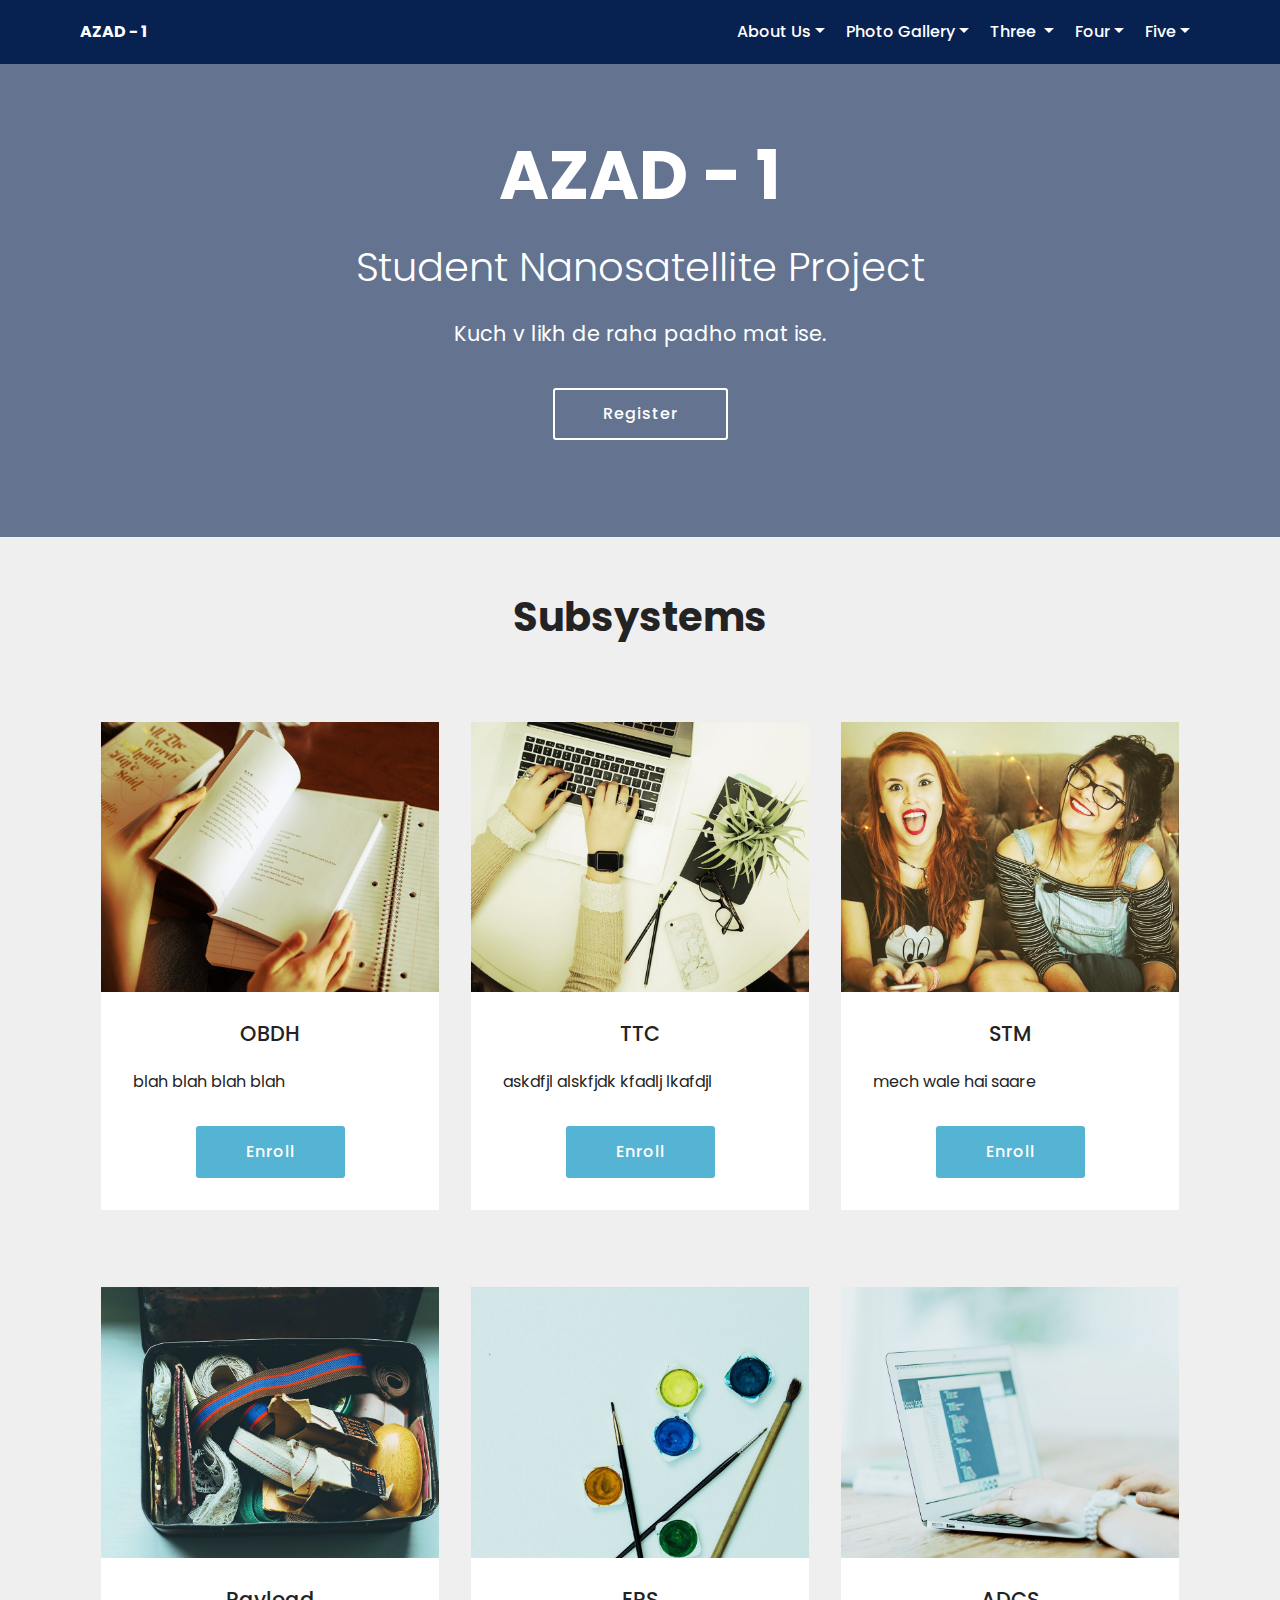
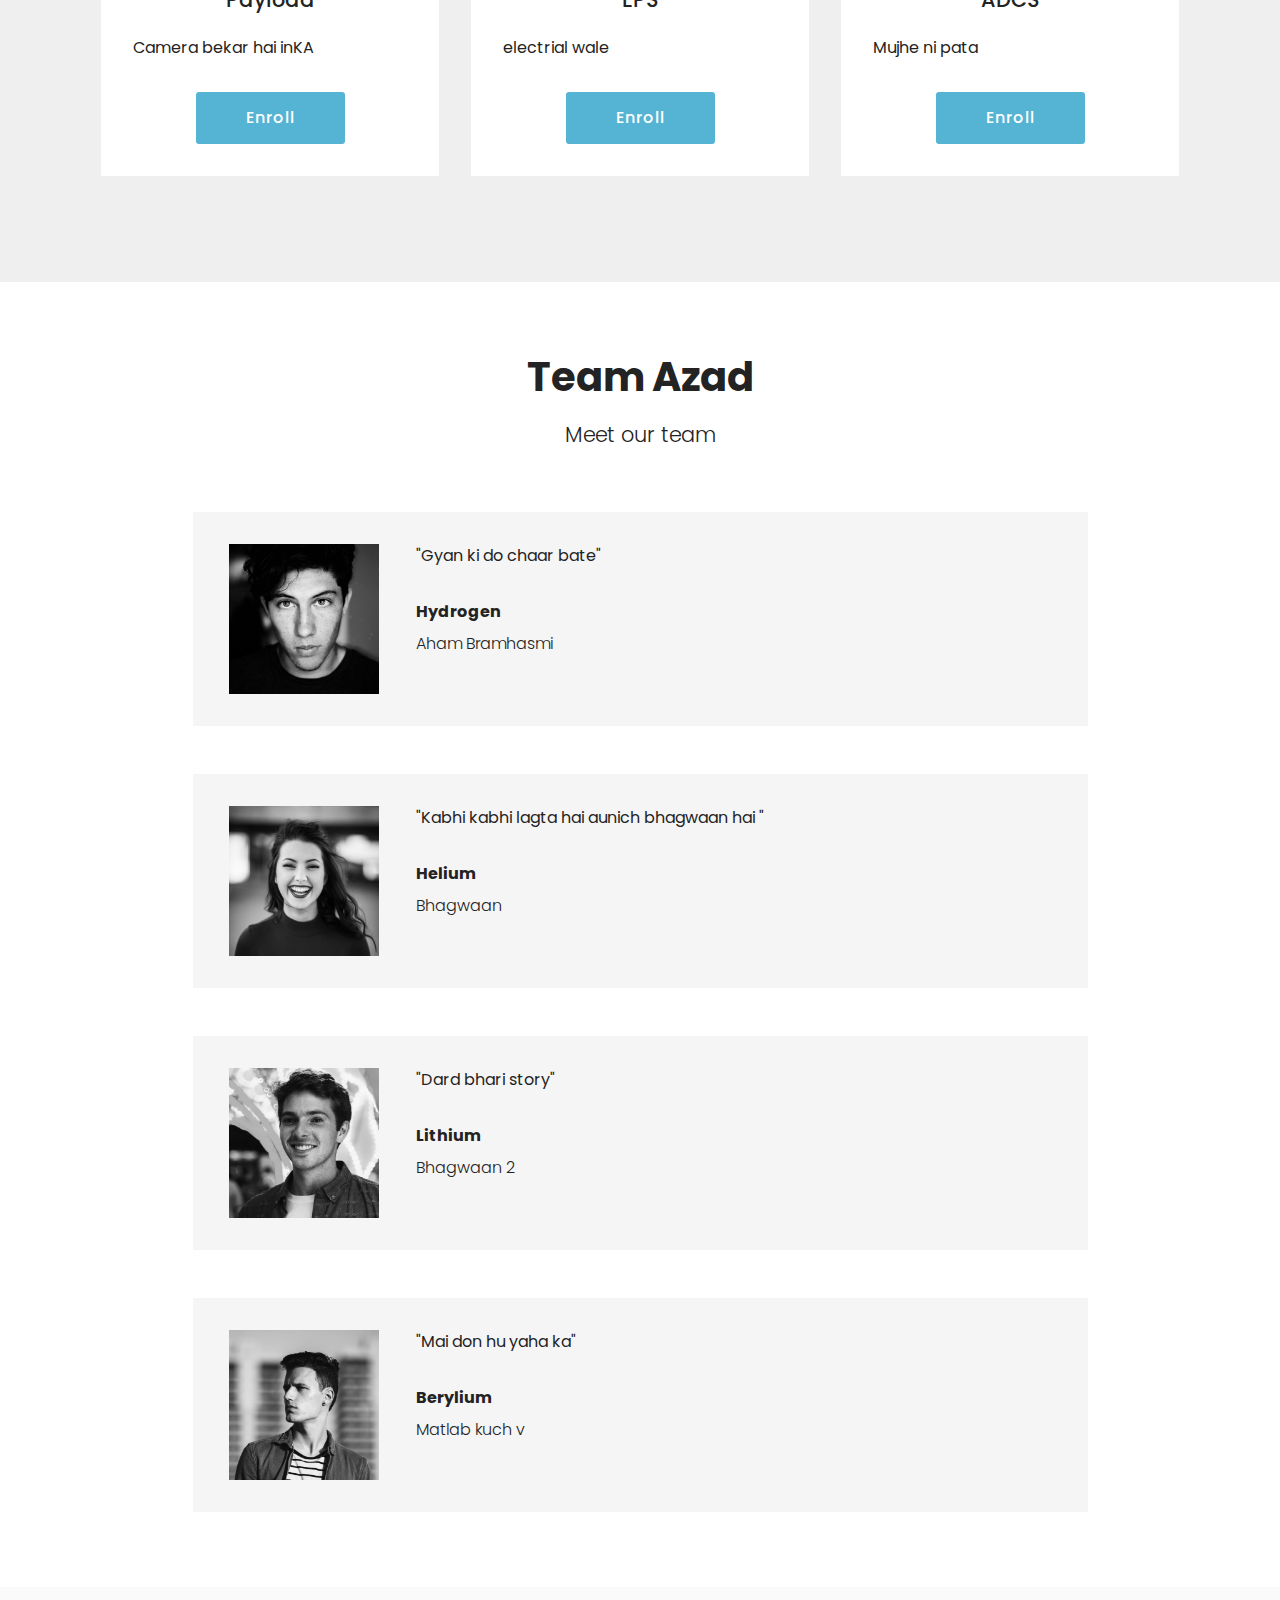
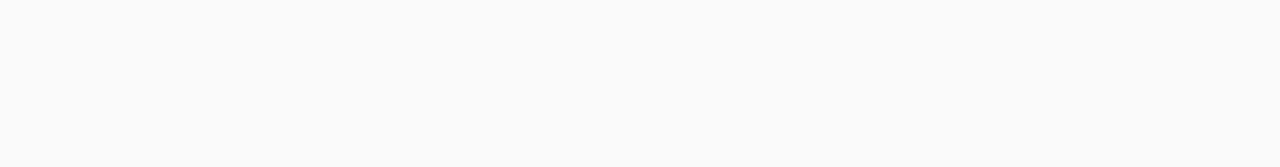
<file: 1/Index.html>
<!DOCTYPE html>
<html class="desktop mbr-site-loaded"><head><meta http-equiv="Content-Type" content="text/html; charset=UTF-8">

  
  <meta http-equiv="X-UA-Compatible" content="IE=edge">
  <meta name="viewport" content="width=device-width, initial-scale=1">
  <link rel="shortcut icon" href="apne icon ki link daalo idhar" type="image/x-icon">
  <meta name="description" content="AZAD-1 (MANIT Bhopal)">
  <title>Azad 1</title>
  <link rel="stylesheet" href="./files/icons.css">
  <link rel="stylesheet" href="./files/tether.min.css">
  <link rel="stylesheet" href="./files/bootstrap.min.css">
  <link rel="stylesheet" href="./files/bootstrap-grid.min.css">
  <link rel="stylesheet" href="./files/bootstrap-reboot.min.css">
  <link rel="stylesheet" href="./files/style.css">
  <link rel="stylesheet" href="./files/styles.css">
  <link rel="stylesheet" href="./files/style(1).css">
  <link rel="stylesheet" href="./files/mbr-additional.css" type="text/css">
  
  
  
<style type="text/css" id="#jarallax-clip-0">#jarallax-container-0 {
   clip: rect(0 1519.2000732421875px 617.7999877929688px 0);
   clip: rect(0, 1519.2000732421875px, 617.7999877929688px, 0);
}</style><style type="text/css" id="#jarallax-clip-1">#jarallax-container-1 {
   clip: rect(0 1519.2000732421875px 441.6000061035156px 0);
   clip: rect(0, 1519.2000732421875px, 441.6000061035156px, 0);
}</style></head>
<body>




<section class="menu cid-qxyOwCSYXH" once="menu" id="menu2-1" data-rv-view="48">

    

    <nav class="navbar navbar-expand beta-menu navbar-dropdown align-items-center navbar-fixed-top navbar-toggleable-sm transparent navbar-short">
        <button class="navbar-toggler navbar-toggler-right" type="button" data-toggle="collapse" data-target="#navbarSupportedContent" aria-controls="navbarSupportedContent" aria-expanded="false" aria-label="Toggle navigation">
            <div class="hamburger">
                <span></span>
                <span></span>
                <span></span>
                <span></span>
            </div>
        </button>
        <div class="menu-logo">
            <div class="navbar-brand">
                
                <span class="navbar-caption-wrap"><a class="navbar-caption text-white display-4">
                        AZAD - 1
                    </a></span>
            </div>
        </div>
         <div class="collapse navbar-collapse" id="navbarSupportedContent">
            <ul class="navbar-nav nav-dropdown" data-app-modern-menu="true"><li class="nav-item dropdown"><a class="nav-link link dropdown-toggle text-white display-4" href="link1" data-toggle="dropdown-submenu" aria-expanded="false">
                        
                        About Us</a><div class="dropdown-menu"></div></li>
                <li class="nav-item dropdown"><a class="nav-link link dropdown-toggle text-white display-4" href="link2" data-toggle="dropdown-submenu" aria-expanded="false">
                        
                        Photo Gallery</a><div class="dropdown-menu"></div></li>
                
                <li class="nav-item dropdown">
                    <a class="nav-link link dropdown-toggle text-white display-4" href="link3" data-toggle="dropdown-submenu" aria-expanded="false">Three </a><div class="dropdown-menu"></div>


                </li><li class="nav-item dropdown"><a class="nav-link link dropdown-toggle text-white display-4" href="link4" aria-expanded="false" data-toggle="dropdown-submenu">Four</a><div class="dropdown-menu"></div></li>
                <li class="nav-item dropdown">


                    <a class="nav-link link text-white dropdown-toggle display-4" href="link5" data-toggle="dropdown-submenu" aria-expanded="false">
                        Five</a><div class="dropdown-menu">
                    </div>
        </div>
    </nav>
</section>

<section class="header1 cid-qxyOwk585I mbr-parallax-background" id="header1-0" data-rv-view="50" data-jarallax-original-styles="null" style="z-index: 0; position: relative; background-image: none; background-attachment: scroll; background-size: auto;">

    

    <div class="mbr-overlay" style="opacity: 0.6; background-color: rgb(7, 33, 81);">
    </div>

    <div class="container">
        <div class="row justify-content-md-center">
            <div class="mbr-white col-md-10">
                <h1 class="mbr-section-title align-center mbr-bold pb-3 mbr-fonts-style display-1">AZAD - 1 </h1>
                <h3 class="mbr-section-subtitle align-center mbr-light pb-3 mbr-fonts-style display-2">Student Nanosatellite Project</h3>
                <p class="mbr-text align-center pb-3 mbr-fonts-style display-5">
                    Kuch v likh de raha padho mat ise.
                </p>
                <div class="mbr-section-btn align-center"><a class="btn btn-md btn-white-outline display-4" href="Registration link">
                        Register</a></div>
            </div>
        </div>
    </div>

<div id="jarallax-container-0" style="position: absolute; top: 0px; left: 0px; width: 100%; height: 100%; overflow: hidden; pointer-events: none; visibility: hidden; z-index: -100;"><div style="background-position: 50% 50%; background-size: 100%; background-repeat: no-repeat; background-image:url("back1.jpg"); position: fixed; top: 0px; left: 0px; width: 1519.2px; height: 1431.71px; overflow: hidden; pointer-events: none; margin-left: 0px; margin-top: -378.853px; visibility: visible; transform: translate3d(0px, -256.38px, 0px);"></div></div></section>


<section class="mbr-section content4 cid-qxyQjKRhZ6" id="content4-3" data-rv-view="53">

    

    <div class="container">
        <div class="media-container-row">
            <div class="title col-12 col-md-8">
                <h2 class="align-center pb-3 mbr-fonts-style display-2"><strong>Subsystems</strong></h2>
                
                
            </div>
        </div>
    </div>
</section>

<section class="features3 cid-qxyQhLuxk5" id="features3-2" data-rv-view="55">

    

    
    <div class="container">
        <div class="media-container-row">
            <div class="card p-3 col-12 col-md-6 col-lg-4">
                <div class="card-wrapper">
                    <div class="card-img">
                        <img src="./files/66-1000x800.jpg" alt="OBDH" title="" media-simple="true">
                    </div>
                    <div class="card-box">
                        <h4 class="card-title mbr-fonts-style display-5">OBDH</h4>
                        <p class="mbr-text mbr-fonts-style display-7">
                           blah blah blah blah</strong><br>
                        </p>
                    </div>
                    <div class="mbr-section-btn text-center"><a href="link daalo idhar" class="btn btn-primary display-4">
                            Enroll</a></div>
                </div>
            </div>

            <div class="card p-3 col-12 col-md-6 col-lg-4">
                <div class="card-wrapper">
                    <div class="card-img">
                        <img src="./files/8987890-1000x800.jpg" alt="OBDH" title="" media-simple="true">
                    </div>
                    <div class="card-box">
                        <h4 class="card-title mbr-fonts-style display-5">
                            TTC</h4>
                        <p class="mbr-text mbr-fonts-style display-7">
                            askdfjl alskfjdk kfadlj lkafdjl</strong><br>
                        </p>
                    </div>
                    <div class="mbr-section-btn text-center"><a href="link daalo idhar" class="btn btn-primary display-4">
                            Enroll</a></div>
                </div>
            </div>

            <div class="card p-3 col-12 col-md-6 col-lg-4">
                <div class="card-wrapper">
                    <div class="card-img">
                        <img src="./files/9879-1000x800.jpg" alt="TTC" title="" media-simple="true">
                    </div>
                    <div class="card-box">
                        <h4 class="card-title mbr-fonts-style display-5">STM
                        </h4>
                        <p class="mbr-text mbr-fonts-style display-7">
                           mech wale hai saare</strong>  
                        </p>
                    </div>
                    <div class="mbr-section-btn text-center"><a href="link daalo idhar" class="btn btn-primary display-4">
                            Enroll</a></div>
                </div>
            </div>

            
        </div>
    </div>
</section>

<section class="features3 cid-qxyQnyyrYv" id="features3-4" data-rv-view="58">

    

    
    <div class="container">
        <div class="media-container-row">
            <div class="card p-3 col-12 col-md-6 col-lg-4">
                <div class="card-wrapper">
                    <div class="card-img">
                        <img src="./files/43543-1000x800.jpg" alt="Payload" title="" media-simple="true">
                    </div>
                    <div class="card-box">
                        <h4 class="card-title mbr-fonts-style display-5">
                            Payload</h4>
                        <p class="mbr-text mbr-fonts-style display-7">
                           Camera bekar hai inKA</strong><br> 
                        </p>
                    </div>
                    <div class="mbr-section-btn text-center"><a href="link daalo idhar" class="btn btn-primary display-4">
                            Enroll</a></div>
                </div>
            </div>

            <div class="card p-3 col-12 col-md-6 col-lg-4">
                <div class="card-wrapper">
                    <div class="card-img">
                        <img src="./files/545-1000x800.jpg" alt="Payload" title="" media-simple="true">
                    </div>
                    <div class="card-box">
                        <h4 class="card-title mbr-fonts-style display-5">EPS</h4>
                        <p class="mbr-text mbr-fonts-style display-7">
                            electrial wale </strong></p>
                    </div>
                    <div class="mbr-section-btn text-center"><a href="link daalo idhar" class="btn btn-primary display-4">
                            Enroll</a></div>
                </div>
            </div>

            <div class="card p-3 col-12 col-md-6 col-lg-4">
                <div class="card-wrapper">
                    <div class="card-img">
                        <img src="./files/098890098-1000x800.jpg" alt="EPS" title="" media-simple="true">
                    </div>
                    <div class="card-box">
                        <h4 class="card-title mbr-fonts-style display-5">ADCS</h4>
                        <p class="mbr-text mbr-fonts-style display-7">
                            Mujhe ni pata </strong></p>
                    </div>
                    <div class="mbr-section-btn text-center"><a href="link daalo idhar" class="btn btn-primary display-4">
                            Enroll</a></div>
                </div>
            </div>

            
        </div>
    </div>
</section>

<section class="testimonials4 cid-qxz0gNvgdF" id="testimonials4-8" data-rv-view="61">

  

  
  <div class="container">
    <h2 class="pb-3 mbr-fonts-style mbr-white align-center display-2"><strong>Team Azad</strong></h2>
    <h3 class="mbr-section-subtitle mbr-light pb-3 mbr-fonts-style mbr-white align-center display-5">
        Meet our team
    </h3>
    <div class="col-md-10 testimonials-container"> 
      

      
    <div class="testimonials-item">
        <div class="user row">
          <div class="col-lg-3 col-md-4">
            <div class="user_image">
              <img src="./files/6767-960x960.jpg" alt="" title="" media-simple="true">
            </div>
          </div>
          <div class="testimonials-caption col-lg-9 col-md-8">
            <div class="user_text ">
              <p class="mbr-fonts-style  display-7">
                 "Gyan ki do chaar bate"
              </p>
            </div>
            <div class="user_name mbr-bold mbr-fonts-style align-left pt-3 display-7">
                 Hydrogen
            </div>
            <div class="user_desk mbr-light mbr-fonts-style align-left pt-2 display-7">
                 Aham Bramhasmi</div>
          </div>
        </div>
      </div><div class="testimonials-item">
        <div class="user row">
          <div class="col-lg-3 col-md-4">
            <div class="user_image">
              <img src="./files/22-960x960.jpg" alt="" title="" media-simple="true">
            </div>
          </div>
          <div class="testimonials-caption col-lg-9 col-md-8">
            <div class="user_text">
              <p class="mbr-fonts-style  display-7">
                 "Kabhi kabhi lagta hai aunich bhagwaan hai "
              </p>
            </div>
            <div class="user_name mbr-bold mbr-fonts-style align-left pt-3 display-7">
                 Helium
            </div>
            <div class="user_desk mbr-light mbr-fonts-style align-left pt-2 display-7">
                 Bhagwaan</div>
          </div>
        </div>
      </div><div class="testimonials-item">
        <div class="user row">
          <div class="col-lg-3 col-md-4">
            <div class="user_image">
              <img src="./files/trte-960x960.jpg" alt="" title="" media-simple="true">
            </div>
          </div>
          <div class="testimonials-caption col-lg-9 col-md-8">
            <div class="user_text">
              <p class="mbr-fonts-style  display-7">
                 "Dard bhari story"
              </p>
            </div>
            <div class="user_name mbr-bold mbr-fonts-style align-left pt-3 display-7">
                 Lithium
            </div>
            <div class="user_desk mbr-light mbr-fonts-style align-left pt-2 display-7">
                 Bhagwaan 2</div>
          </div>
        </div>
      </div><div class="testimonials-item">
        <div class="user row">
          <div class="col-lg-3 col-md-4">
            <div class="user_image">
              <img src="./files/3434-960x960.jpg" alt="" title="" media-simple="true">
            </div>
          </div>
          <div class="testimonials-caption col-lg-9 col-md-8">
            <div class="user_text">
              <p class="mbr-fonts-style  display-7">
                 "Mai don hu yaha ka"
              </p>
            </div>
            <div class="user_name mbr-bold mbr-fonts-style align-left pt-3 display-7">
                 Berylium
            </div>
            <div class="user_desk mbr-light mbr-fonts-style align-left pt-2 display-7">
                 Matlab kuch v</div>
          </div>
        </div>
      </div></div>
  </div>
</section>

<section class="header1 cid-qxyWY3CmNn mbr-parallax-background" id="header1-6" data-rv-view="73" data-jarallax-original-styles="null" style="z-index: 0; position: relative; background-image: none; background-attachment: scroll; background-size: auto;">

    

    <div class="mbr-overlay" style="opacity: 0.7; background-color: rgb(255, 255, 255);">
    </div>

    </body>
    </html>
</file>
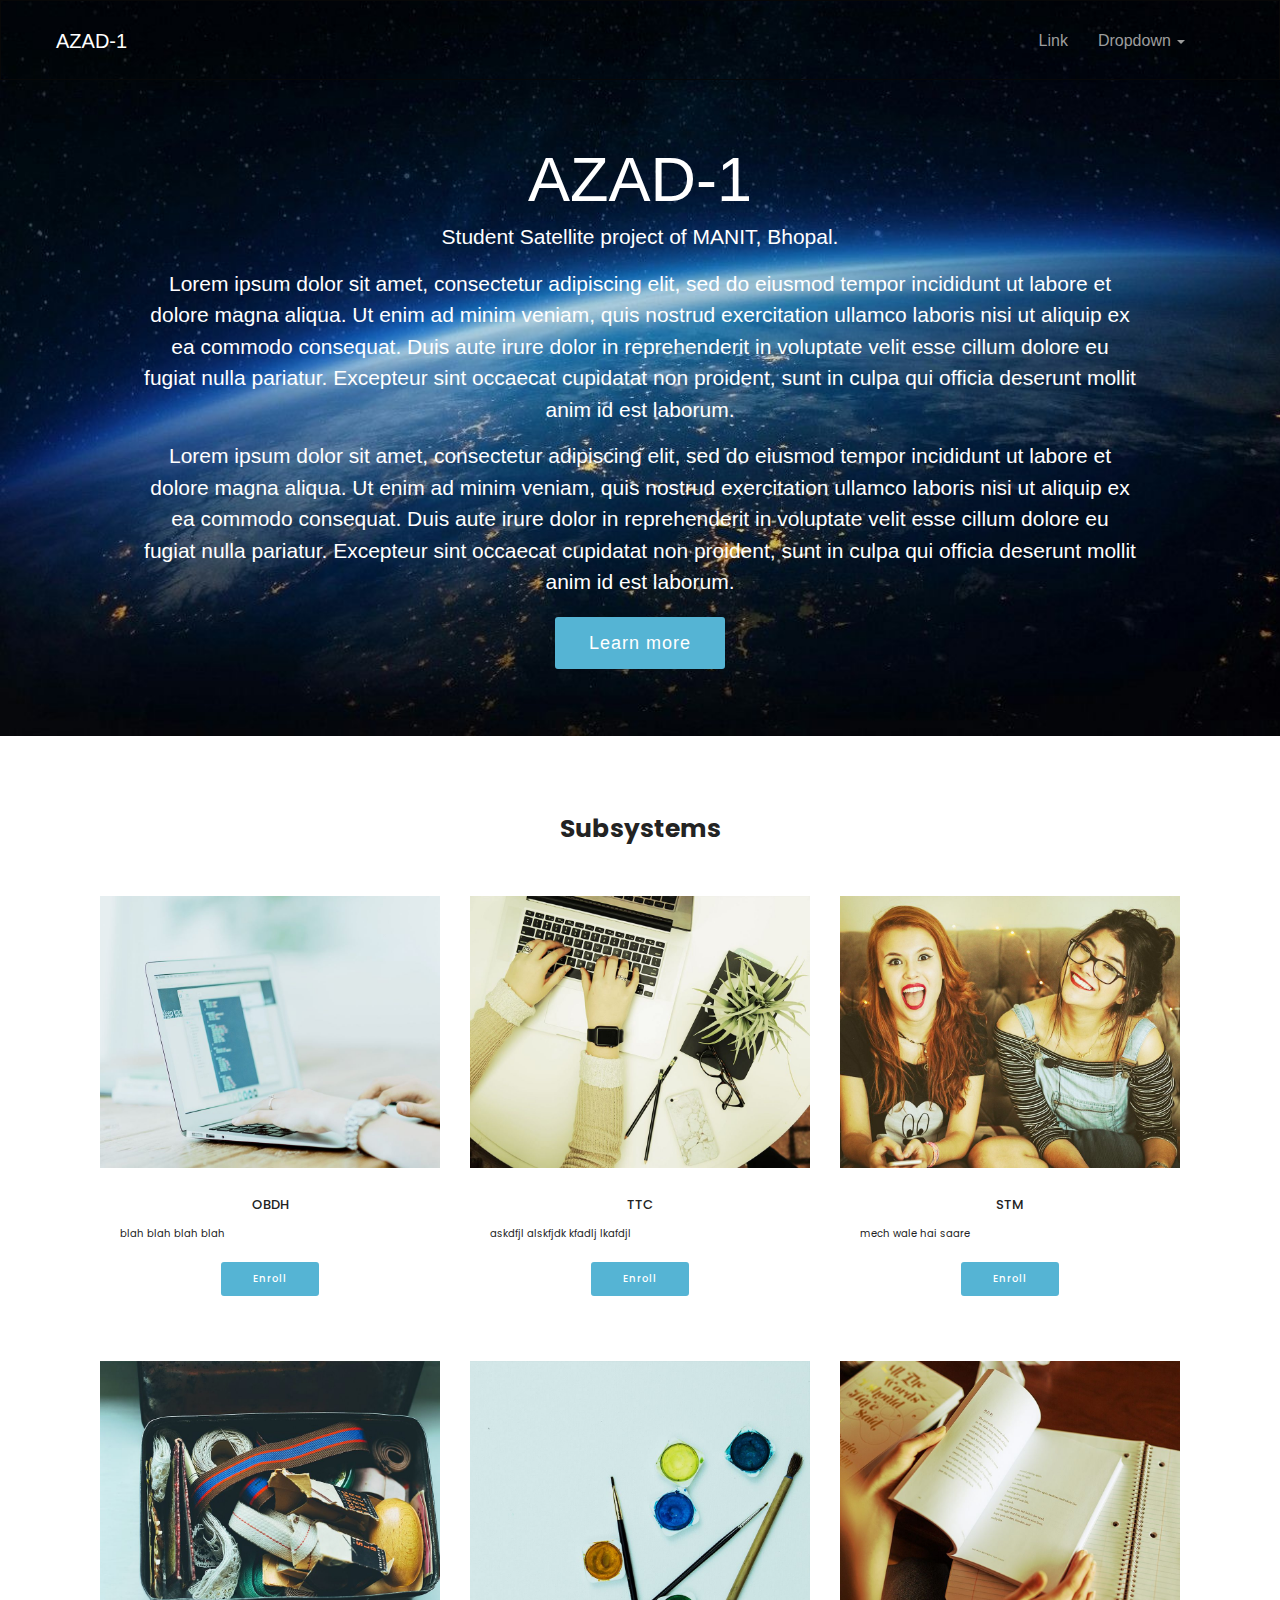
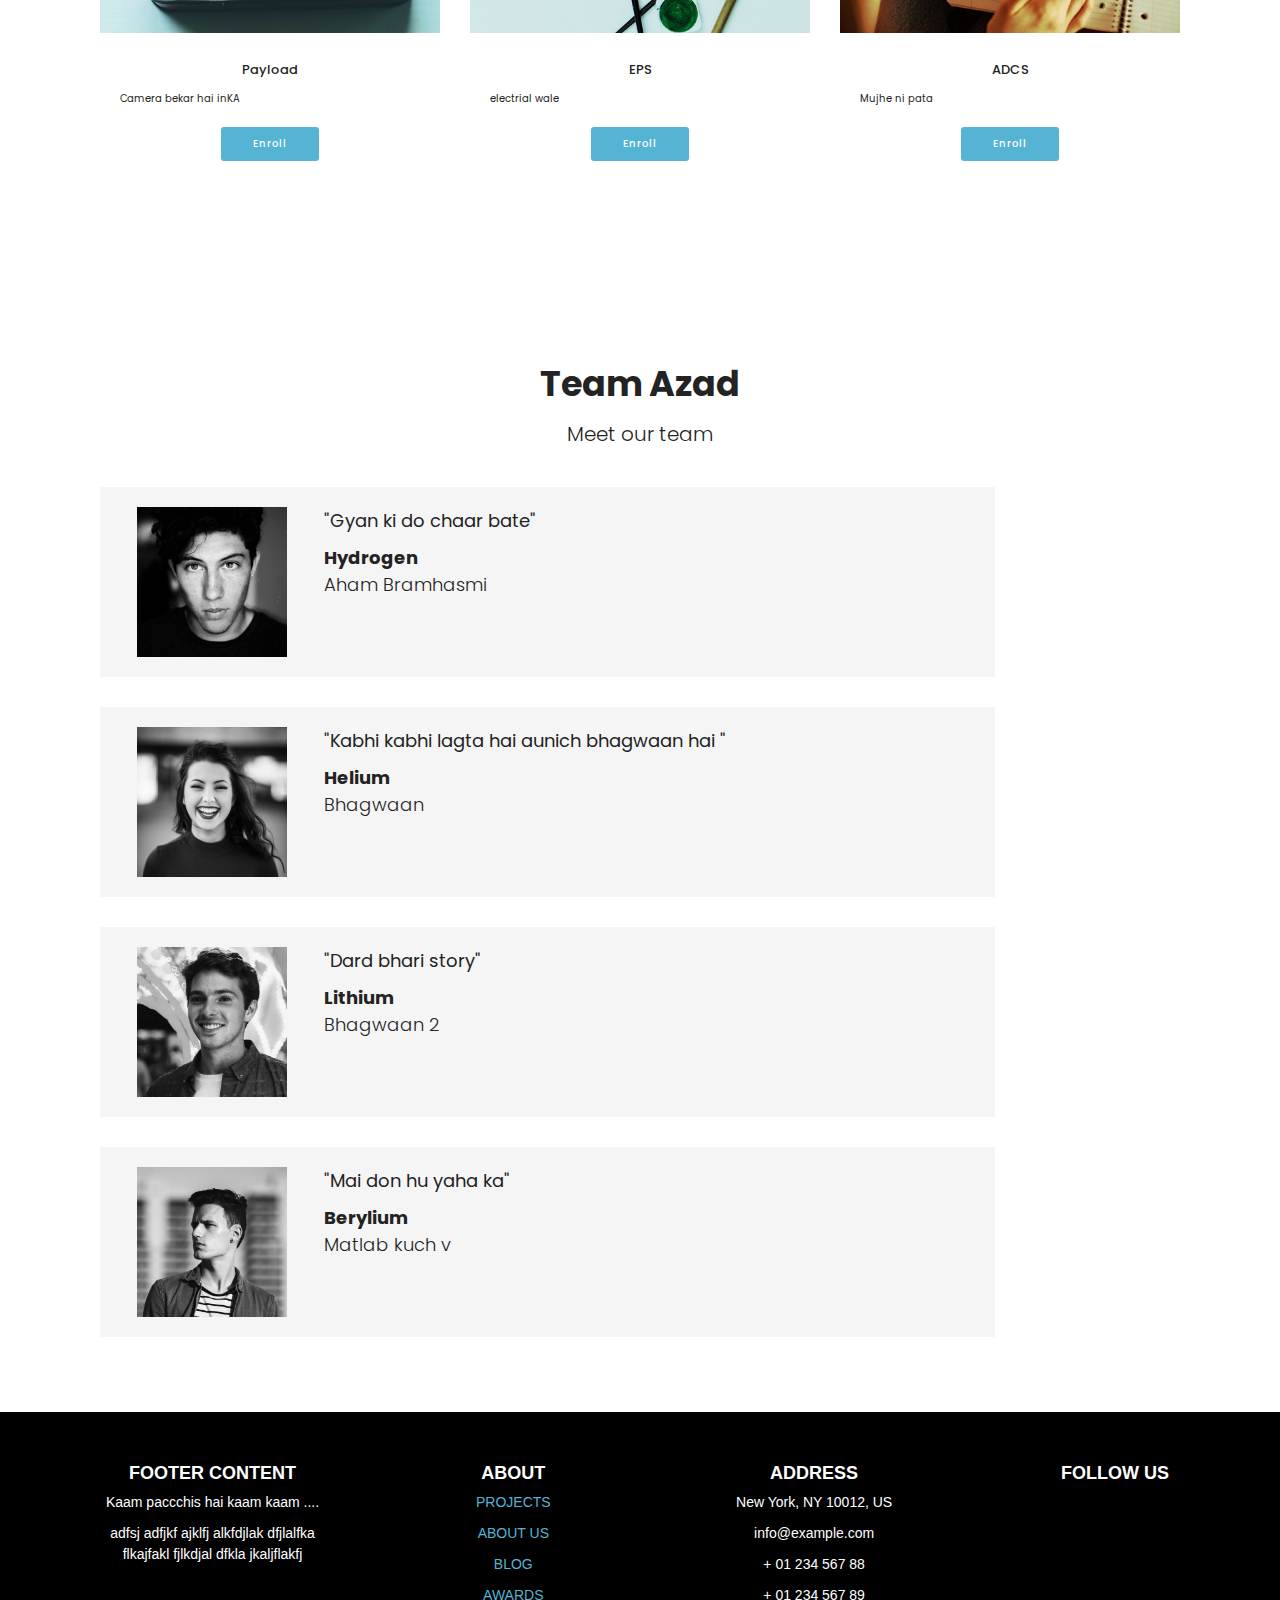
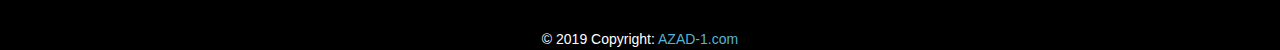
<file: Abhishek Website/index.html>
<!DOCTYPE html>
<html>
<head>
	<title></title>

	<link rel="stylesheet" href="./files/add-styles.css">
	<link rel="stylesheet" type="text/css" href="https://maxcdn.bootstrapcdn.com/bootstrap/3.3.5/css/bootstrap.min.css">
	<link rel="stylesheet" href="./files/bootstrap-grid.min.css">
  <link rel="stylesheet" href="./files/style(1).css">
  <link rel="stylesheet" href="./files/mbr-additional.css" type="text/css">


  

	<style type="text/css">


		#navtop{
			height: 80px;
			margin: 0;
		}
		#navbrand{
			margin-left: 25px;
			font-size: 20px;
			color: white;
		}
		.navcontent{
			margin-top: 15px;
		}
		#mobdisplaynav{
			margin: auto;
			color: white;
		}
		#navbtn{
			margin: 14px;
		}
		#navright{
			margin-right: 4%;
			font-size: 16px;
		}

		#intro{
			margin: auto;
			width: 80%;
			background: none;
			text-align: center;
		}
		.main{
			background-image: url("back2.jpg");
			background-repeat:no-repeat;
			background-size:cover;
			color: white;
		}

		.card-wrapper-custom{
			background: none;
		}

	</style>
</head>
<body>
	<div class = "main">
	<nav id= "navtop" class="navbar navbar-inverse" style="border-radius: 0; background: none;">
	  <div class="container-fluid">
		<!-- Brand and toggle get grouped for better mobile display -->
		<div id = "mobdisplaynav" class="navbar-header">
		  <button type="button" id = "navbtn" class="navbar-toggle collapsed " data-toggle="collapse" data-target="#bs-example-navbar-collapse-1" aria-expanded="false">
			<span class="sr-only">Toggle navigation</span>
			<span class="icon-bar"></span>
			<span class="icon-bar"></span>
			<span class="icon-bar"></span>
		  </button>
		  <a id = "navbrand" class="navbar-brand navcontent" href="#">AZAD-1</a>
		</div>

		<!-- Collect the nav links, forms, and other content for toggling -->
		<div class="collapse navbar-collapse" id="bs-example-navbar-collapse-1">
		  <ul class="nav navbar-nav">
		   <!--  <li class="active"><a href="#">Link <span class="sr-only">(current)</span></a></li> -->
			
		  </ul>
		  

		  <ul id = "navright" class="nav navbar-nav navbar-right">
			<li><a href="#" class = "navcontent">Link</a></li>
			<li class="dropdown">
			  <a href="#" class="dropdown-toggle navcontent" data-toggle="dropdown" role="button" aria-haspopup="true" aria-expanded="false">Dropdown <span class="caret"></span></a>
			  <ul class="dropdown-menu">
				<li><a href="#">Action</a></li>
				<li><a href="#">Another action</a></li>
				<li><a href="#">Something else here</a></li>
				<li role="separator" class="divider"></li>
				<li><a href="#">Separated link</a></li>
			  </ul>
			</li>
		  </ul>
		</div><!-- /.navbar-collapse -->
	  </div><!-- /.container-fluid -->
	</nav>


	<!-- <div id = "intro" class="container">
		<h1>AZAD 1</h1>
	</div> -->

	<div class="jumbotron" id = "intro">
		<div class="container">
			  <h1>AZAD-1</h1>
			  <p>Student Satellite project of MANIT, Bhopal.</p>
			  <p>Lorem ipsum dolor sit amet, consectetur adipiscing elit, sed do eiusmod tempor incididunt ut labore et dolore magna aliqua. Ut enim ad minim veniam, quis nostrud exercitation ullamco laboris nisi ut aliquip ex ea commodo consequat. Duis aute irure dolor in reprehenderit in voluptate velit esse cillum dolore eu fugiat nulla pariatur. Excepteur sint occaecat cupidatat non proident, sunt in culpa qui officia deserunt mollit anim id est laborum.
			 </p>
			 <p>Lorem ipsum dolor sit amet, consectetur adipiscing elit, sed do eiusmod tempor incididunt ut labore et dolore magna aliqua. Ut enim ad minim veniam, quis nostrud exercitation ullamco laboris nisi ut aliquip ex ea commodo consequat. Duis aute irure dolor in reprehenderit in voluptate velit esse cillum dolore eu fugiat nulla pariatur. Excepteur sint occaecat cupidatat non proident, sunt in culpa qui officia deserunt mollit anim id est laborum.
			 </p>

			  <p><a class="btn btn-primary btn-lg" href="#" role="button">Learn more</a></p>
		</div>
		  
	</div>

	
</div>



	<section class="mbr-section content4 cid-qxyQjKRhZ6" id="content4-3" data-rv-view="53" style="background: white">

    

    <div class="container" style="background: white">
        <div class="media-container-row" style="background: white">
            <div class="title col-12 col-md-8" style="background: white">
                <h2 class="align-center pb-3 mbr-fonts-style display-2"><strong>Subsystems</strong></h2>
                
                
            </div>
        </div>
    </div>
</section>

<section class="features3 cid-qxyQhLuxk5" id="features3-2" data-rv-view="55" style="background: white">

    

    
    <div class="container" style="background: white" >
        <div class="media-container-row" style="background: white">
            <div class="card p-3 col-12 col-md-6 col-lg-4" style="background:white">
                <div class="card-wrapper">
                    <div class="card-img">
                        <img src="./files/098890098-1000x800.jpg" alt="EPS" title="" media-simple="true">
                    </div>
                    <div class="card-box">
                        <h4 class="card-title mbr-fonts-style display-5">OBDH</h4>
                        <p class="mbr-text mbr-fonts-style display-7">
                           blah blah blah blah</strong><br>
                        </p>
                    </div>
                    <div class="mbr-section-btn text-center"><a href="link daalo idhar" class="btn btn-primary display-4">
                            Enroll</a></div>
                </div>
            </div>

            <div class="card p-3 col-12 col-md-6 col-lg-4">
                <div class="card-wrapper">
                    <div class="card-img">
                        <img src="./files/8987890-1000x800.jpg" alt="OBDH" title="" media-simple="true">
                    </div>
                    <div class="card-box">
                        <h4 class="card-title mbr-fonts-style display-5">
                            TTC</h4>
                        <p class="mbr-text mbr-fonts-style display-7">
                            askdfjl alskfjdk kfadlj lkafdjl</strong><br>
                        </p>
                    </div>
                    <div class="mbr-section-btn text-center"><a href="link daalo idhar" class="btn btn-primary display-4">
                            Enroll</a></div>
                </div>
            </div>

            <div class="card p-3 col-12 col-md-6 col-lg-4">
                <div class="card-wrapper">
                    <div class="card-img">
                        <img src="./files/9879-1000x800.jpg" alt="TTC" title="" media-simple="true">
                    </div>
                    <div class="card-box">
                        <h4 class="card-title mbr-fonts-style display-5">STM
                        </h4>
                        <p class="mbr-text mbr-fonts-style display-7">
                           mech wale hai saare</strong>  
                        </p>
                    </div>
                    <div class="mbr-section-btn text-center"><a href="link daalo idhar" class="btn btn-primary display-4">
                            Enroll</a></div>
                </div>
            </div>

            
        </div>
    </div>
</section>

<section class="features3 cid-qxyQnyyrYv" id="features3-4" data-rv-view="58" style="background: white">

    

    
    <div class="container" style="background: white">
        <div class="media-container-row" style="background: white">
            <div class="card p-3 col-12 col-md-6 col-lg-4" style="background:white">
                <div class="card-wrapper card-wrapper-custom">
                    <div class="card-img">
                        <img src="./files/43543-1000x800.jpg" alt="Payload" title="" media-simple="true">
                    </div>
                    <div class="card-box">
                        <h4 class="card-title mbr-fonts-style display-5">
                            Payload</h4>
                        <p class="mbr-text mbr-fonts-style display-7">
                           Camera bekar hai inKA</strong><br> 
                        </p>
                    </div>
                    <div class="mbr-section-btn text-center"><a href="link daalo idhar" class="btn btn-primary display-4">
                            Enroll</a></div>
                </div>
            </div>

            <div class="card p-3 col-12 col-md-6 col-lg-4">
                <div class="card-wrapper">
                    <div class="card-img">
                        <img src="./files/545-1000x800.jpg" alt="Payload" title="" media-simple="true">
                    </div>
                    <div class="card-box">
                        <h4 class="card-title mbr-fonts-style display-5">EPS</h4>
                        <p class="mbr-text mbr-fonts-style display-7">
                            electrial wale </strong></p>
                    </div>
                    <div class="mbr-section-btn text-center"><a href="link daalo idhar" class="btn btn-primary display-4">
                            Enroll</a></div>
                </div>
            </div>

            <div class="card p-3 col-12 col-md-6 col-lg-4">
                <div class="card-wrapper">
                    <div class="card-img">
                        <img src="./files/66-1000x800.jpg" alt="OBDH" title="" media-simple="true">
                    </div>
                    <div class="card-box">
                        <h4 class="card-title mbr-fonts-style display-5">ADCS</h4>
                        <p class="mbr-text mbr-fonts-style display-7">
                            Mujhe ni pata </strong></p>
                    </div>
                    <div class="mbr-section-btn text-center"><a href="link daalo idhar" class="btn btn-primary display-4">
                            Enroll</a></div>
                </div>
            </div>

            
        </div>
    </div>
</section>


	<section class="testimonials4 cid-qxz0gNvgdF" id="testimonials4-8" data-rv-view="61">

  

  
	  <div class="container" style = "background: white;">
	    <h2 class="pb-3 mbr-fonts-style mbr-white align-center display-2" style="font-size: 35px;"><strong>Team Azad</strong></h2>
	    <h3 class="mbr-section-subtitle mbr-light pb-3 mbr-fonts-style mbr-white align-center display-5" style="font-size: 20px;">
	        Meet our team
	    </h3>
	    <div class="col-md-10 testimonials-container"> 
	      

	      
	    <div class="testimonials-item">
	        <div class="user row">
	          <div class="col-lg-3 col-md-4">
	            <div class="user_image">
	              <img src="./files/6767-960x960.jpg" alt="" title="" media-simple="true">
	            </div>
	          </div>
	          <div class="testimonials-caption col-lg-9 col-md-8">
	            <div class="user_text ">
	              <p class="mbr-fonts-style  display-5" style = "font-size: 18px;">
	                 "Gyan ki do chaar bate"
	              </p>
	            </div>
	            <div class="user_name mbr-bold mbr-fonts-style align-left pt-3 display-5" style = "font-size: 18px;">
	                 Hydrogen
	            </div>
	            <div class="user_desk mbr-light mbr-fonts-style align-left pt-2 display-5" style = "font-size: 18px;">
	                 Aham Bramhasmi</div>
	          </div>
	        </div>
	      </div><div class="testimonials-item">
	        <div class="user row">
	          <div class="col-lg-3 col-md-4">
	            <div class="user_image">
	              <img src="./files/22-960x960.jpg" alt="" title="" media-simple="true">
	            </div>
	          </div>
	          <div class="testimonials-caption col-lg-9 col-md-8">
	            <div class="user_text">
	              <p class="mbr-fonts-style  display-5" style = "font-size: 18px;">
	                 "Kabhi kabhi lagta hai aunich bhagwaan hai "
	              </p>
	            </div>
	            <div class="user_name mbr-bold mbr-fonts-style align-left pt-3 display-5" style = "font-size: 18px;">
	                 Helium
	            </div>
	            <div class="user_desk mbr-light mbr-fonts-style align-left pt-2 display-5" style = "font-size: 18px;">
	                 Bhagwaan</div>
	          </div>
	        </div>
	      </div><div class="testimonials-item">
	        <div class="user row">
	          <div class="col-lg-3 col-md-4">
	            <div class="user_image">
	              <img src="./files/trte-960x960.jpg" alt="" title="" media-simple="true">
	            </div>
	          </div>
	          <div class="testimonials-caption col-lg-9 col-md-8">
	            <div class="user_text">
	              <p class="mbr-fonts-style  display-5" style = "font-size: 18px;">
	                 "Dard bhari story"
	              </p>
	            </div>
	            <div class="user_name mbr-bold mbr-fonts-style align-left pt-3 display-5" style = "font-size: 18px;">
	                 Lithium
	            </div>
	            <div class="user_desk mbr-light mbr-fonts-style align-left pt-2 display-5" style = "font-size: 18px;">
	                 Bhagwaan 2</div>
	          </div>
	        </div>
	      </div><div class="testimonials-item">
	        <div class="user row">
	          <div class="col-lg-3 col-md-4">
	            <div class="user_image">
	              <img src="./files/3434-960x960.jpg" alt="" title="" media-simple="true">
	            </div>
	          </div>
	          <div class="testimonials-caption col-lg-9 col-md-8">
	            <div class="user_text">
	              <p class="mbr-fonts-style  display-5" style = "font-size: 18px;">
	                 "Mai don hu yaha ka"
	              </p>
	            </div>
	            <div class="user_name mbr-bold mbr-fonts-style align-left pt-3 display-5" style = "font-size: 18px;">
	                 Berylium
	            </div>
	            <div class="user_desk mbr-light mbr-fonts-style align-left pt-2 display-5" style = "font-size: 18px;">
	                 Matlab kuch v</div>
	          </div>
	        </div>
	      </div></div>
	  </div>
	</section>



<script src="https://code.jquery.com/jquery-2.1.4.js"></script>
<script src="https://maxcdn.bootstrapcdn.com/bootstrap/3.3.5/js/bootstrap.min.js"></script>







<!-- Footer =======================================================================================================================================-->



<footer class="page-footer font-small mdb-color lighten-3 pt-4" id="Footer" >
	<br>
	<br>

  <!-- Footer Links -->
  <div class="container text-center text-md-left">

    <!-- Grid row -->
    <div class="row">

      <!-- Grid column -->
      <div class="col-md-4 col-lg-3 mr-auto my-md-4 my-0 mt-4 mb-1">

        <!-- Content -->
        <h4 class="font-weight-bold text-uppercase mb-4"><b>Footer Content</b></h4>
        <p>Kaam paccchis hai kaam kaam ....</p>
        <p>adfsj adfjkf ajklfj alkfdjlak dfjlalfka flkajfakl fjlkdjal dfkla jkaljflakfj </p>

      </div>
      <!-- Grid column -->

      <hr class="clearfix w-100 d-md-none">

      <!-- Grid column -->
      <div class="col-md-2 col-lg-2 mx-auto my-md-4 my-0 mt-4 mb-1">

        <!-- Links -->
        <h4 class="font-weight-bold text-uppercase mb-4"><b>ABOUT</b></h4>

        <ul class="list-unstyled">
          <li>
            <p>
              <a href="#!">PROJECTS</a>
            </p>
          </li>
          <li>
            <p>
              <a href="#!">ABOUT US</a>
            </p>
          </li>
          <li>
            <p>
              <a href="#!">BLOG</a>
            </p>
          </li>
          <li>
            <p>
              <a href="#!">AWARDS</a>
            </p>
          </li>
        </ul>

      </div>
      <!-- Grid column -->

      <hr class="clearfix w-100 d-md-none">

      <!-- Grid column -->
      <div class="col-md-4 col-lg-3 mx-auto my-md-4 my-0 mt-4 mb-1">

        <!-- Contact details -->
        <h4 class="font-weight-bold text-uppercase mb-4"><b>Address</b></h4>

        <ul class="list-unstyled">
          <li>
            <p>
              <i class="fas fa-home mr-3"></i> New York, NY 10012, US</p>
          </li>
          <li>
            <p>
              <i class="fas fa-envelope mr-3"></i> info@example.com</p>
          </li>
          <li>
            <p>
              <i class="fas fa-phone mr-3"></i> + 01 234 567 88</p>
          </li>
          <li>
            <p>
              <i class="fas fa-print mr-3"></i> + 01 234 567 89</p>
          </li>
        </ul>

      </div>
      <!-- Grid column -->

      <hr class="clearfix w-100 d-md-none">

      <!-- Grid column -->
      <div class="col-md-2 col-lg-2 text-center mx-auto my-4">

        <!-- Social buttons -->
        <h4 class="font-weight-bold text-uppercase mb-4"><b>Follow Us</b></h4>

        <!-- Facebook -->
        <a type="button" class="btn-floating btn-fb">
          <i class="fab fa-facebook-f"></i>
        </a>
        <!-- Twitter -->
        <a type="button" class="btn-floating btn-tw">
          <i class="fab fa-twitter"></i>
        </a>
        <!-- Google +-->
        <a type="button" class="btn-floating btn-gplus">
          <i class="fab fa-google-plus-g"></i>
        </a>
        <!-- Dribbble -->
        <a type="button" class="btn-floating btn-dribbble">
          <i class="fab fa-dribbble"></i>
        </a>

      </div>
      <!-- Grid column -->

    </div>
    <!-- Grid row -->

  </div>
  <!-- Footer Links -->

  <!-- Copyright -->
  <div class="footer-copyright text-center py-3">© 2019 Copyright:
    <a href="https:www.google.com"> AZAD-1.com</a>
  </div>
  <!-- Copyright -->

</footer>
<!-- Footer -->

</body>
</html>
</file>
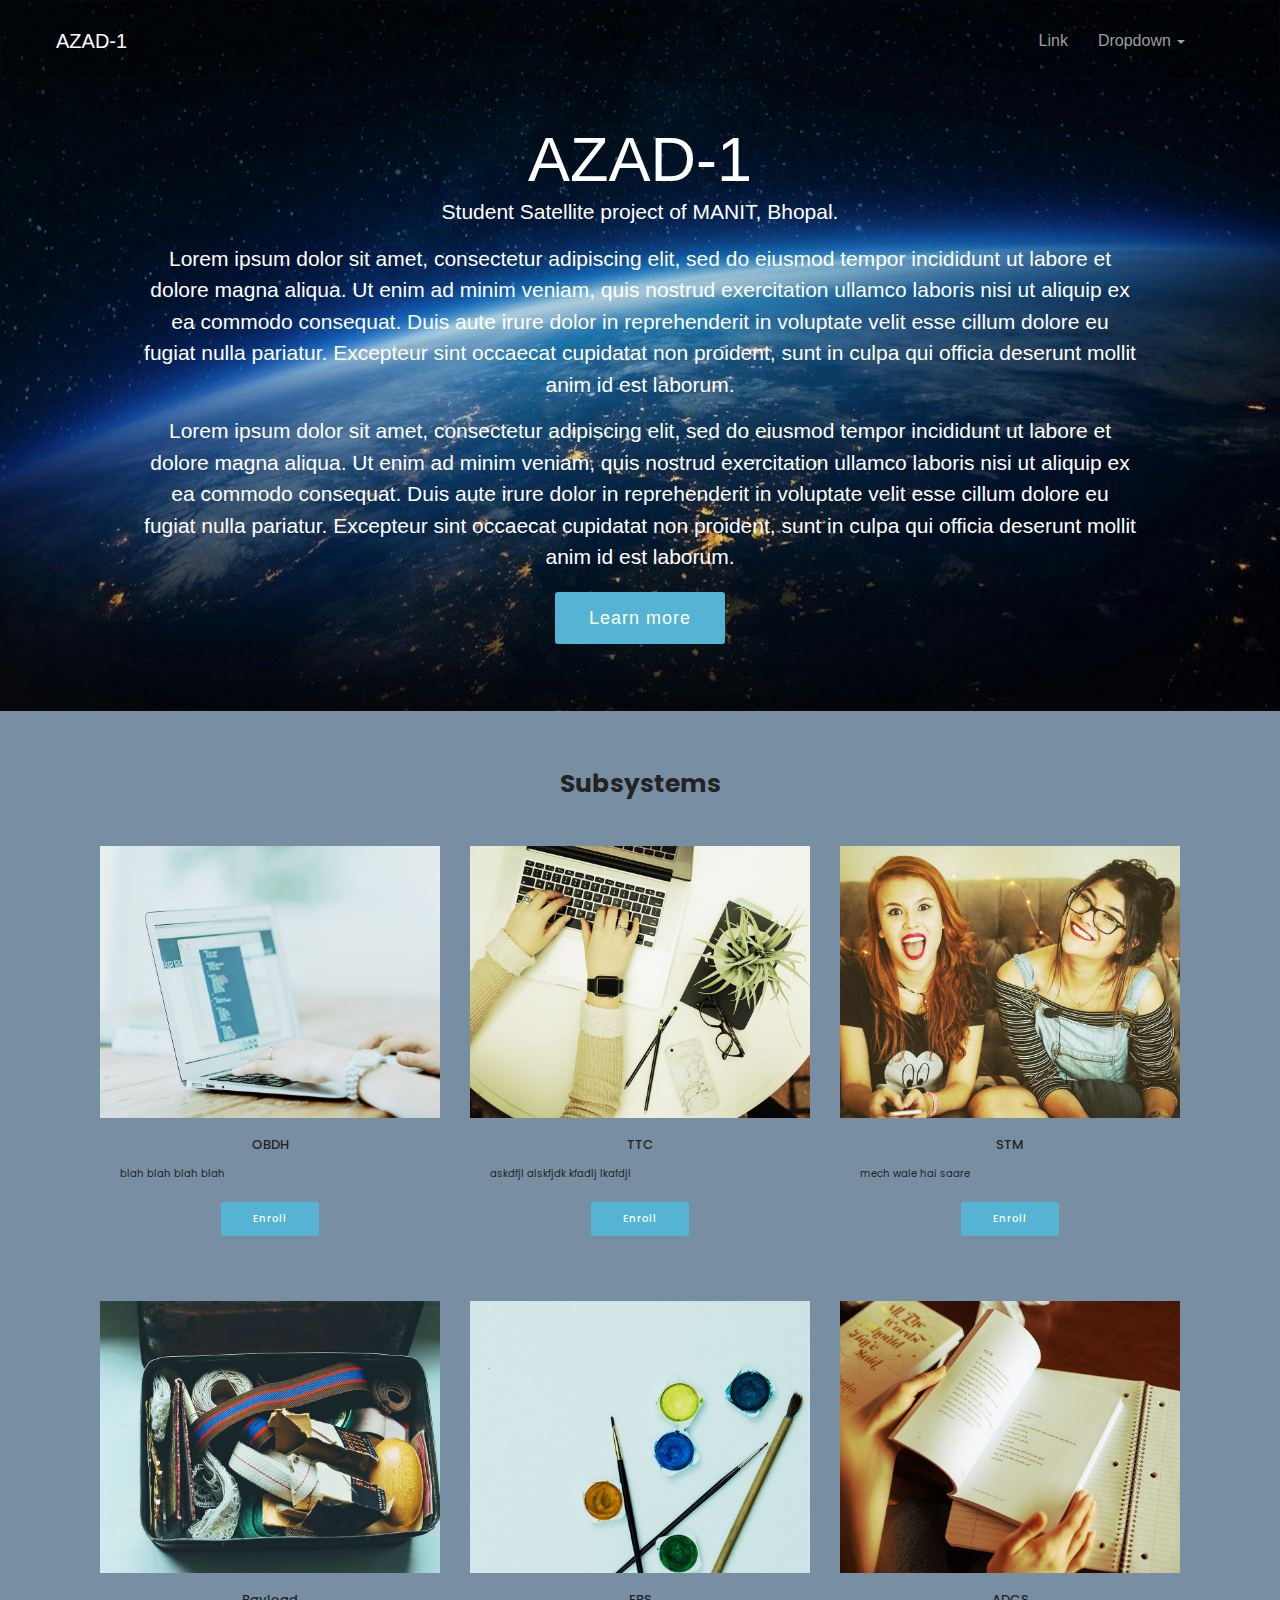
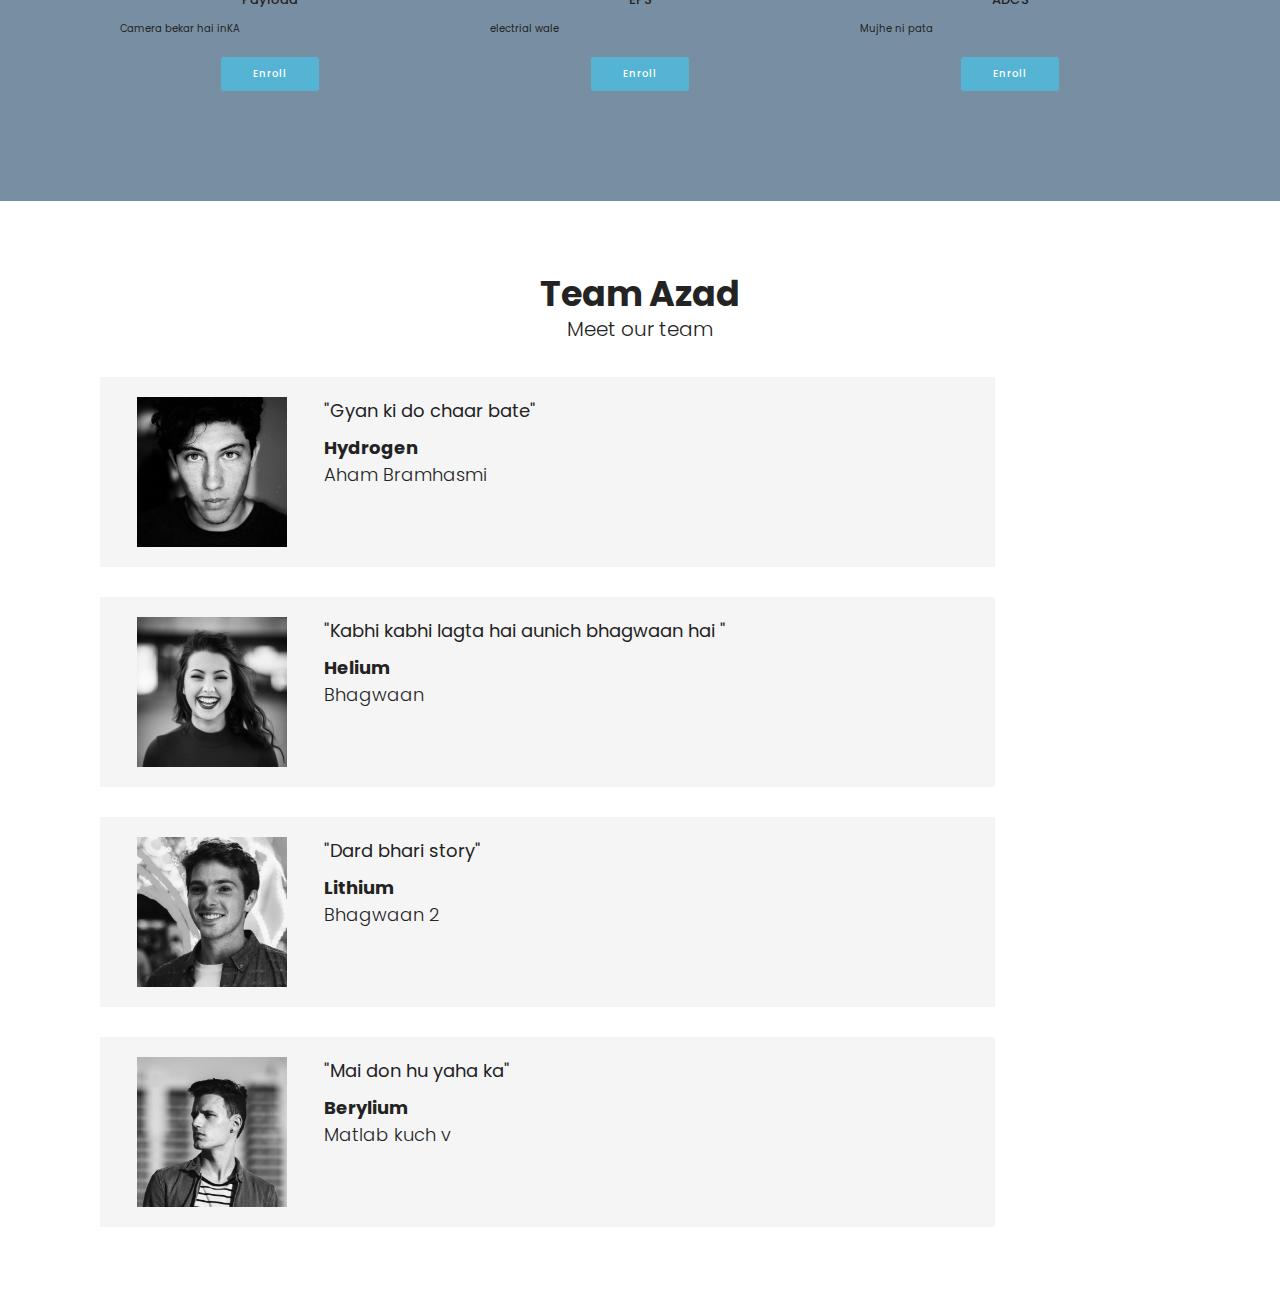
<file: Atik website/index.html>
<!DOCTYPE html>
<html>
<head>
	<title></title>
	<link rel="stylesheet" type="text/css" href="https://maxcdn.bootstrapcdn.com/bootstrap/3.3.5/css/bootstrap.min.css">

	<link rel="stylesheet" href="./files/icons.css">
  <link rel="stylesheet" href="./files/tether.min.css">
  <!-- <link rel="stylesheet" href="./files/bootstrap.min.css"> -->
  <link rel="stylesheet" href="./files/bootstrap-grid.min.css">
  <link rel="stylesheet" href="./files/bootstrap-reboot.min.css">
  <link rel="stylesheet" href="./files/style.css">
  <link rel="stylesheet" href="./files/styles.css">
  <link rel="stylesheet" href="./files/style(1).css">
  <link rel="stylesheet" href="./files/mbr-additional.css" type="text/css">
  

	<style type="text/css">


		#navtop{
			height: 80px;
			margin: 0;
		}
		#navbrand{
			margin-left: 25px;
			font-size: 20px;
			color: white;
		}
		.navcontent{
			margin-top: 15px;
		}
		#mobdisplaynav{
			margin: auto;
			color: white;
		}
		#navbtn{
			margin: 14px;
		}
		#navright{
			margin-right: 4%;
			font-size: 16px;
		}

		#intro{
			margin: auto;
			width: 80%;
			background: none;
			text-align: center;
		}
		.main{
			background-image: url("back2.jpg");
			background-repeat:no-repeat;
			background-size:cover;
			color: white;
		}

		.card-wrapper-custom{
			background: none;
		}

	</style>
</head>
<body>
	<div class = "main">
	<nav id= "navtop" class="navbar navbar-inverse" style="border-radius: 0; background: none;">
	  <div class="container-fluid">
		<!-- Brand and toggle get grouped for better mobile display -->
		<div id = "mobdisplaynav" class="navbar-header">
		  <button type="button" id = "navbtn" class="navbar-toggle collapsed " data-toggle="collapse" data-target="#bs-example-navbar-collapse-1" aria-expanded="false">
			<span class="sr-only">Toggle navigation</span>
			<span class="icon-bar"></span>
			<span class="icon-bar"></span>
			<span class="icon-bar"></span>
		  </button>
		  <a id = "navbrand" class="navbar-brand navcontent" href="#">AZAD-1</a>
		</div>

		<!-- Collect the nav links, forms, and other content for toggling -->
		<div class="collapse navbar-collapse" id="bs-example-navbar-collapse-1">
		  <ul class="nav navbar-nav">
		   <!--  <li class="active"><a href="#">Link <span class="sr-only">(current)</span></a></li> -->
			
		  </ul>
		  

		  <ul id = "navright" class="nav navbar-nav navbar-right">
			<li><a href="#" class = "navcontent">Link</a></li>
			<li class="dropdown">
			  <a href="#" class="dropdown-toggle navcontent" data-toggle="dropdown" role="button" aria-haspopup="true" aria-expanded="false">Dropdown <span class="caret"></span></a>
			  <ul class="dropdown-menu">
				<li><a href="#">Action</a></li>
				<li><a href="#">Another action</a></li>
				<li><a href="#">Something else here</a></li>
				<li role="separator" class="divider"></li>
				<li><a href="#">Separated link</a></li>
			  </ul>
			</li>
		  </ul>
		</div><!-- /.navbar-collapse -->
	  </div><!-- /.container-fluid -->
	</nav>


	<!-- <div id = "intro" class="container">
		<h1>AZAD 1</h1>
	</div> -->

	<div class="jumbotron" id = "intro">
		<div class="container">
			  <h1>AZAD-1</h1>
			  <p>Student Satellite project of MANIT, Bhopal.</p>
			  <p>Lorem ipsum dolor sit amet, consectetur adipiscing elit, sed do eiusmod tempor incididunt ut labore et dolore magna aliqua. Ut enim ad minim veniam, quis nostrud exercitation ullamco laboris nisi ut aliquip ex ea commodo consequat. Duis aute irure dolor in reprehenderit in voluptate velit esse cillum dolore eu fugiat nulla pariatur. Excepteur sint occaecat cupidatat non proident, sunt in culpa qui officia deserunt mollit anim id est laborum.
			 </p>
			 <p>Lorem ipsum dolor sit amet, consectetur adipiscing elit, sed do eiusmod tempor incididunt ut labore et dolore magna aliqua. Ut enim ad minim veniam, quis nostrud exercitation ullamco laboris nisi ut aliquip ex ea commodo consequat. Duis aute irure dolor in reprehenderit in voluptate velit esse cillum dolore eu fugiat nulla pariatur. Excepteur sint occaecat cupidatat non proident, sunt in culpa qui officia deserunt mollit anim id est laborum.
			 </p>

			  <p><a class="btn btn-primary btn-lg" href="#" role="button">Learn more</a></p>
		</div>
		  
	</div>

	
</div>



	<section class="mbr-section content4 cid-qxyQjKRhZ6" id="content4-3" data-rv-view="53" style="background: #788fa3">

    

    <div class="container" style="background: #788fa3">
        <div class="media-container-row" style="background: #788fa3">
            <div class="title col-12 col-md-8" style="background: #788fa3">
                <h2 class="align-center pb-3 mbr-fonts-style display-2"><strong>Subsystems</strong></h2>
                
                
            </div>
        </div>
    </div>
</section>

<section class="features3 cid-qxyQhLuxk5" id="features3-2" data-rv-view="55" style="background: #788fa3">

    

    
    <div class="container" style="background: #788fa3">
        <div class="media-container-row" style="background: #788fa3">
            <div class="card p-3 col-12 col-md-6 col-lg-4" style="background: #788fa3">
                <div class="card-wrapper">
                    <div class="card-img">
                        <img src="./files/098890098-1000x800.jpg" alt="EPS" title="" media-simple="true">
                    </div>
                    <div class="card-box">
                        <h4 class="card-title mbr-fonts-style display-5">OBDH</h4>
                        <p class="mbr-text mbr-fonts-style display-7">
                           blah blah blah blah</strong><br>
                        </p>
                    </div>
                    <div class="mbr-section-btn text-center"><a href="link daalo idhar" class="btn btn-primary display-4">
                            Enroll</a></div>
                </div>
            </div>

            <div class="card p-3 col-12 col-md-6 col-lg-4">
                <div class="card-wrapper">
                    <div class="card-img">
                        <img src="./files/8987890-1000x800.jpg" alt="OBDH" title="" media-simple="true">
                    </div>
                    <div class="card-box">
                        <h4 class="card-title mbr-fonts-style display-5">
                            TTC</h4>
                        <p class="mbr-text mbr-fonts-style display-7">
                            askdfjl alskfjdk kfadlj lkafdjl</strong><br>
                        </p>
                    </div>
                    <div class="mbr-section-btn text-center"><a href="link daalo idhar" class="btn btn-primary display-4">
                            Enroll</a></div>
                </div>
            </div>

            <div class="card p-3 col-12 col-md-6 col-lg-4">
                <div class="card-wrapper">
                    <div class="card-img">
                        <img src="./files/9879-1000x800.jpg" alt="TTC" title="" media-simple="true">
                    </div>
                    <div class="card-box">
                        <h4 class="card-title mbr-fonts-style display-5">STM
                        </h4>
                        <p class="mbr-text mbr-fonts-style display-7">
                           mech wale hai saare</strong>  
                        </p>
                    </div>
                    <div class="mbr-section-btn text-center"><a href="link daalo idhar" class="btn btn-primary display-4">
                            Enroll</a></div>
                </div>
            </div>

            
        </div>
    </div>
</section>

<section class="features3 cid-qxyQnyyrYv" id="features3-4" data-rv-view="58" style="background: #788fa3">

    

    
    <div class="container" style="background: #788fa3">
        <div class="media-container-row" style="background: #788fa3">
            <div class="card p-3 col-12 col-md-6 col-lg-4" style="background: #788fa3">
                <div class="card-wrapper card-wrapper-custom">
                    <div class="card-img">
                        <img src="./files/43543-1000x800.jpg" alt="Payload" title="" media-simple="true">
                    </div>
                    <div class="card-box">
                        <h4 class="card-title mbr-fonts-style display-5">
                            Payload</h4>
                        <p class="mbr-text mbr-fonts-style display-7">
                           Camera bekar hai inKA</strong><br> 
                        </p>
                    </div>
                    <div class="mbr-section-btn text-center"><a href="link daalo idhar" class="btn btn-primary display-4">
                            Enroll</a></div>
                </div>
            </div>

            <div class="card p-3 col-12 col-md-6 col-lg-4">
                <div class="card-wrapper">
                    <div class="card-img">
                        <img src="./files/545-1000x800.jpg" alt="Payload" title="" media-simple="true">
                    </div>
                    <div class="card-box">
                        <h4 class="card-title mbr-fonts-style display-5">EPS</h4>
                        <p class="mbr-text mbr-fonts-style display-7">
                            electrial wale </strong></p>
                    </div>
                    <div class="mbr-section-btn text-center"><a href="link daalo idhar" class="btn btn-primary display-4">
                            Enroll</a></div>
                </div>
            </div>

            <div class="card p-3 col-12 col-md-6 col-lg-4">
                <div class="card-wrapper">
                    <div class="card-img">
                        <img src="./files/66-1000x800.jpg" alt="OBDH" title="" media-simple="true">
                    </div>
                    <div class="card-box">
                        <h4 class="card-title mbr-fonts-style display-5">ADCS</h4>
                        <p class="mbr-text mbr-fonts-style display-7">
                            Mujhe ni pata </strong></p>
                    </div>
                    <div class="mbr-section-btn text-center"><a href="link daalo idhar" class="btn btn-primary display-4">
                            Enroll</a></div>
                </div>
            </div>

            
        </div>
    </div>
</section>


	<section class="testimonials4 cid-qxz0gNvgdF" id="testimonials4-8" data-rv-view="61">

  

  
	  <div class="container">
	    <h2 class="pb-3 mbr-fonts-style mbr-white align-center display-2" style="font-size: 35px;"><strong>Team Azad</strong></h2>
	    <h3 class="mbr-section-subtitle mbr-light pb-3 mbr-fonts-style mbr-white align-center display-5" style="font-size: 20px;">
	        Meet our team
	    </h3>
	    <div class="col-md-10 testimonials-container"> 
	      

	      
	    <div class="testimonials-item">
	        <div class="user row">
	          <div class="col-lg-3 col-md-4">
	            <div class="user_image">
	              <img src="./files/6767-960x960.jpg" alt="" title="" media-simple="true">
	            </div>
	          </div>
	          <div class="testimonials-caption col-lg-9 col-md-8">
	            <div class="user_text ">
	              <p class="mbr-fonts-style  display-5" style = "font-size: 18px;">
	                 "Gyan ki do chaar bate"
	              </p>
	            </div>
	            <div class="user_name mbr-bold mbr-fonts-style align-left pt-3 display-5" style = "font-size: 18px;">
	                 Hydrogen
	            </div>
	            <div class="user_desk mbr-light mbr-fonts-style align-left pt-2 display-5" style = "font-size: 18px;">
	                 Aham Bramhasmi</div>
	          </div>
	        </div>
	      </div><div class="testimonials-item">
	        <div class="user row">
	          <div class="col-lg-3 col-md-4">
	            <div class="user_image">
	              <img src="./files/22-960x960.jpg" alt="" title="" media-simple="true">
	            </div>
	          </div>
	          <div class="testimonials-caption col-lg-9 col-md-8">
	            <div class="user_text">
	              <p class="mbr-fonts-style  display-5" style = "font-size: 18px;">
	                 "Kabhi kabhi lagta hai aunich bhagwaan hai "
	              </p>
	            </div>
	            <div class="user_name mbr-bold mbr-fonts-style align-left pt-3 display-5" style = "font-size: 18px;">
	                 Helium
	            </div>
	            <div class="user_desk mbr-light mbr-fonts-style align-left pt-2 display-5" style = "font-size: 18px;">
	                 Bhagwaan</div>
	          </div>
	        </div>
	      </div><div class="testimonials-item">
	        <div class="user row">
	          <div class="col-lg-3 col-md-4">
	            <div class="user_image">
	              <img src="./files/trte-960x960.jpg" alt="" title="" media-simple="true">
	            </div>
	          </div>
	          <div class="testimonials-caption col-lg-9 col-md-8">
	            <div class="user_text">
	              <p class="mbr-fonts-style  display-5" style = "font-size: 18px;">
	                 "Dard bhari story"
	              </p>
	            </div>
	            <div class="user_name mbr-bold mbr-fonts-style align-left pt-3 display-5" style = "font-size: 18px;">
	                 Lithium
	            </div>
	            <div class="user_desk mbr-light mbr-fonts-style align-left pt-2 display-5" style = "font-size: 18px;">
	                 Bhagwaan 2</div>
	          </div>
	        </div>
	      </div><div class="testimonials-item">
	        <div class="user row">
	          <div class="col-lg-3 col-md-4">
	            <div class="user_image">
	              <img src="./files/3434-960x960.jpg" alt="" title="" media-simple="true">
	            </div>
	          </div>
	          <div class="testimonials-caption col-lg-9 col-md-8">
	            <div class="user_text">
	              <p class="mbr-fonts-style  display-5" style = "font-size: 18px;">
	                 "Mai don hu yaha ka"
	              </p>
	            </div>
	            <div class="user_name mbr-bold mbr-fonts-style align-left pt-3 display-5" style = "font-size: 18px;">
	                 Berylium
	            </div>
	            <div class="user_desk mbr-light mbr-fonts-style align-left pt-2 display-5" style = "font-size: 18px;">
	                 Matlab kuch v</div>
	          </div>
	        </div>
	      </div></div>
	  </div>
	</section>



<script src="https://code.jquery.com/jquery-2.1.4.js"></script>
<script src="https://maxcdn.bootstrapcdn.com/bootstrap/3.3.5/js/bootstrap.min.js"></script>

</body>
</html>
</file>
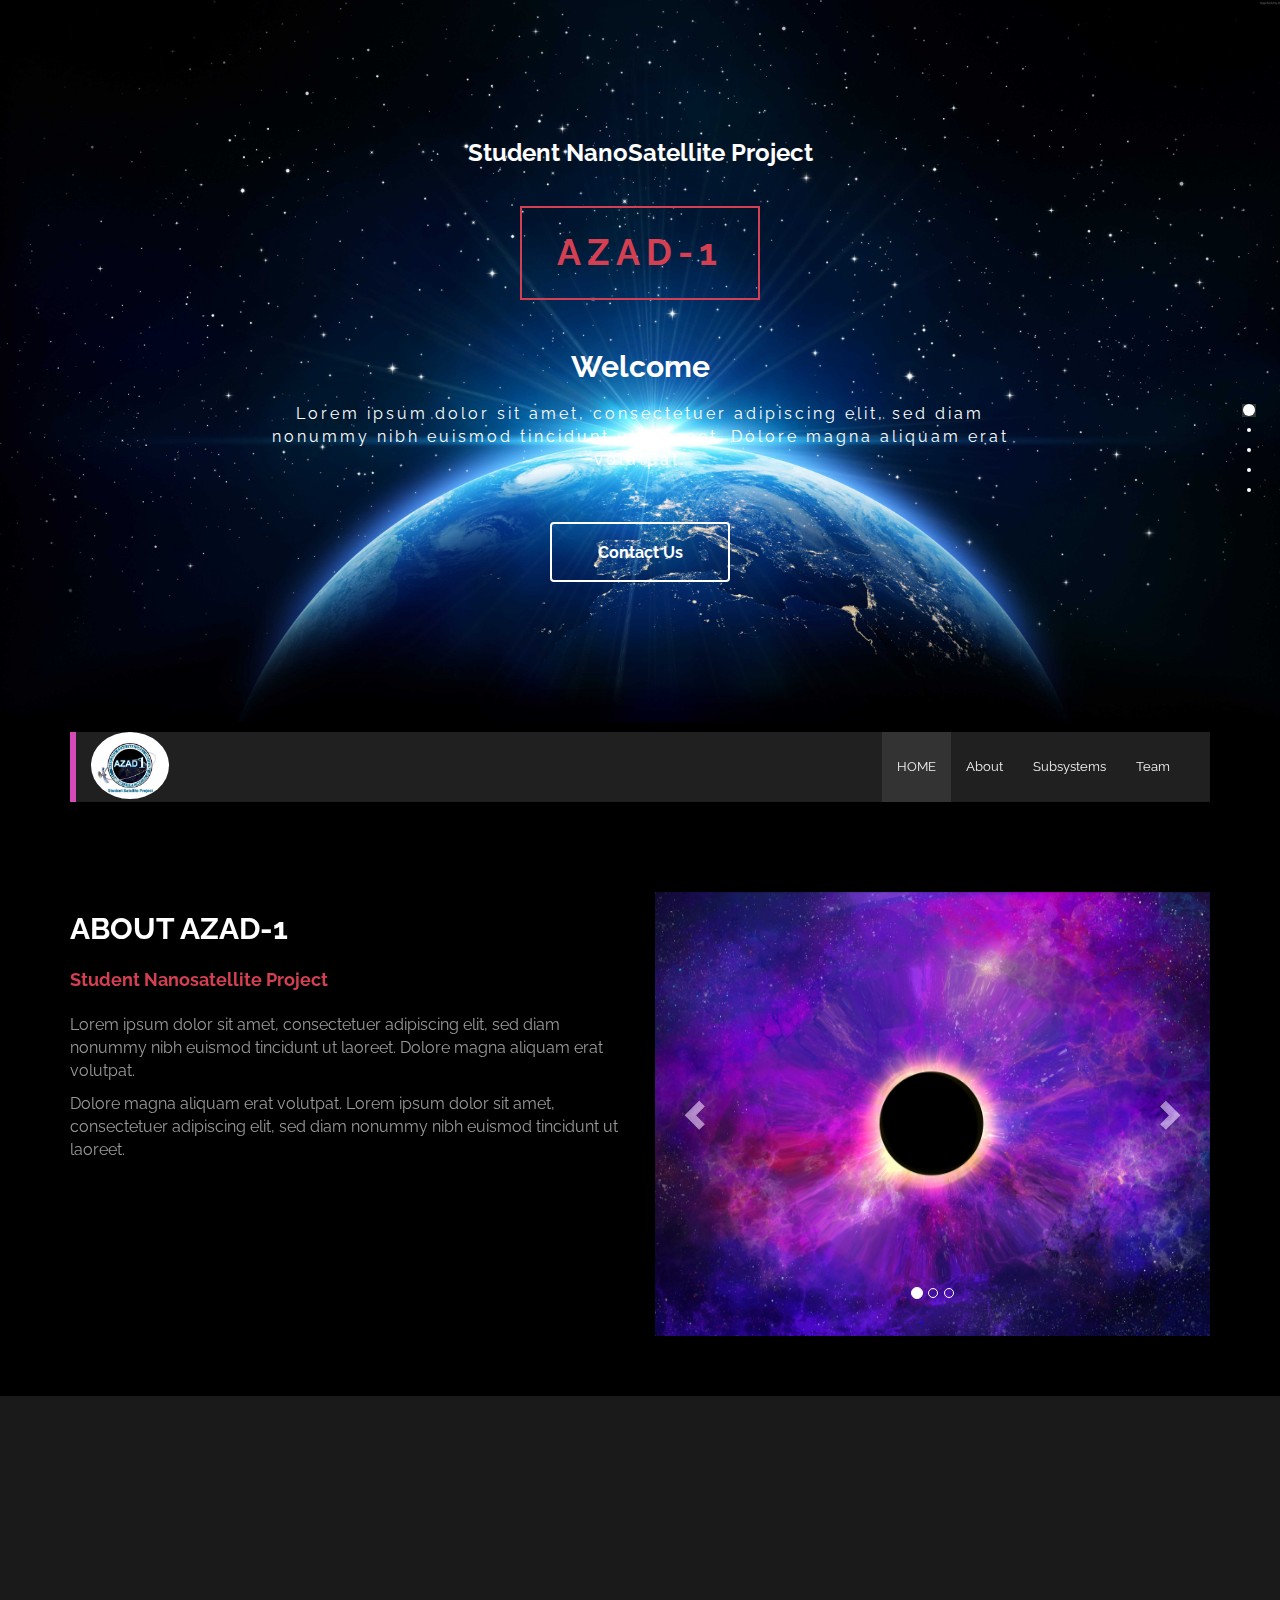
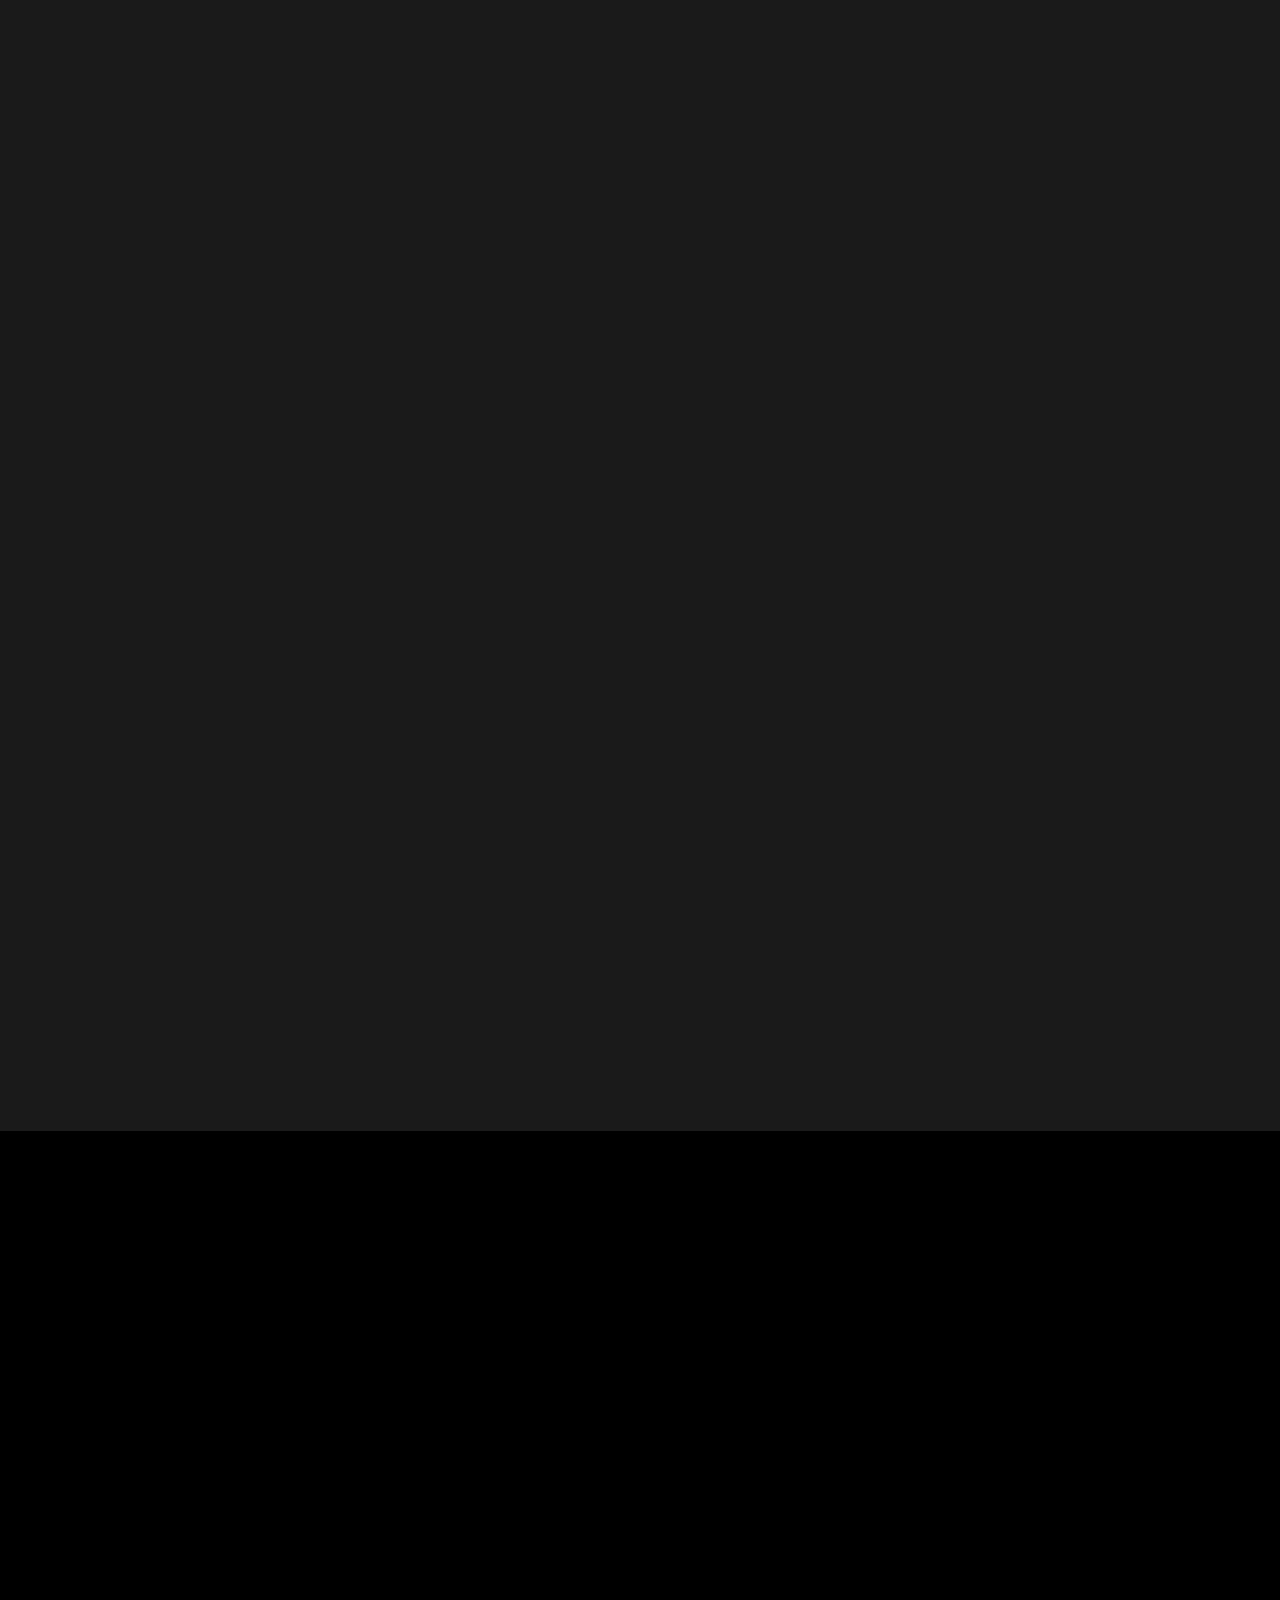
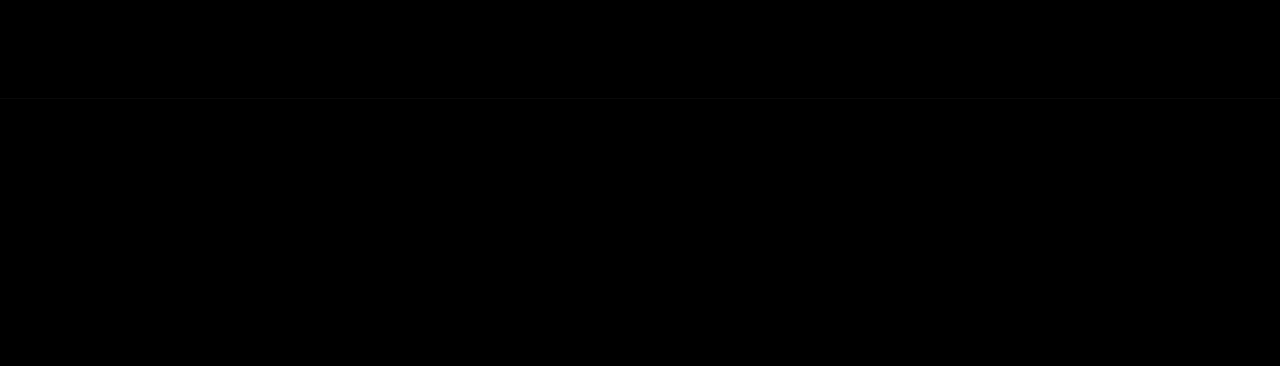
<file: DarkTheme-Abhishek/index.html>
<!DOCTYPE html>
<html lang="en">
	<head>
		<meta charset="utf-8">

		<title>AZAD-1</title>
		
    
        
		<meta http-equiv="X-UA-Compatible" content="IE=Edge">
		<meta http-equiv="Content-Type" content="text/html; charset=UTF-8" />
		<meta name="viewport" content="width=device-width, initial-scale=1">

		<!-- animate -->
		<link rel="stylesheet" href="css/animate.min.css">
		<!-- bootstrap -->
		<link rel="stylesheet" href="css/bootstrap.min.css">
		<!-- font-awesome -->
		<link rel="stylesheet" href="css/font-awesome.min.css">
		<!-- google font -->
		<link href='http://fonts.googleapis.com/css?family=Raleway:400,300,700,800' rel='stylesheet' type='text/css'>
		<!-- fullpage -->
		<link rel="stylesheet" href="css/jquery.fullPage.css">
		<!-- custom -->
		<link rel="stylesheet" href="css/main-style.css">

	</head>
	<body>

	<div id="fullpage">

		<!-- start home -->
		<div id="home" class="section">
			<div class="container">
				<div class="row">
					<div class="col-md-2"></div>
					<div class="col-md-8 wow fadeIn" data-wow-delay="0.9s">
						<h3>Student NanoSatellite Project</h3>
						<h1>AZAD-1</h1>
						<h2 class="rotate">Welcome , to , Azad-1</h2>
						<p style ="color:white;letter-spacing:3px;">Lorem ipsum dolor sit amet, consectetuer adipiscing elit, sed diam nonummy nibh euismod tincidunt ut laoreet. Dolore magna aliquam erat volutpat.</p>
						<a href="#contact" class="btn btn-default smoothScroll wow fadeInUp" data-wow-delay="1s">Contact Us</a>
					</div>
					<div class="col-md-2"></div>
				</div>
			</div>
		</div>
		<!-- end home -->


		<div class="container">
		<div class="navbar navbar-default navbar-static-top" role="navigation">
		<div class="navbar-header">
			<button class="navbar-toggle" data-toggle="collapse" data-target=".navbar-collapse">
				<span class="icon icon-bar"></span>
				<span class="icon icon-bar"></span>
				<span class="icon icon-bar"></span>
			</button>
			<a href="#" class="navbar-brand"><img src="images/logo.jpg" class="img-responsive" alt="logo" style = "max-height:67px;border-radius:50%"></a>
		</div>
		<div class="collapse navbar-collapse">
			<ul class="nav navbar-nav navbar-right">
				<li><a href="index.html" class="active">HOME</a></li>
				<li><a href="#about" class="smoothScroll">About</a></li>
				<li><a href="#subsystems" class="smoothScroll">Subsystems</a></li>
				<li><a href="#team" class="smoothScroll">Team</a></li>
			</ul>
		</div>
		</div>
		</div>


		<!-- start about -->
		<div id="about" class="section">
			<div class="container" style="padding-bottom: 60px;">
				<div class="row">
					<div class="col-md-6 col-xs-11 wow fadeInLeft" data-wow-delay="0.9s">
						<h2>ABOUT AZAD-1</h2>
						<h4><b>Student Nanosatellite Project</b></h4>
						<p>Lorem ipsum dolor sit amet, consectetuer adipiscing elit, sed diam nonummy nibh euismod tincidunt ut laoreet. Dolore magna aliquam erat volutpat.</p>
						<p>Dolore magna aliquam erat volutpat. Lorem ipsum dolor sit amet, consectetuer adipiscing elit, sed diam nonummy nibh euismod tincidunt ut laoreet.</p>
					</div>

					<div class="col-md-6 col-xs-11 wow fadeInLeft" data-wow-delay="0.9s">
							<div id="myCarousel" class="carousel slide" data-ride="carousel">
						    <!-- Indicators -->
						    <ol class="carousel-indicators">
						      <li data-target="#myCarousel" data-slide-to="0" class="active"></li>
						      <li data-target="#myCarousel" data-slide-to="1"></li>
						      <li data-target="#myCarousel" data-slide-to="2"></li>
						    </ol>

						    <!-- Wrapper for slides -->
						    <div class="carousel-inner">
						      <div class="item active">
						        <img src="images/slideshow1.jpg" alt="Image1" style="width:100%;">
						      </div>

						      <div class="item">
						        <img src="images/slideshow2.jpg" alt="=Image2" style="width:100%;">
						      </div>
						    
						      <div class="item">
						        <img src="images/slideshow3.jpg" alt="Image3" style="width:100%;">
						      </div>

						      <div class="item">
						        <img src="images/slideshow4.jpg" alt="Image4" style="width:100%;">
						      </div>

						      <div class="item">
						        <img src="images/slideshow5.jpg" alt="Image5" style="width:100%;">
						      </div>
						    </div>

						    <!-- Left and right controls -->
						    <a class="left carousel-control" href="#myCarousel" data-slide="prev">
						      <span class="glyphicon glyphicon-chevron-left"></span>
						      <span class="sr-only">Previous</span>
						    </a>
						    <a class="right carousel-control" href="#myCarousel" data-slide="next">
						      <span class="glyphicon glyphicon-chevron-right"></span>
						      <span class="sr-only">Next</span>
						    </a>
						  </div>
					</div>
			</div>
		</div>
		<!-- end about -->


		
		
		<!-- start subsystems -->
		<div id="subsystems" class="section">
		<div class="container">
			<div class="row">
				<div class="col-md-12">
					<h2 class="wow bounce">Subsystems</h2>
				</div>
				<div class="col-md-4 col-xs-6 wow fadeIn" data-wow-delay="0.6s">
					<div class="subsystems-thumb">
						<img src="images/subsystems-img1.jpg" class="img-responsive" alt="subsystems img">
							<div class="subsystems-overlay">
								<h4>OBDH</h4>
								<h5>On-Board Data Handling</h5>
							</div>
					</div>
				</div>
				<div class="col-md-4 col-xs-6 wow fadeIn" data-wow-delay="0.6s">
					<div class="subsystems-thumb">
						<img src="images/subsystems-img2.jpg" class="img-responsive" alt="subsystems img">
							<div class="subsystems-overlay">
								<h4>ADCS</h4>
								<h5>na dn dn anand a</h5>
							</div>
					</div>
				</div>
				<div class="col-md-4 col-xs-6 wow fadeIn" data-wow-delay="0.6s">
					<div class="subsystems-thumb">
						<img src="images/subsystems-img3.jpg" class="img-responsive" alt="subsystems img">
							<div class="subsystems-overlay">
								<h4>STM</h4>
								<h5>dakd knd aa dad</h5>
							</div>
					</div>
				</div>
				<div class="col-md-4 col-xs-6 wow fadeIn" data-wow-delay="0.6s">
					<div class="subsystems-thumb">
						<img src="images/subsystems-img4.jpg" class="img-responsive" alt="subsystems img">
							<div class="subsystems-overlay">
								<h4>TTC</h4>
								<h5>Pdamdk mdka d</h5>
							</div>
					</div>
				</div>
				<div class="col-md-4 col-xs-6 wow fadeIn" data-wow-delay="0.6s">
					<div class="subsystems-thumb">
						<img src="images/subsystems-img5.jpg" class="img-responsive" alt="subsystems img">
							<div class="subsystems-overlay">
								<h4>Payload</h4>
								<h5>dadadnjad ad ajd</h5>
							</div>
					</div>
				</div>
				<div class="col-md-4 col-xs-6 wow fadeIn" data-wow-delay="0.6s">
					<div class="subsystems-thumb">
						<img src="images/subsystems-img5.jpg" class="img-responsive" alt="subsystems img">
							<div class="subsystems-overlay">
								<h4>EPS</h4>
								<h5>dadadad adada </h5>
							</div>
					</div>
				</div>
			</div>
		</div>
	</div>
	<!-- end subsystems -->

<!-- start team -->
		<div id="team" class="section">
			<div class="container">
				<div class="row">
					<div class="col-md-12 wow bounce">
						<h2>TEAM AZAD</h2>
					</div>
                </div>  
                
                <div class="row">
					<div class="col-md-4 col-xs-11 wow fadeInUp" data-wow-delay="0.6s">
						<div class="media">
							<div class="media-object media-left">
								<i class="fa fa-laptop"></i>
							</div>
							<div class="media-body">
								<h3 class="media-heading">Team Lead</h3>
								<p>Player 1 </p>
							</div>
						</div>
					</div>
                    
					<div class="col-md-4 col-xs-11 wow fadeInUp" data-wow-delay="0.6s">
						<div class="media">
							<div class="media-object media-left">
								<i class="fa fa-link"></i>
							</div>
							<div class="media-body">
								<h3 class="media-heading">Lead 1</h3>
								<p>Player 1</p>
							</div>
						</div>
					</div>
                    
					<div class="col-md-4 col-xs-11 wow fadeInUp" data-wow-delay="0.6s">
						<div class="media">
							<div class="media-object media-left">
								<i class="fa fa-paper-plane"></i>
							</div>
							<div class="media-body">
								<h3 class="media-heading">Lead 2</h3>
								<p>Player 2</p>
							</div>
						</div>
					</div>
                    
				</div>
				<div class="row">
					<div class="col-md-4 col-xs-11 wow fadeInUp" data-wow-delay="0.6s">
						<div class="media">
							<div class="media-object media-left">
								<i class="fa fa-laptop"></i>
							</div>
							<div class="media-body">
								<h3 class="media-heading">Lead 3</h3>
								<p>Player 3</p>
							</div>
						</div>
					</div>
                    
					<div class="col-md-4 col-xs-11 wow fadeInUp" data-wow-delay="0.6s">
						<div class="media">
							<div class="media-object media-left">
								<i class="fa fa-link"></i>
							</div>
							<div class="media-body">
								<h3 class="media-heading">Lead 4</h3>
								<p>PLayer 4</p>
							</div>
						</div>
					</div>
                    
					<div class="col-md-4 col-xs-11 wow fadeInUp" data-wow-delay="0.6s">
						<div class="media">
							<div class="media-object media-left">
								<i class="fa fa-paper-plane"></i>
							</div>
							<div class="media-body">
								<h3 class="media-heading">Lead 5</h3>
								<p>Player 5</p>
							</div>
						</div>
					</div>
                    
				</div>
			</div>
		</div>
		<!-- end team -->



		<!-- start contact -->
		<div id="contact" class="section">
			<div class="container">
				<div class="row">
					<div class="col-lg-5 col-lg-offset-1 col-md-6 wow fadeInUp" data-wow-delay="0.6s">
						<address>
							<p class="contact-title">CONTACT US</p>
							<p><i class="fa fa-phone"></i> 090-080-0760</p>
							<p><i class="fa fa-envelope-o"></i> help@azad.com</p>
							<p><i class="fa fa-map-marker"></i> MANIT Bhopal</p>
						</address>
					</div>
					<div class="col-lg-6 col-md-6 col-xs-10 wow fadeInUp" data-wow-delay="0.6s">
						<form role="form" method="post" action="#">
							<input name="name" type="text" class="form-control" id="name" placeholder="Your Name">
							<input name="email" type="email" class="form-control" id="email" placeholder="Your Email">
							<textarea name="message" rows="5" class="form-control" id="message" placeholder="Your Message"></textarea>
							<input name="send" type="submit" class="form-control" id="send" value="SEND ME">
						</form>
					</div>
					<div class="col-md-1 col-sm-1"></div>
				</div>
			</div>
		</div>
		<!-- end contact -->

		<!-- start footer -->
		<footer>
			<div class="container">
				<div class="row">
					<div class="col-md-12 wow fadeIn" data-wow-delay="0.9s">
						<p>Copyright &copy; 2018 @AZAD-1 
                        
                        . Designed by <a rel="nofollow noopener">Abhishek</a></p>
						<hr>
						<ul class="social-icon">
							<li><a href="#" class="fa fa-facebook"></a></li>
							<li><a href="#" class="fa fa-twitter"></a></li>
							<li><a href="#" class="fa fa-instagram"></a></li>
						</ul>
					</div>
				</div>
			</div>
		</footer>
		<!-- end footer -->

	</div>

		<!-- jQuery -->
		<script src="js/jquery.js"></script>
		<!-- bootstrap -->
		<script src="js/bootstrap.min.js"></script>
		<!-- fullpage -->
		<script src="js/jquery.fullPage.js"></script>
		<!-- smoothScroll -->
		<script src="js/smoothscroll.js"></script>
		<!-- wow -->
		<script src="js/wow.min.js"></script>
		<!-- text rotater -->
		<script src="js/jquery.simple-text-rotator.js"></script>
		<!-- custom -->
		<script src="js/custom.js"></script>

	</body>
</html>
</file>
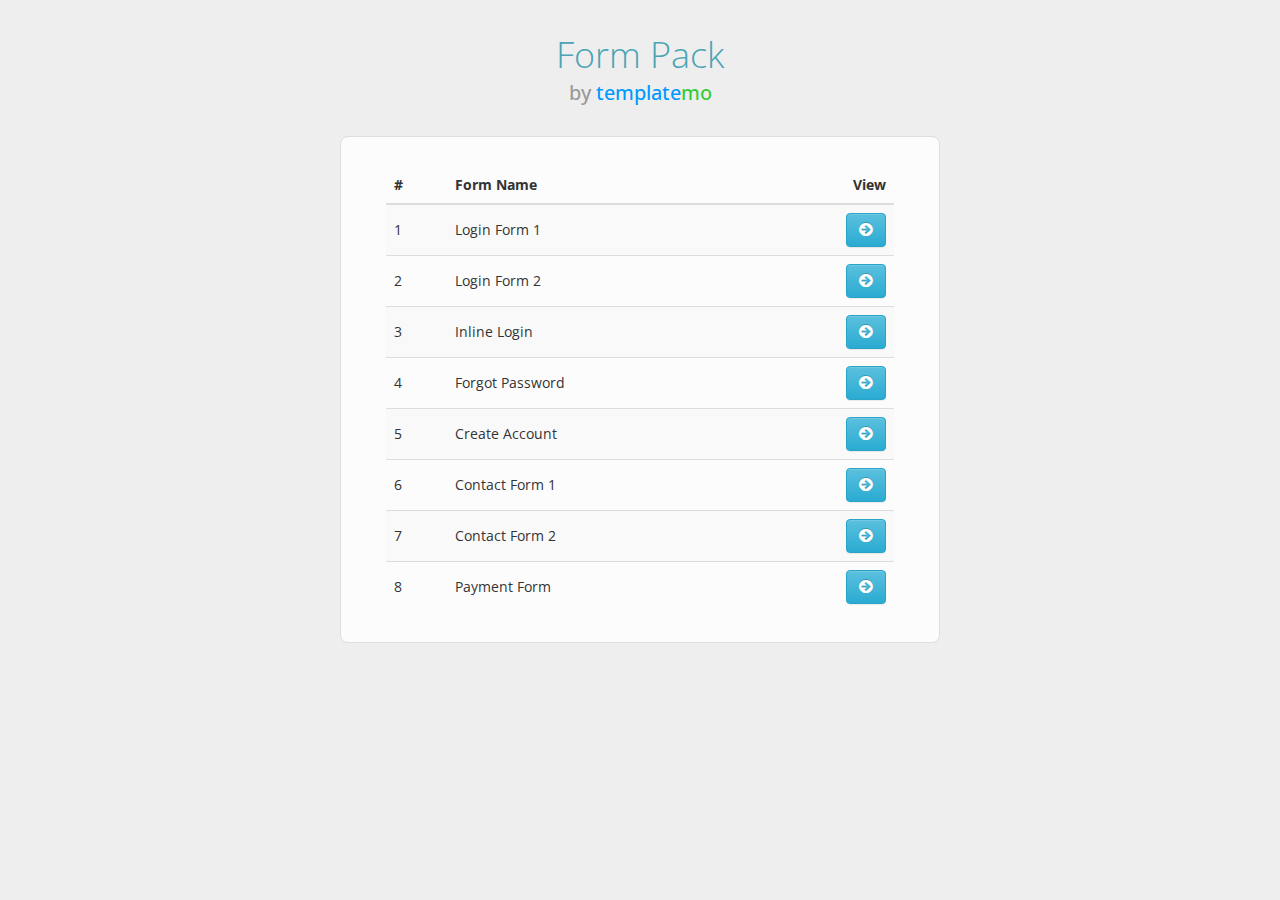
<file: Form Template/index.html>
<!DOCTYPE html>
<head>
	<!-- templatemo 418 form pack -->
    <!-- 
    Form Pack
    http://www.templatemo.com/preview/templatemo_418_form_pack 
    -->
	<title>Form Pack by templatemo</title>
	<meta name="keywords" content="" />
	<meta name="description" content="" />
	<meta charset="UTF-8">
	<meta name="viewport" content="width=device-width, initial-scale=1.0">
	<link href="http://fonts.googleapis.com/css?family=Open+Sans:300,400,700" rel="stylesheet" type="text/css">
	<link href="css/bootstrap.min.css" rel="stylesheet" type="text/css">
	<link href="css/bootstrap-theme.min.css" rel="stylesheet" type="text/css">
	<link href="css/font-awesome.min.css" rel="stylesheet" type="text/css">
	<link href="css/templatemo_style.css" rel="stylesheet" type="text/css">	
</head>
<body class="templatemo-bg-gray">
	<h1>Form Pack</h1>
    <h2><span class="gray">by</span> template<span class="green">mo</span></h2>
	<div class="container center-block templatemo-form-list-container templatemo-container">
		<div class="col-md-12">		
		<table class="table table-striped table-hover">
	      <thead>
	        <tr>
	          <th>#</th>
	          <th>Form Name</th>
	          <th class="text-right">View</th>
	        </tr>
	      </thead>
	      <tbody>
	        <tr>
	          <td>1</td>
	          <td>Login Form 1</td>
	          <td class="text-right"><a href="login-1.html" class="btn btn-info"><i class="fa fa-arrow-circle-right"></i></a></td>
	        </tr>
	        <tr>
	          <td>2</td>
	          <td>Login Form 2</td>
	          <td class="text-right"><a href="login-2.html" class="btn btn-info"><i class="fa fa-arrow-circle-right"></i></a></td>
	        </tr>
	        <tr>
	          <td>3</td>
	          <td>Inline Login</td>
	          <td class="text-right"><a href="inline-login.html" class="btn btn-info"><i class="fa fa-arrow-circle-right"></i></a></td>
	        </tr>
	        <tr>
	          <td>4</td>
	          <td>Forgot Password</td>
	          <td class="text-right"><a href="forgot-password.html" class="btn btn-info"><i class="fa fa-arrow-circle-right"></i></a></td>
	        </tr>
	        <tr>
	          <td>5</td>
	          <td>Create Account</td>
	          <td class="text-right"><a href="create-account.html" class="btn btn-info"><i class="fa fa-arrow-circle-right"></i></a></td>
	        </tr>
	        <tr>
	          <td>6</td>
	          <td>Contact Form 1</td>
	          <td class="text-right"><a href="contact-form-1.html" class="btn btn-info"><i class="fa fa-arrow-circle-right"></i></a></td>
	        </tr>
	        <tr>
	          <td>7</td>
	          <td>Contact Form 2</td>
	          <td class="text-right"><a href="contact-form-2.html" class="btn btn-info"><i class="fa fa-arrow-circle-right"></i></a></td>
	        </tr>
	        <tr>
	          <td>8</td>
	          <td>Payment Form</td>
	          <td class="text-right"><a href="payment-form.html" class="btn btn-info"><i class="fa fa-arrow-circle-right"></i></a></td>
	        </tr>
	      </tbody>
	    </table>
		</div>
	</div>
</body>
</html>
</file>
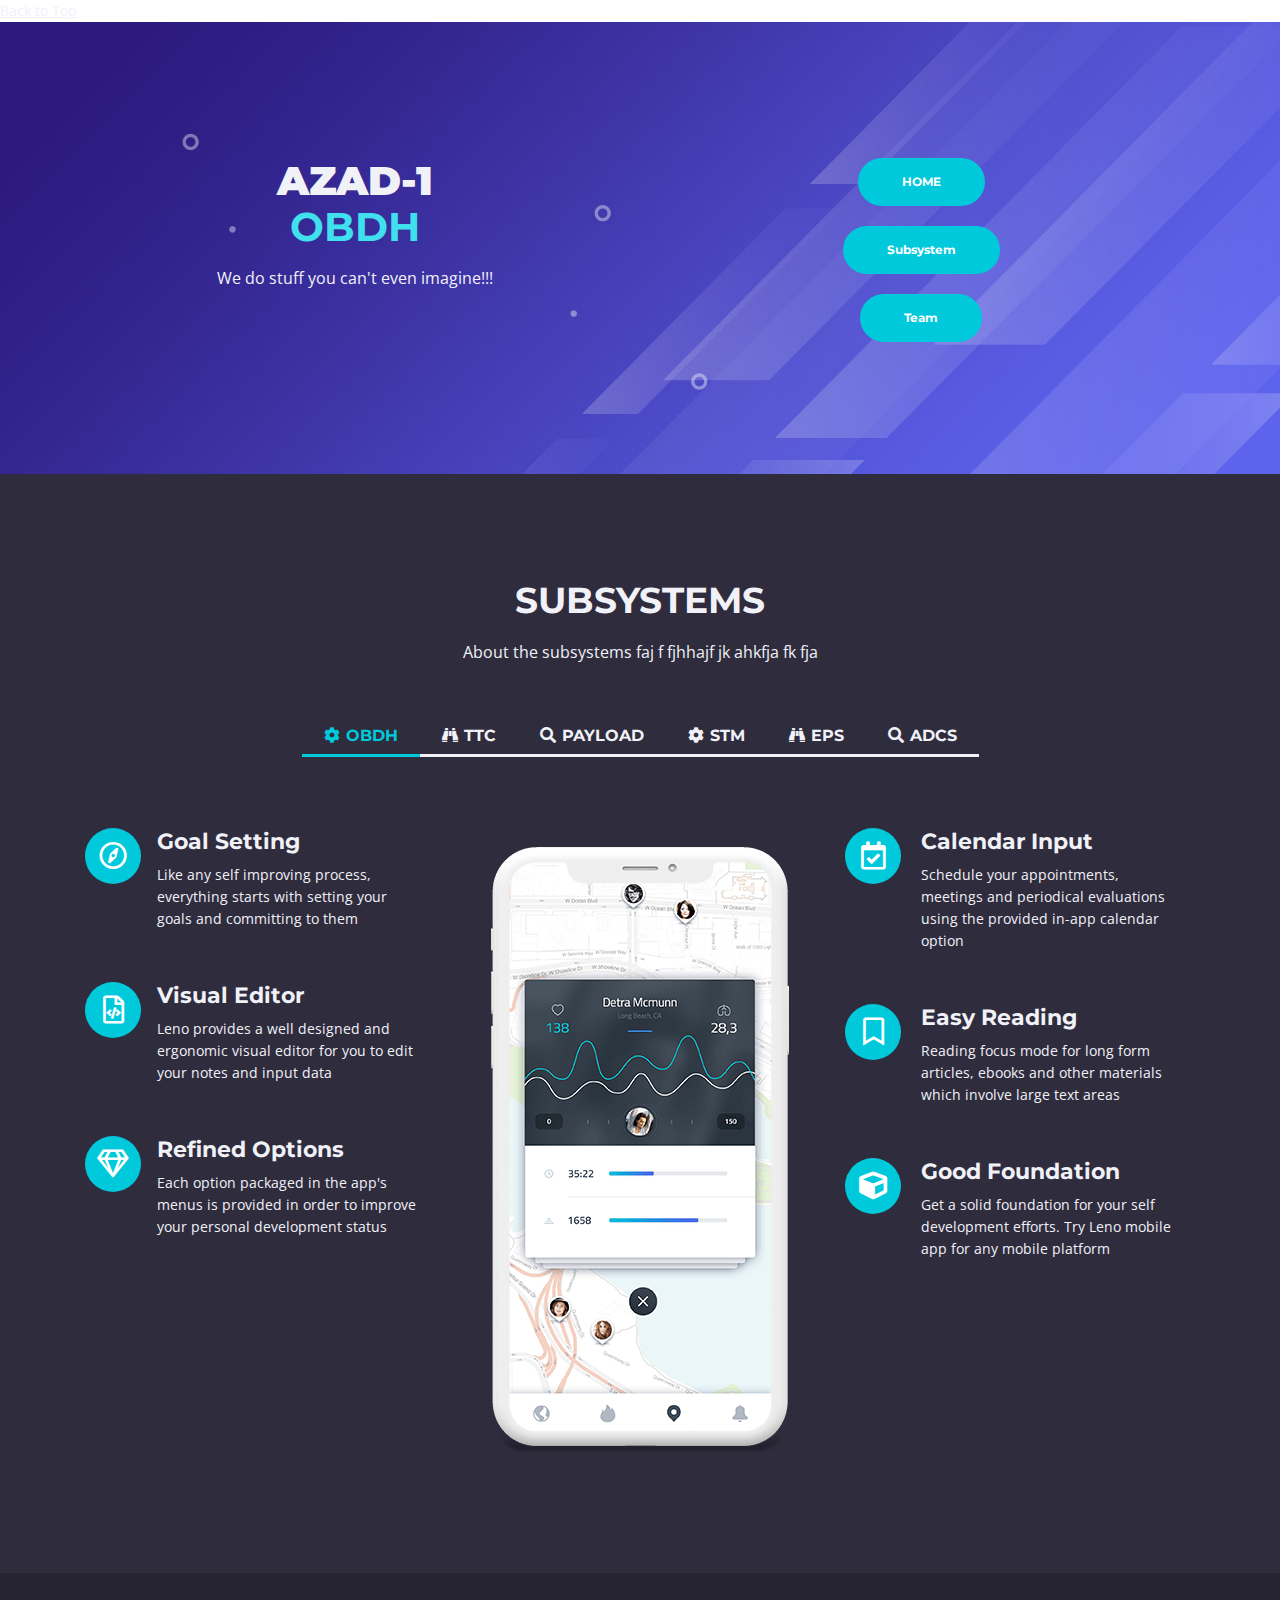
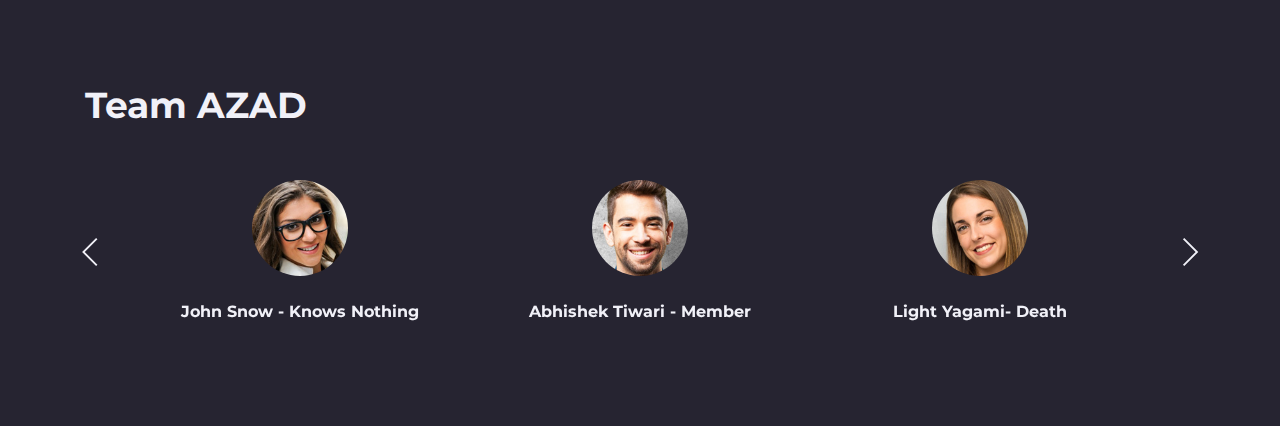
<file: Subsystem Page/index.html>
<!DOCTYPE html>
<html lang="en">
<head>
    <meta charset="utf-8">
    <meta name="viewport" content="width=device-width, initial-scale=1, shrink-to-fit=no">
    

 
    <title>Subsystem Page</title>
    
    <!-- Styles -->
    <link href="https://fonts.googleapis.com/css?family=Montserrat:400,600,700" rel="stylesheet">
    <link href="https://fonts.googleapis.com/css?family=Open+Sans:400,400i,700,700i" rel="stylesheet">
    <link href="css/bootstrap.css" rel="stylesheet">
    <link href="css/fontawesome-all.css" rel="stylesheet">
    <link href="css/swiper.css" rel="stylesheet">

	<link href="css/styles.css" rel="stylesheet">
</head>
<body data-spy="scroll" data-target=".fixed-top">
<!-- Header -->
    <header id="header" class="header">
        <div class="header-content">
            <div class="container">
                <div class="row">
                    <div class="col-lg-6">
                        <div class="text-container">
                            <h1><b>AZAD-1    </b><br><span id="js-rotating">OBDH, On Board Data Handling</span></h1>
                            <p class="p-large">We do stuff you can't even imagine!!!</p>
                            
                        </div>
                    </div>
                    <div class="col-lg-6">
                             <a class="btn-solid-lg page-scroll" href="Azad-1.com">HOME</a> <br>
                            <a class="btn-solid-lg page-scroll" href="#features">Subsystem</a> <br>
                            <a class="btn-solid-lg page-scroll" href="#team">  Team  </a> <br>
                        </div>
                    </div> 
                </div> 
            </div> 
        </div> 
    </header> 



    
    <!-- Features -->
    <div id="features" class="tabs">
        <div class="container">
            <div class="row">
                <div class="col-lg-12">
                    <h2>SUBSYSTEMS</h2>
                    <div class="p-heading p-large">About the subsystems  faj f fjhhajf jk ahkfja fk fja </div>
                </div> <!-- end of col -->
            </div> <!-- end of row -->
            <div class="row">

                <!-- Tabs Links -->
                <ul class="nav nav-tabs" id="lenoTabs" role="tablist">
                    <li class="nav-item">
                        <a class="nav-link active" id="nav-tab-1" data-toggle="tab" href="#tab-1" role="tab" aria-controls="tab-1" aria-selected="true"><i class="fas fa-cog"></i>OBDH</a>
                    </li>
                    <li class="nav-item">
                        <a class="nav-link" id="nav-tab-2" data-toggle="tab" href="#tab-2" role="tab" aria-controls="tab-2" aria-selected="false"><i class="fas fa-binoculars"></i>TTC</a>
                    </li>
                    <li class="nav-item">
                        <a class="nav-link" id="nav-tab-3" data-toggle="tab" href="#tab-3" role="tab" aria-controls="tab-3" aria-selected="false"><i class="fas fa-search"></i>PAYLOAD</a>
                    </li>

                    <li class="nav-item">
                        <a class="nav-link" id="nav-tab-4" data-toggle="tab" href="#tab-4" role="tab" aria-controls="tab-4" aria-selected="false"><i class="fas fa-cog"></i>STM</a>
                    </li>
                    <li class="nav-item">
                        <a class="nav-link" id="nav-tab-5" data-toggle="tab" href="#tab-5" role="tab" aria-controls="tab-5" aria-selected="false"><i class="fas fa-binoculars"></i>EPS</a>
                    </li>
                    <li class="nav-item">
                        <a class="nav-link" id="nav-tab-6" data-toggle="tab" href="#tab-6" role="tab" aria-controls="tab-6" aria-selected="false"><i class="fas fa-search"></i>ADCS</a>
                    </li>
                </ul>
                <!-- end of tabs links -->


                <!-- Tabs Content-->
                <div class="tab-content" id="lenoTabsContent">
                    
                    <!-- Tab -->
                    <div class="tab-pane fade show active" id="tab-1" role="tabpanel" aria-labelledby="tab-1">
                        <div class="container">
                            <div class="row">
                                
                                <!-- Icon Cards Pane -->
                                <div class="col-lg-4">
                                    <div class="card left-pane first">
                                        <div class="card-body">
                                            <div class="text-wrapper">
                                                <h4 class="card-title">Goal Setting</h4>
                                                <p>Like any self improving process, everything starts with setting your goals and committing to them</p>
                                            </div>
                                            <div class="card-icon">
                                                <i class="far fa-compass"></i>
                                            </div>
                                        </div>
                                    </div>
                                    <div class="card left-pane">
                                        <div class="card-body">
                                            <div class="text-wrapper">
                                                <h4 class="card-title">Visual Editor</h4>
                                                <p>Leno provides a well designed and ergonomic visual editor for you to edit your notes and input data</p>
                                            </div>
                                            <div class="card-icon">
                                                <i class="far fa-file-code"></i>
                                            </div>
                                        </div>
                                    </div>
                                    <div class="card left-pane">
                                        <div class="card-body">
                                            <div class="text-wrapper">
                                                <h4 class="card-title">Refined Options</h4>
                                                <p>Each option packaged in the app's menus is provided in order to improve your personal development status</p>
                                            </div>
                                            <div class="card-icon">
                                                <i class="far fa-gem"></i>
                                            </div>
                                        </div>
                                    </div>
                                </div>
                                <!-- end of icon cards pane -->

                                <!-- Image Pane -->
                                <div class="col-lg-4">
                                    <img class="img-fluid" src="images/features-iphone-1.png" alt="alternative">
                                </div>
                                <!-- end of image pane -->
                                
                                <!-- Icon Cards Pane -->
                                <div class="col-lg-4">
                                    <div class="card right-pane first">
                                        <div class="card-body">
                                            <div class="card-icon">
                                                <i class="far fa-calendar-check"></i>
                                            </div>
                                            <div class="text-wrapper">
                                                <h4 class="card-title">Calendar Input</h4>
                                                <p>Schedule your appointments, meetings and periodical evaluations using the provided in-app calendar option</p>
                                            </div>
                                        </div>
                                    </div>
                                    <div class="card right-pane">
                                        <div class="card-body">
                                            <div class="card-icon">
                                                <i class="far fa-bookmark"></i>
                                            </div>
                                            <div class="text-wrapper">
                                                <h4 class="card-title">Easy Reading</h4>
                                                <p>Reading focus mode for long form articles, ebooks and other materials which involve large text areas</p>
                                            </div>
                                        </div>
                                    </div>
                                    <div class="card right-pane">
                                        <div class="card-body">
                                            <div class="card-icon">
                                                <i class="fas fa-cube"></i>
                                            </div>
                                            <div class="text-wrapper">
                                                <h4 class="card-title">Good Foundation</h4>
                                                <p>Get a solid foundation for your self development efforts. Try Leno mobile app for any mobile platform</p>
                                            </div>
                                        </div>
                                    </div>
                                </div>
                                <!-- end of icon cards pane -->

                            </div> <!-- end of row -->
                        </div> <!-- end of container -->
                    </div> <!-- end of tab-pane -->
                    <!-- end of tab -->

                    <!-- Tab -->
                    <div class="tab-pane fade" id="tab-2" role="tabpanel" aria-labelledby="tab-2">
                        <div class="container">
                            <div class="row">

                                <!-- Image Pane -->
                                <div class="col-md-4">
                                    <img class="img-fluid" src="images/features-iphone-2.png" alt="alternative">
                                </div>
                                <!-- end of image pane -->
                                
                                <!-- Text And Icon Cards Area -->
                                <div class="col-md-8">
                                    <div class="text-area">
                                        <h3>Track Result Based On Your</h3>
                                        <p>After you've configured the app and settled on the data gathering techniques you can not start the information trackers and start collecting those <a class="turquoise" href="#your-link">interesting details</a>. You can always change them.</p>
                                    </div> <!-- end of text-area -->
                                    
                                    <div class="icon-cards-area">
                                            <div class="card">
                                                <div class="card-icon">
                                                    <i class="fas fa-cube"></i>
                                                </div>
                                                <div class="card-body">
                                                    <h4 class="card-title">Good Foundation</h4>
                                                    <p>Get a solid foundation for your self development efforts. Try Leno mobile app for any mobile platform</p>
                                                </div>
                                            </div>
                                            <div class="card">
                                                <div class="card-icon">
                                                    <i class="far fa-bookmark"></i>
                                                </div>
                                                <div class="card-body">
                                                    <h4 class="card-title">Easy Reading</h4>
                                                    <p>Reading focus mode for long form articles, ebooks and other materials which involve large text areas</p>
                                                </div>
                                            </div>
                                            <div class="card">
                                                <div class="card-icon">
                                                    <i class="far fa-calendar-check"></i>
                                                </div>
                                                <div class="card-body">
                                                    <h4 class="card-title">Calendar Input</h4>
                                                    <p>Schedule your appointments, meetings and periodical evaluations using the provided in-app calendar option</p>
                                                </div>
                                            </div>
                                            <div class="card">
                                                <div class="card-icon">
                                                    <i class="far fa-file-code"></i>
                                                </div>
                                                <div class="card-body">
                                                    <h4 class="card-title">Visual Editor</h4>
                                                    <p>Leno provides a well designed and ergonomic visual editor for you to edit your notes and input data</p>
                                                </div>
                                            </div>
                                    </div> <!-- end of icon cards area -->
                                </div> <!-- end of col-md-8 -->
                                <!-- end of text and icon cards area -->

                            </div> <!-- end of row -->
                        </div> <!-- end of container -->
                    </div> <!-- end of tab-pane -->
                    <!-- end of tab -->

                    <!-- Tab -->
                    <div class="tab-pane fade" id="tab-3" role="tabpanel" aria-labelledby="tab-3">
                        <div class="container">
                            <div class="row">

                                <!-- Text And Icon Cards Area -->
                                <div class="col-md-8">
                                    <div class="icon-cards-area">
                                        <div class="card">
                                            <div class="card-icon">
                                                <i class="far fa-calendar-check"></i>
                                            </div>
                                            <div class="card-body">
                                                <h4 class="card-title">Calendar Input</h4>
                                                <p>Schedule your appointments, meetings and periodical evaluations using the provided in-app calendar option</p>
                                            </div>
                                        </div>
                                        <div class="card">
                                            <div class="card-icon">
                                                <i class="far fa-file-code"></i>
                                            </div>
                                            <div class="card-body">
                                                <h4 class="card-title">Visual Editor</h4>
                                                <p>Leno provides a well designed and ergonomic visual editor for you to edit your notes and input data</p>
                                            </div>
                                        </div>
                                        <div class="card">
                                            <div class="card-icon">
                                                <i class="fas fa-cube"></i>
                                            </div>
                                            <div class="card-body">
                                                <h4 class="card-title">Good Foundation</h4>
                                                <p>Get a solid foundation for your self development efforts. Try Leno mobile app for any mobile platform</p>
                                            </div>
                                        </div>
                                        <div class="card">
                                            <div class="card-icon">
                                                <i class="far fa-bookmark"></i>
                                            </div>
                                            <div class="card-body">
                                                <h4 class="card-title">Easy Reading</h4>
                                                <p>Reading focus mode for long form articles, ebooks and other materials which involve large text areas</p>
                                            </div>
                                        </div>
                                    </div> <!-- end of icon cards area -->
                                    
                                    <div class="text-area">
                                        <h3>Monitoring Tools Evaluation</h3>
                                        <p>Monitor the evolution of your finances and health state using tools integrated in Leno. The generated real time reports can be filtered based on any <a class="turquoise" href="#your-link">desired criteria</a>.</p>
                                    </div> <!-- end of text-area -->
                                </div> <!-- end of col-md-8 -->
                                <!-- end of text and icon cards area -->

                                <!-- Image Pane -->
                                <div class="col-md-4">
                                    <img class="img-fluid" src="images/features-iphone-3.png" alt="alternative">
                                </div>
                                <!-- end of image pane -->
                                    
                            </div> <!-- end of row -->
                        </div> <!-- end of container -->
                    </div><!-- end of tab-pane -->
                    <!-- end of tab -->

                    <!-- Tab -->
                    <div class="tab-pane fade" id="tab-4" role="tabpanel" aria-labelledby="tab-4">
                        <div class="container">
                            <div class="row">
                                
                                <!-- Icon Cards Pane -->
                                <div class="col-lg-4">
                                    <div class="card left-pane first">
                                        <div class="card-body">
                                            <div class="text-wrapper">
                                                <h4 class="card-title">Goal Setting</h4>
                                                <p>Like any self improving process, everything starts with setting your goals and committing to them</p>
                                            </div>
                                            <div class="card-icon">
                                                <i class="far fa-compass"></i>
                                            </div>
                                        </div>
                                    </div>
                                    <div class="card left-pane">
                                        <div class="card-body">
                                            <div class="text-wrapper">
                                                <h4 class="card-title">Visual Editor</h4>
                                                <p>Leno provides a well designed and ergonomic visual editor for you to edit your notes and input data</p>
                                            </div>
                                            <div class="card-icon">
                                                <i class="far fa-file-code"></i>
                                            </div>
                                        </div>
                                    </div>
                                    <div class="card left-pane">
                                        <div class="card-body">
                                            <div class="text-wrapper">
                                                <h4 class="card-title">Refined Options</h4>
                                                <p>Each option packaged in the app's menus is provided in order to improve your personal development status</p>
                                            </div>
                                            <div class="card-icon">
                                                <i class="far fa-gem"></i>
                                            </div>
                                        </div>
                                    </div>
                                </div>
                                <!-- end of icon cards pane -->

                                <!-- Image Pane -->
                                <div class="col-lg-4">
                                    <img class="img-fluid" src="images/features-iphone-1.png" alt="alternative">
                                </div>
                                <!-- end of image pane -->
                                
                                <!-- Icon Cards Pane -->
                                <div class="col-lg-4">
                                    <div class="card right-pane first">
                                        <div class="card-body">
                                            <div class="card-icon">
                                                <i class="far fa-calendar-check"></i>
                                            </div>
                                            <div class="text-wrapper">
                                                <h4 class="card-title">Calendar Input</h4>
                                                <p>Schedule your appointments, meetings and periodical evaluations using the provided in-app calendar option</p>
                                            </div>
                                        </div>
                                    </div>
                                    <div class="card right-pane">
                                        <div class="card-body">
                                            <div class="card-icon">
                                                <i class="far fa-bookmark"></i>
                                            </div>
                                            <div class="text-wrapper">
                                                <h4 class="card-title">Easy Reading</h4>
                                                <p>Reading focus mode for long form articles, ebooks and other materials which involve large text areas</p>
                                            </div>
                                        </div>
                                    </div>
                                    <div class="card right-pane">
                                        <div class="card-body">
                                            <div class="card-icon">
                                                <i class="fas fa-cube"></i>
                                            </div>
                                            <div class="text-wrapper">
                                                <h4 class="card-title">Good Foundation</h4>
                                                <p>Get a solid foundation for your self development efforts. Try Leno mobile app for any mobile platform</p>
                                            </div>
                                        </div>
                                    </div>
                                </div>
                                <!-- end of icon cards pane -->

                            </div> <!-- end of row -->
                        </div> <!-- end of container -->
                    </div> <!-- end of tab-pane -->
                    <!-- end of tab -->

                    <!-- Tab -->
                    <div class="tab-pane fade" id="tab-5" role="tabpanel" aria-labelledby="tab-5">
                        <div class="container">
                            <div class="row">

                                <!-- Image Pane -->
                                <div class="col-md-4">
                                    <img class="img-fluid" src="images/features-iphone-2.png" alt="alternative">
                                </div>
                                <!-- end of image pane -->
                                
                                <!-- Text And Icon Cards Area -->
                                <div class="col-md-8">
                                    <div class="text-area">
                                        <h3>Track Result Based On Your</h3>
                                        <p>After you've configured the app and settled on the data gathering techniques you can not start the information trackers and start collecting those <a class="turquoise" href="#your-link">interesting details</a>. You can always change them.</p>
                                    </div> <!-- end of text-area -->
                                    
                                    <div class="icon-cards-area">
                                            <div class="card">
                                                <div class="card-icon">
                                                    <i class="fas fa-cube"></i>
                                                </div>
                                                <div class="card-body">
                                                    <h4 class="card-title">Good Foundation</h4>
                                                    <p>Get a solid foundation for your self development efforts. Try Leno mobile app for any mobile platform</p>
                                                </div>
                                            </div>
                                            <div class="card">
                                                <div class="card-icon">
                                                    <i class="far fa-bookmark"></i>
                                                </div>
                                                <div class="card-body">
                                                    <h4 class="card-title">Easy Reading</h4>
                                                    <p>Reading focus mode for long form articles, ebooks and other materials which involve large text areas</p>
                                                </div>
                                            </div>
                                            <div class="card">
                                                <div class="card-icon">
                                                    <i class="far fa-calendar-check"></i>
                                                </div>
                                                <div class="card-body">
                                                    <h4 class="card-title">Calendar Input</h4>
                                                    <p>Schedule your appointments, meetings and periodical evaluations using the provided in-app calendar option</p>
                                                </div>
                                            </div>
                                            <div class="card">
                                                <div class="card-icon">
                                                    <i class="far fa-file-code"></i>
                                                </div>
                                                <div class="card-body">
                                                    <h4 class="card-title">Visual Editor</h4>
                                                    <p>Leno provides a well designed and ergonomic visual editor for you to edit your notes and input data</p>
                                                </div>
                                            </div>
                                    </div> <!-- end of icon cards area -->
                                </div> <!-- end of col-md-8 -->
                                <!-- end of text and icon cards area -->

                            </div> <!-- end of row -->
                        </div> <!-- end of container -->
                    </div> <!-- end of tab-pane -->
                    <!-- end of tab -->

                    <!-- Tab -->
                    <div class="tab-pane fade" id="tab-6" role="tabpanel" aria-labelledby="tab-6">
                        <div class="container">
                            <div class="row">

                                <!-- Text And Icon Cards Area -->
                                <div class="col-md-8">
                                    <div class="icon-cards-area">
                                        <div class="card">
                                            <div class="card-icon">
                                                <i class="far fa-calendar-check"></i>
                                            </div>
                                            <div class="card-body">
                                                <h4 class="card-title">Calendar Input</h4>
                                                <p>Schedule your appointments, meetings and periodical evaluations using the provided in-app calendar option</p>
                                            </div>
                                        </div>
                                        <div class="card">
                                            <div class="card-icon">
                                                <i class="far fa-file-code"></i>
                                            </div>
                                            <div class="card-body">
                                                <h4 class="card-title">Visual Editor</h4>
                                                <p>Leno provides a well designed and ergonomic visual editor for you to edit your notes and input data</p>
                                            </div>
                                        </div>
                                        <div class="card">
                                            <div class="card-icon">
                                                <i class="fas fa-cube"></i>
                                            </div>
                                            <div class="card-body">
                                                <h4 class="card-title">Good Foundation</h4>
                                                <p>Get a solid foundation for your self development efforts. Try Leno mobile app for any mobile platform</p>
                                            </div>
                                        </div>
                                        <div class="card">
                                            <div class="card-icon">
                                                <i class="far fa-bookmark"></i>
                                            </div>
                                            <div class="card-body">
                                                <h4 class="card-title">Easy Reading</h4>
                                                <p>Reading focus mode for long form articles, ebooks and other materials which involve large text areas</p>
                                            </div>
                                        </div>
                                    </div> <!-- end of icon cards area -->
                                    
                                    <div class="text-area">
                                        <h3>Monitoring Tools Evaluation</h3>
                                        <p>Monitor the evolution of your finances and health state using tools integrated in Leno. The generated real time reports can be filtered based on any <a class="turquoise" href="#your-link">desired criteria</a>.</p>
                                    </div> <!-- end of text-area -->
                                </div> <!-- end of col-md-8 -->
                                <!-- end of text and icon cards area -->

                                <!-- Image Pane -->
                                <div class="col-md-4">
                                    <img class="img-fluid" src="images/features-iphone-3.png" alt="alternative">
                                </div>
                                <!-- end of image pane -->
                                    
                            </div> <!-- end of row -->
                        </div> <!-- end of container -->
                    </div><!-- end of tab-pane -->
                    <!-- end of tab -->


                </div> <!-- end of tab-content -->
                <!-- end of tabs content -->

            </div> <!-- end of row --> 
        </div> <!-- end of container --> 
    </div> <!-- end of tabs -->
    <!-- end of features -->



<!-- Team -->
    <div class="slider-1" id="team">
        <div class="container">
            <h2 style="padding-bottom:45px;">Team AZAD</h2>
            <div class="row">
                <div class="col-lg-12">

                    <!-- Card Slider -->
                    <div class="slider-container">
                        <div class="swiper-container card-slider">
                            <div class="swiper-wrapper">
                                
                                <!-- Slide -->
                                <div class="swiper-slide">
                                    <div class="card">
                                        <img class="card-image" src="images/testimonial-1.jpg" alt="alternative">
                                        <div class="card-body">
                                            <p class="testimonial-author">John Snow - Knows Nothing</p>
                                        </div>
                                    </div>
                                </div> <!-- end of swiper-slide -->
                                <!-- end of slide -->
        
                                <!-- Slide -->
                                <div class="swiper-slide">
                                    <div class="card">
                                        <img class="card-image" src="images/testimonial-2.jpg" alt="alternative">
                                        <div class="card-body">
                                        
                                            <p class="testimonial-author">Abhishek Tiwari - Member</p>
                                        </div>
                                    </div>        
                                </div> <!-- end of swiper-slide -->
                                <!-- end of slide -->
        
                                <!-- Slide -->
                                <div class="swiper-slide">
                                    <div class="card">
                                        <img class="card-image" src="images/testimonial-3.jpg" alt="alternative">
                                        <div class="card-body">
                                           
                                            <p class="testimonial-author">Light Yagami- Death</p>
                                        </div>
                                    </div>        
                                </div> <!-- end of swiper-slide -->
                                <!-- end of slide -->
        
                                <!-- Slide -->
                                <div class="swiper-slide">
                                    <div class="card">
                                        <img class="card-image" src="images/testimonial-4.jpg" alt="alternative">
                                        <div class="card-body">
                                           
                                            <p class="testimonial-author">Tim Shaw - Designer</p>
                                        </div>
                                    </div>
                                </div> <!-- end of swiper-slide -->
                                <!-- end of slide -->
        
                                <!-- Slide -->
                                <div class="swiper-slide">
                                    <div class="card">
                                        <img class="card-image" src="images/testimonial-5.jpg" alt="alternative">
                                        <div class="card-body">
                                           
                                            <p class="testimonial-author">Lindsay Spice - Marketer</p>
                                        </div>
                                    </div>        
                                </div> <!-- end of swiper-slide -->
                                <!-- end of slide -->
        
                                <!-- Slide -->
                                <div class="swiper-slide">
                                    <div class="card">
                                        <img class="card-image" src="images/testimonial-6.jpg" alt="alternative">
                                        <div class="card-body">
                                           
                                            <p class="testimonial-author">Ann Black - Developer</p>
                                        </div>
                                    </div>        
                                </div> <!-- end of swiper-slide -->
                                <!-- end of slide -->
                            
                            </div> <!-- end of swiper-wrapper -->
        
                            <!-- Add Arrows -->
                            <div class="swiper-button-next"></div>
                            <div class="swiper-button-prev"></div>
                            <!-- end of add arrows -->
        
                        </div> <!-- end of swiper-container -->
                    </div> <!-- end of slider-container -->
                    <!-- end of card slider -->

                </div> <!-- end of col -->
            </div> <!-- end of row -->
        </div> <!-- end of container -->
    </div> <!-- end of slider-1 -->
    <!-- end of team -->
    

   
    
    	
    <!-- Scripts -->
    <script src="js/jquery.min.js"></script> <!-- jQuery for Bootstrap's JavaScript plugins -->
    <script src="js/popper.min.js"></script> <!-- Popper tooltip library for Bootstrap -->
    <script src="js/bootstrap.min.js"></script> <!-- Bootstrap framework -->
    <script src="js/jquery.easing.min.js"></script> <!-- jQuery Easing for smooth scrolling between anchors -->
    <script src="js/swiper.min.js"></script> <!-- Swiper for image and text sliders -->
    <script src="js/jquery.magnific-popup.js"></script> <!-- Magnific Popup for lightboxes -->
    <script src="js/morphext.min.js"></script> <!-- Morphtext rotating text in the header -->
    <script src="js/validator.min.js"></script> <!-- Validator.js - Bootstrap plugin that validates forms -->
    <script src="js/scripts.js"></script> <!-- Custom scripts -->
</body>
</html>
</file>
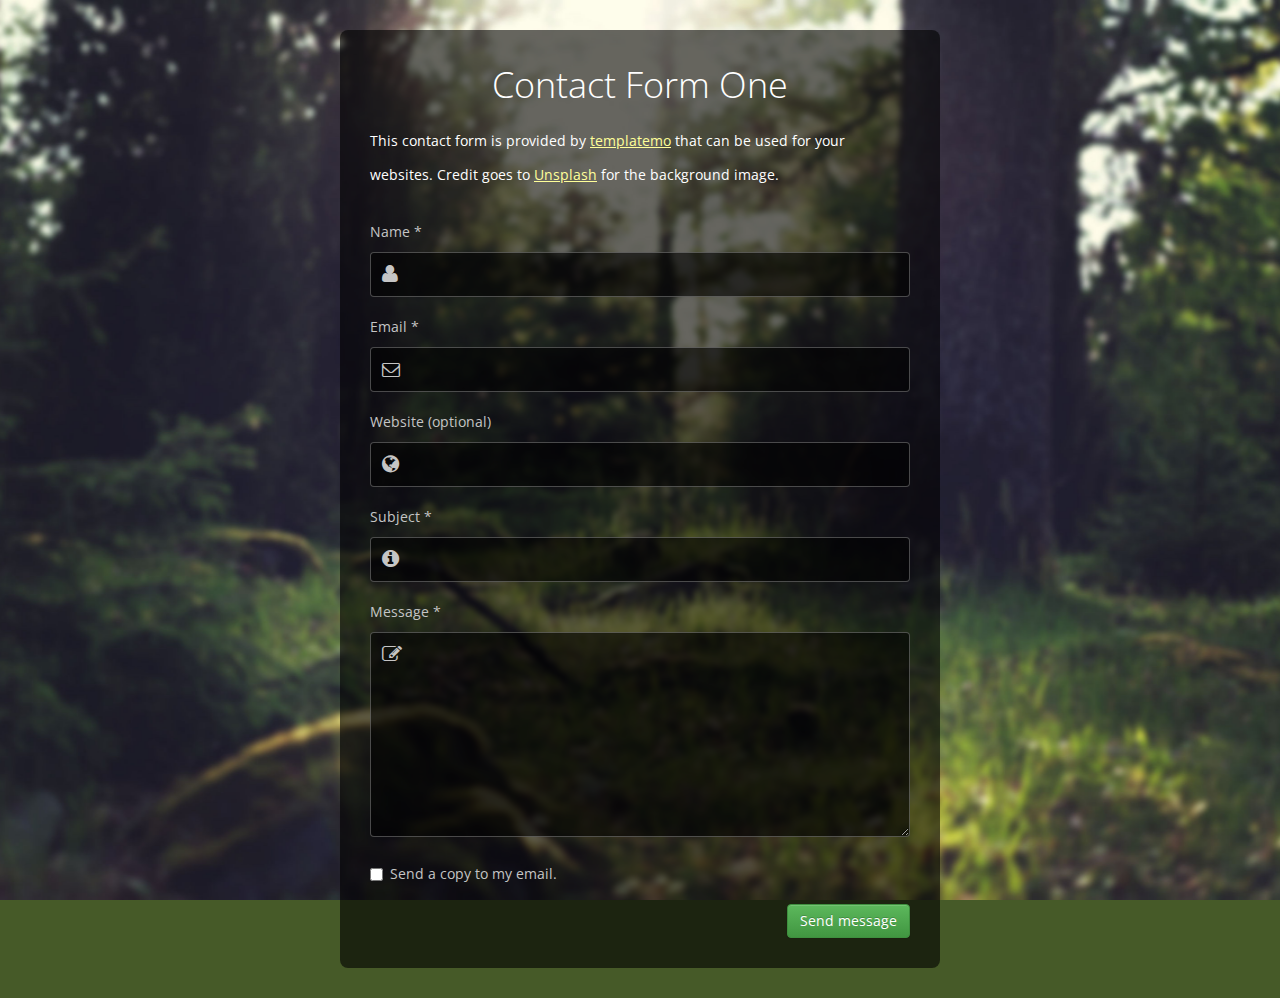
<file: Form Template/contact-form-1.html>
<!DOCTYPE html>
<head>
	<!-- templatemo 418 form pack -->
    <!-- 
    Form Pack
    http://www.templatemo.com/preview/templatemo_418_form_pack 
    -->
	<title>Contact Form One</title>
	<meta name="keywords" content="" />
	<meta name="description" content="" />
	<meta charset="UTF-8">
	<meta name="viewport" content="width=device-width, initial-scale=1.0">
	<link href="http://fonts.googleapis.com/css?family=Open+Sans:300,400,700" rel="stylesheet" type="text/css">
	<link href="css/font-awesome.min.css" rel="stylesheet" type="text/css">
	<link href="css/bootstrap.min.css" rel="stylesheet" type="text/css">
	<link href="css/bootstrap-theme.min.css" rel="stylesheet" type="text/css">
	<link href="css/templatemo_style.css" rel="stylesheet" type="text/css">
</head>
<body class="templatemo-bg-image-2">
	<div class="container">
		<div class="col-md-12">			
			<form class="form-horizontal templatemo-contact-form-1" role="form" action="#" method="post">
				<div class="form-group">
					<div class="col-md-12">
						<h1 class="margin-bottom-15">Contact Form One</h1>
						<p>This contact form is provided by <a href="#">templatemo</a> that can be used for your websites. Credit goes to <a rel="nofollow" href="http://unsplash.com">Unsplash</a> for the background image.</p>
					</div>
				</div>				
		        <div class="form-group">
		          <div class="col-md-12">		          	
		            <label for="name" class="control-label">Name *</label>
		            <div class="templatemo-input-icon-container">
		            	<i class="fa fa-user"></i>
		            	<input type="text" class="form-control" id="name" placeholder="">
		            </div>		            		            		            
		          </div>              
		        </div>
		        <div class="form-group">
		          <div class="col-md-12">
		            <label for="email" class="control-label">Email *</label>
		            <div class="templatemo-input-icon-container">
		            	<i class="fa fa-envelope-o"></i>
		            	<input type="email" class="form-control" id="email" placeholder="">
		            </div>
		          </div>
		        </div>
		        <div class="form-group">
		          <div class="col-md-12">
		            <label for="website" class="control-label">Website (optional)</label>
		            <div class="templatemo-input-icon-container">
		            	<i class="fa fa-globe"></i>
		            	<input type="text" class="form-control" id="website" placeholder="">
		            </div>
		          </div>
		        </div>
		        <div class="form-group">
		          <div class="col-md-12">
		            <label for="subject" class="control-label">Subject *</label>
		            <div class="templatemo-input-icon-container">
		            	<i class="fa fa-info-circle"></i>
		            	<input type="text" class="form-control" id="subject" placeholder="">
		            </div>
		          </div>
		        </div>
		        <div class="form-group">
		          <div class="col-md-12">
		            <label for="message" class="control-label">Message *</label>
		            <div class="templatemo-input-icon-container">
		            	<i class="fa fa-pencil-square-o"></i>
		            	<textarea rows="8" cols="50" class="form-control" id="message" placeholder=""></textarea>
		            </div>
		          </div>
		        </div>
		        <div class="form-group">
		          <div class="col-md-12">
		            <div class="checkbox">
		                <label>
		                  <input type="checkbox"> Send a copy to my email.
		                </label>
		            </div>		            
		          </div>
		        </div>
		        <div class="form-group">
		          <div class="col-md-12">
		            <input type="submit" value="Send message" class="btn btn-success pull-right">
		          </div>
		        </div>		    	
		      </form>		      
		</div>
	</div>
</body>
</html>
</file>
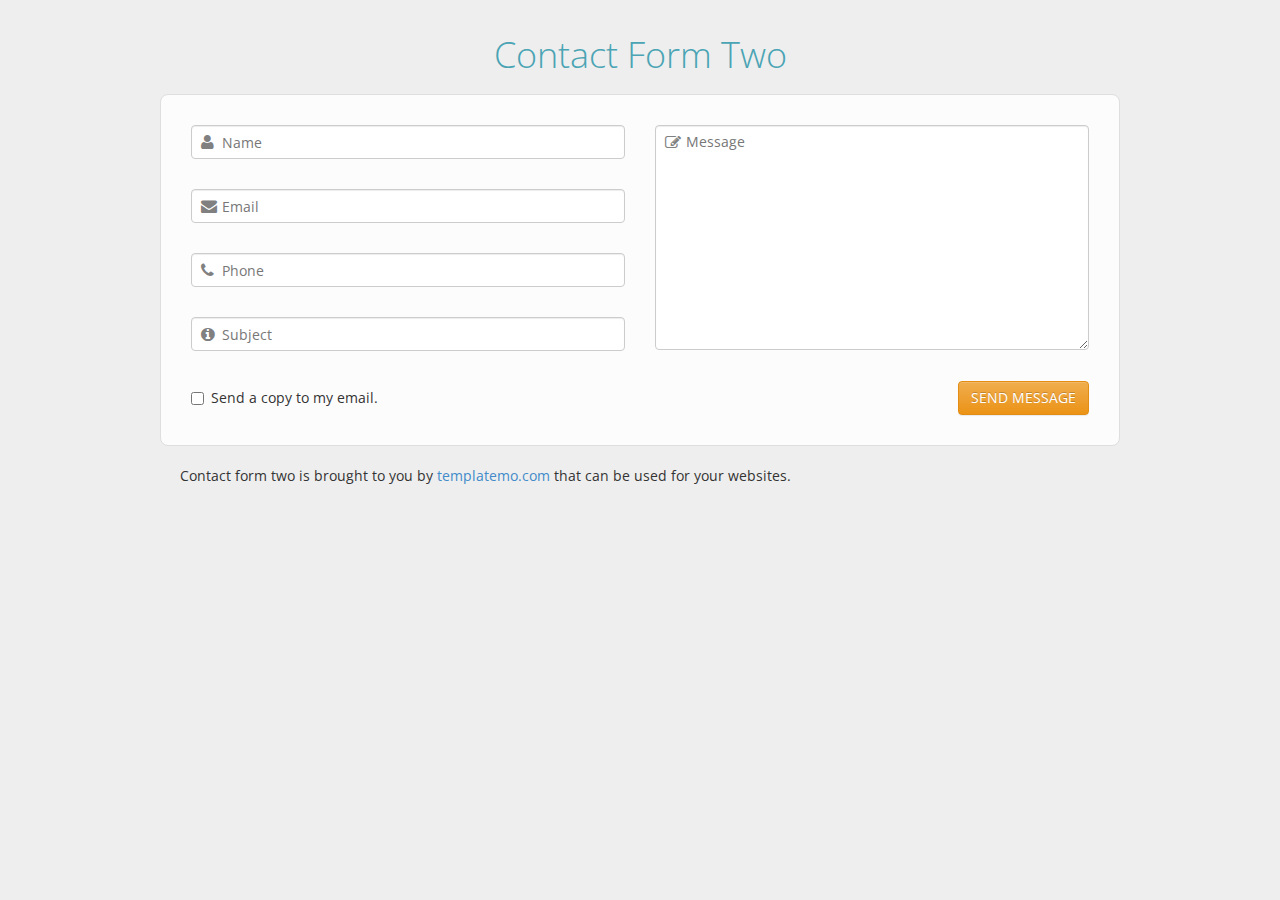
<file: Form Template/contact-form-2.html>
<!DOCTYPE html>
<head>
	<!-- templatemo 418 form pack -->
    <!-- 
    Form Pack
    http://www.templatemo.com/preview/templatemo_418_form_pack 
    -->
	<title>Contact Form Two</title>
	<meta name="keywords" content="" />
	<meta name="description" content="" />
	<meta charset="UTF-8">
	<meta name="viewport" content="width=device-width, initial-scale=1.0">
	<link href="http://fonts.googleapis.com/css?family=Open+Sans:300,400,700" rel="stylesheet" type="text/css">
	<link href="css/font-awesome.min.css" rel="stylesheet" type="text/css">
	<link href="css/bootstrap.min.css" rel="stylesheet" type="text/css">
	<link href="css/bootstrap-theme.min.css" rel="stylesheet" type="text/css">
	<link href="css/templatemo_style.css" rel="stylesheet" type="text/css">	
</head>
<body class="templatemo-bg-gray">
	<div class="container">
		<div class="col-md-12">	
			<h1 class="text-center margin-bottom-15">Contact Form Two</h1>		
			<form class="form-horizontal templatemo-contact-form-2 templatemo-container" role="form" action="#" method="post">
				<div class="row">
					<div class="col-md-6">
						<div class="form-group">				          		          	
				           	<div class="col-sm-12">
				            	<div class="templatemo-input-icon-container">
				            		<i class="fa fa-user"></i>
				            		<input type="text" class="form-control" id="name" placeholder="Name">
				            	</div>		            		            		            
				          	</div>              
				        </div>
				        <div class="form-group">
				            <div class="col-sm-12">
				            	<div class="templatemo-input-icon-container">
				            		<i class="fa fa-envelope"></i>
				            		<input type="email" class="form-control" id="email" placeholder="Email">
				            	</div>
				          	</div>
				        </div>
				        <div class="form-group">
				            <div class="col-sm-12">
				            	<div class="templatemo-input-icon-container">
				            		<i class="fa fa-phone"></i>
				            		<input type="text" class="form-control" id="phone" placeholder="Phone">
				            	</div>
				          	</div>
				        </div>
				        <div class="form-group">
				            <div class="col-sm-12">
				            	<div class="templatemo-input-icon-container">
				            		<i class="fa fa-info-circle"></i>
				            		<input type="text" class="form-control" id="subject" placeholder="Subject">
				            	</div>
				          	</div>
				        </div>
					</div>
					<div class="col-md-6">
						<div class="form-group">
				          <div class="col-md-12">
				            <div class="templatemo-input-icon-container">
				            	<i class="fa fa-pencil-square-o"></i>
				            	<textarea rows="10" cols="50" class="form-control" id="message" placeholder="Message"></textarea>
				            </div>
				          </div>
				        </div>
					</div>					
				</div>	        
		        <div class="form-group">
		          <div class="col-md-12">
		            <div class="checkbox pull-left">
		                <label>
		                  <input type="checkbox"> Send a copy to my email.
		                </label>
		            </div>
		            <input type="submit" value="SEND MESSAGE" class="btn btn-warning pull-right">		            
		          </div>
		        </div>		    	
		      </form>	
              
              <div class="row">
              	<div class="col-md-8 col-xs-offset-1">
                	<br>
                	<p>Contact form two is brought to you by <a href="#">templatemo.com</a> that can be used for your websites.</p>
                </div>
              </div>	 
              
		</div>
	</div>
</body>
</html>
</file>
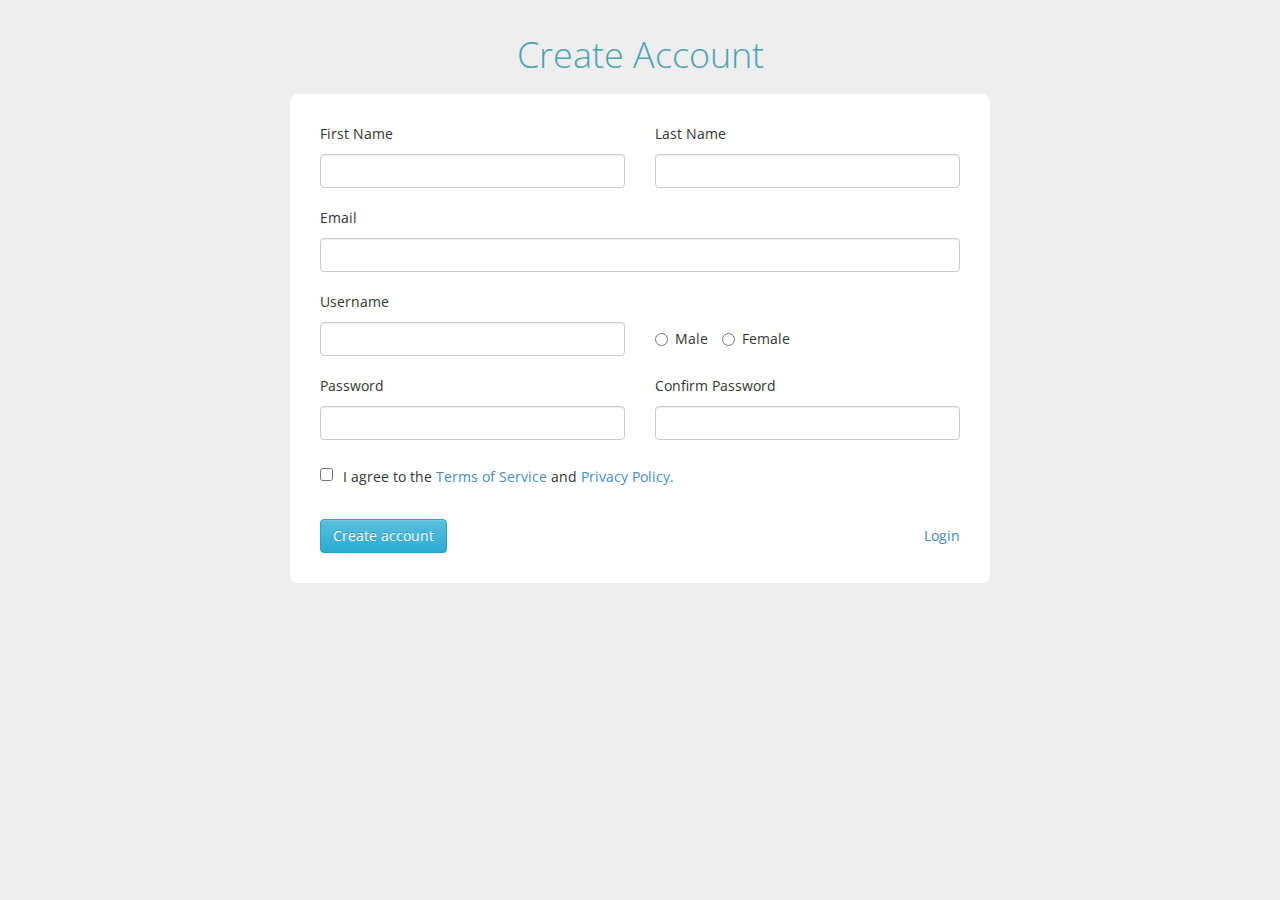
<file: Form Template/create-account.html>
<!DOCTYPE html>
<head>
	<!-- templatemo 418 form pack -->
    <!-- 
    Form Pack
    http://www.templatemo.com/preview/templatemo_418_form_pack 
    -->
	<title>Create Account</title>
	<meta name="keywords" content="" />
	<meta name="description" content="" />
	<meta charset="UTF-8">
	<meta name="viewport" content="width=device-width, initial-scale=1.0">
	<link href="http://fonts.googleapis.com/css?family=Open+Sans:300,400,700" rel="stylesheet" type="text/css">
	<link href="css/bootstrap.min.css" rel="stylesheet" type="text/css">
	<link href="css/bootstrap-theme.min.css" rel="stylesheet" type="text/css">
	<link href="css/templatemo_style.css" rel="stylesheet" type="text/css">	
</head>
<body class="templatemo-bg-gray">
	<h1 class="margin-bottom-15">Create Account</h1>
	<div class="container">
		<div class="col-md-12">			
			<form class="form-horizontal templatemo-create-account templatemo-container" role="form" action="#" method="post">
				<div class="form-inner">
					<div class="form-group">
			          <div class="col-md-6">		          	
			            <label for="first_name" class="control-label">First Name</label>
			            <input type="text" class="form-control" id="first_name" placeholder="">		            		            		            
			          </div>  
			          <div class="col-md-6">		          	
			            <label for="last_name" class="control-label">Last Name</label>
			            <input type="text" class="form-control" id="last_name" placeholder="">		            		            		            
			          </div>             
			        </div>
			        <div class="form-group">
			          <div class="col-md-12">		          	
			            <label for="username" class="control-label">Email</label>
			            <input type="email" class="form-control" id="email" placeholder="">		            		            		            
			          </div>              
			        </div>			
			        <div class="form-group">
			          <div class="col-md-6">		          	
			            <label for="username" class="control-label">Username</label>
			            <input type="text" class="form-control" id="username" placeholder="">		            		            		            
			          </div>
			          <div class="col-md-6 templatemo-radio-group">
			          	<label class="radio-inline">
		          			<input type="radio" name="optionsRadios" id="optionsRadios1" value="option1"> Male
		          		</label>
		          		<label class="radio-inline">
		          			<input type="radio" name="optionsRadios" id="optionsRadios2" value="option2"> Female
		          		</label>
			          </div>             
			        </div>
			        <div class="form-group">
			          <div class="col-md-6">
			            <label for="password" class="control-label">Password</label>
			            <input type="password" class="form-control" id="password" placeholder="">
			          </div>
			          <div class="col-md-6">
			            <label for="password" class="control-label">Confirm Password</label>
			            <input type="password" class="form-control" id="password_confirm" placeholder="">
			          </div>
			        </div>
			        <div class="form-group">
			          <div class="col-md-12">
			            <label><input type="checkbox">I agree to the <a href="javascript:;" data-toggle="modal" data-target="#templatemo_modal">Terms of Service</a> and <a href="#">Privacy Policy.</a></label>
			          </div>
			        </div>
			        <div class="form-group">
			          <div class="col-md-12">
			            <input type="submit" value="Create account" class="btn btn-info">
			            <a href="login-1.html" class="pull-right">Login</a>
			          </div>
			        </div>	
				</div>				    	
		      </form>		      
		</div>
	</div>
	<!-- Modal -->
	<div class="modal fade" id="templatemo_modal" tabindex="-1" role="dialog" aria-labelledby="myModalLabel" aria-hidden="true">
	  <div class="modal-dialog">
	    <div class="modal-content">
	      <div class="modal-header">
	        <button type="button" class="close" data-dismiss="modal"><span aria-hidden="true">&times;</span><span class="sr-only">Close</span></button>
	        <h4 class="modal-title" id="myModalLabel">Terms of Service</h4>
	      </div>
	      <div class="modal-body">
	      	<p>This form is provided by <a rel="nofollow" href="http://www.templatemo.com/page/1">Free HTML5 Templates</a> that can be used for your websites. Cras mattis consectetur purus sit amet fermentum. Cras justo odio, dapibus ac facilisis in, egestas eget quam. Morbi leo risus, porta ac consectetur ac, vestibulum at eros.</p>
	        <p>Praesent commodo cursus magna, vel scelerisque nisl consectetur et. Vivamus sagittis lacus vel augue laoreet rutrum faucibus dolor auctor. Aenean lacinia bibendum nulla sed consectetur. Praesent commodo cursus magna, vel scelerisque nisl consectetur et. Donec sed odio dui. Donec ullamcorper nulla non metus auctor fringilla. Cras mattis consectetur purus sit amet fermentum. Cras justo odio, dapibus ac facilisis in, egestas eget quam.</p>
	        <p>Morbi leo risus, porta ac consectetur ac, vestibulum at eros. Praesent commodo cursus magna, vel scelerisque nisl consectetur et. Vivamus sagittis lacus vel augue laoreet rutrum faucibus dolor auctor.</p>
	      </div>
	      <div class="modal-footer">
	        <button type="button" class="btn btn-default" data-dismiss="modal">Close</button>
	      </div>
	    </div>
	  </div>
	</div>
	<script type="text/javascript" src="js/jquery-1.11.1.min.js"></script>
	<script type="text/javascript" src="js/bootstrap.min.js"></script>
</body>
</html>
</file>
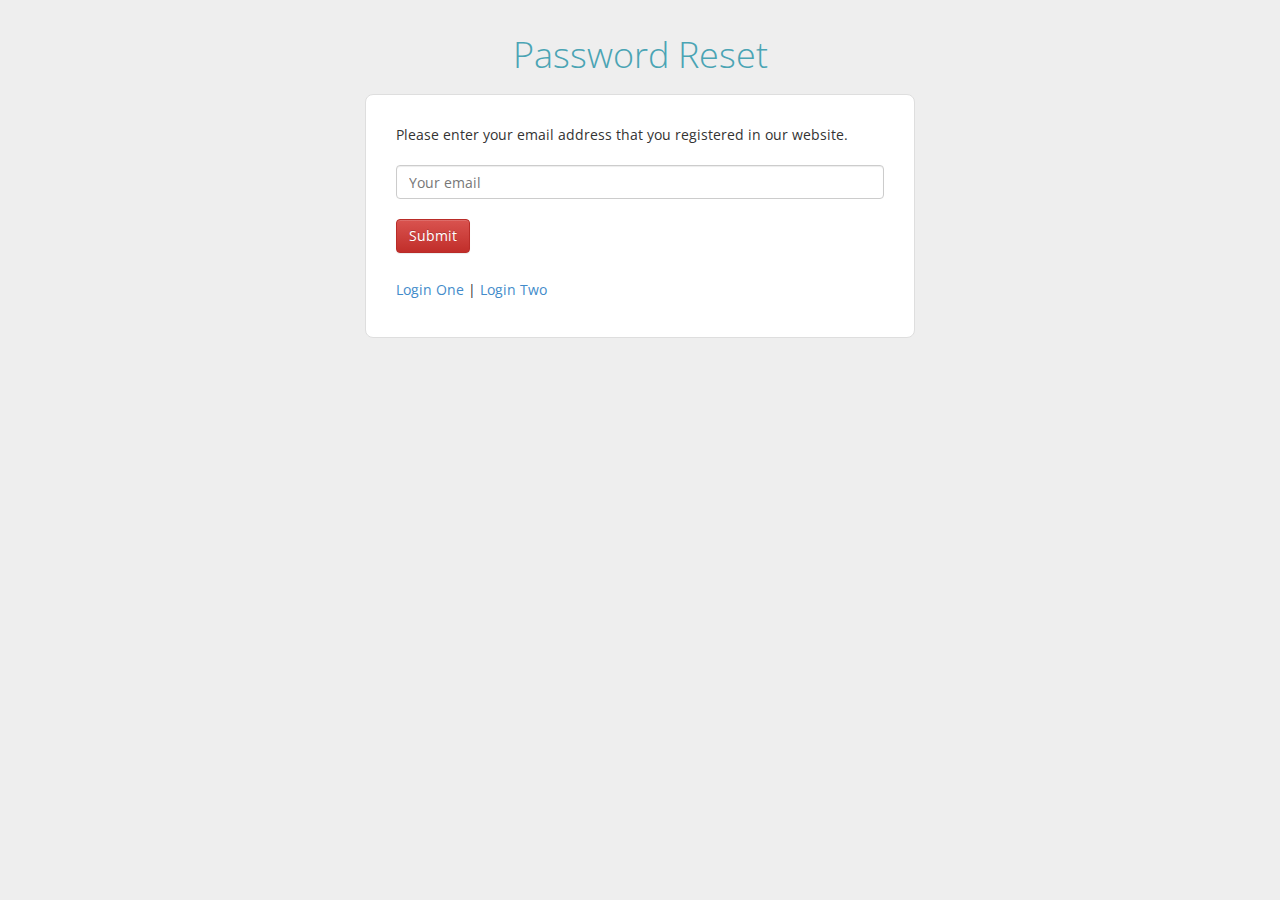
<file: Form Template/forgot-password.html>
<!DOCTYPE html>
<head>
	<!-- templatemo 418 form pack -->
    <!-- 
    Form Pack
    http://www.templatemo.com/preview/templatemo_418_form_pack 
    -->
	<title>Forgot Password</title>
	<meta name="keywords" content="" />
	<meta name="description" content="" />
	<meta charset="UTF-8">
	<meta name="viewport" content="width=device-width, initial-scale=1.0">
	<link href="http://fonts.googleapis.com/css?family=Open+Sans:300,400,700" rel="stylesheet" type="text/css">
	<link href="css/font-awesome.min.css" rel="stylesheet" type="text/css">
	<link href="css/bootstrap.min.css" rel="stylesheet" type="text/css">
	<link href="css/bootstrap-theme.min.css" rel="stylesheet" type="text/css">
	<link href="css/templatemo_style.css" rel="stylesheet" type="text/css">	
</head>
<body class="templatemo-bg-gray">
	<div class="container">
		<div class="col-md-12">
			<h1 class="margin-bottom-15">Password Reset</h1>
			<form class="form-horizontal templatemo-forgot-password-form templatemo-container" role="form" action="#" method="post">	
				<div class="form-group">
		          <div class="col-md-12">
		          	Please enter your email address that you registered in our website.
		          </div>
		        </div>		
		        <div class="form-group">
		          <div class="col-md-12">
		            <input type="text" class="form-control" id="email" placeholder="Your email">	            
		          </div>              
		        </div>
		        <div class="form-group">
		          <div class="col-md-12">
		            <input type="submit" value="Submit" class="btn btn-danger">
                    <br><br>
                    <a href="login-1.html">Login One</a> |
                    <a href="login-2.html">Login Two</a>
		          </div>
		        </div>
		      </form>
		</div>
	</div>
</body>
</html>
</file>
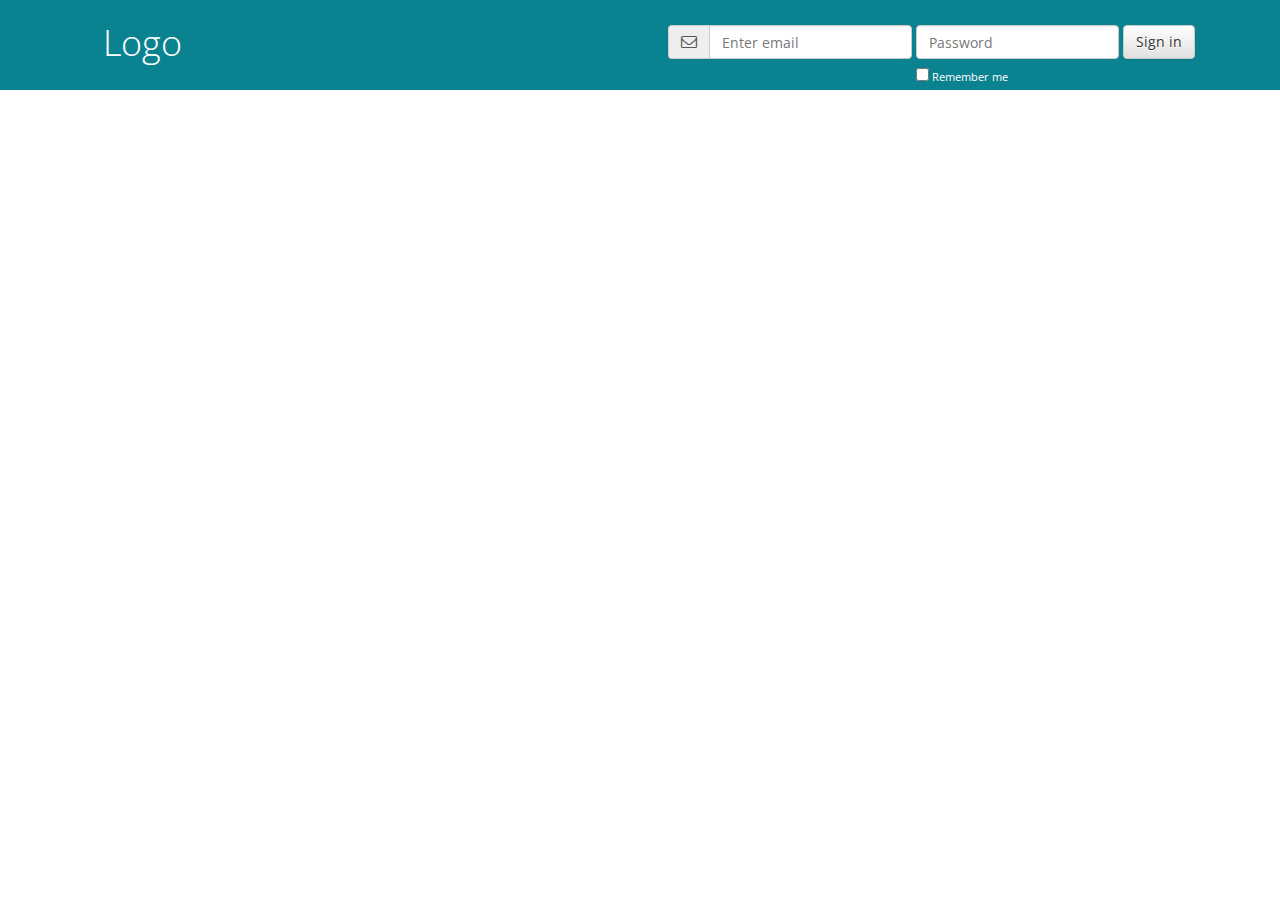
<file: Form Template/inline-login.html>
<!DOCTYPE html>
<head>
	<!-- templatemo 418 form pack -->
    <!-- 
    Form Pack
    http://www.templatemo.com/preview/templatemo_418_form_pack 
    -->
	<title>Inline Login</title>
	<meta name="keywords" content="" />
	<meta name="description" content="" />
	<meta charset="UTF-8">
	<meta name="viewport" content="width=device-width, initial-scale=1.0">
	<link href="http://fonts.googleapis.com/css?family=Open+Sans:300,400,700" rel="stylesheet" type="text/css">
	<link href="css/font-awesome.min.css" rel="stylesheet" type="text/css">
	<link href="css/bootstrap.min.css" rel="stylesheet" type="text/css">
	<link href="css/bootstrap-theme.min.css" rel="stylesheet" type="text/css">
	<link href="css/templatemo_style.css" rel="stylesheet" type="text/css">	
</head>
<body>
	<div class="templatemo-header">
		<div class="container">
			<div class="col-md-12">
				<h1 class="logo pull-left">Logo</h1>		
				<form class="form-inline pull-right" role="form">
				  <div class="form-group">
				    <div class="input-group">
				      <div class="input-group-addon"><i class="fa fa-envelope-o"></i></div>
				      <input class="form-control" type="email" placeholder="Enter email">
				    </div>
				  </div>
				  <div class="form-group">
				    <label class="sr-only" for="password">Password</label>
				    <input type="password" class="form-control" id="password" placeholder="Password">
				    <div class="checkbox">
					    <label class="font-size-small">
					      <input type="checkbox"> Remember me
					    </label>
					</div>
				  </div>
				  <button type="submit" class="btn btn-default">Sign in</button>
				</form>
			</div> <!-- col-md-12 -->
		</div> <!-- container -->
	</div>	
</body>
</html>
</file>
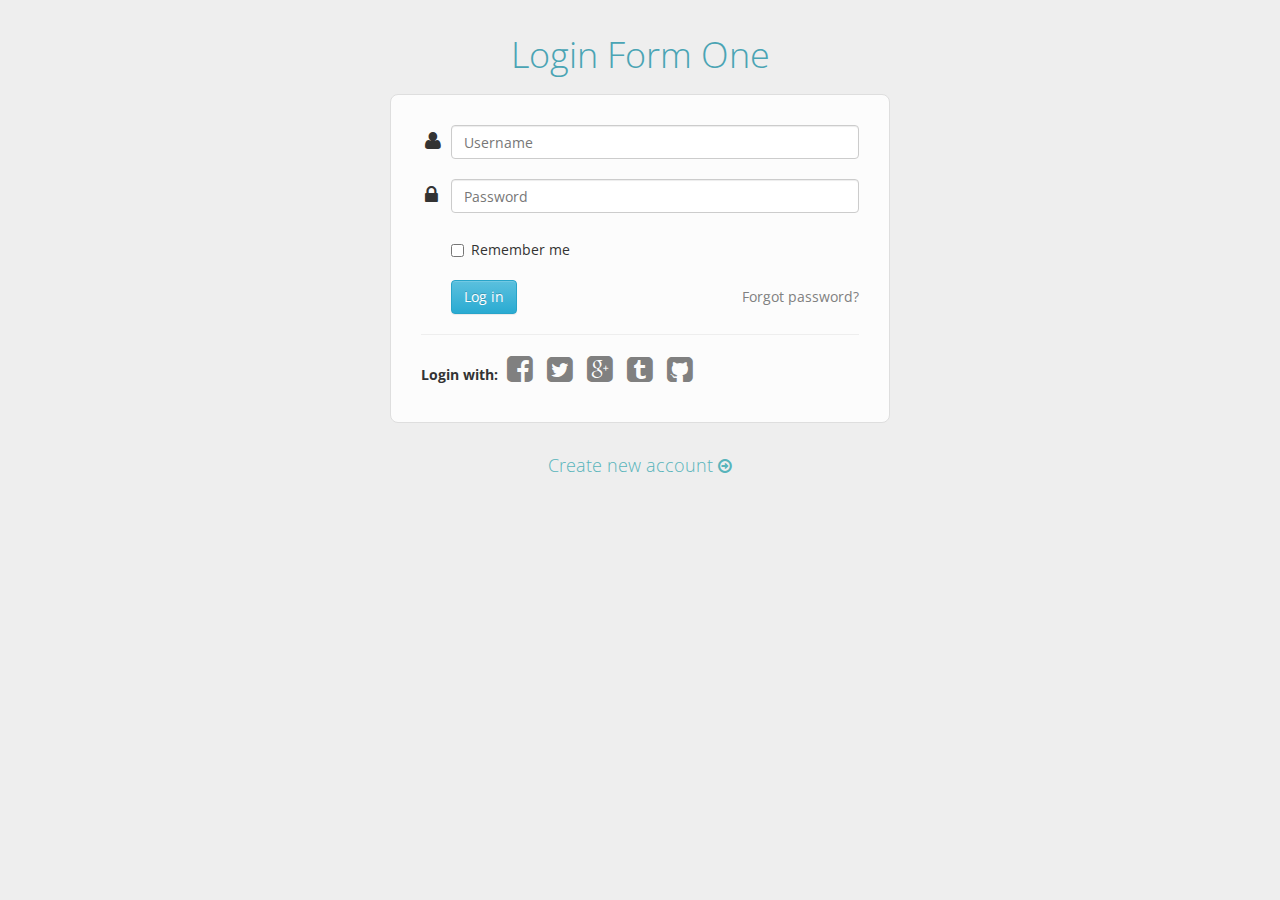
<file: Form Template/login-1.html>
<!DOCTYPE html>
<head>
	<!-- templatemo 418 form pack -->
    <!-- 
    Form Pack
    http://www.templatemo.com/preview/templatemo_418_form_pack 
    -->
	<title>Login One</title>
	<meta name="keywords" content="" />
	<meta name="description" content="" />
	<meta charset="UTF-8">
	<meta name="viewport" content="width=device-width, initial-scale=1.0">
	<link href="http://fonts.googleapis.com/css?family=Open+Sans:300,400,700" rel="stylesheet" type="text/css">
	<link href="css/font-awesome.min.css" rel="stylesheet" type="text/css">
	<link href="css/bootstrap.min.css" rel="stylesheet" type="text/css">
	<link href="css/bootstrap-theme.min.css" rel="stylesheet" type="text/css">
	<link href="css/templatemo_style.css" rel="stylesheet" type="text/css">	
</head>
<body class="templatemo-bg-gray">
	<div class="container">
		<div class="col-md-12">
			<h1 class="margin-bottom-15">Login Form One</h1>
			<form class="form-horizontal templatemo-container templatemo-login-form-1 margin-bottom-30" role="form" action="#" method="post">				
		        <div class="form-group">
		          <div class="col-xs-12">		            
		            <div class="control-wrapper">
		            	<label for="username" class="control-label fa-label"><i class="fa fa-user fa-medium"></i></label>
		            	<input type="text" class="form-control" id="username" placeholder="Username">
		            </div>		            	            
		          </div>              
		        </div>
		        <div class="form-group">
		          <div class="col-md-12">
		          	<div class="control-wrapper">
		            	<label for="password" class="control-label fa-label"><i class="fa fa-lock fa-medium"></i></label>
		            	<input type="password" class="form-control" id="password" placeholder="Password">
		            </div>
		          </div>
		        </div>
		        <div class="form-group">
		          <div class="col-md-12">
	             	<div class="checkbox control-wrapper">
	                	<label>
	                  		<input type="checkbox"> Remember me
                		</label>
	              	</div>
		          </div>
		        </div>
		        <div class="form-group">
		          <div class="col-md-12">
		          	<div class="control-wrapper">
		          		<input type="submit" value="Log in" class="btn btn-info">
		          		<a href="forgot-password.html" class="text-right pull-right">Forgot password?</a>
		          	</div>
		          </div>
		        </div>
		        <hr>
		        <div class="form-group">
		        	<div class="col-md-12">
		        		<label>Login with: </label>
		        		<div class="inline-block">
		        			<a href="#"><i class="fa fa-facebook-square login-with"></i></a>
			        		<a href="#"><i class="fa fa-twitter-square login-with"></i></a>
			        		<a href="#"><i class="fa fa-google-plus-square login-with"></i></a>
			        		<a href="#"><i class="fa fa-tumblr-square login-with"></i></a>
			        		<a href="#"><i class="fa fa-github-square login-with"></i></a>
		        		</div>		        		
		        	</div>
		        </div>
		      </form>
		      <div class="text-center">
		      	<a href="create-account.html" class="templatemo-create-new">Create new account <i class="fa fa-arrow-circle-o-right"></i></a>	
		      </div>
		</div>
	</div>
</body>
</html>
</file>
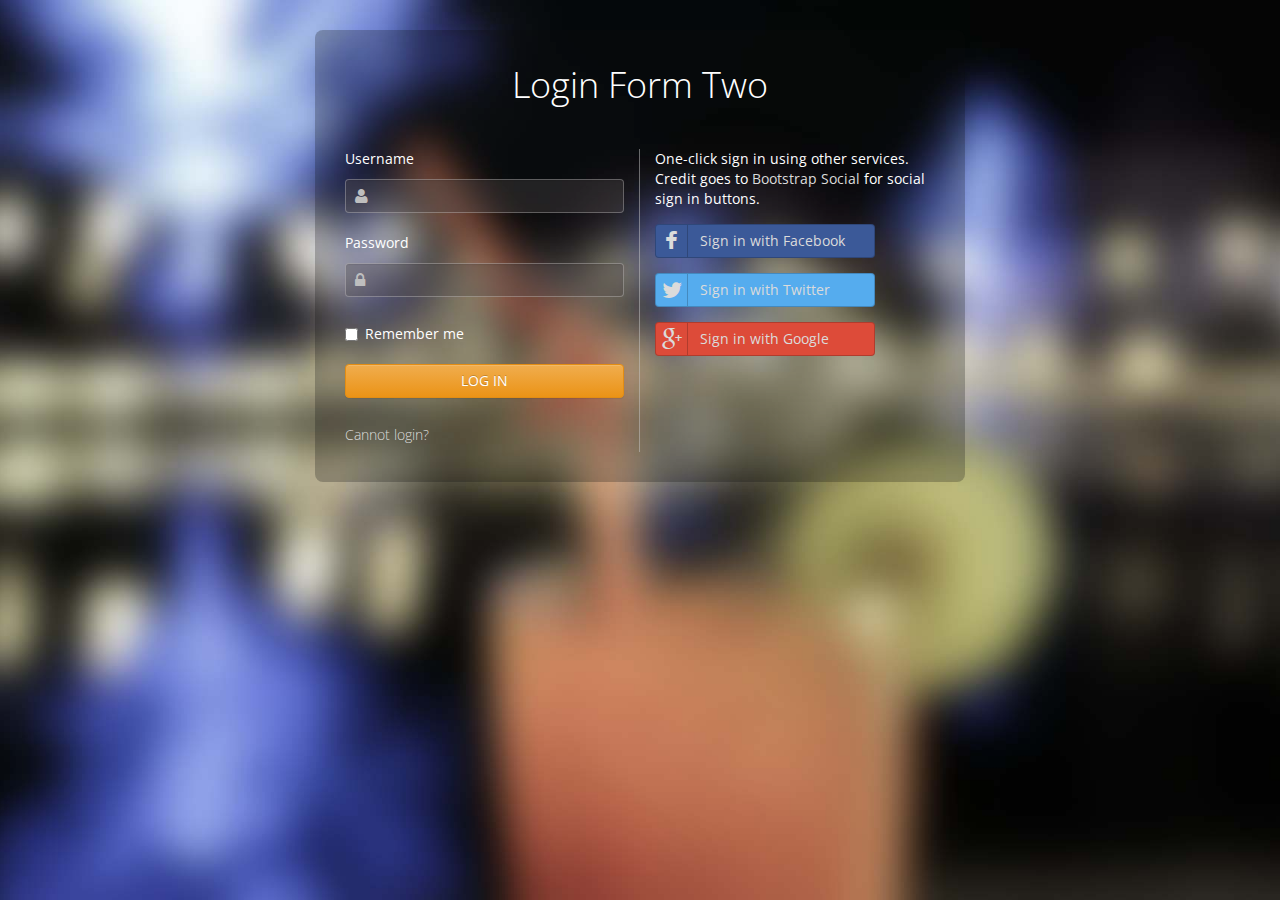
<file: Form Template/login-2.html>
<!DOCTYPE html>
<head>
	<!-- templatemo 418 form pack -->
    <!-- 
    Form Pack
    http://www.templatemo.com/preview/templatemo_418_form_pack 
    -->
	<title>Login Two</title>
	<meta name="keywords" content="" />
	<meta name="description" content="" />
	<meta charset="UTF-8">
	<meta name="viewport" content="width=device-width, initial-scale=1.0">
	<link href="http://fonts.googleapis.com/css?family=Open+Sans:300,400,700" rel="stylesheet" type="text/css">
	<link href="css/font-awesome.min.css" rel="stylesheet" type="text/css">
	<link href="css/bootstrap.min.css" rel="stylesheet" type="text/css">
	<link href="css/bootstrap-theme.min.css" rel="stylesheet" type="text/css">
	<link href="css/bootstrap-social.css" rel="stylesheet" type="text/css">	
	<link href="css/templatemo_style.css" rel="stylesheet" type="text/css">	
</head>
<body class="templatemo-bg-image-1">
	<div class="container">
		<div class="col-md-12">			
			<form class="form-horizontal templatemo-login-form-2" role="form" action="#" method="post">
				<div class="row">
					<div class="col-md-12">
						<h1>Login Form Two</h1>
					</div>
				</div>
				<div class="row">
					<div class="templatemo-one-signin col-md-6">
				        <div class="form-group">
				          <div class="col-md-12">		          	
				            <label for="username" class="control-label">Username</label>
				            <div class="templatemo-input-icon-container">
				            	<i class="fa fa-user"></i>
				            	<input type="text" class="form-control" id="username" placeholder="">
				            </div>		            		            		            
				          </div>              
				        </div>
				        <div class="form-group">
				          <div class="col-md-12">
				            <label for="password" class="control-label">Password</label>
				            <div class="templatemo-input-icon-container">
				            	<i class="fa fa-lock"></i>
				            	<input type="password" class="form-control" id="password" placeholder="">
				            </div>
				          </div>
				        </div>
				        <div class="form-group">
				          <div class="col-md-12">
				            <div class="checkbox">
				                <label>
				                  <input type="checkbox"> Remember me
				                </label>
				            </div>
				          </div>
				        </div>
				        <div class="form-group">
				          <div class="col-md-12">
				            <input type="submit" value="LOG IN" class="btn btn-warning">
				          </div>
				        </div>
				        <div class="form-group">
				          	<div class="col-md-12">
				        		<a href="forgot-password.html" class="text-center">Cannot login?</a>
				       	 	</div>
				    	</div>
					</div>
					<div class="templatemo-other-signin col-md-6">
						<label class="margin-bottom-15">
							One-click sign in using other services. Credit goes to <a rel="nofollow" href="http://lipis.github.io/bootstrap-social/">Bootstrap Social</a> for social sign in buttons.
						</label>
						<a class="btn btn-block btn-social btn-facebook margin-bottom-15">
						    <i class="fa fa-facebook"></i> Sign in with Facebook
						</a>
						<a class="btn btn-block btn-social btn-twitter margin-bottom-15">
						    <i class="fa fa-twitter"></i> Sign in with Twitter
						</a>
						<a class="btn btn-block btn-social btn-google-plus">
						    <i class="fa fa-google-plus"></i> Sign in with Google
						</a>
					</div>   
				</div>				 	
		      </form>		      		      
		</div>
	</div>
</body>
</html>
</file>
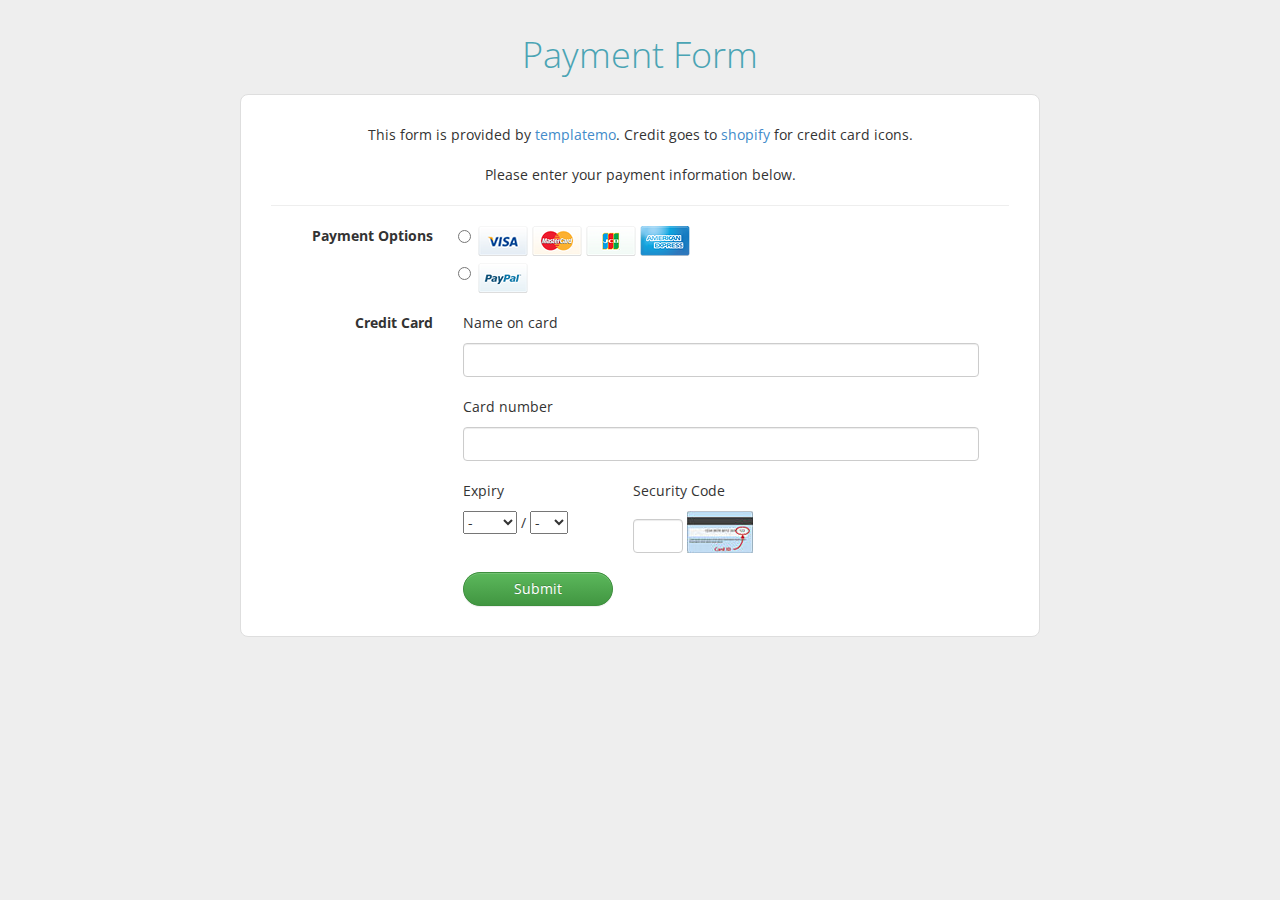
<file: Form Template/payment-form.html>
<!DOCTYPE html>
<head>
	<!-- templatemo 418 form pack -->
    <!-- 
    Form Pack
    http://www.templatemo.com/preview/templatemo_418_form_pack 
    -->
	<title>Payment Form</title>
	<meta name="keywords" content="" />
	<meta name="description" content="" />
	<meta charset="UTF-8">
	<meta name="viewport" content="width=device-width, initial-scale=1.0">
	<link href="http://fonts.googleapis.com/css?family=Open+Sans:300,400,700" rel="stylesheet" type="text/css">
	<link href="css/font-awesome.min.css" rel="stylesheet" type="text/css">
	<link href="css/bootstrap.min.css" rel="stylesheet" type="text/css">
	<link href="css/bootstrap-theme.min.css" rel="stylesheet" type="text/css">
	<link href="css/templatemo_style.css" rel="stylesheet" type="text/css">	
</head>
<body class="templatemo-bg-gray">
	<div class="container">
		<div class="col-md-12">
			<h1 class="margin-bottom-15">Payment Form</h1>
			<form class="form-horizontal templatemo-payment-form templatemo-container" role="form" action="#" method="post">	
				<p class="text-center">This form is provided by <a href="#">templatemo</a>. Credit goes to <a rel="nofollow" href="http://www.shopify.com/blog/6335014-32-free-credit-card-icons">shopify</a> for credit card icons.
                <br><br>Please enter your payment information below.</p>
				<hr>
				<div class="form-group">
					<label class="col-sm-3 control-label">Payment Options</label>
					<div class="col-sm-9">
						<div class="templatemo-radio-container">
							<label class="radio templatemo-no-padding-top">
			          			<input type="radio" name="optionsRadios" id="optionsRadios1" value="option1">
			          			<img src="images/visa.png" alt="visa logo">
			          			<img src="images/mastercard.png" alt="mastercard logo">
			          			<img src="images/jcb.png" alt="jcb logo">
			          			<img src="images/amex.png" alt="amex logo">
			          		</label>
						</div>
			          	<div class="templatemo-radio-container">
			          		<label class="radio">
			          			<input type="radio" name="optionsRadios" id="optionsRadios2" value="option2"> 
			          			<img src="images/paypal.png" alt="paypal logo">
			          		</label>
		          		</div>
			          </div> 
				</div>		
		        <div class="form-group">
		        	<label class="col-sm-3 control-label">Credit Card</label>
		          	<div class="col-sm-9 templatemo-card-details">
		          		<div class="col-md-12 form-group">
		          			<label for="card_name" class="control-label">Name on card</label>
			            	<input type="text" class="form-control" id="card_name" placeholder="">
		          		</div>
		          		<div class="col-md-12 form-group">
				            <label for="card_number" class="control-label">Card number</label>
				            <input type="text" class="form-control" id="card_number" placeholder="">	            
				         </div>
				         <div class="col-md-12 form-group">				         				         
					         <div class="templatemo-inline-group">
					         	<label class="control-label">Expiry</label>
					         	<div class="col-sm-12 templatemo-select-container">
					         		<select>
						         		<option>-</option>
										<option value="2014">2014</option>
										<option value="2015">2015</option>
										<option value="2016">2016</option>
										<option value="2017">2017</option>
										<option value="2018">2018</option>
										<option value="2019">2019</option>
										<option value="2020">2020</option>
										<option value="2021">2021</option>
										<option value="2022">2022</option>
										<option value="2023">2023</option>
										<option value="2024">2024</option>
									</select> /
									<select>
										<option>-</option>
									  	<option value="01">01</option>
									  	<option value="02">02</option>
									  	<option value="03">03</option>
									  	<option value="04">04</option>
									  	<option value="05">05</option>
									  	<option value="06">06</option>
									  	<option value="07">07</option>
									  	<option value="08">08</option>
									  	<option value="09">09</option>
									  	<option value="10">10</option>
									  	<option value="11">11</option>
									  	<option value="12">12</option>
									</select>
					         	</div>
							</div>
							<div class="templatemo-inline-group cvv2-group">
								<div>
									<label for="cvv2" class="control-label text-left">Security Code</label>
									<input type="text" maxlength="3" class="cvv2 form-control" id="cvv2" placeholder="">
									<img src="images/cvv2.jpg" alt="cvv2">
								</div>
					         </div>
				         </div>				         
			         </div>			                        
		        </div>
		        <div class="form-group">
			          <div class="col-sm-9 col-sm-offset-3">
			            <input type="submit" value="Submit" class="btn btn-success btn-round">
			          </div>
			        </div>	
		      </form>
		</div>
	</div>
</body>
</html>
</file>
<file: 1/files/icons.css>
@font-face {
  font-family: 'MobiriseIcons';
  src:  url('mobirise-icons.eot?spat4u');
  src:  url('mobirise-icons.eot?spat4u#iefix') format('embedded-opentype'),
    url('mobirise-icons.ttf?spat4u') format('truetype'),
    url('mobirise-icons.woff?spat4u') format('woff'),
    url('mobirise-icons.svg?spat4u#MobiriseIcons') format('svg');
  font-weight: normal;
  font-style: normal;
}

[class^="mbri-"], [class*=" mbri-"] {
  /* use !important to prevent issues with browser extensions that change fonts */
  font-family: MobiriseIcons !important;
  speak: none;
  font-style: normal;
  font-weight: normal;
  font-variant: normal;
  text-transform: none;
  line-height: 1;

  /* Better Font Rendering =========== */
  -webkit-font-smoothing: antialiased;
  -moz-osx-font-smoothing: grayscale;
}

.mbri-add-submenu:before {
  content: "\e900";
}
.mbri-alert:before {
  content: "\e901";
}
.mbri-align-center:before {
  content: "\e902";
}
.mbri-align-justify:before {
  content: "\e903";
}
.mbri-align-left:before {
  content: "\e904";
}
.mbri-align-right:before {
  content: "\e905";
}
.mbri-android:before {
  content: "\e906";
}
.mbri-apple:before {
  content: "\e907";
}
.mbri-arrow-down:before {
  content: "\e908";
}
.mbri-arrow-next:before {
  content: "\e909";
}
.mbri-arrow-prev:before {
  content: "\e90a";
}
.mbri-arrow-up:before {
  content: "\e90b";
}
.mbri-bold:before {
  content: "\e90c";
}
.mbri-bookmark:before {
  content: "\e90d";
}
.mbri-bootstrap:before {
  content: "\e90e";
}
.mbri-briefcase:before {
  content: "\e90f";
}
.mbri-browse:before {
  content: "\e910";
}
.mbri-bulleted-list:before {
  content: "\e911";
}
.mbri-calendar:before {
  content: "\e912";
}
.mbri-camera:before {
  content: "\e913";
}
.mbri-cart-add:before {
  content: "\e914";
}
.mbri-cart-full:before {
  content: "\e915";
}
.mbri-cash:before {
  content: "\e916";
}
.mbri-change-style:before {
  content: "\e917";
}
.mbri-chat:before {
  content: "\e918";
}
.mbri-clock:before {
  content: "\e919";
}
.mbri-close:before {
  content: "\e91a";
}
.mbri-cloud:before {
  content: "\e91b";
}
.mbri-code:before {
  content: "\e91c";
}
.mbri-contact-form:before {
  content: "\e91d";
}
.mbri-credit-card:before {
  content: "\e91e";
}
.mbri-cursor-click:before {
  content: "\e91f";
}
.mbri-cust-feedback:before {
  content: "\e920";
}
.mbri-database:before {
  content: "\e921";
}
.mbri-delivery:before {
  content: "\e922";
}
.mbri-desktop:before {
  content: "\e923";
}
.mbri-devices:before {
  content: "\e924";
}
.mbri-down:before {
  content: "\e925";
}
.mbri-download:before {
  content: "\e989";
}
.mbri-drag-n-drop:before {
  content: "\e927";
}
.mbri-drag-n-drop2:before {
  content: "\e928";
}
.mbri-edit:before {
  content: "\e929";
}
.mbri-edit2:before {
  content: "\e92a";
}
.mbri-error:before {
  content: "\e92b";
}
.mbri-extension:before {
  content: "\e92c";
}
.mbri-features:before {
  content: "\e92d";
}
.mbri-file:before {
  content: "\e92e";
}
.mbri-flag:before {
  content: "\e92f";
}
.mbri-folder:before {
  content: "\e930";
}
.mbri-gift:before {
  content: "\e931";
}
.mbri-github:before {
  content: "\e932";
}
.mbri-globe:before {
  content: "\e933";
}
.mbri-globe-2:before {
  content: "\e934";
}
.mbri-growing-chart:before {
  content: "\e935";
}
.mbri-hearth:before {
  content: "\e936";
}
.mbri-help:before {
  content: "\e937";
}
.mbri-home:before {
  content: "\e938";
}
.mbri-hot-cup:before {
  content: "\e939";
}
.mbri-idea:before {
  content: "\e93a";
}
.mbri-image-gallery:before {
  content: "\e93b";
}
.mbri-image-slider:before {
  content: "\e93c";
}
.mbri-info:before {
  content: "\e93d";
}
.mbri-italic:before {
  content: "\e93e";
}
.mbri-key:before {
  content: "\e93f";
}
.mbri-laptop:before {
  content: "\e940";
}
.mbri-layers:before {
  content: "\e941";
}
.mbri-left-right:before {
  content: "\e942";
}
.mbri-left:before {
  content: "\e943";
}
.mbri-letter:before {
  content: "\e944";
}
.mbri-like:before {
  content: "\e945";
}
.mbri-link:before {
  content: "\e946";
}
.mbri-lock:before {
  content: "\e947";
}
.mbri-login:before {
  content: "\e948";
}
.mbri-logout:before {
  content: "\e949";
}
.mbri-magic-stick:before {
  content: "\e94a";
}
.mbri-map-pin:before {
  content: "\e94b";
}
.mbri-menu:before {
  content: "\e94c";
}
.mbri-mobile:before {
  content: "\e94d";
}
.mbri-mobile2:before {
  content: "\e94e";
}
.mbri-mobirise:before {
  content: "\e94f";
}
.mbri-more-horizontal:before {
  content: "\e950";
}
.mbri-more-vertical:before {
  content: "\e951";
}
.mbri-music:before {
  content: "\e952";
}
.mbri-new-file:before {
  content: "\e953";
}
.mbri-numbered-list:before {
  content: "\e954";
}
.mbri-opened-folder:before {
  content: "\e955";
}
.mbri-pages:before {
  content: "\e956";
}
.mbri-paper-plane:before {
  content: "\e957";
}
.mbri-paperclip:before {
  content: "\e958";
}
.mbri-photo:before {
  content: "\e959";
}
.mbri-photos:before {
  content: "\e95a";
}
.mbri-pin:before {
  content: "\e95b";
}
.mbri-play:before {
  content: "\e95c";
}
.mbri-plus:before {
  content: "\e95d";
}
.mbri-preview:before {
  content: "\e95e";
}
.mbri-print:before {
  content: "\e95f";
}
.mbri-protect:before {
  content: "\e960";
}
.mbri-question:before {
  content: "\e961";
}
.mbri-quote-left:before {
  content: "\e962";
}
.mbri-quote-right:before {
  content: "\e963";
}
.mbri-refresh:before {
  content: "\e964";
}
.mbri-responsive:before {
  content: "\e965";
}
.mbri-right:before {
  content: "\e966";
}
.mbri-rocket:before {
  content: "\e967";
}
.mbri-sad-face:before {
  content: "\e968";
}
.mbri-sale:before {
  content: "\e969";
}
.mbri-save:before {
  content: "\e96a";
}
.mbri-search:before {
  content: "\e96b";
}
.mbri-setting:before {
  content: "\e96c";
}
.mbri-setting2:before {
  content: "\e96d";
}
.mbri-setting3:before {
  content: "\e96e";
}
.mbri-share:before {
  content: "\e96f";
}
.mbri-shopping-bag:before {
  content: "\e970";
}
.mbri-shopping-basket:before {
  content: "\e971";
}
.mbri-shopping-cart:before {
  content: "\e972";
}
.mbri-sites:before {
  content: "\e973";
}
.mbri-smile-face:before {
  content: "\e974";
}
.mbri-speed:before {
  content: "\e975";
}
.mbri-star:before {
  content: "\e976";
}
.mbri-success:before {
  content: "\e977";
}
.mbri-sun:before {
  content: "\e978";
}
.mbri-sun2:before {
  content: "\e979";
}
.mbri-tablet:before {
  content: "\e97a";
}
.mbri-tablet-vertical:before {
  content: "\e97b";
}
.mbri-target:before {
  content: "\e97c";
}
.mbri-timer:before {
  content: "\e97d";
}
.mbri-to-ftp:before {
  content: "\e97e";
}
.mbri-to-local-drive:before {
  content: "\e97f";
}
.mbri-touch-swipe:before {
  content: "\e980";
}
.mbri-touch:before {
  content: "\e981";
}
.mbri-trash:before {
  content: "\e982";
}
.mbri-underline:before {
  content: "\e983";
}
.mbri-unlink:before {
  content: "\e984";
}
.mbri-unlock:before {
  content: "\e985";
}
.mbri-up-down:before {
  content: "\e986";
}
.mbri-up:before {
  content: "\e987";
}
.mbri-update:before {
  content: "\e988";
}
.mbri-upload:before {
 content: "\e926"; 
}
.mbri-user:before {
  content: "\e98a";
}
.mbri-user2:before {
  content: "\e98b";
}
.mbri-users:before {
  content: "\e98c";
}
.mbri-video:before {
  content: "\e98d";
}
.mbri-video-play:before {
  content: "\e98e";
}
.mbri-watch:before {
  content: "\e98f";
}
.mbri-website-theme:before {
  content: "\e990";
}
.mbri-wifi:before {
  content: "\e991";
}
.mbri-windows:before {
  content: "\e992";
}
.mbri-zoom-out:before {
  content: "\e993";
}
.mbri-redo:before {
  content: "\e994";
}
.mbri-undo:before {
  content: "\e995";
}
</file>
<file: 1/files/style.css>
.navbar-dropdown {
  left: 0;
  padding: 0;
  position: absolute;
  right: 0;
  top: 0;
  transition: all 0.45s ease;
  z-index: 1030;
  background: #282828; }
  .navbar-dropdown .navbar-logo {
    margin-right: 0.8rem;
    transition: margin 0.3s ease-in-out;
    vertical-align: middle; }
    .navbar-dropdown .navbar-logo img {
      height: 3.125rem;
      transition: all 0.3s ease-in-out; }
    .navbar-dropdown .navbar-logo.mbr-iconfont {
      font-size: 3.125rem;
      line-height: 3.125rem; }
  .navbar-dropdown .navbar-caption {
    font-weight: 700;
    white-space: normal;
    vertical-align: -4px;
    line-height: 3.125rem !important; }
    .navbar-dropdown .navbar-caption, .navbar-dropdown .navbar-caption:hover {
      color: inherit;
      text-decoration: none; }
  .navbar-dropdown .mbr-iconfont + .navbar-caption {
    vertical-align: -1px; }
  .navbar-dropdown.navbar-fixed-top {
    position: fixed; }
  .navbar-dropdown .navbar-brand span {
    vertical-align: -4px; }
  .navbar-dropdown.bg-color.transparent {
    background: none; }
  .navbar-dropdown.navbar-short .navbar-brand {
    padding: 0.625rem 0; }
    .navbar-dropdown.navbar-short .navbar-brand span {
      vertical-align: -1px; }
  .navbar-dropdown.navbar-short .navbar-caption {
    line-height: 2.375rem !important;
    vertical-align: -2px; }
  .navbar-dropdown.navbar-short .navbar-logo {
    margin-right: 0.5rem; }
    .navbar-dropdown.navbar-short .navbar-logo img {
      height: 2.375rem; }
    .navbar-dropdown.navbar-short .navbar-logo.mbr-iconfont {
      font-size: 2.375rem;
      line-height: 2.375rem; }
  .navbar-dropdown.navbar-short .mbr-table-cell {
    height: 3.625rem; }
  .navbar-dropdown .navbar-close {
    left: 0.6875rem;
    position: fixed;
    top: 0.75rem;
    z-index: 1000; }
  .navbar-dropdown .hamburger-icon {
    content: "";
    display: inline-block;
    vertical-align: middle;
    width: 16px;
    -webkit-box-shadow: 0 -6px 0 1px #282828,0 0 0 1px #282828,0 6px 0 1px #282828;
    -moz-box-shadow: 0 -6px 0 1px #282828,0 0 0 1px #282828,0 6px 0 1px #282828;
    box-shadow: 0 -6px 0 1px #282828,0 0 0 1px #282828,0 6px 0 1px #282828; }

.dropdown-menu .dropdown-toggle[data-toggle="dropdown-submenu"]::after {
  border-bottom: 0.35em solid transparent;
  border-left: 0.35em solid;
  border-right: 0;
  border-top: 0.35em solid transparent;
  margin-left: 0.3rem; }

.dropdown-menu .dropdown-item:focus {
  outline: 0; }

.nav-dropdown {
  font-size: 0.75rem;
  font-weight: 500;
  height: auto !important; }
  .nav-dropdown .nav-btn {
    padding-left: 1rem; }
  .nav-dropdown .link {
    margin: .667em 1.667em;
    font-weight: 500;
    padding: 0;
    transition: color .2s ease-in-out; }
    .nav-dropdown .link.dropdown-toggle {
      margin-right: 2.583em; }
      .nav-dropdown .link.dropdown-toggle::after {
        margin-left: .25rem;
        border-top: 0.35em solid;
        border-right: 0.35em solid transparent;
        border-left: 0.35em solid transparent;
        border-bottom: 0; }
      .nav-dropdown .link.dropdown-toggle[aria-expanded="true"] {
        margin: 0;
        padding: 0.667em 3.263em  0.667em 1.667em; }
  .nav-dropdown .link::after,
  .nav-dropdown .dropdown-item::after {
    color: inherit; }
  .nav-dropdown .btn {
    font-size: 0.75rem;
    font-weight: 700;
    letter-spacing: 0;
    margin-bottom: 0;
    padding-left: 1.25rem;
    padding-right: 1.25rem; }
  .nav-dropdown .dropdown-menu {
    border-radius: 0;
    border: 0;
    left: 0;
    margin: 0;
    padding-bottom: 1.25rem;
    padding-top: 1.25rem;
    position: relative; }
  .nav-dropdown .dropdown-submenu {
    margin-left: 0.125rem;
    top: 0; }
  .nav-dropdown .dropdown-item {
    font-weight: 500;
    line-height: 2;
    padding: 0.3846em 4.615em 0.3846em 1.5385em;
    position: relative;
    transition: color .2s ease-in-out, background-color .2s ease-in-out; }
    .nav-dropdown .dropdown-item::after {
      margin-top: -0.3077em;
      position: absolute;
      right: 1.1538em;
      top: 50%; }
    .nav-dropdown .dropdown-item:focus, .nav-dropdown .dropdown-item:hover {
      background: none; }

@media (max-width: 767px) {
  .nav-dropdown.navbar-toggleable-sm {
    bottom: 0;
    display: none;
    left: 0;
    overflow-x: hidden;
    position: fixed;
    top: 0;
    transform: translateX(-100%);
    -ms-transform: translateX(-100%);
    -webkit-transform: translateX(-100%);
    width: 18.75rem;
    z-index: 999; } }
.nav-dropdown.navbar-toggleable-xl {
  bottom: 0;
  display: none;
  left: 0;
  overflow-x: hidden;
  position: fixed;
  top: 0;
  transform: translateX(-100%);
  -ms-transform: translateX(-100%);
  -webkit-transform: translateX(-100%);
  width: 18.75rem;
  z-index: 999; }

.nav-dropdown-sm {
  display: block !important;
  overflow-x: hidden;
  overflow: auto;
  padding-top: 3.875rem; }
  .nav-dropdown-sm::after {
    content: "";
    display: block;
    height: 3rem;
    width: 100%; }
  .nav-dropdown-sm.collapse.in ~ .navbar-close {
    display: block !important; }
  .nav-dropdown-sm.collapsing, .nav-dropdown-sm.collapse.in {
    transform: translateX(0);
    -ms-transform: translateX(0);
    -webkit-transform: translateX(0);
    transition: all 0.25s ease-out;
    -webkit-transition: all 0.25s ease-out;
    background: #282828; }
  .nav-dropdown-sm.collapsing[aria-expanded="false"] {
    transform: translateX(-100%);
    -ms-transform: translateX(-100%);
    -webkit-transform: translateX(-100%); }
  .nav-dropdown-sm .nav-item {
    display: block;
    margin-left: 0 !important;
    padding-left: 0; }
  .nav-dropdown-sm .link,
  .nav-dropdown-sm .dropdown-item {
    border-top: 1px dotted rgba(255, 255, 255, 0.1);
    font-size: 0.8125rem;
    line-height: 1.6;
    margin: 0 !important;
    padding: 0.875rem 2.4rem 0.875rem 1.5625rem !important;
    position: relative;
    white-space: normal; }
    .nav-dropdown-sm .link:focus, .nav-dropdown-sm .link:hover,
    .nav-dropdown-sm .dropdown-item:focus,
    .nav-dropdown-sm .dropdown-item:hover {
      background: rgba(0, 0, 0, 0.2) !important;
      color: #c0a375; }
  .nav-dropdown-sm .nav-btn {
    position: relative;
    padding: 1.5625rem 1.5625rem 0 1.5625rem; }
    .nav-dropdown-sm .nav-btn::before {
      border-top: 1px dotted rgba(255, 255, 255, 0.1);
      content: "";
      left: 0;
      position: absolute;
      top: 0;
      width: 100%; }
    .nav-dropdown-sm .nav-btn + .nav-btn {
      padding-top: 0.625rem; }
      .nav-dropdown-sm .nav-btn + .nav-btn::before {
        display: none; }
  .nav-dropdown-sm .btn {
    padding: 0.625rem 0; }
  .nav-dropdown-sm .dropdown-toggle[data-toggle="dropdown-submenu"]::after {
    margin-left: .25rem;
    border-top: 0.35em solid;
    border-right: 0.35em solid transparent;
    border-left: 0.35em solid transparent;
    border-bottom: 0; }
  .nav-dropdown-sm .dropdown-toggle[data-toggle="dropdown-submenu"][aria-expanded="true"]::after {
    border-top: 0;
    border-right: 0.35em solid transparent;
    border-left: 0.35em solid transparent;
    border-bottom: 0.35em solid; }
  .nav-dropdown-sm .dropdown-menu {
    margin: 0;
    padding: 0;
    position: relative;
    top: 0;
    left: 0;
    width: 100%;
    border: 0;
    float: none;
    border-radius: 0;
    background: none; }
  .nav-dropdown-sm .dropdown-submenu {
    left: 100%;
    margin-left: 0.125rem;
    margin-top: -1.25rem;
    top: 0; }

.navbar-toggleable-sm .nav-dropdown .dropdown-menu {
  position: absolute; }

.navbar-toggleable-sm .nav-dropdown .dropdown-submenu {
  left: 100%;
  margin-left: 0.125rem;
  margin-top: -1.25rem;
  top: 0; }

.navbar-toggleable-sm.opened .nav-dropdown .dropdown-menu {
  position: relative; }

.navbar-toggleable-sm.opened .nav-dropdown .dropdown-submenu {
  left: 0;
  margin-left: 00rem;
  margin-top: 0rem;
  top: 0; }

.is-builder .nav-dropdown.collapsing {
  transition: none !important; }

/*# sourceMappingURL=style.css.map */
</file>
<file: 1/files/styles.css>
@charset "UTF-8";

@font-face {
  font-family: "socicon";
  src:url("../fonts/socicon.eot");
  src:url("../fonts/socicon.eot?#iefix") format("embedded-opentype"),
    url("../fonts/socicon.woff") format("woff"),
    url("../fonts/socicon.ttf") format("truetype"),
    url("../fonts/socicon.svg#socicon") format("svg");
  font-weight: normal;
  font-style: normal;

}

[data-icon]:before {
  font-family: "socicon" !important;
  content: attr(data-icon);
  font-style: normal !important;
  font-weight: normal !important;
  font-variant: normal !important;
  text-transform: none !important;
  speak: none;
  line-height: 1;
  -webkit-font-smoothing: antialiased;
  -moz-osx-font-smoothing: grayscale;
}

[class^="socicon-"]:before,
[class*=" socicon-"]:before {
  font-family: "socicon" !important;
  font-style: normal !important;
  font-weight: normal !important;
  font-variant: normal !important;
  text-transform: none !important;
  speak: none;
  line-height: 1;
  -webkit-font-smoothing: antialiased;
  -moz-osx-font-smoothing: grayscale;
}

.socicon-modelmayhem:before {
  content: "\e000";
}
.socicon-mixcloud:before {
  content: "\e001";
}
.socicon-drupal:before {
  content: "\e002";
}
.socicon-swarm:before {
  content: "\e003";
}
.socicon-istock:before {
  content: "\e004";
}
.socicon-yammer:before {
  content: "\e005";
}
.socicon-ello:before {
  content: "\e006";
}
.socicon-stackoverflow:before {
  content: "\e007";
}
.socicon-persona:before {
  content: "\e008";
}
.socicon-triplej:before {
  content: "\e009";
}
.socicon-houzz:before {
  content: "\e00a";
}
.socicon-rss:before {
  content: "\e00b";
}
.socicon-paypal:before {
  content: "\e00c";
}
.socicon-odnoklassniki:before {
  content: "\e00d";
}
.socicon-airbnb:before {
  content: "\e00e";
}
.socicon-periscope:before {
  content: "\e00f";
}
.socicon-outlook:before {
  content: "\e010";
}
.socicon-coderwall:before {
  content: "\e011";
}
.socicon-tripadvisor:before {
  content: "\e012";
}
.socicon-appnet:before {
  content: "\e013";
}
.socicon-goodreads:before {
  content: "\e014";
}
.socicon-tripit:before {
  content: "\e015";
}
.socicon-lanyrd:before {
  content: "\e016";
}
.socicon-slideshare:before {
  content: "\e017";
}
.socicon-buffer:before {
  content: "\e018";
}
.socicon-disqus:before {
  content: "\e019";
}
.socicon-vkontakte:before {
  content: "\e01a";
}
.socicon-whatsapp:before {
  content: "\e01b";
}
.socicon-patreon:before {
  content: "\e01c";
}
.socicon-storehouse:before {
  content: "\e01d";
}
.socicon-pocket:before {
  content: "\e01e";
}
.socicon-mail:before {
  content: "\e01f";
}
.socicon-blogger:before {
  content: "\e020";
}
.socicon-technorati:before {
  content: "\e021";
}
.socicon-reddit:before {
  content: "\e022";
}
.socicon-dribbble:before {
  content: "\e023";
}
.socicon-stumbleupon:before {
  content: "\e024";
}
.socicon-digg:before {
  content: "\e025";
}
.socicon-envato:before {
  content: "\e026";
}
.socicon-behance:before {
  content: "\e027";
}
.socicon-delicious:before {
  content: "\e028";
}
.socicon-deviantart:before {
  content: "\e029";
}
.socicon-forrst:before {
  content: "\e02a";
}
.socicon-play:before {
  content: "\e02b";
}
.socicon-zerply:before {
  content: "\e02c";
}
.socicon-wikipedia:before {
  content: "\e02d";
}
.socicon-apple:before {
  content: "\e02e";
}
.socicon-flattr:before {
  content: "\e02f";
}
.socicon-github:before {
  content: "\e030";
}
.socicon-renren:before {
  content: "\e031";
}
.socicon-friendfeed:before {
  content: "\e032";
}
.socicon-newsvine:before {
  content: "\e033";
}
.socicon-identica:before {
  content: "\e034";
}
.socicon-bebo:before {
  content: "\e035";
}
.socicon-zynga:before {
  content: "\e036";
}
.socicon-steam:before {
  content: "\e037";
}
.socicon-xbox:before {
  content: "\e038";
}
.socicon-windows:before {
  content: "\e039";
}
.socicon-qq:before {
  content: "\e03a";
}
.socicon-douban:before {
  content: "\e03b";
}
.socicon-meetup:before {
  content: "\e03c";
}
.socicon-playstation:before {
  content: "\e03d";
}
.socicon-android:before {
  content: "\e03e";
}
.socicon-snapchat:before {
  content: "\e03f";
}
.socicon-twitter:before {
  content: "\e040";
}
.socicon-facebook:before {
  content: "\e041";
}
.socicon-googleplus:before {
  content: "\e042";
}
.socicon-pinterest:before {
  content: "\e043";
}
.socicon-foursquare:before {
  content: "\e044";
}
.socicon-yahoo:before {
  content: "\e045";
}
.socicon-skype:before {
  content: "\e046";
}
.socicon-yelp:before {
  content: "\e047";
}
.socicon-feedburner:before {
  content: "\e048";
}
.socicon-linkedin:before {
  content: "\e049";
}
.socicon-viadeo:before {
  content: "\e04a";
}
.socicon-xing:before {
  content: "\e04b";
}
.socicon-myspace:before {
  content: "\e04c";
}
.socicon-soundcloud:before {
  content: "\e04d";
}
.socicon-spotify:before {
  content: "\e04e";
}
.socicon-grooveshark:before {
  content: "\e04f";
}
.socicon-lastfm:before {
  content: "\e050";
}
.socicon-youtube:before {
  content: "\e051";
}
.socicon-vimeo:before {
  content: "\e052";
}
.socicon-dailymotion:before {
  content: "\e053";
}
.socicon-vine:before {
  content: "\e054";
}
.socicon-flickr:before {
  content: "\e055";
}
.socicon-500px:before {
  content: "\e056";
}
.socicon-wordpress:before {
  content: "\e058";
}
.socicon-tumblr:before {
  content: "\e059";
}
.socicon-twitch:before {
  content: "\e05a";
}
.socicon-8tracks:before {
  content: "\e05b";
}
.socicon-amazon:before {
  content: "\e05c";
}
.socicon-icq:before {
  content: "\e05d";
}
.socicon-smugmug:before {
  content: "\e05e";
}
.socicon-ravelry:before {
  content: "\e05f";
}
.socicon-weibo:before {
  content: "\e060";
}
.socicon-baidu:before {
  content: "\e061";
}
.socicon-angellist:before {
  content: "\e062";
}
.socicon-ebay:before {
  content: "\e063";
}
.socicon-imdb:before {
  content: "\e064";
}
.socicon-stayfriends:before {
  content: "\e065";
}
.socicon-residentadvisor:before {
  content: "\e066";
}
.socicon-google:before {
  content: "\e067";
}
.socicon-yandex:before {
  content: "\e068";
}
.socicon-sharethis:before {
  content: "\e069";
}
.socicon-bandcamp:before {
  content: "\e06a";
}
.socicon-itunes:before {
  content: "\e06b";
}
.socicon-deezer:before {
  content: "\e06c";
}
.socicon-telegram:before {
  content: "\e06e";
}
.socicon-openid:before {
  content: "\e06f";
}
.socicon-amplement:before {
  content: "\e070";
}
.socicon-viber:before {
  content: "\e071";
}
.socicon-zomato:before {
  content: "\e072";
}
.socicon-draugiem:before {
  content: "\e074";
}
.socicon-endomodo:before {
  content: "\e075";
}
.socicon-filmweb:before {
  content: "\e076";
}
.socicon-stackexchange:before {
  content: "\e077";
}
.socicon-wykop:before {
  content: "\e078";
}
.socicon-teamspeak:before {
  content: "\e079";
}
.socicon-teamviewer:before {
  content: "\e07a";
}
.socicon-ventrilo:before {
  content: "\e07b";
}
.socicon-younow:before {
  content: "\e07c";
}
.socicon-raidcall:before {
  content: "\e07d";
}
.socicon-mumble:before {
  content: "\e07e";
}
.socicon-medium:before {
  content: "\e06d";
}
.socicon-bebee:before {
  content: "\e07f";
}
.socicon-hitbox:before {
  content: "\e080";
}
.socicon-reverbnation:before {
  content: "\e081";
}
.socicon-formulr:before {
  content: "\e082";
}
.socicon-instagram:before {
  content: "\e057";
}
.socicon-battlenet:before {
  content: "\e083";
}
.socicon-chrome:before {
  content: "\e084";
}
.socicon-discord:before {
  content: "\e086";
}
.socicon-issuu:before {
  content: "\e087";
}
.socicon-macos:before {
  content: "\e088";
}
.socicon-firefox:before {
  content: "\e089";
}
.socicon-opera:before {
  content: "\e08d";
}
.socicon-keybase:before {
  content: "\e090";
}
.socicon-alliance:before {
  content: "\e091";
}
.socicon-livejournal:before {
  content: "\e092";
}
.socicon-googlephotos:before {
  content: "\e093";
}
.socicon-horde:before {
  content: "\e094";
}
.socicon-etsy:before {
  content: "\e095";
}
.socicon-zapier:before {
  content: "\e096";
}
.socicon-google-scholar:before {
  content: "\e097";
}
.socicon-researchgate:before {
  content: "\e098";
}
.socicon-wechat:before {
  content: "\e099";
}
.socicon-strava:before {
  content: "\e09a";
}
.socicon-line:before {
  content: "\e09b";
}
.socicon-lyft:before {
  content: "\e09c";
}
.socicon-uber:before {
  content: "\e09d";
}
.socicon-songkick:before {
  content: "\e09e";
}
.socicon-viewbug:before {
  content: "\e09f";
}
.socicon-googlegroups:before {
  content: "\e0a0";
}
.socicon-quora:before {
  content: "\e073";
}
.socicon-diablo:before {
  content: "\e085";
}
.socicon-blizzard:before {
  content: "\e0a1";
}
.socicon-hearthstone:before {
  content: "\e08b";
}
.socicon-heroes:before {
  content: "\e08a";
}
.socicon-overwatch:before {
  content: "\e08c";
}
.socicon-warcraft:before {
  content: "\e08e";
}
.socicon-starcraft:before {
  content: "\e08f";
}
.socicon-beam:before {
  content: "\e0a2";
}
.socicon-curse:before {
  content: "\e0a3";
}
.socicon-player:before {
  content: "\e0a4";
}
.socicon-streamjar:before {
  content: "\e0a5";
}
.socicon-nintendo:before {
  content: "\e0a6";
}
.socicon-hellocoton:before {
  content: "\e0a7";
}
</file>
<file: 1/files/style(1).css>
/*!
 * Mobirise v4 theme (https://mobirise.com/)
 * Copyright 2017 Mobirise
 */
section {
  background-color: #eeeeee; }

section,
.container,
.container-fluid {
  position: relative;
  word-wrap: break-word; }

a.mbr-iconfont:hover {
  text-decoration: none; }

.article .lead p, .article .lead ul, .article .lead ol, .article .lead pre, .article .lead blockquote {
  margin-bottom: 0; }

a {
  font-style: normal;
  font-weight: 400;
  cursor: pointer; }
  a, a:hover {
    text-decoration: none; }

figure {
  margin-bottom: 0; }

body {
  color: #232323; }

h1, h2, h3, h4, h5, h6,
.h1, .h2, .h3, .h4, .h5, .h6,
.display-1, .display-2, .display-3, .display-4 {
  line-height: 1;
  word-break: break-word;
  word-wrap: break-word; }

b, strong {
  font-weight: bold; }

blockquote {
  padding: 10px 0 10px 20px;
  position: relative;
  border-left: 2px solid;
  border-color: #ff3366; }

input:-webkit-autofill, input:-webkit-autofill:hover, input:-webkit-autofill:focus, input:-webkit-autofill:active {
  transition-delay: 9999s;
  transition-property: background-color, color; }

textarea[type="hidden"] {
  display: none; }

body {
  position: relative; }

section {
  background-position: 50% 50%;
  background-repeat: no-repeat;
  background-size: cover; }
  section .mbr-background-video,
  section .mbr-background-video-preview {
    position: absolute;
    bottom: 0;
    left: 0;
    right: 0;
    top: 0; }

.hidden {
  visibility: hidden; }

.mbr-z-index20 {
  z-index: 20; }

/*! Base colors */
.mbr-white {
  color: #ffffff; }

.mbr-black {
  color: #000000; }

.mbr-bg-white {
  background-color: #ffffff; }

.mbr-bg-black {
  background-color: #000000; }

/*! Text-aligns */
.align-left {
  text-align: left; }

.align-center {
  text-align: center; }

.align-right {
  text-align: right; }

@media (max-width: 767px) {
  .align-left, .align-center, .align-right, .mbr-section-btn, .mbr-section-title {
    text-align: center; } }
/*! Font-weight  */
.mbr-light {
  font-weight: 300; }

.mbr-regular {
  font-weight: 400; }

.mbr-semibold {
  font-weight: 500; }

.mbr-bold {
  font-weight: 700; }

/*! Media  */
.media-size-item {
  -webkit-flex: 1 1 auto;
  -moz-flex: 1 1 auto;
  -ms-flex: 1 1 auto;
  -o-flex: 1 1 auto;
  flex: 1 1 auto; }

.media-content {
  -webkit-flex-basis: 100%;
  flex-basis: 100%; }

.media-container-row {
  display: -ms-flexbox;
  display: -webkit-flex;
  display: flex;
  -webkit-flex-direction: row;
  -ms-flex-direction: row;
  flex-direction: row;
  -webkit-flex-wrap: wrap;
  -ms-flex-wrap: wrap;
  flex-wrap: wrap;
  -webkit-justify-content: center;
  -ms-flex-pack: center;
  justify-content: center;
  -webkit-align-content: center;
  -ms-flex-line-pack: center;
  align-content: center;
  -webkit-align-items: start;
  -ms-flex-align: start;
  align-items: start; }
  .media-container-row .media-size-item {
    width: 400px; }

.media-container-column {
  display: -ms-flexbox;
  display: -webkit-flex;
  display: flex;
  -webkit-flex-direction: column;
  -ms-flex-direction: column;
  flex-direction: column;
  -webkit-flex-wrap: wrap;
  -ms-flex-wrap: wrap;
  flex-wrap: wrap;
  -webkit-justify-content: center;
  -ms-flex-pack: center;
  justify-content: center;
  -webkit-align-content: center;
  -ms-flex-line-pack: center;
  align-content: center;
  -webkit-align-items: stretch;
  -ms-flex-align: stretch;
  align-items: stretch; }
  .media-container-column > * {
    width: 100%; }

@media (min-width: 992px) {
  .media-container-row {
    -webkit-flex-wrap: nowrap;
    -ms-flex-wrap: nowrap;
    flex-wrap: nowrap; } }
figure {
  overflow: hidden; }

figure[mbr-media-size] {
  transition: width 0.1s; }

.mbr-figure img, .mbr-figure iframe {
  display: block;
  width: 100%; }

.card {
  background-color: transparent;
  border: none; }

.card-img {
  text-align: center;
  flex-shrink: 0; }

.media {
  max-width: 100%;
  margin: 0 auto; }

.mbr-figure {
  -ms-flex-item-align: center;
  -ms-grid-row-align: center;
  -webkit-align-self: center;
  align-self: center; }

.media-container > div {
  max-width: 100%; }

.mbr-figure img, .card-img img {
  width: 100%; }

@media (max-width: 991px) {
  .media-size-item {
    width: auto !important; }

  .media {
    width: auto; }

  .mbr-figure {
    width: 100% !important; } }
/*! Buttons */
.mbr-section-btn {
  margin-left: -.25rem;
  margin-right: -.25rem;
  font-size: 0; }

nav .mbr-section-btn {
  margin-left: 0rem;
  margin-right: 0rem; }

/*! Btn icon margin */
.btn .mbr-iconfont, .btn.btn-sm .mbr-iconfont {
  cursor: pointer;
  margin-right: 0.5rem; }

.btn.btn-md .mbr-iconfont, .btn.btn-md .mbr-iconfont {
  margin-right: 0.8rem; }

.mbr-regular {
  font-weight: 400; }

.mbr-semibold {
  font-weight: 500; }

.mbr-bold {
  font-weight: 700; }

[type="submit"] {
  -webkit-appearance: none; }

/*! Full-screen */
.mbr-fullscreen .mbr-overlay {
  min-height: 100vh; }

.mbr-fullscreen {
  display: flex;
  display: -webkit-flex;
  display: -moz-flex;
  display: -ms-flex;
  display: -o-flex;
  align-items: center;
  -webkit-align-items: center;
  min-height: 100vh;
  padding-top: 3rem;
  padding-bottom: 3rem; }

/*! Map */
.map {
  height: 25rem;
  position: relative; }
  .map iframe {
    width: 100%;
    height: 100%; }

/* Form */
.form-asterisk {
  font-family: initial;
  position: absolute;
  top: -2px;
  font-weight: normal; }

/*! Scroll to top arrow */
.mbr-arrow-up {
  bottom: 25px;
  right: 90px;
  position: fixed;
  text-align: right;
  z-index: 5000;
  color: #ffffff;
  font-size: 32px;
  transform: rotate(180deg);
  -webkit-transform: rotate(180deg); }

.mbr-arrow-up a {
  background: rgba(0, 0, 0, 0.2);
  border-radius: 3px;
  color: #fff;
  display: inline-block;
  height: 60px;
  width: 60px;
  outline-style: none !important;
  position: relative;
  text-decoration: none;
  transition: all .3s ease-in-out;
  cursor: pointer;
  text-align: center; }
  .mbr-arrow-up a:hover {
    background-color: rgba(0, 0, 0, 0.4); }
  .mbr-arrow-up a i {
    line-height: 60px; }

.mbr-arrow-up-icon {
  display: block;
  color: #fff; }

.mbr-arrow-up-icon::before {
  content: "\203a";
  display: inline-block;
  font-family: serif;
  font-size: 32px;
  line-height: 1;
  font-style: normal;
  position: relative;
  top: 6px;
  left: -4px;
  -webkit-transform: rotate(-90deg);
  transform: rotate(-90deg); }

/*! Arrow Down */
.mbr-arrow {
  position: absolute;
  bottom: 45px;
  left: 50%;
  width: 60px;
  height: 60px;
  cursor: pointer;
  background-color: rgba(80, 80, 80, 0.5);
  border-radius: 50%;
  -webkit-transform: translateX(-50%);
  transform: translateX(-50%); }
  .mbr-arrow > a {
    display: inline-block;
    text-decoration: none;
    outline-style: none;
    -webkit-animation: arrowdown 1.7s ease-in-out infinite;
    animation: arrowdown 1.7s ease-in-out infinite; }
    .mbr-arrow > a > i {
      position: absolute;
      top: -2px;
      left: 15px;
      font-size: 2rem; }

@keyframes arrowdown {
  0% {
    transform: translateY(0px);
    -webkit-transform: translateY(0px); }
  50% {
    transform: translateY(-5px);
    -webkit-transform: translateY(-5px); }
  100% {
    transform: translateY(0px);
    -webkit-transform: translateY(0px); } }
@-webkit-keyframes arrowdown {
  0% {
    transform: translateY(0px);
    -webkit-transform: translateY(0px); }
  50% {
    transform: translateY(-5px);
    -webkit-transform: translateY(-5px); }
  100% {
    transform: translateY(0px);
    -webkit-transform: translateY(0px); } }
@media (max-width: 500px) {
  .mbr-arrow-up {
    left: 50%;
    right: auto;
    transform: translateX(-50%) rotate(180deg);
    -webkit-transform: translateX(-50%) rotate(180deg); } }
/*Gradients animation*/
@keyframes gradient-animation {
  from {
    background-position: 0% 100%;
    animation-timing-function: ease-in-out; }
  to {
    background-position: 100% 0%;
    animation-timing-function: ease-in-out; } }
@-webkit-keyframes gradient-animation {
  from {
    background-position: 0% 100%;
    animation-timing-function: ease-in-out; }
  to {
    background-position: 100% 0%;
    animation-timing-function: ease-in-out; } }
.bg-gradient {
  background-size: 200% 200%;
  animation: gradient-animation 5s infinite alternate;
  -webkit-animation: gradient-animation 5s infinite alternate; }

.menu .navbar-brand {
  display: -webkit-flex; }
  .menu .navbar-brand span {
    display: flex;
    display: -webkit-flex; }
  .menu .navbar-brand .navbar-caption-wrap {
    display: -webkit-flex; }
  .menu .navbar-brand .navbar-logo img {
    display: -webkit-flex; }
@media (min-width: 768px) and (max-width: 991px) {
  .menu .navbar-toggleable-sm .navbar-nav {
    display: -webkit-box;
    display: -webkit-flex;
    display: -ms-flexbox; } }
@media (min-width: 992px) {
  .menu .navbar-nav.nav-dropdown {
    display: -webkit-flex; }
  .menu .navbar-toggleable-sm .navbar-collapse {
    display: -webkit-flex !important; } }

/*# sourceMappingURL=style.css.map */
.engine {
	position: absolute;
	text-indent: -2400px;
	text-align: center;
	padding: 0;
	top: 0;
	left: -2400px;
}
</file>
<file: 1/files/mbr-additional.css>
@import url(https://fonts.googleapis.com/css?family=Poppins:100,100i,200,200i,300,300i,400,400i,500,500i,600,600i,700,700i,800,800i,900,900i);





body {
  font-style: normal;
  line-height: 1.5;
}
.mbr-section-title {
  font-style: normal;
  line-height: 1.2;
}
.mbr-section-subtitle {
  line-height: 1.3;
}
.mbr-text {
  font-style: normal;
  line-height: 1.6;
}
.display-1 {
  font-family: 'Poppins', sans-serif;
  font-size: 4.25rem;
}
.display-1 > .mbr-iconfont {
  font-size: 6.8rem;
}
.display-2 {
  font-family: 'Poppins', sans-serif;
  font-size: 2.5rem;
}
.display-2 > .mbr-iconfont {
  font-size: 4rem;
}
.display-4 {
  font-family: 'Poppins', sans-serif;
  font-size: 1rem;
}
.display-4 > .mbr-iconfont {
  font-size: 1.6rem;
}
.display-5 {
  font-family: 'Poppins', sans-serif;
  font-size: 1.3rem;
}
.display-5 > .mbr-iconfont {
  font-size: 2.08rem;
}
.display-7 {
  font-family: 'Poppins', sans-serif;
  font-size: 1rem;
}
.display-7 > .mbr-iconfont {
  font-size: 1.6rem;
}
/* ---- Fluid typography for mobile devices ---- */
/* 1.4 - font scale ratio ( bootstrap == 1.42857 ) */
/* 100vw - current viewport width */
/* (48 - 20)  48 == 48rem == 768px, 20 == 20rem == 320px(minimal supported viewport) */
/* 0.65 - min scale variable, may vary */
@media (max-width: 768px) {
  .display-1 {
    font-size: 3.4rem;
    font-size: calc( 2.1374999999999997rem + (4.25 - 2.1374999999999997) * ((100vw - 20rem) / (48 - 20)));
    line-height: calc( 1.4 * (2.1374999999999997rem + (4.25 - 2.1374999999999997) * ((100vw - 20rem) / (48 - 20))));
  }
  .display-2 {
    font-size: 2rem;
    font-size: calc( 1.525rem + (2.5 - 1.525) * ((100vw - 20rem) / (48 - 20)));
    line-height: calc( 1.4 * (1.525rem + (2.5 - 1.525) * ((100vw - 20rem) / (48 - 20))));
  }
  .display-4 {
    font-size: 0.8rem;
    font-size: calc( 1rem + (1 - 1) * ((100vw - 20rem) / (48 - 20)));
    line-height: calc( 1.4 * (1rem + (1 - 1) * ((100vw - 20rem) / (48 - 20))));
  }
  .display-5 {
    font-size: 1.04rem;
    font-size: calc( 1.105rem + (1.3 - 1.105) * ((100vw - 20rem) / (48 - 20)));
    line-height: calc( 1.4 * (1.105rem + (1.3 - 1.105) * ((100vw - 20rem) / (48 - 20))));
  }
}
/* Buttons */
.btn {
  font-weight: 500;
  border-width: 2px;
  font-style: normal;
  letter-spacing: 1px;
  margin: .4rem .8rem;
  white-space: normal;
  -webkit-transition: all 0.3s ease-in-out;
  -moz-transition: all 0.3s ease-in-out;
  transition: all 0.3s ease-in-out;
  padding: 1rem 3rem;
  border-radius: 3px;
  display: inline-flex;
  align-items: center;
  justify-content: center;
  word-break: break-word;
}
.btn-sm {
  font-weight: 500;
  letter-spacing: 1px;
  -webkit-transition: all 0.3s ease-in-out;
  -moz-transition: all 0.3s ease-in-out;
  transition: all 0.3s ease-in-out;
  padding: 0.6rem 1.5rem;
  border-radius: 3px;
}
.btn-md {
  font-weight: 500;
  letter-spacing: 1px;
  margin: .4rem .8rem !important;
  -webkit-transition: all 0.3s ease-in-out;
  -moz-transition: all 0.3s ease-in-out;
  transition: all 0.3s ease-in-out;
  padding: 1rem 3rem;
  border-radius: 3px;
}
.btn-lg {
  font-weight: 500;
  letter-spacing: 1px;
  margin: .4rem .8rem !important;
  -webkit-transition: all 0.3s ease-in-out;
  -moz-transition: all 0.3s ease-in-out;
  transition: all 0.3s ease-in-out;
  padding: 1.2rem 3.2rem;
  border-radius: 3px;
}
.bg-primary {
  background-color: #55b4d4 !important;
}
.bg-success {
  background-color: #f7ed4a !important;
}
.bg-info {
  background-color: #82786e !important;
}
.bg-warning {
  background-color: #879a9f !important;
}
.bg-danger {
  background-color: #b1a374 !important;
}
.btn-primary,
.btn-primary:active {
  background-color: #55b4d4;
  border-color: #55b4d4;
  color: #ffffff;
}
.btn-primary:hover,
.btn-primary:focus,
.btn-primary.focus,
.btn-primary.active {
  color: #ffffff;
  background-color: #2d8fb0;
  border-color: #2d8fb0;
}
.btn-primary.disabled,
.btn-primary:disabled {
  color: #ffffff !important;
  background-color: #2d8fb0 !important;
  border-color: #2d8fb0 !important;
}
.btn-secondary,
.btn-secondary:active {
  background-color: #ff3366;
  border-color: #ff3366;
  color: #ffffff;
}
.btn-secondary:hover,
.btn-secondary:focus,
.btn-secondary.focus,
.btn-secondary.active {
  color: #ffffff;
  background-color: #e50039;
  border-color: #e50039;
}
.btn-secondary.disabled,
.btn-secondary:disabled {
  color: #ffffff !important;
  background-color: #e50039 !important;
  border-color: #e50039 !important;
}
.btn-info,
.btn-info:active {
  background-color: #82786e;
  border-color: #82786e;
  color: #ffffff;
}
.btn-info:hover,
.btn-info:focus,
.btn-info.focus,
.btn-info.active {
  color: #ffffff;
  background-color: #59524b;
  border-color: #59524b;
}
.btn-info.disabled,
.btn-info:disabled {
  color: #ffffff !important;
  background-color: #59524b !important;
  border-color: #59524b !important;
}
.btn-success,
.btn-success:active {
  background-color: #f7ed4a;
  border-color: #f7ed4a;
  color: #ffffff;
}
.btn-success:hover,
.btn-success:focus,
.btn-success.focus,
.btn-success.active {
  color: #ffffff;
  background-color: #eadd0a;
  border-color: #eadd0a;
}
.btn-success.disabled,
.btn-success:disabled {
  color: #ffffff !important;
  background-color: #eadd0a !important;
  border-color: #eadd0a !important;
}
.btn-warning,
.btn-warning:active {
  background-color: #879a9f;
  border-color: #879a9f;
  color: #ffffff;
}
.btn-warning:hover,
.btn-warning:focus,
.btn-warning.focus,
.btn-warning.active {
  color: #ffffff;
  background-color: #617479;
  border-color: #617479;
}
.btn-warning.disabled,
.btn-warning:disabled {
  color: #ffffff !important;
  background-color: #617479 !important;
  border-color: #617479 !important;
}
.btn-danger,
.btn-danger:active {
  background-color: #b1a374;
  border-color: #b1a374;
  color: #ffffff;
}
.btn-danger:hover,
.btn-danger:focus,
.btn-danger.focus,
.btn-danger.active {
  color: #ffffff;
  background-color: #8b7d4e;
  border-color: #8b7d4e;
}
.btn-danger.disabled,
.btn-danger:disabled {
  color: #ffffff !important;
  background-color: #8b7d4e !important;
  border-color: #8b7d4e !important;
}
.btn-white {
  color: #333333 !important;
}
.btn-white,
.btn-white:active {
  background-color: #ffffff;
  border-color: #ffffff;
  color: #ffffff;
}
.btn-white:hover,
.btn-white:focus,
.btn-white.focus,
.btn-white.active {
  color: #ffffff;
  background-color: #d4d4d4;
  border-color: #d4d4d4;
}
.btn-white.disabled,
.btn-white:disabled {
  color: #ffffff !important;
  background-color: #d4d4d4 !important;
  border-color: #d4d4d4 !important;
}
.btn-black,
.btn-black:active {
  background-color: #333333;
  border-color: #333333;
  color: #ffffff;
}
.btn-black:hover,
.btn-black:focus,
.btn-black.focus,
.btn-black.active {
  color: #ffffff;
  background-color: #0d0d0d;
  border-color: #0d0d0d;
}
.btn-black.disabled,
.btn-black:disabled {
  color: #ffffff !important;
  background-color: #0d0d0d !important;
  border-color: #0d0d0d !important;
}
.btn-primary-outline,
.btn-primary-outline:active {
  background: none;
  border-color: #277e9c;
  color: #277e9c;
}
.btn-primary-outline:hover,
.btn-primary-outline:focus,
.btn-primary-outline.focus,
.btn-primary-outline.active {
  color: #ffffff;
  background-color: #55b4d4;
  border-color: #55b4d4;
}
.btn-primary-outline.disabled,
.btn-primary-outline:disabled {
  color: #ffffff !important;
  background-color: #55b4d4 !important;
  border-color: #55b4d4 !important;
}
.btn-secondary-outline,
.btn-secondary-outline:active {
  background: none;
  border-color: #cc0033;
  color: #cc0033;
}
.btn-secondary-outline:hover,
.btn-secondary-outline:focus,
.btn-secondary-outline.focus,
.btn-secondary-outline.active {
  color: #ffffff;
  background-color: #ff3366;
  border-color: #ff3366;
}
.btn-secondary-outline.disabled,
.btn-secondary-outline:disabled {
  color: #ffffff !important;
  background-color: #ff3366 !important;
  border-color: #ff3366 !important;
}
.btn-info-outline,
.btn-info-outline:active {
  background: none;
  border-color: #4b453f;
  color: #4b453f;
}
.btn-info-outline:hover,
.btn-info-outline:focus,
.btn-info-outline.focus,
.btn-info-outline.active {
  color: #ffffff;
  background-color: #82786e;
  border-color: #82786e;
}
.btn-info-outline.disabled,
.btn-info-outline:disabled {
  color: #ffffff !important;
  background-color: #82786e !important;
  border-color: #82786e !important;
}
.btn-success-outline,
.btn-success-outline:active {
  background: none;
  border-color: #d2c609;
  color: #d2c609;
}
.btn-success-outline:hover,
.btn-success-outline:focus,
.btn-success-outline.focus,
.btn-success-outline.active {
  color: #ffffff;
  background-color: #f7ed4a;
  border-color: #f7ed4a;
}
.btn-success-outline.disabled,
.btn-success-outline:disabled {
  color: #ffffff !important;
  background-color: #f7ed4a !important;
  border-color: #f7ed4a !important;
}
.btn-warning-outline,
.btn-warning-outline:active {
  background: none;
  border-color: #55666b;
  color: #55666b;
}
.btn-warning-outline:hover,
.btn-warning-outline:focus,
.btn-warning-outline.focus,
.btn-warning-outline.active {
  color: #ffffff;
  background-color: #879a9f;
  border-color: #879a9f;
}
.btn-warning-outline.disabled,
.btn-warning-outline:disabled {
  color: #ffffff !important;
  background-color: #879a9f !important;
  border-color: #879a9f !important;
}
.btn-danger-outline,
.btn-danger-outline:active {
  background: none;
  border-color: #7a6e45;
  color: #7a6e45;
}
.btn-danger-outline:hover,
.btn-danger-outline:focus,
.btn-danger-outline.focus,
.btn-danger-outline.active {
  color: #ffffff;
  background-color: #b1a374;
  border-color: #b1a374;
}
.btn-danger-outline.disabled,
.btn-danger-outline:disabled {
  color: #ffffff !important;
  background-color: #b1a374 !important;
  border-color: #b1a374 !important;
}
.btn-black-outline,
.btn-black-outline:active {
  background: none;
  border-color: #000000;
  color: #000000;
}
.btn-black-outline:hover,
.btn-black-outline:focus,
.btn-black-outline.focus,
.btn-black-outline.active {
  color: #ffffff;
  background-color: #333333;
  border-color: #333333;
}
.btn-black-outline.disabled,
.btn-black-outline:disabled {
  color: #ffffff !important;
  background-color: #333333 !important;
  border-color: #333333 !important;
}
.btn-white-outline,
.btn-white-outline:active,
.btn-white-outline.active {
  background: none;
  border-color: #ffffff;
  color: #ffffff;
}
.btn-white-outline:hover,
.btn-white-outline:focus,
.btn-white-outline.focus {
  color: #333333;
  background-color: #ffffff;
  border-color: #ffffff;
}
.text-primary {
  color: #55b4d4 !important;
}
.text-secondary {
  color: #ff3366 !important;
}
.text-success {
  color: #f7ed4a !important;
}
.text-info {
  color: #82786e !important;
}
.text-warning {
  color: #879a9f !important;
}
.text-danger {
  color: #b1a374 !important;
}
.text-white {
  color: #ffffff !important;
}
.text-black {
  color: #000000 !important;
}
a.text-primary:hover,
a.text-primary:focus {
  color: #277e9c !important;
}
a.text-secondary:hover,
a.text-secondary:focus {
  color: #cc0033 !important;
}
a.text-success:hover,
a.text-success:focus {
  color: #d2c609 !important;
}
a.text-info:hover,
a.text-info:focus {
  color: #4b453f !important;
}
a.text-warning:hover,
a.text-warning:focus {
  color: #55666b !important;
}
a.text-danger:hover,
a.text-danger:focus {
  color: #7a6e45 !important;
}
a.text-white:hover,
a.text-white:focus {
  color: #b3b3b3 !important;
}
a.text-black:hover,
a.text-black:focus {
  color: #4d4d4d !important;
}
.alert-success {
  background-color: #70c770;
}
.alert-info {
  background-color: #82786e;
}
.alert-warning {
  background-color: #879a9f;
}
.alert-danger {
  background-color: #b1a374;
}
.mbr-gallery-filter li.active .btn {
  background-color: #55b4d4;
  border-color: #55b4d4;
  color: #ffffff;
}
.mbr-gallery-filter li.active .btn:focus {
  box-shadow: none;
}
.btn-form {
  border-radius: 0;
}
.btn-form:hover {
  cursor: pointer;
}
a,
a:hover {
  color: #55b4d4;
}
.mbr-plan-header.bg-primary .mbr-plan-subtitle,
.mbr-plan-header.bg-primary .mbr-plan-price-desc {
  color: #f8fcfd;
}
.mbr-plan-header.bg-success .mbr-plan-subtitle,
.mbr-plan-header.bg-success .mbr-plan-price-desc {
  color: #ffffff;
}
.mbr-plan-header.bg-info .mbr-plan-subtitle,
.mbr-plan-header.bg-info .mbr-plan-price-desc {
  color: #beb8b2;
}
.mbr-plan-header.bg-warning .mbr-plan-subtitle,
.mbr-plan-header.bg-warning .mbr-plan-price-desc {
  color: #ced6d8;
}
.mbr-plan-header.bg-danger .mbr-plan-subtitle,
.mbr-plan-header.bg-danger .mbr-plan-price-desc {
  color: #dfd9c6;
}
/* Scroll to top button*/
.scrollToTop_wraper {
  opacity: 0 !important;
}
/* Others*/
.note-check a[data-value=Rubik] {
  font-style: normal;
}
.mbr-arrow a {
  color: #ffffff;
}
.form-control-label {
  position: relative;
  cursor: pointer;
  margin-bottom: .357em;
  padding: 0;
}
.alert {
  color: #ffffff;
  border-radius: 0;
  border: 0;
  font-size: .875rem;
  line-height: 1.5;
  margin-bottom: 1.875rem;
  padding: 1.25rem;
  position: relative;
}
.alert.alert-form::after {
  background-color: inherit;
  bottom: -7px;
  content: "";
  display: block;
  height: 14px;
  left: 50%;
  margin-left: -7px;
  position: absolute;
  transform: rotate(45deg);
  width: 14px;
}
.form-control {
  background-color: #f5f5f5;
  box-shadow: none;
  color: #565656;
  font-family: 'Poppins', sans-serif;
  font-size: 1rem;
  line-height: 1.43;
  min-height: 3.5em;
  padding: 1.07em .5em;
}
.form-control > .mbr-iconfont {
  font-size: 1.6rem;
}
.form-control,
.form-control:focus {
  border: 1px solid #e8e8e8;
}
.form-active .form-control:invalid {
  border-color: red;
}
.mbr-overlay {
  background-color: #000;
  bottom: 0;
  left: 0;
  opacity: .5;
  position: absolute;
  right: 0;
  top: 0;
  z-index: 0;
}
blockquote {
  font-style: italic;
  padding: 10px 0 10px 20px;
  font-size: 1.09rem;
  position: relative;
  border-color: #55b4d4;
  border-width: 3px;
}
ul,
ol,
pre,
blockquote {
  margin-bottom: 2.3125rem;
}
pre {
  background: #f4f4f4;
  padding: 10px 24px;
  white-space: pre-wrap;
}
.inactive {
  -webkit-user-select: none;
  -moz-user-select: none;
  -ms-user-select: none;
  user-select: none;
  pointer-events: none;
  -webkit-user-drag: none;
  user-drag: none;
}
.mbr-section__comments .row {
  justify-content: center;
}
/* Forms */
.mbr-form .btn {
  margin: .4rem 0;
}
@media (max-width: 767px) {
  .btn {
    font-size: .75rem !important;
  }
  .btn .mbr-iconfont {
    font-size: 1rem !important;
  }
}
/* Social block */
.btn-social {
  font-size: 20px;
  border-radius: 50%;
  padding: 0;
  width: 44px;
  height: 44px;
  line-height: 44px;
  text-align: center;
  position: relative;
  border: 2px solid #c0a375;
  border-color: #55b4d4;
  color: #232323;
  cursor: pointer;
}
.btn-social i {
  top: 0;
  line-height: 44px;
  width: 44px;
}
.btn-social:hover {
  color: #fff;
  background: #55b4d4;
}
.btn-social + .btn {
  margin-left: .1rem;
}
/* Footer */
.mbr-footer-content li::before,
.mbr-footer .mbr-contacts li::before {
  background: #55b4d4;
}
.mbr-footer-content li a:hover,
.mbr-footer .mbr-contacts li a:hover {
  color: #55b4d4;
}
/* Headers*/
.offset-1 {
  margin-left: 8.33333%;
}
.offset-2 {
  margin-left: 16.66667%;
}
.offset-3 {
  margin-left: 25%;
}
.offset-4 {
  margin-left: 33.33333%;
}
.offset-5 {
  margin-left: 41.66667%;
}
.offset-6 {
  margin-left: 50%;
}
.offset-7 {
  margin-left: 58.33333%;
}
.offset-8 {
  margin-left: 66.66667%;
}
.offset-9 {
  margin-left: 75%;
}
.offset-10 {
  margin-left: 83.33333%;
}
.offset-11 {
  margin-left: 91.66667%;
}
@media (min-width: 576px) {
  .offset-sm-0 {
    margin-left: 0%;
  }
  .offset-sm-1 {
    margin-left: 8.33333%;
  }
  .offset-sm-2 {
    margin-left: 16.66667%;
  }
  .offset-sm-3 {
    margin-left: 25%;
  }
  .offset-sm-4 {
    margin-left: 33.33333%;
  }
  .offset-sm-5 {
    margin-left: 41.66667%;
  }
  .offset-sm-6 {
    margin-left: 50%;
  }
  .offset-sm-7 {
    margin-left: 58.33333%;
  }
  .offset-sm-8 {
    margin-left: 66.66667%;
  }
  .offset-sm-9 {
    margin-left: 75%;
  }
  .offset-sm-10 {
    margin-left: 83.33333%;
  }
  .offset-sm-11 {
    margin-left: 91.66667%;
  }
}
@media (min-width: 768px) {
  .offset-md-0 {
    margin-left: 0%;
  }
  .offset-md-1 {
    margin-left: 8.33333%;
  }
  .offset-md-2 {
    margin-left: 16.66667%;
  }
  .offset-md-3 {
    margin-left: 25%;
  }
  .offset-md-4 {
    margin-left: 33.33333%;
  }
  .offset-md-5 {
    margin-left: 41.66667%;
  }
  .offset-md-6 {
    margin-left: 50%;
  }
  .offset-md-7 {
    margin-left: 58.33333%;
  }
  .offset-md-8 {
    margin-left: 66.66667%;
  }
  .offset-md-9 {
    margin-left: 75%;
  }
  .offset-md-10 {
    margin-left: 83.33333%;
  }
  .offset-md-11 {
    margin-left: 91.66667%;
  }
}
@media (min-width: 992px) {
  .offset-lg-0 {
    margin-left: 0%;
  }
  .offset-lg-1 {
    margin-left: 8.33333%;
  }
  .offset-lg-2 {
    margin-left: 16.66667%;
  }
  .offset-lg-3 {
    margin-left: 25%;
  }
  .offset-lg-4 {
    margin-left: 33.33333%;
  }
  .offset-lg-5 {
    margin-left: 41.66667%;
  }
  .offset-lg-6 {
    margin-left: 50%;
  }
  .offset-lg-7 {
    margin-left: 58.33333%;
  }
  .offset-lg-8 {
    margin-left: 66.66667%;
  }
  .offset-lg-9 {
    margin-left: 75%;
  }
  .offset-lg-10 {
    margin-left: 83.33333%;
  }
  .offset-lg-11 {
    margin-left: 91.66667%;
  }
}
@media (min-width: 1200px) {
  .offset-xl-0 {
    margin-left: 0%;
  }
  .offset-xl-1 {
    margin-left: 8.33333%;
  }
  .offset-xl-2 {
    margin-left: 16.66667%;
  }
  .offset-xl-3 {
    margin-left: 25%;
  }
  .offset-xl-4 {
    margin-left: 33.33333%;
  }
  .offset-xl-5 {
    margin-left: 41.66667%;
  }
  .offset-xl-6 {
    margin-left: 50%;
  }
  .offset-xl-7 {
    margin-left: 58.33333%;
  }
  .offset-xl-8 {
    margin-left: 66.66667%;
  }
  .offset-xl-9 {
    margin-left: 75%;
  }
  .offset-xl-10 {
    margin-left: 83.33333%;
  }
  .offset-xl-11 {
    margin-left: 91.66667%;
  }
}
.navbar-toggler {
  -webkit-align-self: flex-start;
  -ms-flex-item-align: start;
  align-self: flex-start;
  padding: 0.25rem 0.75rem;
  font-size: 1.25rem;
  line-height: 1;
  background: transparent;
  border: 1px solid transparent;
  -webkit-border-radius: 0.25rem;
  border-radius: 0.25rem;
}
.navbar-toggler:focus,
.navbar-toggler:hover {
  text-decoration: none;
}
.navbar-toggler-icon {
  display: inline-block;
  width: 1.5em;
  height: 1.5em;
  vertical-align: middle;
  content: "";
  background: no-repeat center center;
  -webkit-background-size: 100% 100%;
  -o-background-size: 100% 100%;
  background-size: 100% 100%;
}
.navbar-toggler-left {
  position: absolute;
  left: 1rem;
}
.navbar-toggler-right {
  position: absolute;
  right: 1rem;
}
@media (max-width: 575px) {
  .navbar-toggleable .navbar-nav .dropdown-menu {
    position: static;
    float: none;
  }
  .navbar-toggleable > .container {
    padding-right: 0;
    padding-left: 0;
  }
}
@media (min-width: 576px) {
  .navbar-toggleable {
    -webkit-box-orient: horizontal;
    -webkit-box-direction: normal;
    -webkit-flex-direction: row;
    -ms-flex-direction: row;
    flex-direction: row;
    -webkit-flex-wrap: nowrap;
    -ms-flex-wrap: nowrap;
    flex-wrap: nowrap;
    -webkit-box-align: center;
    -webkit-align-items: center;
    -ms-flex-align: center;
    align-items: center;
  }
  .navbar-toggleable .navbar-nav {
    -webkit-box-orient: horizontal;
    -webkit-box-direction: normal;
    -webkit-flex-direction: row;
    -ms-flex-direction: row;
    flex-direction: row;
  }
  .navbar-toggleable .navbar-nav .nav-link {
    padding-right: .5rem;
    padding-left: .5rem;
  }
  .navbar-toggleable > .container {
    display: -webkit-box;
    display: -webkit-flex;
    display: -ms-flexbox;
    display: flex;
    -webkit-flex-wrap: nowrap;
    -ms-flex-wrap: nowrap;
    flex-wrap: nowrap;
    -webkit-box-align: center;
    -webkit-align-items: center;
    -ms-flex-align: center;
    align-items: center;
  }
  .navbar-toggleable .navbar-collapse {
    display: -webkit-box !important;
    display: -webkit-flex !important;
    display: -ms-flexbox !important;
    display: flex !important;
    width: 100%;
  }
  .navbar-toggleable .navbar-toggler {
    display: none;
  }
}
@media (max-width: 767px) {
  .navbar-toggleable-sm .navbar-nav .dropdown-menu {
    position: static;
    float: none;
  }
  .navbar-toggleable-sm > .container {
    padding-right: 0;
    padding-left: 0;
  }
}
@media (min-width: 768px) {
  .navbar-toggleable-sm {
    -webkit-box-orient: horizontal;
    -webkit-box-direction: normal;
    -webkit-flex-direction: row;
    -ms-flex-direction: row;
    flex-direction: row;
    -webkit-flex-wrap: nowrap;
    -ms-flex-wrap: nowrap;
    flex-wrap: nowrap;
    -webkit-box-align: center;
    -webkit-align-items: center;
    -ms-flex-align: center;
    align-items: center;
  }
  .navbar-toggleable-sm .navbar-nav {
    -webkit-box-orient: horizontal;
    -webkit-box-direction: normal;
    -webkit-flex-direction: row;
    -ms-flex-direction: row;
    flex-direction: row;
  }
  .navbar-toggleable-sm .navbar-nav .nav-link {
    padding-right: .5rem;
    padding-left: .5rem;
  }
  .navbar-toggleable-sm > .container {
    display: -webkit-box;
    display: -webkit-flex;
    display: -ms-flexbox;
    display: flex;
    -webkit-flex-wrap: nowrap;
    -ms-flex-wrap: nowrap;
    flex-wrap: nowrap;
    -webkit-box-align: center;
    -webkit-align-items: center;
    -ms-flex-align: center;
    align-items: center;
  }
  .navbar-toggleable-sm .navbar-collapse {
    display: -webkit-box !important;
    display: -webkit-flex !important;
    display: -ms-flexbox !important;
    display: flex !important;
    width: 100%;
  }
  .navbar-toggleable-sm .navbar-toggler {
    display: none;
  }
}
@media (max-width: 991px) {
  .navbar-toggleable-md .navbar-nav .dropdown-menu {
    position: static;
    float: none;
  }
  .navbar-toggleable-md > .container {
    padding-right: 0;
    padding-left: 0;
  }
}
@media (min-width: 992px) {
  .navbar-toggleable-md {
    -webkit-box-orient: horizontal;
    -webkit-box-direction: normal;
    -webkit-flex-direction: row;
    -ms-flex-direction: row;
    flex-direction: row;
    -webkit-flex-wrap: nowrap;
    -ms-flex-wrap: nowrap;
    flex-wrap: nowrap;
    -webkit-box-align: center;
    -webkit-align-items: center;
    -ms-flex-align: center;
    align-items: center;
  }
  .navbar-toggleable-md .navbar-nav {
    -webkit-box-orient: horizontal;
    -webkit-box-direction: normal;
    -webkit-flex-direction: row;
    -ms-flex-direction: row;
    flex-direction: row;
  }
  .navbar-toggleable-md .navbar-nav .nav-link {
    padding-right: .5rem;
    padding-left: .5rem;
  }
  .navbar-toggleable-md > .container {
    display: -webkit-box;
    display: -webkit-flex;
    display: -ms-flexbox;
    display: flex;
    -webkit-flex-wrap: nowrap;
    -ms-flex-wrap: nowrap;
    flex-wrap: nowrap;
    -webkit-box-align: center;
    -webkit-align-items: center;
    -ms-flex-align: center;
    align-items: center;
  }
  .navbar-toggleable-md .navbar-collapse {
    display: -webkit-box !important;
    display: -webkit-flex !important;
    display: -ms-flexbox !important;
    display: flex !important;
    width: 100%;
  }
  .navbar-toggleable-md .navbar-toggler {
    display: none;
  }
}
@media (max-width: 1199px) {
  .navbar-toggleable-lg .navbar-nav .dropdown-menu {
    position: static;
    float: none;
  }
  .navbar-toggleable-lg > .container {
    padding-right: 0;
    padding-left: 0;
  }
}
@media (min-width: 1200px) {
  .navbar-toggleable-lg {
    -webkit-box-orient: horizontal;
    -webkit-box-direction: normal;
    -webkit-flex-direction: row;
    -ms-flex-direction: row;
    flex-direction: row;
    -webkit-flex-wrap: nowrap;
    -ms-flex-wrap: nowrap;
    flex-wrap: nowrap;
    -webkit-box-align: center;
    -webkit-align-items: center;
    -ms-flex-align: center;
    align-items: center;
  }
  .navbar-toggleable-lg .navbar-nav {
    -webkit-box-orient: horizontal;
    -webkit-box-direction: normal;
    -webkit-flex-direction: row;
    -ms-flex-direction: row;
    flex-direction: row;
  }
  .navbar-toggleable-lg .navbar-nav .nav-link {
    padding-right: .5rem;
    padding-left: .5rem;
  }
  .navbar-toggleable-lg > .container {
    display: -webkit-box;
    display: -webkit-flex;
    display: -ms-flexbox;
    display: flex;
    -webkit-flex-wrap: nowrap;
    -ms-flex-wrap: nowrap;
    flex-wrap: nowrap;
    -webkit-box-align: center;
    -webkit-align-items: center;
    -ms-flex-align: center;
    align-items: center;
  }
  .navbar-toggleable-lg .navbar-collapse {
    display: -webkit-box !important;
    display: -webkit-flex !important;
    display: -ms-flexbox !important;
    display: flex !important;
    width: 100%;
  }
  .navbar-toggleable-lg .navbar-toggler {
    display: none;
  }
}
.navbar-toggleable-xl {
  -webkit-box-orient: horizontal;
  -webkit-box-direction: normal;
  -webkit-flex-direction: row;
  -ms-flex-direction: row;
  flex-direction: row;
  -webkit-flex-wrap: nowrap;
  -ms-flex-wrap: nowrap;
  flex-wrap: nowrap;
  -webkit-box-align: center;
  -webkit-align-items: center;
  -ms-flex-align: center;
  align-items: center;
}
.navbar-toggleable-xl .navbar-nav .dropdown-menu {
  position: static;
  float: none;
}
.navbar-toggleable-xl > .container {
  padding-right: 0;
  padding-left: 0;
}
.navbar-toggleable-xl .navbar-nav {
  -webkit-box-orient: horizontal;
  -webkit-box-direction: normal;
  -webkit-flex-direction: row;
  -ms-flex-direction: row;
  flex-direction: row;
}
.navbar-toggleable-xl .navbar-nav .nav-link {
  padding-right: .5rem;
  padding-left: .5rem;
}
.navbar-toggleable-xl > .container {
  display: -webkit-box;
  display: -webkit-flex;
  display: -ms-flexbox;
  display: flex;
  -webkit-flex-wrap: nowrap;
  -ms-flex-wrap: nowrap;
  flex-wrap: nowrap;
  -webkit-box-align: center;
  -webkit-align-items: center;
  -ms-flex-align: center;
  align-items: center;
}
.navbar-toggleable-xl .navbar-collapse {
  display: -webkit-box !important;
  display: -webkit-flex !important;
  display: -ms-flexbox !important;
  display: flex !important;
  width: 100%;
}
.navbar-toggleable-xl .navbar-toggler {
  display: none;
}
.card-img {
  width: auto;
}
.menu .navbar.collapsed:not(.beta-menu) {
  flex-direction: column;
}
.carousel-item.active,
.carousel-item-next,
.carousel-item-prev {
  display: -webkit-box;
  display: -webkit-flex;
  display: -ms-flexbox;
  display: flex;
}
.note-air-layout .dropup .dropdown-menu,
.note-air-layout .navbar-fixed-bottom .dropdown .dropdown-menu {
  bottom: initial !important;
}
html,
body {
  height: auto;
  min-height: 100vh;
}
.cid-qxyOwCSYXH .navbar {
  background: #072151;
  transition: none;
  min-height: 77px;
  padding: .5rem 0;
}
.cid-qxyOwCSYXH .navbar-dropdown.bg-color.transparent.opened {
  background: #072151;
}
.cid-qxyOwCSYXH a {
  font-style: normal;
}
.cid-qxyOwCSYXH .nav-item span {
  padding-right: 0.4em;
  line-height: 0.5em;
  vertical-align: text-bottom;
  position: relative;
  top: -0.2em;
  text-decoration: none;
}
.cid-qxyOwCSYXH .nav-item a {
  padding: 0.7rem 0 !important;
  margin: 0rem .65rem !important;
}
.cid-qxyOwCSYXH .btn {
  padding: 0.4rem 1.5rem;
  display: inline-flex;
  align-items: center;
}
.cid-qxyOwCSYXH .btn .mbr-iconfont {
  font-size: 1.6rem;
}
.cid-qxyOwCSYXH .menu-logo {
  margin-right: auto;
}
.cid-qxyOwCSYXH .menu-logo .navbar-brand {
  display: flex;
  margin-left: 5rem;
  padding: 0;
  transition: padding .2s;
  min-height: 3.8rem;
  align-items: center;
}
.cid-qxyOwCSYXH .menu-logo .navbar-brand .navbar-caption-wrap {
  display: flex;
  -webkit-align-items: center;
  align-items: center;
  word-break: break-word;
  min-width: 7rem;
  margin: .3rem 0;
}
.cid-qxyOwCSYXH .menu-logo .navbar-brand .navbar-caption-wrap .navbar-caption {
  line-height: 1.2rem !important;
  padding-right: 2rem;
}
.cid-qxyOwCSYXH .menu-logo .navbar-brand .navbar-logo {
  font-size: 4rem;
  transition: font-size 0.25s;
}
.cid-qxyOwCSYXH .menu-logo .navbar-brand .navbar-logo img {
  display: flex;
}
.cid-qxyOwCSYXH .menu-logo .navbar-brand .navbar-logo .mbr-iconfont {
  transition: font-size 0.25s;
}
.cid-qxyOwCSYXH .navbar-toggleable-sm .navbar-collapse {
  justify-content: flex-end;
  -webkit-justify-content: flex-end;
  padding-right: 5rem;
  width: auto;
}
.cid-qxyOwCSYXH .navbar-toggleable-sm .navbar-collapse .navbar-nav {
  flex-wrap: wrap;
  -webkit-flex-wrap: wrap;
  padding-left: 0;
}
.cid-qxyOwCSYXH .navbar-toggleable-sm .navbar-collapse .navbar-nav .nav-item {
  -webkit-align-self: center;
  align-self: center;
}
.cid-qxyOwCSYXH .navbar-toggleable-sm .navbar-collapse .navbar-buttons {
  padding-left: 0;
  padding-bottom: 0;
}
.cid-qxyOwCSYXH .dropdown .dropdown-menu {
  background: #072151;
  display: none;
  position: absolute;
  min-width: 5rem;
  padding-top: 1.4rem;
  padding-bottom: 1.4rem;
  text-align: left;
}
.cid-qxyOwCSYXH .dropdown .dropdown-menu .dropdown-item {
  width: auto;
  padding: 0.235em 1.5385em 0.235em 1.5385em !important;
}
.cid-qxyOwCSYXH .dropdown .dropdown-menu .dropdown-item::after {
  right: 0.5rem;
}
.cid-qxyOwCSYXH .dropdown .dropdown-menu .dropdown-submenu {
  margin: 0;
}
.cid-qxyOwCSYXH .dropdown.open > .dropdown-menu {
  display: block;
}
.cid-qxyOwCSYXH .navbar-toggleable-sm.opened:after {
  position: absolute;
  width: 100vw;
  height: 100vh;
  content: '';
  background-color: rgba(0, 0, 0, 0.1);
  left: 0;
  bottom: 0;
  transform: translateY(100%);
  -webkit-transform: translateY(100%);
  z-index: 1000;
}
.cid-qxyOwCSYXH .navbar.navbar-short {
  min-height: 60px;
  transition: all .2s;
}
.cid-qxyOwCSYXH .navbar.navbar-short .navbar-toggler-right {
  top: 20px;
}
.cid-qxyOwCSYXH .navbar.navbar-short .navbar-logo a {
  font-size: 2.5rem !important;
  line-height: 2.5rem;
  transition: font-size 0.25s;
}
.cid-qxyOwCSYXH .navbar.navbar-short .navbar-logo a .mbr-iconfont {
  font-size: 2.5rem !important;
}
.cid-qxyOwCSYXH .navbar.navbar-short .navbar-logo a img {
  height: 3rem !important;
}
.cid-qxyOwCSYXH .navbar.navbar-short .navbar-brand {
  min-height: 3rem;
}
.cid-qxyOwCSYXH button.navbar-toggler {
  width: 31px;
  height: 18px;
  cursor: pointer;
  transition: all .2s;
  top: 1.5rem;
  right: 1rem;
}
.cid-qxyOwCSYXH button.navbar-toggler:focus {
  outline: none;
}
.cid-qxyOwCSYXH button.navbar-toggler .hamburger span {
  position: absolute;
  right: 0;
  width: 30px;
  height: 2px;
  border-right: 5px;
  background-color: #333333;
}
.cid-qxyOwCSYXH button.navbar-toggler .hamburger span:nth-child(1) {
  top: 0;
  transition: all .2s;
}
.cid-qxyOwCSYXH button.navbar-toggler .hamburger span:nth-child(2) {
  top: 8px;
  transition: all .15s;
}
.cid-qxyOwCSYXH button.navbar-toggler .hamburger span:nth-child(3) {
  top: 8px;
  transition: all .15s;
}
.cid-qxyOwCSYXH button.navbar-toggler .hamburger span:nth-child(4) {
  top: 16px;
  transition: all .2s;
}
.cid-qxyOwCSYXH nav.opened .hamburger span:nth-child(1) {
  top: 8px;
  width: 0;
  opacity: 0;
  right: 50%;
  transition: all .2s;
}
.cid-qxyOwCSYXH nav.opened .hamburger span:nth-child(2) {
  -webkit-transform: rotate(45deg);
  transform: rotate(45deg);
  transition: all .25s;
}
.cid-qxyOwCSYXH nav.opened .hamburger span:nth-child(3) {
  -webkit-transform: rotate(-45deg);
  transform: rotate(-45deg);
  transition: all .25s;
}
.cid-qxyOwCSYXH nav.opened .hamburger span:nth-child(4) {
  top: 8px;
  width: 0;
  opacity: 0;
  right: 50%;
  transition: all .2s;
}
.cid-qxyOwCSYXH .collapsed.navbar-expand {
  flex-direction: column;
}
.cid-qxyOwCSYXH .collapsed .btn {
  display: flex;
}
.cid-qxyOwCSYXH .collapsed .navbar-collapse {
  display: none !important;
  padding-right: 0 !important;
}
.cid-qxyOwCSYXH .collapsed .navbar-collapse.collapsing,
.cid-qxyOwCSYXH .collapsed .navbar-collapse.show {
  display: block !important;
}
.cid-qxyOwCSYXH .collapsed .navbar-collapse.collapsing .navbar-nav,
.cid-qxyOwCSYXH .collapsed .navbar-collapse.show .navbar-nav {
  display: block;
  text-align: center;
}
.cid-qxyOwCSYXH .collapsed .navbar-collapse.collapsing .navbar-nav .nav-item,
.cid-qxyOwCSYXH .collapsed .navbar-collapse.show .navbar-nav .nav-item {
  clear: both;
}
.cid-qxyOwCSYXH .collapsed .navbar-collapse.collapsing .navbar-buttons,
.cid-qxyOwCSYXH .collapsed .navbar-collapse.show .navbar-buttons {
  text-align: center;
}
.cid-qxyOwCSYXH .collapsed .navbar-collapse.collapsing .navbar-buttons:last-child,
.cid-qxyOwCSYXH .collapsed .navbar-collapse.show .navbar-buttons:last-child {
  margin-bottom: 1rem;
}
.cid-qxyOwCSYXH .collapsed button.navbar-toggler {
  display: block;
}
.cid-qxyOwCSYXH .collapsed .navbar-brand {
  margin-left: 1rem !important;
}
.cid-qxyOwCSYXH .collapsed .navbar-toggleable-sm {
  flex-direction: column;
  -webkit-flex-direction: column;
}
.cid-qxyOwCSYXH .collapsed .dropdown .dropdown-menu {
  width: 100%;
  text-align: center;
  position: relative;
  opacity: 0;
  display: block;
  height: 0;
  visibility: hidden;
  padding: 0;
  transition-duration: .5s;
  transition-property: opacity,padding,height;
}
.cid-qxyOwCSYXH .collapsed .dropdown.open > .dropdown-menu {
  position: relative;
  opacity: 1;
  height: auto;
  padding: 1.4rem 0;
  visibility: visible;
}
.cid-qxyOwCSYXH .collapsed .dropdown .dropdown-submenu {
  left: 0;
  text-align: center;
  width: 100%;
}
.cid-qxyOwCSYXH .collapsed .dropdown .dropdown-toggle[data-toggle="dropdown-submenu"]::after {
  margin-top: 0;
  position: inherit;
  right: 0;
  top: 50%;
  display: inline-block;
  width: 0;
  height: 0;
  margin-left: .3em;
  vertical-align: middle;
  content: "";
  border-top: .30em solid;
  border-right: .30em solid transparent;
  border-left: .30em solid transparent;
}
@media (max-width: 991px) {
  .cid-qxyOwCSYXH.navbar-expand {
    flex-direction: column;
  }
  .cid-qxyOwCSYXH img {
    height: 3.8rem !important;
  }
  .cid-qxyOwCSYXH .btn {
    display: flex;
  }
  .cid-qxyOwCSYXH button.navbar-toggler {
    display: block;
  }
  .cid-qxyOwCSYXH .navbar-brand {
    margin-left: 1rem !important;
  }
  .cid-qxyOwCSYXH .navbar-toggleable-sm {
    flex-direction: column;
    -webkit-flex-direction: column;
  }
  .cid-qxyOwCSYXH .navbar-collapse {
    display: none !important;
    padding-right: 0 !important;
  }
  .cid-qxyOwCSYXH .navbar-collapse.collapsing,
  .cid-qxyOwCSYXH .navbar-collapse.show {
    display: block !important;
  }
  .cid-qxyOwCSYXH .navbar-collapse.collapsing .navbar-nav,
  .cid-qxyOwCSYXH .navbar-collapse.show .navbar-nav {
    display: block;
    text-align: center;
  }
  .cid-qxyOwCSYXH .navbar-collapse.collapsing .navbar-nav .nav-item,
  .cid-qxyOwCSYXH .navbar-collapse.show .navbar-nav .nav-item {
    clear: both;
  }
  .cid-qxyOwCSYXH .navbar-collapse.collapsing .navbar-buttons,
  .cid-qxyOwCSYXH .navbar-collapse.show .navbar-buttons {
    text-align: center;
  }
  .cid-qxyOwCSYXH .navbar-collapse.collapsing .navbar-buttons:last-child,
  .cid-qxyOwCSYXH .navbar-collapse.show .navbar-buttons:last-child {
    margin-bottom: 1rem;
  }
  .cid-qxyOwCSYXH .dropdown .dropdown-menu {
    width: 100%;
    text-align: center;
    position: relative;
    opacity: 0;
    display: block;
    height: 0;
    visibility: hidden;
    padding: 0;
    transition-duration: .5s;
    transition-property: opacity,padding,height;
  }
  .cid-qxyOwCSYXH .dropdown.open > .dropdown-menu {
    position: relative;
    opacity: 1;
    height: auto;
    padding: 1.4rem 0;
    visibility: visible;
  }
  .cid-qxyOwCSYXH .dropdown .dropdown-submenu {
    left: 0;
    text-align: center;
    width: 100%;
  }
  .cid-qxyOwCSYXH .dropdown .dropdown-toggle[data-toggle="dropdown-submenu"]::after {
    margin-top: 0;
    position: inherit;
    right: 0;
    top: 50%;
    display: inline-block;
    width: 0;
    height: 0;
    margin-left: .3em;
    vertical-align: middle;
    content: "";
    border-top: .30em solid;
    border-right: .30em solid transparent;
    border-left: .30em solid transparent;
  }
}
@media (min-width: 767px) {
  .cid-qxyOwCSYXH .menu-logo {
    flex-shrink: 0;
  }
}
.cid-qxyOwk585I {
  padding-top: 135px;
  padding-bottom: 90px;
  background-image: url("../../../assets/images/mbr-1146x1080.jpg");
}
.cid-qxyQjKRhZ6 {
  padding-top: 60px;
  padding-bottom: 15px;
  background-color: #efefef;
}
.cid-qxyQjKRhZ6 .mbr-section-subtitle {
  color: #767676;
}
.cid-qxyQhLuxk5 {
  padding-top: 30px;
  padding-bottom: 30px;
  background-color: #efefef;
}
.cid-qxyQhLuxk5 .card-img a {
  display: block;
  padding-top: 2rem;
}
.cid-qxyQhLuxk5 .card-box {
  padding: 0 2rem;
}
.cid-qxyQhLuxk5 .mbr-section-btn {
  padding-top: 1rem;
}
.cid-qxyQhLuxk5 .mbr-section-btn a {
  margin-top: 1rem;
  margin-bottom: 0;
}
.cid-qxyQhLuxk5 h4 {
  font-weight: 500;
  margin-bottom: 0;
  text-align: left;
  padding-top: 2rem;
}
.cid-qxyQhLuxk5 p {
  margin-bottom: 0;
  text-align: left;
  padding-top: 1.5rem;
}
.cid-qxyQhLuxk5 .mbr-text {
  color: #232323;
}
.cid-qxyQhLuxk5 .card-wrapper {
  padding-bottom: 2rem;
  background: #ffffff;
  box-shadow: 0px 0px 0px 0px rgba(0, 0, 0, 0);
  transition: box-shadow 0.3s;
}
.cid-qxyQhLuxk5 .card-wrapper:hover {
  box-shadow: 0px 0px 30px 0px rgba(0, 0, 0, 0.05);
  transition: box-shadow 0.3s;
}
.cid-qxyQhLuxk5 .card-title {
  text-align: center;
}
.cid-qxyQnyyrYv {
  padding-top: 15px;
  padding-bottom: 90px;
  background-color: #efefef;
}
.cid-qxyQnyyrYv .card-img a {
  display: block;
  padding-top: 2rem;
}
.cid-qxyQnyyrYv .card-box {
  padding: 0 2rem;
}
.cid-qxyQnyyrYv .mbr-section-btn {
  padding-top: 1rem;
}
.cid-qxyQnyyrYv .mbr-section-btn a {
  margin-top: 1rem;
  margin-bottom: 0;
}
.cid-qxyQnyyrYv h4 {
  font-weight: 500;
  margin-bottom: 0;
  text-align: left;
  padding-top: 2rem;
}
.cid-qxyQnyyrYv p {
  margin-bottom: 0;
  text-align: left;
  padding-top: 1.5rem;
}
.cid-qxyQnyyrYv .mbr-text {
  color: #232323;
}
.cid-qxyQnyyrYv .card-wrapper {
  padding-bottom: 2rem;
  background: #ffffff;
  box-shadow: 0px 0px 0px 0px rgba(0, 0, 0, 0);
  transition: box-shadow 0.3s;
}
.cid-qxyQnyyrYv .card-wrapper:hover {
  box-shadow: 0px 0px 30px 0px rgba(0, 0, 0, 0.05);
  transition: box-shadow 0.3s;
}
.cid-qxyQnyyrYv .card-title {
  text-align: center;
}
.cid-qxz0gNvgdF {
  padding-top: 75px;
  padding-bottom: 75px;
  background-color: #ffffff;
}
.cid-qxz0gNvgdF .testimonials-container {
  margin: 0 auto;
}
.cid-qxz0gNvgdF .testimonials-container .testimonials-item {
  justify-content: center;
  margin-top: 3rem;
}
.cid-qxz0gNvgdF .testimonials-container .testimonials-item .user {
  background: #f5f5f5;
}
.cid-qxz0gNvgdF .testimonials-container .testimonials-item .user.row {
  margin: 0;
}
.cid-qxz0gNvgdF .testimonials-container .testimonials-item .user .user_image {
  width: 150px;
  height: 150px;
  overflow: hidden;
  margin: 2rem auto 2rem auto;
}
.cid-qxz0gNvgdF .testimonials-container .testimonials-item .user .user_image img {
  width: 100%;
  min-width: 100%;
  min-height: 100%;
}
.cid-qxz0gNvgdF .testimonials-container .testimonials-item .user .testimonials-caption {
  padding: 2rem;
  padding: 2rem 2rem 2rem 0;
}
@media (max-width: 260px) {
  .cid-qxz0gNvgdF .user_image {
    width: 100% !important;
    height: auto !important;
  }
}
@media (max-width: 767px) {
  .cid-qxz0gNvgdF .testimonials-caption {
    padding: 0 2rem 2rem 2rem !important;
  }
}
.cid-qxz0gNvgdF H2 {
  color: #232323;
}
.cid-qxz0gNvgdF .mbr-section-subtitle {
  color: #232323;
}
.cid-qxz0gNvgdF .user_desk {
  color: #232323;
}
.cid-qxyWY3CmNn {
  padding-top: 90px;
  padding-bottom: 90px;
  background-image: url("../../../assets/images/mbr-1920x1080.jpg");
}
.cid-qxyWY3CmNn H1 {
  color: #232323;
}
.cid-qxyWY3CmNn H3 {
  color: #232323;
}
.cid-qxyWY3CmNn P {
  color: #232323;
}
.cid-qxyWY3CmNn H2 {
  color: #232323;
}
.cid-qxyWAdFTd6 {
  padding-top: 90px;
  padding-bottom: 90px;
  background-color: #ffffff;
}
.cid-qxyWAdFTd6 h2 {
  text-align: center;
}
.cid-qxyWAdFTd6 h3 {
  text-align: center;
  font-weight: 300;
}
.cid-qxyWAdFTd6 p {
  color: #767676;
}
.cid-qxyWAdFTd6 .block-content {
  display: -webkit-flex;
  flex-direction: column;
  -webkit-flex-direction: column;
  flex-basis: 100%;
  -webkit-flex-basis: 100%;
}
.cid-qxyWAdFTd6 .mbr-figure {
  align-self: flex-start;
  -webkit-align-self: flex-start;
  flex-shrink: 0;
  -webkit-flex-shrink: 0;
}
.cid-qxyWAdFTd6 .media-container-row {
  word-wrap: break-word;
  word-break: break-word;
}
.cid-qxyWAdFTd6 .mbr-section-subtitle {
  color: #232323;
}
.cid-qxyWAdFTd6 .card-title {
  font-weight: 500;
}
.cid-qxyWAdFTd6 .card-img {
  text-align: inherit;
}
.cid-qxyWAdFTd6 .card-img span {
  font-size: 48px;
  color: #707070;
}
@media (min-width: 992px) {
  .cid-qxyWAdFTd6 .mbr-figure {
    padding-right: 2rem;
    padding-left: 2rem;
  }
}
@media (max-width: 991px) {
  .cid-qxyWAdFTd6 .mbr-figure {
    margin-bottom: 2rem;
  }
}
@media (max-width: 991px) and (min-width: 768px) {
  .cid-qxyWAdFTd6 .mbr-figure {
    padding-right: 0;
    padding-bottom: 1rem;
    padding-top: 1rem;
  }
  .cid-qxyWAdFTd6 .block-content {
    flex-direction: row;
    -webkit-flex-direction: row;
    text-align: center;
  }
  .cid-qxyWAdFTd6 .block-content .card {
    flex-basis: 100%;
    -webkit-flex-basis: 100%;
  }
}
.cid-qxyWAdFTd6 .mbr-section-text {
  color: #232323;
}
.cid-qxET4xhTQD {
  padding-top: 90px;
  padding-bottom: 90px;
  background-color: #f5f5f5;
  background: linear-gradient(45deg, #f5f5f5, #f5f5f5);
}
@media (min-width: 992px) {
  .cid-qxET4xhTQD .mbr-figure {
    padding-right: 4rem;
  }
}
@media (max-width: 991px) {
  .cid-qxET4xhTQD .mbr-figure {
    padding-bottom: 3rem;
  }
}
@media (max-width: 767px) {
  .cid-qxET4xhTQD .mbr-text {
    text-align: center;
  }
}
.cid-qxET4xhTQD H1 {
  color: #232323;
}
.cid-qxET4xhTQD .mbr-text,
.cid-qxET4xhTQD .mbr-section-btn {
  color: #232323;
}
.cid-qxET4xhTQD B {
  color: #232323;
}
.cid-qxET4xhTQD H2 {
  color: #232323;
}
.cid-qxz1h4KTgM {
  padding-top: 90px;
  padding-bottom: 90px;
  background-color: #ffffff;
}
.cid-qxz1h4KTgM .title {
  margin-bottom: 2rem;
}
.cid-qxz1h4KTgM .mbr-section-subtitle {
  color: #767676;
}
.cid-qxz1h4KTgM a:not([href]):not([tabindex]) {
  color: #fff;
  border-radius: 3px;
}
.cid-qxz1h4KTgM a.btn-white:not([href]):not([tabindex]) {
  color: #333;
}
.cid-qxz1h4KTgM .multi-horizontal {
  flex-grow: 1;
  -webkit-flex-grow: 1;
  max-width: 100%;
}
.cid-qxz1h4KTgM .input-group-btn {
  display: block;
  text-align: center;
}
.cid-qxz61ptK8m {
  padding-top: 90px;
  padding-bottom: 90px;
  background-image: url("../../../assets/images/mbr-1624x1080.jpg");
}
.cid-qxz61ptK8m .socicon-bg-facebook {
  background: #3e5b98;
  color: #ffffff;
}
.cid-qxz61ptK8m .socicon-bg-twitter {
  background: #4da7de;
  color: #ffffff;
}
.cid-qxz61ptK8m .socicon-bg-googleplus {
  background: #dd4b39;
  color: #ffffff;
}
.cid-qxz61ptK8m .socicon-bg-vkontakte {
  background: #5a7fa6;
  color: #ffffff;
}
.cid-qxz61ptK8m .socicon-bg-odnoklassniki {
  background: #f48420;
  color: #ffffff;
}
.cid-qxz61ptK8m .socicon-bg-pinterest {
  background: #c92619;
  color: #ffffff;
}
.cid-qxz61ptK8m .socicon-bg-mail {
  background: #134785;
  color: #ffffff;
}
.cid-qxz61ptK8m .btn-social {
  border: none !important;
}
.cid-qxz61ptK8m [class^="socicon-"]:before,
.cid-qxz61ptK8m [class*=" socicon-"]:before {
  line-height: 44px;
}
@media (max-width: 767px) {
  .cid-qxz61ptK8m .btn {
    font-size: 20px !important;
  }
}
.cid-qxz5aDsFVp {
  padding-top: 90px;
  padding-bottom: 90px;
  background-color: #ffffff;
}
.cid-qxz5aDsFVp .mbr-section-subtitle {
  color: #232323;
}
.cid-qxz5aDsFVp .media-container-row {
  -webkit-flex-wrap: wrap;
  -ms-flex-wrap: wrap;
  flex-wrap: wrap;
}
.cid-qxz5aDsFVp .mbr-text {
  color: #232323;
}
.cid-qxz5aDsFVp .mbr-author-desc {
  display: block;
  color: #767676;
}
.cid-qxz5aDsFVp .mbr-author-name {
  color: #767676;
}
.cid-qxz5aDsFVp .mbr-testimonial .panel-item {
  background-color: #f6f6f6;
}
.cid-qxz5aDsFVp .mbr-testimonial .card-block {
  -webkit-flex-grow: 0;
  flex-grow: 0;
  padding: 2.4rem 2.4rem 0 2.4rem;
}
.cid-qxz5aDsFVp .mbr-testimonial .card-block .testimonial-photo {
  display: inline-block;
  width: 120px;
  height: 120px;
  margin-bottom: 1.6rem;
  overflow: hidden;
  border-radius: 50%;
}
.cid-qxz5aDsFVp .mbr-testimonial .card-block .testimonial-photo img {
  width: 100%;
  min-width: 100%;
  min-height: 100%;
}
.cid-qxz5aDsFVp .mbr-testimonial .card-footer {
  padding-bottom: 2.4rem;
  border-top: 0;
  padding-top: 1rem;
  word-wrap: break-word;
  word-break: break-word;
  background: none;
}
@media (max-width: 300px) {
  .cid-qxz5aDsFVp .testimonial-photo {
    width: 100% !important;
    height: auto !important;
  }
}
.cid-qxz2d2nfR8 {
  padding-top: 30px;
  padding-bottom: 30px;
  background-color: #2e2e2e;
}


.morest h4 {
  font-weight: 500;
  margin-bottom: 0;
  text-align: left;
}
.morest p {
  color: #767676;
  text-align: left;
}
.morest .card-box {
  padding-top: 1rem;
}
.morest .card-wrapper {
  height: 100%;
}
.morest .card-title {
  text-align: center;
}
.morest {background-color: #f9f9f9;}

.morest a {color: #616161 !important; font-weight: bold;}

.cid-rbxjwrNxro {
  padding-top: 15px important;
  padding-bottom: 15px;
  background-color: #f9f9f9;
}
.cid-rbxjwrNxro .mbr-section-subtitle {
  color: #767676;
}

.cid-qvQKn9LXS2, .cid-qxWA1sL9mH, .cid-rbxjwrNxro {background-color: #f9f9f9;}

.moresttitle {font-weight:normal; font-size: 2rem;}
</file>
<file: Abhishek Website/files/add-styles.css>
#Footer {
	background : black;
	color: white;
}

.subsystem-box {
	background: white;
}
</file>
<file: Abhishek Website/files/style(1).css>
/*!
 * Mobirise v4 theme (https://mobirise.com/)
 * Copyright 2017 Mobirise
 */
section {
  background-color: #eeeeee; }

section,
.container,
.container-fluid {
  position: relative;
  word-wrap: break-word; }

a.mbr-iconfont:hover {
  text-decoration: none; }

.article .lead p, .article .lead ul, .article .lead ol, .article .lead pre, .article .lead blockquote {
  margin-bottom: 0; }

a {
  font-style: normal;
  font-weight: 400;
  cursor: pointer; }
  a, a:hover {
    text-decoration: none; }

figure {
  margin-bottom: 0; }

body {
  color: #232323; }

h1, h2, h3, h4, h5, h6,
.h1, .h2, .h3, .h4, .h5, .h6,
.display-1, .display-2, .display-3, .display-4 {
  line-height: 1;
  word-break: break-word;
  word-wrap: break-word; }

b, strong {
  font-weight: bold; }

blockquote {
  padding: 10px 0 10px 20px;
  position: relative;
  border-left: 2px solid;
  border-color: #ff3366; }

input:-webkit-autofill, input:-webkit-autofill:hover, input:-webkit-autofill:focus, input:-webkit-autofill:active {
  transition-delay: 9999s;
  transition-property: background-color, color; }

textarea[type="hidden"] {
  display: none; }

body {
  position: relative; }

section {
  background-position: 50% 50%;
  background-repeat: no-repeat;
  background-size: cover; }
  section .mbr-background-video,
  section .mbr-background-video-preview {
    position: absolute;
    bottom: 0;
    left: 0;
    right: 0;
    top: 0; }

.hidden {
  visibility: hidden; }

.mbr-z-index20 {
  z-index: 20; }

/*! Base colors */
.mbr-white {
  color: #ffffff; }

.mbr-black {
  color: #000000; }

.mbr-bg-white {
  background-color: #ffffff; }

.mbr-bg-black {
  background-color: #000000; }

/*! Text-aligns */
.align-left {
  text-align: left; }

.align-center {
  text-align: center; }

.align-right {
  text-align: right; }

@media (max-width: 767px) {
  .align-left, .align-center, .align-right, .mbr-section-btn, .mbr-section-title {
    text-align: center; } }
/*! Font-weight  */
.mbr-light {
  font-weight: 300; }

.mbr-regular {
  font-weight: 400; }

.mbr-semibold {
  font-weight: 500; }

.mbr-bold {
  font-weight: 700; }

/*! Media  */
.media-size-item {
  -webkit-flex: 1 1 auto;
  -moz-flex: 1 1 auto;
  -ms-flex: 1 1 auto;
  -o-flex: 1 1 auto;
  flex: 1 1 auto; }

.media-content {
  -webkit-flex-basis: 100%;
  flex-basis: 100%; }

.media-container-row {
  display: -ms-flexbox;
  display: -webkit-flex;
  display: flex;
  -webkit-flex-direction: row;
  -ms-flex-direction: row;
  flex-direction: row;
  -webkit-flex-wrap: wrap;
  -ms-flex-wrap: wrap;
  flex-wrap: wrap;
  -webkit-justify-content: center;
  -ms-flex-pack: center;
  justify-content: center;
  -webkit-align-content: center;
  -ms-flex-line-pack: center;
  align-content: center;
  -webkit-align-items: start;
  -ms-flex-align: start;
  align-items: start; }
  .media-container-row .media-size-item {
    width: 400px; }

.media-container-column {
  display: -ms-flexbox;
  display: -webkit-flex;
  display: flex;
  -webkit-flex-direction: column;
  -ms-flex-direction: column;
  flex-direction: column;
  -webkit-flex-wrap: wrap;
  -ms-flex-wrap: wrap;
  flex-wrap: wrap;
  -webkit-justify-content: center;
  -ms-flex-pack: center;
  justify-content: center;
  -webkit-align-content: center;
  -ms-flex-line-pack: center;
  align-content: center;
  -webkit-align-items: stretch;
  -ms-flex-align: stretch;
  align-items: stretch; }
  .media-container-column > * {
    width: 100%; }

@media (min-width: 992px) {
  .media-container-row {
    -webkit-flex-wrap: nowrap;
    -ms-flex-wrap: nowrap;
    flex-wrap: nowrap; } }
figure {
  overflow: hidden; }

figure[mbr-media-size] {
  transition: width 0.1s; }

.mbr-figure img, .mbr-figure iframe {
  display: block;
  width: 100%; }

.card {
  background-color: transparent;
  border: none; }

.card-img {
  text-align: center;
  flex-shrink: 0; }

.media {
  max-width: 100%;
  margin: 0 auto; }

.mbr-figure {
  -ms-flex-item-align: center;
  -ms-grid-row-align: center;
  -webkit-align-self: center;
  align-self: center; }

.media-container > div {
  max-width: 100%; }

.mbr-figure img, .card-img img {
  width: 100%; }

@media (max-width: 991px) {
  .media-size-item {
    width: auto !important; }

  .media {
    width: auto; }

  .mbr-figure {
    width: 100% !important; } }
/*! Buttons */
.mbr-section-btn {
  margin-left: -.25rem;
  margin-right: -.25rem;
  font-size: 0; }

nav .mbr-section-btn {
  margin-left: 0rem;
  margin-right: 0rem; }

/*! Btn icon margin */
.btn .mbr-iconfont, .btn.btn-sm .mbr-iconfont {
  cursor: pointer;
  margin-right: 0.5rem; }

.btn.btn-md .mbr-iconfont, .btn.btn-md .mbr-iconfont {
  margin-right: 0.8rem; }

.mbr-regular {
  font-weight: 400; }

.mbr-semibold {
  font-weight: 500; }

.mbr-bold {
  font-weight: 700; }

[type="submit"] {
  -webkit-appearance: none; }

/*! Full-screen */
.mbr-fullscreen .mbr-overlay {
  min-height: 100vh; }

.mbr-fullscreen {
  display: flex;
  display: -webkit-flex;
  display: -moz-flex;
  display: -ms-flex;
  display: -o-flex;
  align-items: center;
  -webkit-align-items: center;
  min-height: 100vh;
  padding-top: 3rem;
  padding-bottom: 3rem; }

/*! Map */
.map {
  height: 25rem;
  position: relative; }
  .map iframe {
    width: 100%;
    height: 100%; }

/* Form */
.form-asterisk {
  font-family: initial;
  position: absolute;
  top: -2px;
  font-weight: normal; }

/*! Scroll to top arrow */
.mbr-arrow-up {
  bottom: 25px;
  right: 90px;
  position: fixed;
  text-align: right;
  z-index: 5000;
  color: #ffffff;
  font-size: 32px;
  transform: rotate(180deg);
  -webkit-transform: rotate(180deg); }

.mbr-arrow-up a {
  background: rgba(0, 0, 0, 0.2);
  border-radius: 3px;
  color: #fff;
  display: inline-block;
  height: 60px;
  width: 60px;
  outline-style: none !important;
  position: relative;
  text-decoration: none;
  transition: all .3s ease-in-out;
  cursor: pointer;
  text-align: center; }
  .mbr-arrow-up a:hover {
    background-color: rgba(0, 0, 0, 0.4); }
  .mbr-arrow-up a i {
    line-height: 60px; }

.mbr-arrow-up-icon {
  display: block;
  color: #fff; }

.mbr-arrow-up-icon::before {
  content: "\203a";
  display: inline-block;
  font-family: serif;
  font-size: 32px;
  line-height: 1;
  font-style: normal;
  position: relative;
  top: 6px;
  left: -4px;
  -webkit-transform: rotate(-90deg);
  transform: rotate(-90deg); }

/*! Arrow Down */
.mbr-arrow {
  position: absolute;
  bottom: 45px;
  left: 50%;
  width: 60px;
  height: 60px;
  cursor: pointer;
  background-color: rgba(80, 80, 80, 0.5);
  border-radius: 50%;
  -webkit-transform: translateX(-50%);
  transform: translateX(-50%); }
  .mbr-arrow > a {
    display: inline-block;
    text-decoration: none;
    outline-style: none;
    -webkit-animation: arrowdown 1.7s ease-in-out infinite;
    animation: arrowdown 1.7s ease-in-out infinite; }
    .mbr-arrow > a > i {
      position: absolute;
      top: -2px;
      left: 15px;
      font-size: 2rem; }

@keyframes arrowdown {
  0% {
    transform: translateY(0px);
    -webkit-transform: translateY(0px); }
  50% {
    transform: translateY(-5px);
    -webkit-transform: translateY(-5px); }
  100% {
    transform: translateY(0px);
    -webkit-transform: translateY(0px); } }
@-webkit-keyframes arrowdown {
  0% {
    transform: translateY(0px);
    -webkit-transform: translateY(0px); }
  50% {
    transform: translateY(-5px);
    -webkit-transform: translateY(-5px); }
  100% {
    transform: translateY(0px);
    -webkit-transform: translateY(0px); } }
@media (max-width: 500px) {
  .mbr-arrow-up {
    left: 50%;
    right: auto;
    transform: translateX(-50%) rotate(180deg);
    -webkit-transform: translateX(-50%) rotate(180deg); } }
/*Gradients animation*/
@keyframes gradient-animation {
  from {
    background-position: 0% 100%;
    animation-timing-function: ease-in-out; }
  to {
    background-position: 100% 0%;
    animation-timing-function: ease-in-out; } }
@-webkit-keyframes gradient-animation {
  from {
    background-position: 0% 100%;
    animation-timing-function: ease-in-out; }
  to {
    background-position: 100% 0%;
    animation-timing-function: ease-in-out; } }
.bg-gradient {
  background-size: 200% 200%;
  animation: gradient-animation 5s infinite alternate;
  -webkit-animation: gradient-animation 5s infinite alternate; }

.menu .navbar-brand {
  display: -webkit-flex; }
  .menu .navbar-brand span {
    display: flex;
    display: -webkit-flex; }
  .menu .navbar-brand .navbar-caption-wrap {
    display: -webkit-flex; }
  .menu .navbar-brand .navbar-logo img {
    display: -webkit-flex; }
@media (min-width: 768px) and (max-width: 991px) {
  .menu .navbar-toggleable-sm .navbar-nav {
    display: -webkit-box;
    display: -webkit-flex;
    display: -ms-flexbox; } }
@media (min-width: 992px) {
  .menu .navbar-nav.nav-dropdown {
    display: -webkit-flex; }
  .menu .navbar-toggleable-sm .navbar-collapse {
    display: -webkit-flex !important; } }

/*# sourceMappingURL=style.css.map */
.engine {
	position: absolute;
	text-indent: -2400px;
	text-align: center;
	padding: 0;
	top: 0;
	left: -2400px;
}
</file>
<file: Abhishek Website/files/mbr-additional.css>
@import url(https://fonts.googleapis.com/css?family=Poppins:100,100i,200,200i,300,300i,400,400i,500,500i,600,600i,700,700i,800,800i,900,900i);





body {
  font-style: normal;
  line-height: 1.5;
}
.mbr-section-title {
  font-style: normal;
  line-height: 1.2;
}
.mbr-section-subtitle {
  line-height: 1.3;
}
.mbr-text {
  font-style: normal;
  line-height: 1.6;
}
.display-1 {
  font-family: 'Poppins', sans-serif;
  font-size: 4.25rem;
}
.display-1 > .mbr-iconfont {
  font-size: 6.8rem;
}
.display-2 {
  font-family: 'Poppins', sans-serif;
  font-size: 2.5rem;
}
.display-2 > .mbr-iconfont {
  font-size: 4rem;
}
.display-4 {
  font-family: 'Poppins', sans-serif;
  font-size: 1rem;
}
.display-4 > .mbr-iconfont {
  font-size: 1.6rem;
}
.display-5 {
  font-family: 'Poppins', sans-serif;
  font-size: 1.3rem;
}
.display-5 > .mbr-iconfont {
  font-size: 2.08rem;
}
.display-7 {
  font-family: 'Poppins', sans-serif;
  font-size: 1rem;
}
.display-7 > .mbr-iconfont {
  font-size: 1.6rem;
}
/* ---- Fluid typography for mobile devices ---- */
/* 1.4 - font scale ratio ( bootstrap == 1.42857 ) */
/* 100vw - current viewport width */
/* (48 - 20)  48 == 48rem == 768px, 20 == 20rem == 320px(minimal supported viewport) */
/* 0.65 - min scale variable, may vary */
@media (max-width: 768px) {
  .display-1 {
    font-size: 3.4rem;
    font-size: calc( 2.1374999999999997rem + (4.25 - 2.1374999999999997) * ((100vw - 20rem) / (48 - 20)));
    line-height: calc( 1.4 * (2.1374999999999997rem + (4.25 - 2.1374999999999997) * ((100vw - 20rem) / (48 - 20))));
  }
  .display-2 {
    font-size: 2rem;
    font-size: calc( 1.525rem + (2.5 - 1.525) * ((100vw - 20rem) / (48 - 20)));
    line-height: calc( 1.4 * (1.525rem + (2.5 - 1.525) * ((100vw - 20rem) / (48 - 20))));
  }
  .display-4 {
    font-size: 0.8rem;
    font-size: calc( 1rem + (1 - 1) * ((100vw - 20rem) / (48 - 20)));
    line-height: calc( 1.4 * (1rem + (1 - 1) * ((100vw - 20rem) / (48 - 20))));
  }
  .display-5 {
    font-size: 1.04rem;
    font-size: calc( 1.105rem + (1.3 - 1.105) * ((100vw - 20rem) / (48 - 20)));
    line-height: calc( 1.4 * (1.105rem + (1.3 - 1.105) * ((100vw - 20rem) / (48 - 20))));
  }
}
/* Buttons */
.btn {
  font-weight: 500;
  border-width: 2px;
  font-style: normal;
  letter-spacing: 1px;
  margin: .4rem .8rem;
  white-space: normal;
  -webkit-transition: all 0.3s ease-in-out;
  -moz-transition: all 0.3s ease-in-out;
  transition: all 0.3s ease-in-out;
  padding: 1rem 3rem;
  border-radius: 3px;
  display: inline-flex;
  align-items: center;
  justify-content: center;
  word-break: break-word;
}
.btn-sm {
  font-weight: 500;
  letter-spacing: 1px;
  -webkit-transition: all 0.3s ease-in-out;
  -moz-transition: all 0.3s ease-in-out;
  transition: all 0.3s ease-in-out;
  padding: 0.6rem 1.5rem;
  border-radius: 3px;
}
.btn-md {
  font-weight: 500;
  letter-spacing: 1px;
  margin: .4rem .8rem !important;
  -webkit-transition: all 0.3s ease-in-out;
  -moz-transition: all 0.3s ease-in-out;
  transition: all 0.3s ease-in-out;
  padding: 1rem 3rem;
  border-radius: 3px;
}
.btn-lg {
  font-weight: 500;
  letter-spacing: 1px;
  margin: .4rem .8rem !important;
  -webkit-transition: all 0.3s ease-in-out;
  -moz-transition: all 0.3s ease-in-out;
  transition: all 0.3s ease-in-out;
  padding: 1.2rem 3.2rem;
  border-radius: 3px;
}
.bg-primary {
  background-color: #55b4d4 !important;
}
.bg-success {
  background-color: #f7ed4a !important;
}
.bg-info {
  background-color: #82786e !important;
}
.bg-warning {
  background-color: #879a9f !important;
}
.bg-danger {
  background-color: #b1a374 !important;
}
.btn-primary,
.btn-primary:active {
  background-color: #55b4d4;
  border-color: #55b4d4;
  color: #ffffff;
}
.btn-primary:hover,
.btn-primary:focus,
.btn-primary.focus,
.btn-primary.active {
  color: #ffffff;
  background-color: #2d8fb0;
  border-color: #2d8fb0;
}
.btn-primary.disabled,
.btn-primary:disabled {
  color: #ffffff !important;
  background-color: #2d8fb0 !important;
  border-color: #2d8fb0 !important;
}
.btn-secondary,
.btn-secondary:active {
  background-color: #ff3366;
  border-color: #ff3366;
  color: #ffffff;
}
.btn-secondary:hover,
.btn-secondary:focus,
.btn-secondary.focus,
.btn-secondary.active {
  color: #ffffff;
  background-color: #e50039;
  border-color: #e50039;
}
.btn-secondary.disabled,
.btn-secondary:disabled {
  color: #ffffff !important;
  background-color: #e50039 !important;
  border-color: #e50039 !important;
}
.btn-info,
.btn-info:active {
  background-color: #82786e;
  border-color: #82786e;
  color: #ffffff;
}
.btn-info:hover,
.btn-info:focus,
.btn-info.focus,
.btn-info.active {
  color: #ffffff;
  background-color: #59524b;
  border-color: #59524b;
}
.btn-info.disabled,
.btn-info:disabled {
  color: #ffffff !important;
  background-color: #59524b !important;
  border-color: #59524b !important;
}
.btn-success,
.btn-success:active {
  background-color: #f7ed4a;
  border-color: #f7ed4a;
  color: #ffffff;
}
.btn-success:hover,
.btn-success:focus,
.btn-success.focus,
.btn-success.active {
  color: #ffffff;
  background-color: #eadd0a;
  border-color: #eadd0a;
}
.btn-success.disabled,
.btn-success:disabled {
  color: #ffffff !important;
  background-color: #eadd0a !important;
  border-color: #eadd0a !important;
}
.btn-warning,
.btn-warning:active {
  background-color: #879a9f;
  border-color: #879a9f;
  color: #ffffff;
}
.btn-warning:hover,
.btn-warning:focus,
.btn-warning.focus,
.btn-warning.active {
  color: #ffffff;
  background-color: #617479;
  border-color: #617479;
}
.btn-warning.disabled,
.btn-warning:disabled {
  color: #ffffff !important;
  background-color: #617479 !important;
  border-color: #617479 !important;
}
.btn-danger,
.btn-danger:active {
  background-color: #b1a374;
  border-color: #b1a374;
  color: #ffffff;
}
.btn-danger:hover,
.btn-danger:focus,
.btn-danger.focus,
.btn-danger.active {
  color: #ffffff;
  background-color: #8b7d4e;
  border-color: #8b7d4e;
}
.btn-danger.disabled,
.btn-danger:disabled {
  color: #ffffff !important;
  background-color: #8b7d4e !important;
  border-color: #8b7d4e !important;
}
.btn-white {
  color: #333333 !important;
}
.btn-white,
.btn-white:active {
  background-color: #ffffff;
  border-color: #ffffff;
  color: #ffffff;
}
.btn-white:hover,
.btn-white:focus,
.btn-white.focus,
.btn-white.active {
  color: #ffffff;
  background-color: #d4d4d4;
  border-color: #d4d4d4;
}
.btn-white.disabled,
.btn-white:disabled {
  color: #ffffff !important;
  background-color: #d4d4d4 !important;
  border-color: #d4d4d4 !important;
}
.btn-black,
.btn-black:active {
  background-color: #333333;
  border-color: #333333;
  color: #ffffff;
}
.btn-black:hover,
.btn-black:focus,
.btn-black.focus,
.btn-black.active {
  color: #ffffff;
  background-color: #0d0d0d;
  border-color: #0d0d0d;
}
.btn-black.disabled,
.btn-black:disabled {
  color: #ffffff !important;
  background-color: #0d0d0d !important;
  border-color: #0d0d0d !important;
}
.btn-primary-outline,
.btn-primary-outline:active {
  background: none;
  border-color: #277e9c;
  color: #277e9c;
}
.btn-primary-outline:hover,
.btn-primary-outline:focus,
.btn-primary-outline.focus,
.btn-primary-outline.active {
  color: #ffffff;
  background-color: #55b4d4;
  border-color: #55b4d4;
}
.btn-primary-outline.disabled,
.btn-primary-outline:disabled {
  color: #ffffff !important;
  background-color: #55b4d4 !important;
  border-color: #55b4d4 !important;
}
.btn-secondary-outline,
.btn-secondary-outline:active {
  background: none;
  border-color: #cc0033;
  color: #cc0033;
}
.btn-secondary-outline:hover,
.btn-secondary-outline:focus,
.btn-secondary-outline.focus,
.btn-secondary-outline.active {
  color: #ffffff;
  background-color: #ff3366;
  border-color: #ff3366;
}
.btn-secondary-outline.disabled,
.btn-secondary-outline:disabled {
  color: #ffffff !important;
  background-color: #ff3366 !important;
  border-color: #ff3366 !important;
}
.btn-info-outline,
.btn-info-outline:active {
  background: none;
  border-color: #4b453f;
  color: #4b453f;
}
.btn-info-outline:hover,
.btn-info-outline:focus,
.btn-info-outline.focus,
.btn-info-outline.active {
  color: #ffffff;
  background-color: #82786e;
  border-color: #82786e;
}
.btn-info-outline.disabled,
.btn-info-outline:disabled {
  color: #ffffff !important;
  background-color: #82786e !important;
  border-color: #82786e !important;
}
.btn-success-outline,
.btn-success-outline:active {
  background: none;
  border-color: #d2c609;
  color: #d2c609;
}
.btn-success-outline:hover,
.btn-success-outline:focus,
.btn-success-outline.focus,
.btn-success-outline.active {
  color: #ffffff;
  background-color: #f7ed4a;
  border-color: #f7ed4a;
}
.btn-success-outline.disabled,
.btn-success-outline:disabled {
  color: #ffffff !important;
  background-color: #f7ed4a !important;
  border-color: #f7ed4a !important;
}
.btn-warning-outline,
.btn-warning-outline:active {
  background: none;
  border-color: #55666b;
  color: #55666b;
}
.btn-warning-outline:hover,
.btn-warning-outline:focus,
.btn-warning-outline.focus,
.btn-warning-outline.active {
  color: #ffffff;
  background-color: #879a9f;
  border-color: #879a9f;
}
.btn-warning-outline.disabled,
.btn-warning-outline:disabled {
  color: #ffffff !important;
  background-color: #879a9f !important;
  border-color: #879a9f !important;
}
.btn-danger-outline,
.btn-danger-outline:active {
  background: none;
  border-color: #7a6e45;
  color: #7a6e45;
}
.btn-danger-outline:hover,
.btn-danger-outline:focus,
.btn-danger-outline.focus,
.btn-danger-outline.active {
  color: #ffffff;
  background-color: #b1a374;
  border-color: #b1a374;
}
.btn-danger-outline.disabled,
.btn-danger-outline:disabled {
  color: #ffffff !important;
  background-color: #b1a374 !important;
  border-color: #b1a374 !important;
}
.btn-black-outline,
.btn-black-outline:active {
  background: none;
  border-color: #000000;
  color: #000000;
}
.btn-black-outline:hover,
.btn-black-outline:focus,
.btn-black-outline.focus,
.btn-black-outline.active {
  color: #ffffff;
  background-color: #333333;
  border-color: #333333;
}
.btn-black-outline.disabled,
.btn-black-outline:disabled {
  color: #ffffff !important;
  background-color: #333333 !important;
  border-color: #333333 !important;
}
.btn-white-outline,
.btn-white-outline:active,
.btn-white-outline.active {
  background: none;
  border-color: #ffffff;
  color: #ffffff;
}
.btn-white-outline:hover,
.btn-white-outline:focus,
.btn-white-outline.focus {
  color: #333333;
  background-color: #ffffff;
  border-color: #ffffff;
}
.text-primary {
  color: #55b4d4 !important;
}
.text-secondary {
  color: #ff3366 !important;
}
.text-success {
  color: #f7ed4a !important;
}
.text-info {
  color: #82786e !important;
}
.text-warning {
  color: #879a9f !important;
}
.text-danger {
  color: #b1a374 !important;
}
.text-white {
  color: #ffffff !important;
}
.text-black {
  color: #000000 !important;
}
a.text-primary:hover,
a.text-primary:focus {
  color: #277e9c !important;
}
a.text-secondary:hover,
a.text-secondary:focus {
  color: #cc0033 !important;
}
a.text-success:hover,
a.text-success:focus {
  color: #d2c609 !important;
}
a.text-info:hover,
a.text-info:focus {
  color: #4b453f !important;
}
a.text-warning:hover,
a.text-warning:focus {
  color: #55666b !important;
}
a.text-danger:hover,
a.text-danger:focus {
  color: #7a6e45 !important;
}
a.text-white:hover,
a.text-white:focus {
  color: #b3b3b3 !important;
}
a.text-black:hover,
a.text-black:focus {
  color: #4d4d4d !important;
}
.alert-success {
  background-color: #70c770;
}
.alert-info {
  background-color: #82786e;
}
.alert-warning {
  background-color: #879a9f;
}
.alert-danger {
  background-color: #b1a374;
}
.mbr-gallery-filter li.active .btn {
  background-color: #55b4d4;
  border-color: #55b4d4;
  color: #ffffff;
}
.mbr-gallery-filter li.active .btn:focus {
  box-shadow: none;
}
.btn-form {
  border-radius: 0;
}
.btn-form:hover {
  cursor: pointer;
}
a,
a:hover {
  color: #55b4d4;
}
.mbr-plan-header.bg-primary .mbr-plan-subtitle,
.mbr-plan-header.bg-primary .mbr-plan-price-desc {
  color: #f8fcfd;
}
.mbr-plan-header.bg-success .mbr-plan-subtitle,
.mbr-plan-header.bg-success .mbr-plan-price-desc {
  color: #ffffff;
}
.mbr-plan-header.bg-info .mbr-plan-subtitle,
.mbr-plan-header.bg-info .mbr-plan-price-desc {
  color: #beb8b2;
}
.mbr-plan-header.bg-warning .mbr-plan-subtitle,
.mbr-plan-header.bg-warning .mbr-plan-price-desc {
  color: #ced6d8;
}
.mbr-plan-header.bg-danger .mbr-plan-subtitle,
.mbr-plan-header.bg-danger .mbr-plan-price-desc {
  color: #dfd9c6;
}
/* Scroll to top button*/
.scrollToTop_wraper {
  opacity: 0 !important;
}
/* Others*/
.note-check a[data-value=Rubik] {
  font-style: normal;
}
.mbr-arrow a {
  color: #ffffff;
}
.form-control-label {
  position: relative;
  cursor: pointer;
  margin-bottom: .357em;
  padding: 0;
}
.alert {
  color: #ffffff;
  border-radius: 0;
  border: 0;
  font-size: .875rem;
  line-height: 1.5;
  margin-bottom: 1.875rem;
  padding: 1.25rem;
  position: relative;
}
.alert.alert-form::after {
  background-color: inherit;
  bottom: -7px;
  content: "";
  display: block;
  height: 14px;
  left: 50%;
  margin-left: -7px;
  position: absolute;
  transform: rotate(45deg);
  width: 14px;
}
.form-control {
  background-color: #f5f5f5;
  box-shadow: none;
  color: #565656;
  font-family: 'Poppins', sans-serif;
  font-size: 1rem;
  line-height: 1.43;
  min-height: 3.5em;
  padding: 1.07em .5em;
}
.form-control > .mbr-iconfont {
  font-size: 1.6rem;
}
.form-control,
.form-control:focus {
  border: 1px solid #e8e8e8;
}
.form-active .form-control:invalid {
  border-color: red;
}
.mbr-overlay {
  background-color: #000;
  bottom: 0;
  left: 0;
  opacity: .5;
  position: absolute;
  right: 0;
  top: 0;
  z-index: 0;
}
blockquote {
  font-style: italic;
  padding: 10px 0 10px 20px;
  font-size: 1.09rem;
  position: relative;
  border-color: #55b4d4;
  border-width: 3px;
}
ul,
ol,
pre,
blockquote {
  margin-bottom: 2.3125rem;
}
pre {
  background: #f4f4f4;
  padding: 10px 24px;
  white-space: pre-wrap;
}
.inactive {
  -webkit-user-select: none;
  -moz-user-select: none;
  -ms-user-select: none;
  user-select: none;
  pointer-events: none;
  -webkit-user-drag: none;
  user-drag: none;
}
.mbr-section__comments .row {
  justify-content: center;
}
/* Forms */
.mbr-form .btn {
  margin: .4rem 0;
}
@media (max-width: 767px) {
  .btn {
    font-size: .75rem !important;
  }
  .btn .mbr-iconfont {
    font-size: 1rem !important;
  }
}
/* Social block */
.btn-social {
  font-size: 20px;
  border-radius: 50%;
  padding: 0;
  width: 44px;
  height: 44px;
  line-height: 44px;
  text-align: center;
  position: relative;
  border: 2px solid #c0a375;
  border-color: #55b4d4;
  color: #232323;
  cursor: pointer;
}
.btn-social i {
  top: 0;
  line-height: 44px;
  width: 44px;
}
.btn-social:hover {
  color: #fff;
  background: #55b4d4;
}
.btn-social + .btn {
  margin-left: .1rem;
}
/* Footer */
.mbr-footer-content li::before,
.mbr-footer .mbr-contacts li::before {
  background: #55b4d4;
}
.mbr-footer-content li a:hover,
.mbr-footer .mbr-contacts li a:hover {
  color: #55b4d4;
}
/* Headers*/
.offset-1 {
  margin-left: 8.33333%;
}
.offset-2 {
  margin-left: 16.66667%;
}
.offset-3 {
  margin-left: 25%;
}
.offset-4 {
  margin-left: 33.33333%;
}
.offset-5 {
  margin-left: 41.66667%;
}
.offset-6 {
  margin-left: 50%;
}
.offset-7 {
  margin-left: 58.33333%;
}
.offset-8 {
  margin-left: 66.66667%;
}
.offset-9 {
  margin-left: 75%;
}
.offset-10 {
  margin-left: 83.33333%;
}
.offset-11 {
  margin-left: 91.66667%;
}
@media (min-width: 576px) {
  .offset-sm-0 {
    margin-left: 0%;
  }
  .offset-sm-1 {
    margin-left: 8.33333%;
  }
  .offset-sm-2 {
    margin-left: 16.66667%;
  }
  .offset-sm-3 {
    margin-left: 25%;
  }
  .offset-sm-4 {
    margin-left: 33.33333%;
  }
  .offset-sm-5 {
    margin-left: 41.66667%;
  }
  .offset-sm-6 {
    margin-left: 50%;
  }
  .offset-sm-7 {
    margin-left: 58.33333%;
  }
  .offset-sm-8 {
    margin-left: 66.66667%;
  }
  .offset-sm-9 {
    margin-left: 75%;
  }
  .offset-sm-10 {
    margin-left: 83.33333%;
  }
  .offset-sm-11 {
    margin-left: 91.66667%;
  }
}
@media (min-width: 768px) {
  .offset-md-0 {
    margin-left: 0%;
  }
  .offset-md-1 {
    margin-left: 8.33333%;
  }
  .offset-md-2 {
    margin-left: 16.66667%;
  }
  .offset-md-3 {
    margin-left: 25%;
  }
  .offset-md-4 {
    margin-left: 33.33333%;
  }
  .offset-md-5 {
    margin-left: 41.66667%;
  }
  .offset-md-6 {
    margin-left: 50%;
  }
  .offset-md-7 {
    margin-left: 58.33333%;
  }
  .offset-md-8 {
    margin-left: 66.66667%;
  }
  .offset-md-9 {
    margin-left: 75%;
  }
  .offset-md-10 {
    margin-left: 83.33333%;
  }
  .offset-md-11 {
    margin-left: 91.66667%;
  }
}
@media (min-width: 992px) {
  .offset-lg-0 {
    margin-left: 0%;
  }
  .offset-lg-1 {
    margin-left: 8.33333%;
  }
  .offset-lg-2 {
    margin-left: 16.66667%;
  }
  .offset-lg-3 {
    margin-left: 25%;
  }
  .offset-lg-4 {
    margin-left: 33.33333%;
  }
  .offset-lg-5 {
    margin-left: 41.66667%;
  }
  .offset-lg-6 {
    margin-left: 50%;
  }
  .offset-lg-7 {
    margin-left: 58.33333%;
  }
  .offset-lg-8 {
    margin-left: 66.66667%;
  }
  .offset-lg-9 {
    margin-left: 75%;
  }
  .offset-lg-10 {
    margin-left: 83.33333%;
  }
  .offset-lg-11 {
    margin-left: 91.66667%;
  }
}
@media (min-width: 1200px) {
  .offset-xl-0 {
    margin-left: 0%;
  }
  .offset-xl-1 {
    margin-left: 8.33333%;
  }
  .offset-xl-2 {
    margin-left: 16.66667%;
  }
  .offset-xl-3 {
    margin-left: 25%;
  }
  .offset-xl-4 {
    margin-left: 33.33333%;
  }
  .offset-xl-5 {
    margin-left: 41.66667%;
  }
  .offset-xl-6 {
    margin-left: 50%;
  }
  .offset-xl-7 {
    margin-left: 58.33333%;
  }
  .offset-xl-8 {
    margin-left: 66.66667%;
  }
  .offset-xl-9 {
    margin-left: 75%;
  }
  .offset-xl-10 {
    margin-left: 83.33333%;
  }
  .offset-xl-11 {
    margin-left: 91.66667%;
  }
}
.navbar-toggler {
  -webkit-align-self: flex-start;
  -ms-flex-item-align: start;
  align-self: flex-start;
  padding: 0.25rem 0.75rem;
  font-size: 1.25rem;
  line-height: 1;
  background: transparent;
  border: 1px solid transparent;
  -webkit-border-radius: 0.25rem;
  border-radius: 0.25rem;
}
.navbar-toggler:focus,
.navbar-toggler:hover {
  text-decoration: none;
}
.navbar-toggler-icon {
  display: inline-block;
  width: 1.5em;
  height: 1.5em;
  vertical-align: middle;
  content: "";
  background: no-repeat center center;
  -webkit-background-size: 100% 100%;
  -o-background-size: 100% 100%;
  background-size: 100% 100%;
}
.navbar-toggler-left {
  position: absolute;
  left: 1rem;
}
.navbar-toggler-right {
  position: absolute;
  right: 1rem;
}
@media (max-width: 575px) {
  .navbar-toggleable .navbar-nav .dropdown-menu {
    position: static;
    float: none;
  }
  .navbar-toggleable > .container {
    padding-right: 0;
    padding-left: 0;
  }
}
@media (min-width: 576px) {
  .navbar-toggleable {
    -webkit-box-orient: horizontal;
    -webkit-box-direction: normal;
    -webkit-flex-direction: row;
    -ms-flex-direction: row;
    flex-direction: row;
    -webkit-flex-wrap: nowrap;
    -ms-flex-wrap: nowrap;
    flex-wrap: nowrap;
    -webkit-box-align: center;
    -webkit-align-items: center;
    -ms-flex-align: center;
    align-items: center;
  }
  .navbar-toggleable .navbar-nav {
    -webkit-box-orient: horizontal;
    -webkit-box-direction: normal;
    -webkit-flex-direction: row;
    -ms-flex-direction: row;
    flex-direction: row;
  }
  .navbar-toggleable .navbar-nav .nav-link {
    padding-right: .5rem;
    padding-left: .5rem;
  }
  .navbar-toggleable > .container {
    display: -webkit-box;
    display: -webkit-flex;
    display: -ms-flexbox;
    display: flex;
    -webkit-flex-wrap: nowrap;
    -ms-flex-wrap: nowrap;
    flex-wrap: nowrap;
    -webkit-box-align: center;
    -webkit-align-items: center;
    -ms-flex-align: center;
    align-items: center;
  }
  .navbar-toggleable .navbar-collapse {
    display: -webkit-box !important;
    display: -webkit-flex !important;
    display: -ms-flexbox !important;
    display: flex !important;
    width: 100%;
  }
  .navbar-toggleable .navbar-toggler {
    display: none;
  }
}
@media (max-width: 767px) {
  .navbar-toggleable-sm .navbar-nav .dropdown-menu {
    position: static;
    float: none;
  }
  .navbar-toggleable-sm > .container {
    padding-right: 0;
    padding-left: 0;
  }
}
@media (min-width: 768px) {
  .navbar-toggleable-sm {
    -webkit-box-orient: horizontal;
    -webkit-box-direction: normal;
    -webkit-flex-direction: row;
    -ms-flex-direction: row;
    flex-direction: row;
    -webkit-flex-wrap: nowrap;
    -ms-flex-wrap: nowrap;
    flex-wrap: nowrap;
    -webkit-box-align: center;
    -webkit-align-items: center;
    -ms-flex-align: center;
    align-items: center;
  }
  .navbar-toggleable-sm .navbar-nav {
    -webkit-box-orient: horizontal;
    -webkit-box-direction: normal;
    -webkit-flex-direction: row;
    -ms-flex-direction: row;
    flex-direction: row;
  }
  .navbar-toggleable-sm .navbar-nav .nav-link {
    padding-right: .5rem;
    padding-left: .5rem;
  }
  .navbar-toggleable-sm > .container {
    display: -webkit-box;
    display: -webkit-flex;
    display: -ms-flexbox;
    display: flex;
    -webkit-flex-wrap: nowrap;
    -ms-flex-wrap: nowrap;
    flex-wrap: nowrap;
    -webkit-box-align: center;
    -webkit-align-items: center;
    -ms-flex-align: center;
    align-items: center;
  }
  .navbar-toggleable-sm .navbar-collapse {
    display: -webkit-box !important;
    display: -webkit-flex !important;
    display: -ms-flexbox !important;
    display: flex !important;
    width: 100%;
  }
  .navbar-toggleable-sm .navbar-toggler {
    display: none;
  }
}
@media (max-width: 991px) {
  .navbar-toggleable-md .navbar-nav .dropdown-menu {
    position: static;
    float: none;
  }
  .navbar-toggleable-md > .container {
    padding-right: 0;
    padding-left: 0;
  }
}
@media (min-width: 992px) {
  .navbar-toggleable-md {
    -webkit-box-orient: horizontal;
    -webkit-box-direction: normal;
    -webkit-flex-direction: row;
    -ms-flex-direction: row;
    flex-direction: row;
    -webkit-flex-wrap: nowrap;
    -ms-flex-wrap: nowrap;
    flex-wrap: nowrap;
    -webkit-box-align: center;
    -webkit-align-items: center;
    -ms-flex-align: center;
    align-items: center;
  }
  .navbar-toggleable-md .navbar-nav {
    -webkit-box-orient: horizontal;
    -webkit-box-direction: normal;
    -webkit-flex-direction: row;
    -ms-flex-direction: row;
    flex-direction: row;
  }
  .navbar-toggleable-md .navbar-nav .nav-link {
    padding-right: .5rem;
    padding-left: .5rem;
  }
  .navbar-toggleable-md > .container {
    display: -webkit-box;
    display: -webkit-flex;
    display: -ms-flexbox;
    display: flex;
    -webkit-flex-wrap: nowrap;
    -ms-flex-wrap: nowrap;
    flex-wrap: nowrap;
    -webkit-box-align: center;
    -webkit-align-items: center;
    -ms-flex-align: center;
    align-items: center;
  }
  .navbar-toggleable-md .navbar-collapse {
    display: -webkit-box !important;
    display: -webkit-flex !important;
    display: -ms-flexbox !important;
    display: flex !important;
    width: 100%;
  }
  .navbar-toggleable-md .navbar-toggler {
    display: none;
  }
}
@media (max-width: 1199px) {
  .navbar-toggleable-lg .navbar-nav .dropdown-menu {
    position: static;
    float: none;
  }
  .navbar-toggleable-lg > .container {
    padding-right: 0;
    padding-left: 0;
  }
}
@media (min-width: 1200px) {
  .navbar-toggleable-lg {
    -webkit-box-orient: horizontal;
    -webkit-box-direction: normal;
    -webkit-flex-direction: row;
    -ms-flex-direction: row;
    flex-direction: row;
    -webkit-flex-wrap: nowrap;
    -ms-flex-wrap: nowrap;
    flex-wrap: nowrap;
    -webkit-box-align: center;
    -webkit-align-items: center;
    -ms-flex-align: center;
    align-items: center;
  }
  .navbar-toggleable-lg .navbar-nav {
    -webkit-box-orient: horizontal;
    -webkit-box-direction: normal;
    -webkit-flex-direction: row;
    -ms-flex-direction: row;
    flex-direction: row;
  }
  .navbar-toggleable-lg .navbar-nav .nav-link {
    padding-right: .5rem;
    padding-left: .5rem;
  }
  .navbar-toggleable-lg > .container {
    display: -webkit-box;
    display: -webkit-flex;
    display: -ms-flexbox;
    display: flex;
    -webkit-flex-wrap: nowrap;
    -ms-flex-wrap: nowrap;
    flex-wrap: nowrap;
    -webkit-box-align: center;
    -webkit-align-items: center;
    -ms-flex-align: center;
    align-items: center;
  }
  .navbar-toggleable-lg .navbar-collapse {
    display: -webkit-box !important;
    display: -webkit-flex !important;
    display: -ms-flexbox !important;
    display: flex !important;
    width: 100%;
  }
  .navbar-toggleable-lg .navbar-toggler {
    display: none;
  }
}
.navbar-toggleable-xl {
  -webkit-box-orient: horizontal;
  -webkit-box-direction: normal;
  -webkit-flex-direction: row;
  -ms-flex-direction: row;
  flex-direction: row;
  -webkit-flex-wrap: nowrap;
  -ms-flex-wrap: nowrap;
  flex-wrap: nowrap;
  -webkit-box-align: center;
  -webkit-align-items: center;
  -ms-flex-align: center;
  align-items: center;
}
.navbar-toggleable-xl .navbar-nav .dropdown-menu {
  position: static;
  float: none;
}
.navbar-toggleable-xl > .container {
  padding-right: 0;
  padding-left: 0;
}
.navbar-toggleable-xl .navbar-nav {
  -webkit-box-orient: horizontal;
  -webkit-box-direction: normal;
  -webkit-flex-direction: row;
  -ms-flex-direction: row;
  flex-direction: row;
}
.navbar-toggleable-xl .navbar-nav .nav-link {
  padding-right: .5rem;
  padding-left: .5rem;
}
.navbar-toggleable-xl > .container {
  display: -webkit-box;
  display: -webkit-flex;
  display: -ms-flexbox;
  display: flex;
  -webkit-flex-wrap: nowrap;
  -ms-flex-wrap: nowrap;
  flex-wrap: nowrap;
  -webkit-box-align: center;
  -webkit-align-items: center;
  -ms-flex-align: center;
  align-items: center;
}
.navbar-toggleable-xl .navbar-collapse {
  display: -webkit-box !important;
  display: -webkit-flex !important;
  display: -ms-flexbox !important;
  display: flex !important;
  width: 100%;
}
.navbar-toggleable-xl .navbar-toggler {
  display: none;
}
.card-img {
  width: auto;
}
.menu .navbar.collapsed:not(.beta-menu) {
  flex-direction: column;
}
.carousel-item.active,
.carousel-item-next,
.carousel-item-prev {
  display: -webkit-box;
  display: -webkit-flex;
  display: -ms-flexbox;
  display: flex;
}
.note-air-layout .dropup .dropdown-menu,
.note-air-layout .navbar-fixed-bottom .dropdown .dropdown-menu {
  bottom: initial !important;
}
html,
body {
  height: auto;
  min-height: 100vh;
}
.cid-qxyOwCSYXH .navbar {
  background: #072151;
  transition: none;
  min-height: 77px;
  padding: .5rem 0;
}
.cid-qxyOwCSYXH .navbar-dropdown.bg-color.transparent.opened {
  background: #072151;
}
.cid-qxyOwCSYXH a {
  font-style: normal;
}
.cid-qxyOwCSYXH .nav-item span {
  padding-right: 0.4em;
  line-height: 0.5em;
  vertical-align: text-bottom;
  position: relative;
  top: -0.2em;
  text-decoration: none;
}
.cid-qxyOwCSYXH .nav-item a {
  padding: 0.7rem 0 !important;
  margin: 0rem .65rem !important;
}
.cid-qxyOwCSYXH .btn {
  padding: 0.4rem 1.5rem;
  display: inline-flex;
  align-items: center;
}
.cid-qxyOwCSYXH .btn .mbr-iconfont {
  font-size: 1.6rem;
}
.cid-qxyOwCSYXH .menu-logo {
  margin-right: auto;
}
.cid-qxyOwCSYXH .menu-logo .navbar-brand {
  display: flex;
  margin-left: 5rem;
  padding: 0;
  transition: padding .2s;
  min-height: 3.8rem;
  align-items: center;
}
.cid-qxyOwCSYXH .menu-logo .navbar-brand .navbar-caption-wrap {
  display: flex;
  -webkit-align-items: center;
  align-items: center;
  word-break: break-word;
  min-width: 7rem;
  margin: .3rem 0;
}
.cid-qxyOwCSYXH .menu-logo .navbar-brand .navbar-caption-wrap .navbar-caption {
  line-height: 1.2rem !important;
  padding-right: 2rem;
}
.cid-qxyOwCSYXH .menu-logo .navbar-brand .navbar-logo {
  font-size: 4rem;
  transition: font-size 0.25s;
}
.cid-qxyOwCSYXH .menu-logo .navbar-brand .navbar-logo img {
  display: flex;
}
.cid-qxyOwCSYXH .menu-logo .navbar-brand .navbar-logo .mbr-iconfont {
  transition: font-size 0.25s;
}
.cid-qxyOwCSYXH .navbar-toggleable-sm .navbar-collapse {
  justify-content: flex-end;
  -webkit-justify-content: flex-end;
  padding-right: 5rem;
  width: auto;
}
.cid-qxyOwCSYXH .navbar-toggleable-sm .navbar-collapse .navbar-nav {
  flex-wrap: wrap;
  -webkit-flex-wrap: wrap;
  padding-left: 0;
}
.cid-qxyOwCSYXH .navbar-toggleable-sm .navbar-collapse .navbar-nav .nav-item {
  -webkit-align-self: center;
  align-self: center;
}
.cid-qxyOwCSYXH .navbar-toggleable-sm .navbar-collapse .navbar-buttons {
  padding-left: 0;
  padding-bottom: 0;
}
.cid-qxyOwCSYXH .dropdown .dropdown-menu {
  background: #072151;
  display: none;
  position: absolute;
  min-width: 5rem;
  padding-top: 1.4rem;
  padding-bottom: 1.4rem;
  text-align: left;
}
.cid-qxyOwCSYXH .dropdown .dropdown-menu .dropdown-item {
  width: auto;
  padding: 0.235em 1.5385em 0.235em 1.5385em !important;
}
.cid-qxyOwCSYXH .dropdown .dropdown-menu .dropdown-item::after {
  right: 0.5rem;
}
.cid-qxyOwCSYXH .dropdown .dropdown-menu .dropdown-submenu {
  margin: 0;
}
.cid-qxyOwCSYXH .dropdown.open > .dropdown-menu {
  display: block;
}
.cid-qxyOwCSYXH .navbar-toggleable-sm.opened:after {
  position: absolute;
  width: 100vw;
  height: 100vh;
  content: '';
  background-color: rgba(0, 0, 0, 0.1);
  left: 0;
  bottom: 0;
  transform: translateY(100%);
  -webkit-transform: translateY(100%);
  z-index: 1000;
}
.cid-qxyOwCSYXH .navbar.navbar-short {
  min-height: 60px;
  transition: all .2s;
}
.cid-qxyOwCSYXH .navbar.navbar-short .navbar-toggler-right {
  top: 20px;
}
.cid-qxyOwCSYXH .navbar.navbar-short .navbar-logo a {
  font-size: 2.5rem !important;
  line-height: 2.5rem;
  transition: font-size 0.25s;
}
.cid-qxyOwCSYXH .navbar.navbar-short .navbar-logo a .mbr-iconfont {
  font-size: 2.5rem !important;
}
.cid-qxyOwCSYXH .navbar.navbar-short .navbar-logo a img {
  height: 3rem !important;
}
.cid-qxyOwCSYXH .navbar.navbar-short .navbar-brand {
  min-height: 3rem;
}
.cid-qxyOwCSYXH button.navbar-toggler {
  width: 31px;
  height: 18px;
  cursor: pointer;
  transition: all .2s;
  top: 1.5rem;
  right: 1rem;
}
.cid-qxyOwCSYXH button.navbar-toggler:focus {
  outline: none;
}
.cid-qxyOwCSYXH button.navbar-toggler .hamburger span {
  position: absolute;
  right: 0;
  width: 30px;
  height: 2px;
  border-right: 5px;
  background-color: #333333;
}
.cid-qxyOwCSYXH button.navbar-toggler .hamburger span:nth-child(1) {
  top: 0;
  transition: all .2s;
}
.cid-qxyOwCSYXH button.navbar-toggler .hamburger span:nth-child(2) {
  top: 8px;
  transition: all .15s;
}
.cid-qxyOwCSYXH button.navbar-toggler .hamburger span:nth-child(3) {
  top: 8px;
  transition: all .15s;
}
.cid-qxyOwCSYXH button.navbar-toggler .hamburger span:nth-child(4) {
  top: 16px;
  transition: all .2s;
}
.cid-qxyOwCSYXH nav.opened .hamburger span:nth-child(1) {
  top: 8px;
  width: 0;
  opacity: 0;
  right: 50%;
  transition: all .2s;
}
.cid-qxyOwCSYXH nav.opened .hamburger span:nth-child(2) {
  -webkit-transform: rotate(45deg);
  transform: rotate(45deg);
  transition: all .25s;
}
.cid-qxyOwCSYXH nav.opened .hamburger span:nth-child(3) {
  -webkit-transform: rotate(-45deg);
  transform: rotate(-45deg);
  transition: all .25s;
}
.cid-qxyOwCSYXH nav.opened .hamburger span:nth-child(4) {
  top: 8px;
  width: 0;
  opacity: 0;
  right: 50%;
  transition: all .2s;
}
.cid-qxyOwCSYXH .collapsed.navbar-expand {
  flex-direction: column;
}
.cid-qxyOwCSYXH .collapsed .btn {
  display: flex;
}
.cid-qxyOwCSYXH .collapsed .navbar-collapse {
  display: none !important;
  padding-right: 0 !important;
}
.cid-qxyOwCSYXH .collapsed .navbar-collapse.collapsing,
.cid-qxyOwCSYXH .collapsed .navbar-collapse.show {
  display: block !important;
}
.cid-qxyOwCSYXH .collapsed .navbar-collapse.collapsing .navbar-nav,
.cid-qxyOwCSYXH .collapsed .navbar-collapse.show .navbar-nav {
  display: block;
  text-align: center;
}
.cid-qxyOwCSYXH .collapsed .navbar-collapse.collapsing .navbar-nav .nav-item,
.cid-qxyOwCSYXH .collapsed .navbar-collapse.show .navbar-nav .nav-item {
  clear: both;
}
.cid-qxyOwCSYXH .collapsed .navbar-collapse.collapsing .navbar-buttons,
.cid-qxyOwCSYXH .collapsed .navbar-collapse.show .navbar-buttons {
  text-align: center;
}
.cid-qxyOwCSYXH .collapsed .navbar-collapse.collapsing .navbar-buttons:last-child,
.cid-qxyOwCSYXH .collapsed .navbar-collapse.show .navbar-buttons:last-child {
  margin-bottom: 1rem;
}
.cid-qxyOwCSYXH .collapsed button.navbar-toggler {
  display: block;
}
.cid-qxyOwCSYXH .collapsed .navbar-brand {
  margin-left: 1rem !important;
}
.cid-qxyOwCSYXH .collapsed .navbar-toggleable-sm {
  flex-direction: column;
  -webkit-flex-direction: column;
}
.cid-qxyOwCSYXH .collapsed .dropdown .dropdown-menu {
  width: 100%;
  text-align: center;
  position: relative;
  opacity: 0;
  display: block;
  height: 0;
  visibility: hidden;
  padding: 0;
  transition-duration: .5s;
  transition-property: opacity,padding,height;
}
.cid-qxyOwCSYXH .collapsed .dropdown.open > .dropdown-menu {
  position: relative;
  opacity: 1;
  height: auto;
  padding: 1.4rem 0;
  visibility: visible;
}
.cid-qxyOwCSYXH .collapsed .dropdown .dropdown-submenu {
  left: 0;
  text-align: center;
  width: 100%;
}
.cid-qxyOwCSYXH .collapsed .dropdown .dropdown-toggle[data-toggle="dropdown-submenu"]::after {
  margin-top: 0;
  position: inherit;
  right: 0;
  top: 50%;
  display: inline-block;
  width: 0;
  height: 0;
  margin-left: .3em;
  vertical-align: middle;
  content: "";
  border-top: .30em solid;
  border-right: .30em solid transparent;
  border-left: .30em solid transparent;
}
@media (max-width: 991px) {
  .cid-qxyOwCSYXH.navbar-expand {
    flex-direction: column;
  }
  .cid-qxyOwCSYXH img {
    height: 3.8rem !important;
  }
  .cid-qxyOwCSYXH .btn {
    display: flex;
  }
  .cid-qxyOwCSYXH button.navbar-toggler {
    display: block;
  }
  .cid-qxyOwCSYXH .navbar-brand {
    margin-left: 1rem !important;
  }
  .cid-qxyOwCSYXH .navbar-toggleable-sm {
    flex-direction: column;
    -webkit-flex-direction: column;
  }
  .cid-qxyOwCSYXH .navbar-collapse {
    display: none !important;
    padding-right: 0 !important;
  }
  .cid-qxyOwCSYXH .navbar-collapse.collapsing,
  .cid-qxyOwCSYXH .navbar-collapse.show {
    display: block !important;
  }
  .cid-qxyOwCSYXH .navbar-collapse.collapsing .navbar-nav,
  .cid-qxyOwCSYXH .navbar-collapse.show .navbar-nav {
    display: block;
    text-align: center;
  }
  .cid-qxyOwCSYXH .navbar-collapse.collapsing .navbar-nav .nav-item,
  .cid-qxyOwCSYXH .navbar-collapse.show .navbar-nav .nav-item {
    clear: both;
  }
  .cid-qxyOwCSYXH .navbar-collapse.collapsing .navbar-buttons,
  .cid-qxyOwCSYXH .navbar-collapse.show .navbar-buttons {
    text-align: center;
  }
  .cid-qxyOwCSYXH .navbar-collapse.collapsing .navbar-buttons:last-child,
  .cid-qxyOwCSYXH .navbar-collapse.show .navbar-buttons:last-child {
    margin-bottom: 1rem;
  }
  .cid-qxyOwCSYXH .dropdown .dropdown-menu {
    width: 100%;
    text-align: center;
    position: relative;
    opacity: 0;
    display: block;
    height: 0;
    visibility: hidden;
    padding: 0;
    transition-duration: .5s;
    transition-property: opacity,padding,height;
  }
  .cid-qxyOwCSYXH .dropdown.open > .dropdown-menu {
    position: relative;
    opacity: 1;
    height: auto;
    padding: 1.4rem 0;
    visibility: visible;
  }
  .cid-qxyOwCSYXH .dropdown .dropdown-submenu {
    left: 0;
    text-align: center;
    width: 100%;
  }
  .cid-qxyOwCSYXH .dropdown .dropdown-toggle[data-toggle="dropdown-submenu"]::after {
    margin-top: 0;
    position: inherit;
    right: 0;
    top: 50%;
    display: inline-block;
    width: 0;
    height: 0;
    margin-left: .3em;
    vertical-align: middle;
    content: "";
    border-top: .30em solid;
    border-right: .30em solid transparent;
    border-left: .30em solid transparent;
  }
}
@media (min-width: 767px) {
  .cid-qxyOwCSYXH .menu-logo {
    flex-shrink: 0;
  }
}
.cid-qxyOwk585I {
  padding-top: 135px;
  padding-bottom: 90px;
  background-image: url("../../../assets/images/mbr-1146x1080.jpg");
}
.cid-qxyQjKRhZ6 {
  padding-top: 60px;
  padding-bottom: 15px;
  background-color: #efefef;
}
.cid-qxyQjKRhZ6 .mbr-section-subtitle {
  color: #767676;
}
.cid-qxyQhLuxk5 {
  padding-top: 30px;
  padding-bottom: 30px;
  background-color: #efefef;
}
.cid-qxyQhLuxk5 .card-img a {
  display: block;
  padding-top: 2rem;
}
.cid-qxyQhLuxk5 .card-box {
  padding: 0 2rem;
}
.cid-qxyQhLuxk5 .mbr-section-btn {
  padding-top: 1rem;
}
.cid-qxyQhLuxk5 .mbr-section-btn a {
  margin-top: 1rem;
  margin-bottom: 0;
}
.cid-qxyQhLuxk5 h4 {
  font-weight: 500;
  margin-bottom: 0;
  text-align: left;
  padding-top: 2rem;
}
.cid-qxyQhLuxk5 p {
  margin-bottom: 0;
  text-align: left;
  padding-top: 1.5rem;
}
.cid-qxyQhLuxk5 .mbr-text {
  color: #232323;
}
.cid-qxyQhLuxk5 .card-wrapper {
  padding-bottom: 2rem;
  background: none;
  box-shadow: 0px 0px 0px 0px rgba(0, 0, 0, 0);
  transition: box-shadow 0.3s;
}
.cid-qxyQhLuxk5 .card-wrapper:hover {
  box-shadow: 0px 0px 30px 0px rgba(0, 0, 0, 0.05);
  transition: box-shadow 0.3s;
}
.cid-qxyQhLuxk5 .card-title {
  text-align: center;
}
.cid-qxyQnyyrYv {
  padding-top: 15px;
  padding-bottom: 90px;
  background-color: #efefef;
}
.cid-qxyQnyyrYv .card-img a {
  display: block;
  padding-top: 2rem;
}
.cid-qxyQnyyrYv .card-box {
  padding: 0 2rem;
}
.cid-qxyQnyyrYv .mbr-section-btn {
  padding-top: 1rem;
}
.cid-qxyQnyyrYv .mbr-section-btn a {
  margin-top: 1rem;
  margin-bottom: 0;
}
.cid-qxyQnyyrYv h4 {
  font-weight: 500;
  margin-bottom: 0;
  text-align: left;
  padding-top: 2rem;
}
.cid-qxyQnyyrYv p {
  margin-bottom: 0;
  text-align: left;
  padding-top: 1.5rem;
}
.cid-qxyQnyyrYv .mbr-text {
  color: #232323;
}
.cid-qxyQnyyrYv .card-wrapper {
  padding-bottom: 2rem;
  background: none;
  box-shadow: 0px 0px 0px 0px rgba(0, 0, 0, 0);
  transition: box-shadow 0.3s;
}
.cid-qxyQnyyrYv .card-wrapper:hover {
  box-shadow: 0px 0px 30px 0px rgba(0, 0, 0, 0.05);
  transition: box-shadow 0.3s;
}
.cid-qxyQnyyrYv .card-title {
  text-align: center;
}
.cid-qxz0gNvgdF {
  padding-top: 75px;
  padding-bottom: 75px;
  background-color: #ffffff;
}
.cid-qxz0gNvgdF .testimonials-container {
  margin: 0 auto;
}
.cid-qxz0gNvgdF .testimonials-container .testimonials-item {
  justify-content: center;
  margin-top: 3rem;
}
.cid-qxz0gNvgdF .testimonials-container .testimonials-item .user {
  background: #f5f5f5;
}
.cid-qxz0gNvgdF .testimonials-container .testimonials-item .user.row {
  margin: 0;
}
.cid-qxz0gNvgdF .testimonials-container .testimonials-item .user .user_image {
  width: 150px;
  height: 150px;
  overflow: hidden;
  margin: 2rem auto 2rem auto;
}
.cid-qxz0gNvgdF .testimonials-container .testimonials-item .user .user_image img {
  width: 100%;
  min-width: 100%;
  min-height: 100%;
}
.cid-qxz0gNvgdF .testimonials-container .testimonials-item .user .testimonials-caption {
  padding: 2rem;
  padding: 2rem 2rem 2rem 0;
}
@media (max-width: 260px) {
  .cid-qxz0gNvgdF .user_image {
    width: 100% !important;
    height: auto !important;
  }
}
@media (max-width: 767px) {
  .cid-qxz0gNvgdF .testimonials-caption {
    padding: 0 2rem 2rem 2rem !important;
  }
}
.cid-qxz0gNvgdF H2 {
  color: #232323;
}
.cid-qxz0gNvgdF .mbr-section-subtitle {
  color: #232323;
}
.cid-qxz0gNvgdF .user_desk {
  color: #232323;
}
.cid-qxyWY3CmNn {
  padding-top: 90px;
  padding-bottom: 90px;
  background-image: url("../../../assets/images/mbr-1920x1080.jpg");
}
.cid-qxyWY3CmNn H1 {
  color: #232323;
}
.cid-qxyWY3CmNn H3 {
  color: #232323;
}
.cid-qxyWY3CmNn P {
  color: #232323;
}
.cid-qxyWY3CmNn H2 {
  color: #232323;
}
.cid-qxyWAdFTd6 {
  padding-top: 90px;
  padding-bottom: 90px;
  background-color: #ffffff;
}
.cid-qxyWAdFTd6 h2 {
  text-align: center;
}
.cid-qxyWAdFTd6 h3 {
  text-align: center;
  font-weight: 300;
}
.cid-qxyWAdFTd6 p {
  color: #767676;
}
.cid-qxyWAdFTd6 .block-content {
  display: -webkit-flex;
  flex-direction: column;
  -webkit-flex-direction: column;
  flex-basis: 100%;
  -webkit-flex-basis: 100%;
}
.cid-qxyWAdFTd6 .mbr-figure {
  align-self: flex-start;
  -webkit-align-self: flex-start;
  flex-shrink: 0;
  -webkit-flex-shrink: 0;
}
.cid-qxyWAdFTd6 .media-container-row {
  word-wrap: break-word;
  word-break: break-word;
}
.cid-qxyWAdFTd6 .mbr-section-subtitle {
  color: #232323;
}
.cid-qxyWAdFTd6 .card-title {
  font-weight: 500;
}
.cid-qxyWAdFTd6 .card-img {
  text-align: inherit;
}
.cid-qxyWAdFTd6 .card-img span {
  font-size: 48px;
  color: #707070;
}
@media (min-width: 992px) {
  .cid-qxyWAdFTd6 .mbr-figure {
    padding-right: 2rem;
    padding-left: 2rem;
  }
}
@media (max-width: 991px) {
  .cid-qxyWAdFTd6 .mbr-figure {
    margin-bottom: 2rem;
  }
}
@media (max-width: 991px) and (min-width: 768px) {
  .cid-qxyWAdFTd6 .mbr-figure {
    padding-right: 0;
    padding-bottom: 1rem;
    padding-top: 1rem;
  }
  .cid-qxyWAdFTd6 .block-content {
    flex-direction: row;
    -webkit-flex-direction: row;
    text-align: center;
  }
  .cid-qxyWAdFTd6 .block-content .card {
    flex-basis: 100%;
    -webkit-flex-basis: 100%;
  }
}
.cid-qxyWAdFTd6 .mbr-section-text {
  color: #232323;
}
.cid-qxET4xhTQD {
  padding-top: 90px;
  padding-bottom: 90px;
  background-color: #f5f5f5;
  background: linear-gradient(45deg, #f5f5f5, #f5f5f5);
}
@media (min-width: 992px) {
  .cid-qxET4xhTQD .mbr-figure {
    padding-right: 4rem;
  }
}
@media (max-width: 991px) {
  .cid-qxET4xhTQD .mbr-figure {
    padding-bottom: 3rem;
  }
}
@media (max-width: 767px) {
  .cid-qxET4xhTQD .mbr-text {
    text-align: center;
  }
}
.cid-qxET4xhTQD H1 {
  color: #232323;
}
.cid-qxET4xhTQD .mbr-text,
.cid-qxET4xhTQD .mbr-section-btn {
  color: #232323;
}
.cid-qxET4xhTQD B {
  color: #232323;
}
.cid-qxET4xhTQD H2 {
  color: #232323;
}
.cid-qxz1h4KTgM {
  padding-top: 90px;
  padding-bottom: 90px;
  background-color: #ffffff;
}
.cid-qxz1h4KTgM .title {
  margin-bottom: 2rem;
}
.cid-qxz1h4KTgM .mbr-section-subtitle {
  color: #767676;
}
.cid-qxz1h4KTgM a:not([href]):not([tabindex]) {
  color: #fff;
  border-radius: 3px;
}
.cid-qxz1h4KTgM a.btn-white:not([href]):not([tabindex]) {
  color: #333;
}
.cid-qxz1h4KTgM .multi-horizontal {
  flex-grow: 1;
  -webkit-flex-grow: 1;
  max-width: 100%;
}
.cid-qxz1h4KTgM .input-group-btn {
  display: block;
  text-align: center;
}
.cid-qxz61ptK8m {
  padding-top: 90px;
  padding-bottom: 90px;
  background-image: url("../../../assets/images/mbr-1624x1080.jpg");
}
.cid-qxz61ptK8m .socicon-bg-facebook {
  background: #3e5b98;
  color: #ffffff;
}
.cid-qxz61ptK8m .socicon-bg-twitter {
  background: #4da7de;
  color: #ffffff;
}
.cid-qxz61ptK8m .socicon-bg-googleplus {
  background: #dd4b39;
  color: #ffffff;
}
.cid-qxz61ptK8m .socicon-bg-vkontakte {
  background: #5a7fa6;
  color: #ffffff;
}
.cid-qxz61ptK8m .socicon-bg-odnoklassniki {
  background: #f48420;
  color: #ffffff;
}
.cid-qxz61ptK8m .socicon-bg-pinterest {
  background: #c92619;
  color: #ffffff;
}
.cid-qxz61ptK8m .socicon-bg-mail {
  background: #134785;
  color: #ffffff;
}
.cid-qxz61ptK8m .btn-social {
  border: none !important;
}
.cid-qxz61ptK8m [class^="socicon-"]:before,
.cid-qxz61ptK8m [class*=" socicon-"]:before {
  line-height: 44px;
}
@media (max-width: 767px) {
  .cid-qxz61ptK8m .btn {
    font-size: 20px !important;
  }
}
.cid-qxz5aDsFVp {
  padding-top: 90px;
  padding-bottom: 90px;
  background-color: #ffffff;
}
.cid-qxz5aDsFVp .mbr-section-subtitle {
  color: #232323;
}
.cid-qxz5aDsFVp .media-container-row {
  -webkit-flex-wrap: wrap;
  -ms-flex-wrap: wrap;
  flex-wrap: wrap;
}
.cid-qxz5aDsFVp .mbr-text {
  color: #232323;
}
.cid-qxz5aDsFVp .mbr-author-desc {
  display: block;
  color: #767676;
}
.cid-qxz5aDsFVp .mbr-author-name {
  color: #767676;
}
.cid-qxz5aDsFVp .mbr-testimonial .panel-item {
  background-color: #f6f6f6;
}
.cid-qxz5aDsFVp .mbr-testimonial .card-block {
  -webkit-flex-grow: 0;
  flex-grow: 0;
  padding: 2.4rem 2.4rem 0 2.4rem;
}
.cid-qxz5aDsFVp .mbr-testimonial .card-block .testimonial-photo {
  display: inline-block;
  width: 120px;
  height: 120px;
  margin-bottom: 1.6rem;
  overflow: hidden;
  border-radius: 50%;
}
.cid-qxz5aDsFVp .mbr-testimonial .card-block .testimonial-photo img {
  width: 100%;
  min-width: 100%;
  min-height: 100%;
}
.cid-qxz5aDsFVp .mbr-testimonial .card-footer {
  padding-bottom: 2.4rem;
  border-top: 0;
  padding-top: 1rem;
  word-wrap: break-word;
  word-break: break-word;
  background: none;
}
@media (max-width: 300px) {
  .cid-qxz5aDsFVp .testimonial-photo {
    width: 100% !important;
    height: auto !important;
  }
}
.cid-qxz2d2nfR8 {
  padding-top: 30px;
  padding-bottom: 30px;
  background-color: #2e2e2e;
}


.morest h4 {
  font-weight: 500;
  margin-bottom: 0;
  text-align: left;
}
.morest p {
  color: #767676;
  text-align: left;
}
.morest .card-box {
  padding-top: 1rem;
}
.morest .card-wrapper {
  height: 100%;
}
.morest .card-title {
  text-align: center;
}
.morest {background-color: #f9f9f9;}

.morest a {color: #616161 !important; font-weight: bold;}

.cid-rbxjwrNxro {
  padding-top: 15px important;
  padding-bottom: 15px;
  background-color: #f9f9f9;
}
.cid-rbxjwrNxro .mbr-section-subtitle {
  color: #767676;
}

.cid-qvQKn9LXS2, .cid-qxWA1sL9mH, .cid-rbxjwrNxro {background-color: #f9f9f9;}

.moresttitle {font-weight:normal; font-size: 2rem;}
</file>
<file: Atik website/files/icons.css>
@font-face {
  font-family: 'MobiriseIcons';
  src:  url('mobirise-icons.eot?spat4u');
  src:  url('mobirise-icons.eot?spat4u#iefix') format('embedded-opentype'),
    url('mobirise-icons.ttf?spat4u') format('truetype'),
    url('mobirise-icons.woff?spat4u') format('woff'),
    url('mobirise-icons.svg?spat4u#MobiriseIcons') format('svg');
  font-weight: normal;
  font-style: normal;
}

[class^="mbri-"], [class*=" mbri-"] {
  /* use !important to prevent issues with browser extensions that change fonts */
  font-family: MobiriseIcons !important;
  speak: none;
  font-style: normal;
  font-weight: normal;
  font-variant: normal;
  text-transform: none;
  line-height: 1;

  /* Better Font Rendering =========== */
  -webkit-font-smoothing: antialiased;
  -moz-osx-font-smoothing: grayscale;
}

.mbri-add-submenu:before {
  content: "\e900";
}
.mbri-alert:before {
  content: "\e901";
}
.mbri-align-center:before {
  content: "\e902";
}
.mbri-align-justify:before {
  content: "\e903";
}
.mbri-align-left:before {
  content: "\e904";
}
.mbri-align-right:before {
  content: "\e905";
}
.mbri-android:before {
  content: "\e906";
}
.mbri-apple:before {
  content: "\e907";
}
.mbri-arrow-down:before {
  content: "\e908";
}
.mbri-arrow-next:before {
  content: "\e909";
}
.mbri-arrow-prev:before {
  content: "\e90a";
}
.mbri-arrow-up:before {
  content: "\e90b";
}
.mbri-bold:before {
  content: "\e90c";
}
.mbri-bookmark:before {
  content: "\e90d";
}
.mbri-bootstrap:before {
  content: "\e90e";
}
.mbri-briefcase:before {
  content: "\e90f";
}
.mbri-browse:before {
  content: "\e910";
}
.mbri-bulleted-list:before {
  content: "\e911";
}
.mbri-calendar:before {
  content: "\e912";
}
.mbri-camera:before {
  content: "\e913";
}
.mbri-cart-add:before {
  content: "\e914";
}
.mbri-cart-full:before {
  content: "\e915";
}
.mbri-cash:before {
  content: "\e916";
}
.mbri-change-style:before {
  content: "\e917";
}
.mbri-chat:before {
  content: "\e918";
}
.mbri-clock:before {
  content: "\e919";
}
.mbri-close:before {
  content: "\e91a";
}
.mbri-cloud:before {
  content: "\e91b";
}
.mbri-code:before {
  content: "\e91c";
}
.mbri-contact-form:before {
  content: "\e91d";
}
.mbri-credit-card:before {
  content: "\e91e";
}
.mbri-cursor-click:before {
  content: "\e91f";
}
.mbri-cust-feedback:before {
  content: "\e920";
}
.mbri-database:before {
  content: "\e921";
}
.mbri-delivery:before {
  content: "\e922";
}
.mbri-desktop:before {
  content: "\e923";
}
.mbri-devices:before {
  content: "\e924";
}
.mbri-down:before {
  content: "\e925";
}
.mbri-download:before {
  content: "\e989";
}
.mbri-drag-n-drop:before {
  content: "\e927";
}
.mbri-drag-n-drop2:before {
  content: "\e928";
}
.mbri-edit:before {
  content: "\e929";
}
.mbri-edit2:before {
  content: "\e92a";
}
.mbri-error:before {
  content: "\e92b";
}
.mbri-extension:before {
  content: "\e92c";
}
.mbri-features:before {
  content: "\e92d";
}
.mbri-file:before {
  content: "\e92e";
}
.mbri-flag:before {
  content: "\e92f";
}
.mbri-folder:before {
  content: "\e930";
}
.mbri-gift:before {
  content: "\e931";
}
.mbri-github:before {
  content: "\e932";
}
.mbri-globe:before {
  content: "\e933";
}
.mbri-globe-2:before {
  content: "\e934";
}
.mbri-growing-chart:before {
  content: "\e935";
}
.mbri-hearth:before {
  content: "\e936";
}
.mbri-help:before {
  content: "\e937";
}
.mbri-home:before {
  content: "\e938";
}
.mbri-hot-cup:before {
  content: "\e939";
}
.mbri-idea:before {
  content: "\e93a";
}
.mbri-image-gallery:before {
  content: "\e93b";
}
.mbri-image-slider:before {
  content: "\e93c";
}
.mbri-info:before {
  content: "\e93d";
}
.mbri-italic:before {
  content: "\e93e";
}
.mbri-key:before {
  content: "\e93f";
}
.mbri-laptop:before {
  content: "\e940";
}
.mbri-layers:before {
  content: "\e941";
}
.mbri-left-right:before {
  content: "\e942";
}
.mbri-left:before {
  content: "\e943";
}
.mbri-letter:before {
  content: "\e944";
}
.mbri-like:before {
  content: "\e945";
}
.mbri-link:before {
  content: "\e946";
}
.mbri-lock:before {
  content: "\e947";
}
.mbri-login:before {
  content: "\e948";
}
.mbri-logout:before {
  content: "\e949";
}
.mbri-magic-stick:before {
  content: "\e94a";
}
.mbri-map-pin:before {
  content: "\e94b";
}
.mbri-menu:before {
  content: "\e94c";
}
.mbri-mobile:before {
  content: "\e94d";
}
.mbri-mobile2:before {
  content: "\e94e";
}
.mbri-mobirise:before {
  content: "\e94f";
}
.mbri-more-horizontal:before {
  content: "\e950";
}
.mbri-more-vertical:before {
  content: "\e951";
}
.mbri-music:before {
  content: "\e952";
}
.mbri-new-file:before {
  content: "\e953";
}
.mbri-numbered-list:before {
  content: "\e954";
}
.mbri-opened-folder:before {
  content: "\e955";
}
.mbri-pages:before {
  content: "\e956";
}
.mbri-paper-plane:before {
  content: "\e957";
}
.mbri-paperclip:before {
  content: "\e958";
}
.mbri-photo:before {
  content: "\e959";
}
.mbri-photos:before {
  content: "\e95a";
}
.mbri-pin:before {
  content: "\e95b";
}
.mbri-play:before {
  content: "\e95c";
}
.mbri-plus:before {
  content: "\e95d";
}
.mbri-preview:before {
  content: "\e95e";
}
.mbri-print:before {
  content: "\e95f";
}
.mbri-protect:before {
  content: "\e960";
}
.mbri-question:before {
  content: "\e961";
}
.mbri-quote-left:before {
  content: "\e962";
}
.mbri-quote-right:before {
  content: "\e963";
}
.mbri-refresh:before {
  content: "\e964";
}
.mbri-responsive:before {
  content: "\e965";
}
.mbri-right:before {
  content: "\e966";
}
.mbri-rocket:before {
  content: "\e967";
}
.mbri-sad-face:before {
  content: "\e968";
}
.mbri-sale:before {
  content: "\e969";
}
.mbri-save:before {
  content: "\e96a";
}
.mbri-search:before {
  content: "\e96b";
}
.mbri-setting:before {
  content: "\e96c";
}
.mbri-setting2:before {
  content: "\e96d";
}
.mbri-setting3:before {
  content: "\e96e";
}
.mbri-share:before {
  content: "\e96f";
}
.mbri-shopping-bag:before {
  content: "\e970";
}
.mbri-shopping-basket:before {
  content: "\e971";
}
.mbri-shopping-cart:before {
  content: "\e972";
}
.mbri-sites:before {
  content: "\e973";
}
.mbri-smile-face:before {
  content: "\e974";
}
.mbri-speed:before {
  content: "\e975";
}
.mbri-star:before {
  content: "\e976";
}
.mbri-success:before {
  content: "\e977";
}
.mbri-sun:before {
  content: "\e978";
}
.mbri-sun2:before {
  content: "\e979";
}
.mbri-tablet:before {
  content: "\e97a";
}
.mbri-tablet-vertical:before {
  content: "\e97b";
}
.mbri-target:before {
  content: "\e97c";
}
.mbri-timer:before {
  content: "\e97d";
}
.mbri-to-ftp:before {
  content: "\e97e";
}
.mbri-to-local-drive:before {
  content: "\e97f";
}
.mbri-touch-swipe:before {
  content: "\e980";
}
.mbri-touch:before {
  content: "\e981";
}
.mbri-trash:before {
  content: "\e982";
}
.mbri-underline:before {
  content: "\e983";
}
.mbri-unlink:before {
  content: "\e984";
}
.mbri-unlock:before {
  content: "\e985";
}
.mbri-up-down:before {
  content: "\e986";
}
.mbri-up:before {
  content: "\e987";
}
.mbri-update:before {
  content: "\e988";
}
.mbri-upload:before {
 content: "\e926"; 
}
.mbri-user:before {
  content: "\e98a";
}
.mbri-user2:before {
  content: "\e98b";
}
.mbri-users:before {
  content: "\e98c";
}
.mbri-video:before {
  content: "\e98d";
}
.mbri-video-play:before {
  content: "\e98e";
}
.mbri-watch:before {
  content: "\e98f";
}
.mbri-website-theme:before {
  content: "\e990";
}
.mbri-wifi:before {
  content: "\e991";
}
.mbri-windows:before {
  content: "\e992";
}
.mbri-zoom-out:before {
  content: "\e993";
}
.mbri-redo:before {
  content: "\e994";
}
.mbri-undo:before {
  content: "\e995";
}
</file>
<file: Atik website/files/style.css>
.navbar-dropdown {
  left: 0;
  padding: 0;
  position: absolute;
  right: 0;
  top: 0;
  transition: all 0.45s ease;
  z-index: 1030;
  background: #282828; }
  .navbar-dropdown .navbar-logo {
    margin-right: 0.8rem;
    transition: margin 0.3s ease-in-out;
    vertical-align: middle; }
    .navbar-dropdown .navbar-logo img {
      height: 3.125rem;
      transition: all 0.3s ease-in-out; }
    .navbar-dropdown .navbar-logo.mbr-iconfont {
      font-size: 3.125rem;
      line-height: 3.125rem; }
  .navbar-dropdown .navbar-caption {
    font-weight: 700;
    white-space: normal;
    vertical-align: -4px;
    line-height: 3.125rem !important; }
    .navbar-dropdown .navbar-caption, .navbar-dropdown .navbar-caption:hover {
      color: inherit;
      text-decoration: none; }
  .navbar-dropdown .mbr-iconfont + .navbar-caption {
    vertical-align: -1px; }
  .navbar-dropdown.navbar-fixed-top {
    position: fixed; }
  .navbar-dropdown .navbar-brand span {
    vertical-align: -4px; }
  .navbar-dropdown.bg-color.transparent {
    background: none; }
  .navbar-dropdown.navbar-short .navbar-brand {
    padding: 0.625rem 0; }
    .navbar-dropdown.navbar-short .navbar-brand span {
      vertical-align: -1px; }
  .navbar-dropdown.navbar-short .navbar-caption {
    line-height: 2.375rem !important;
    vertical-align: -2px; }
  .navbar-dropdown.navbar-short .navbar-logo {
    margin-right: 0.5rem; }
    .navbar-dropdown.navbar-short .navbar-logo img {
      height: 2.375rem; }
    .navbar-dropdown.navbar-short .navbar-logo.mbr-iconfont {
      font-size: 2.375rem;
      line-height: 2.375rem; }
  .navbar-dropdown.navbar-short .mbr-table-cell {
    height: 3.625rem; }
  .navbar-dropdown .navbar-close {
    left: 0.6875rem;
    position: fixed;
    top: 0.75rem;
    z-index: 1000; }
  .navbar-dropdown .hamburger-icon {
    content: "";
    display: inline-block;
    vertical-align: middle;
    width: 16px;
    -webkit-box-shadow: 0 -6px 0 1px #282828,0 0 0 1px #282828,0 6px 0 1px #282828;
    -moz-box-shadow: 0 -6px 0 1px #282828,0 0 0 1px #282828,0 6px 0 1px #282828;
    box-shadow: 0 -6px 0 1px #282828,0 0 0 1px #282828,0 6px 0 1px #282828; }

.dropdown-menu .dropdown-toggle[data-toggle="dropdown-submenu"]::after {
  border-bottom: 0.35em solid transparent;
  border-left: 0.35em solid;
  border-right: 0;
  border-top: 0.35em solid transparent;
  margin-left: 0.3rem; }

.dropdown-menu .dropdown-item:focus {
  outline: 0; }

.nav-dropdown {
  font-size: 0.75rem;
  font-weight: 500;
  height: auto !important; }
  .nav-dropdown .nav-btn {
    padding-left: 1rem; }
  .nav-dropdown .link {
    margin: .667em 1.667em;
    font-weight: 500;
    padding: 0;
    transition: color .2s ease-in-out; }
    .nav-dropdown .link.dropdown-toggle {
      margin-right: 2.583em; }
      .nav-dropdown .link.dropdown-toggle::after {
        margin-left: .25rem;
        border-top: 0.35em solid;
        border-right: 0.35em solid transparent;
        border-left: 0.35em solid transparent;
        border-bottom: 0; }
      .nav-dropdown .link.dropdown-toggle[aria-expanded="true"] {
        margin: 0;
        padding: 0.667em 3.263em  0.667em 1.667em; }
  .nav-dropdown .link::after,
  .nav-dropdown .dropdown-item::after {
    color: inherit; }
  .nav-dropdown .btn {
    font-size: 0.75rem;
    font-weight: 700;
    letter-spacing: 0;
    margin-bottom: 0;
    padding-left: 1.25rem;
    padding-right: 1.25rem; }
  .nav-dropdown .dropdown-menu {
    border-radius: 0;
    border: 0;
    left: 0;
    margin: 0;
    padding-bottom: 1.25rem;
    padding-top: 1.25rem;
    position: relative; }
  .nav-dropdown .dropdown-submenu {
    margin-left: 0.125rem;
    top: 0; }
  .nav-dropdown .dropdown-item {
    font-weight: 500;
    line-height: 2;
    padding: 0.3846em 4.615em 0.3846em 1.5385em;
    position: relative;
    transition: color .2s ease-in-out, background-color .2s ease-in-out; }
    .nav-dropdown .dropdown-item::after {
      margin-top: -0.3077em;
      position: absolute;
      right: 1.1538em;
      top: 50%; }
    .nav-dropdown .dropdown-item:focus, .nav-dropdown .dropdown-item:hover {
      background: none; }

@media (max-width: 767px) {
  .nav-dropdown.navbar-toggleable-sm {
    bottom: 0;
    display: none;
    left: 0;
    overflow-x: hidden;
    position: fixed;
    top: 0;
    transform: translateX(-100%);
    -ms-transform: translateX(-100%);
    -webkit-transform: translateX(-100%);
    width: 18.75rem;
    z-index: 999; } }
.nav-dropdown.navbar-toggleable-xl {
  bottom: 0;
  display: none;
  left: 0;
  overflow-x: hidden;
  position: fixed;
  top: 0;
  transform: translateX(-100%);
  -ms-transform: translateX(-100%);
  -webkit-transform: translateX(-100%);
  width: 18.75rem;
  z-index: 999; }

.nav-dropdown-sm {
  display: block !important;
  overflow-x: hidden;
  overflow: auto;
  padding-top: 3.875rem; }
  .nav-dropdown-sm::after {
    content: "";
    display: block;
    height: 3rem;
    width: 100%; }
  .nav-dropdown-sm.collapse.in ~ .navbar-close {
    display: block !important; }
  .nav-dropdown-sm.collapsing, .nav-dropdown-sm.collapse.in {
    transform: translateX(0);
    -ms-transform: translateX(0);
    -webkit-transform: translateX(0);
    transition: all 0.25s ease-out;
    -webkit-transition: all 0.25s ease-out;
    background: #282828; }
  .nav-dropdown-sm.collapsing[aria-expanded="false"] {
    transform: translateX(-100%);
    -ms-transform: translateX(-100%);
    -webkit-transform: translateX(-100%); }
  .nav-dropdown-sm .nav-item {
    display: block;
    margin-left: 0 !important;
    padding-left: 0; }
  .nav-dropdown-sm .link,
  .nav-dropdown-sm .dropdown-item {
    border-top: 1px dotted rgba(255, 255, 255, 0.1);
    font-size: 0.8125rem;
    line-height: 1.6;
    margin: 0 !important;
    padding: 0.875rem 2.4rem 0.875rem 1.5625rem !important;
    position: relative;
    white-space: normal; }
    .nav-dropdown-sm .link:focus, .nav-dropdown-sm .link:hover,
    .nav-dropdown-sm .dropdown-item:focus,
    .nav-dropdown-sm .dropdown-item:hover {
      background: rgba(0, 0, 0, 0.2) !important;
      color: #c0a375; }
  .nav-dropdown-sm .nav-btn {
    position: relative;
    padding: 1.5625rem 1.5625rem 0 1.5625rem; }
    .nav-dropdown-sm .nav-btn::before {
      border-top: 1px dotted rgba(255, 255, 255, 0.1);
      content: "";
      left: 0;
      position: absolute;
      top: 0;
      width: 100%; }
    .nav-dropdown-sm .nav-btn + .nav-btn {
      padding-top: 0.625rem; }
      .nav-dropdown-sm .nav-btn + .nav-btn::before {
        display: none; }
  .nav-dropdown-sm .btn {
    padding: 0.625rem 0; }
  .nav-dropdown-sm .dropdown-toggle[data-toggle="dropdown-submenu"]::after {
    margin-left: .25rem;
    border-top: 0.35em solid;
    border-right: 0.35em solid transparent;
    border-left: 0.35em solid transparent;
    border-bottom: 0; }
  .nav-dropdown-sm .dropdown-toggle[data-toggle="dropdown-submenu"][aria-expanded="true"]::after {
    border-top: 0;
    border-right: 0.35em solid transparent;
    border-left: 0.35em solid transparent;
    border-bottom: 0.35em solid; }
  .nav-dropdown-sm .dropdown-menu {
    margin: 0;
    padding: 0;
    position: relative;
    top: 0;
    left: 0;
    width: 100%;
    border: 0;
    float: none;
    border-radius: 0;
    background: none; }
  .nav-dropdown-sm .dropdown-submenu {
    left: 100%;
    margin-left: 0.125rem;
    margin-top: -1.25rem;
    top: 0; }

.navbar-toggleable-sm .nav-dropdown .dropdown-menu {
  position: absolute; }

.navbar-toggleable-sm .nav-dropdown .dropdown-submenu {
  left: 100%;
  margin-left: 0.125rem;
  margin-top: -1.25rem;
  top: 0; }

.navbar-toggleable-sm.opened .nav-dropdown .dropdown-menu {
  position: relative; }

.navbar-toggleable-sm.opened .nav-dropdown .dropdown-submenu {
  left: 0;
  margin-left: 00rem;
  margin-top: 0rem;
  top: 0; }

.is-builder .nav-dropdown.collapsing {
  transition: none !important; }

/*# sourceMappingURL=style.css.map */
</file>
<file: Atik website/files/styles.css>
@charset "UTF-8";

@font-face {
  font-family: "socicon";
  src:url("../fonts/socicon.eot");
  src:url("../fonts/socicon.eot?#iefix") format("embedded-opentype"),
    url("../fonts/socicon.woff") format("woff"),
    url("../fonts/socicon.ttf") format("truetype"),
    url("../fonts/socicon.svg#socicon") format("svg");
  font-weight: normal;
  font-style: normal;

}

[data-icon]:before {
  font-family: "socicon" !important;
  content: attr(data-icon);
  font-style: normal !important;
  font-weight: normal !important;
  font-variant: normal !important;
  text-transform: none !important;
  speak: none;
  line-height: 1;
  -webkit-font-smoothing: antialiased;
  -moz-osx-font-smoothing: grayscale;
}

[class^="socicon-"]:before,
[class*=" socicon-"]:before {
  font-family: "socicon" !important;
  font-style: normal !important;
  font-weight: normal !important;
  font-variant: normal !important;
  text-transform: none !important;
  speak: none;
  line-height: 1;
  -webkit-font-smoothing: antialiased;
  -moz-osx-font-smoothing: grayscale;
}

.socicon-modelmayhem:before {
  content: "\e000";
}
.socicon-mixcloud:before {
  content: "\e001";
}
.socicon-drupal:before {
  content: "\e002";
}
.socicon-swarm:before {
  content: "\e003";
}
.socicon-istock:before {
  content: "\e004";
}
.socicon-yammer:before {
  content: "\e005";
}
.socicon-ello:before {
  content: "\e006";
}
.socicon-stackoverflow:before {
  content: "\e007";
}
.socicon-persona:before {
  content: "\e008";
}
.socicon-triplej:before {
  content: "\e009";
}
.socicon-houzz:before {
  content: "\e00a";
}
.socicon-rss:before {
  content: "\e00b";
}
.socicon-paypal:before {
  content: "\e00c";
}
.socicon-odnoklassniki:before {
  content: "\e00d";
}
.socicon-airbnb:before {
  content: "\e00e";
}
.socicon-periscope:before {
  content: "\e00f";
}
.socicon-outlook:before {
  content: "\e010";
}
.socicon-coderwall:before {
  content: "\e011";
}
.socicon-tripadvisor:before {
  content: "\e012";
}
.socicon-appnet:before {
  content: "\e013";
}
.socicon-goodreads:before {
  content: "\e014";
}
.socicon-tripit:before {
  content: "\e015";
}
.socicon-lanyrd:before {
  content: "\e016";
}
.socicon-slideshare:before {
  content: "\e017";
}
.socicon-buffer:before {
  content: "\e018";
}
.socicon-disqus:before {
  content: "\e019";
}
.socicon-vkontakte:before {
  content: "\e01a";
}
.socicon-whatsapp:before {
  content: "\e01b";
}
.socicon-patreon:before {
  content: "\e01c";
}
.socicon-storehouse:before {
  content: "\e01d";
}
.socicon-pocket:before {
  content: "\e01e";
}
.socicon-mail:before {
  content: "\e01f";
}
.socicon-blogger:before {
  content: "\e020";
}
.socicon-technorati:before {
  content: "\e021";
}
.socicon-reddit:before {
  content: "\e022";
}
.socicon-dribbble:before {
  content: "\e023";
}
.socicon-stumbleupon:before {
  content: "\e024";
}
.socicon-digg:before {
  content: "\e025";
}
.socicon-envato:before {
  content: "\e026";
}
.socicon-behance:before {
  content: "\e027";
}
.socicon-delicious:before {
  content: "\e028";
}
.socicon-deviantart:before {
  content: "\e029";
}
.socicon-forrst:before {
  content: "\e02a";
}
.socicon-play:before {
  content: "\e02b";
}
.socicon-zerply:before {
  content: "\e02c";
}
.socicon-wikipedia:before {
  content: "\e02d";
}
.socicon-apple:before {
  content: "\e02e";
}
.socicon-flattr:before {
  content: "\e02f";
}
.socicon-github:before {
  content: "\e030";
}
.socicon-renren:before {
  content: "\e031";
}
.socicon-friendfeed:before {
  content: "\e032";
}
.socicon-newsvine:before {
  content: "\e033";
}
.socicon-identica:before {
  content: "\e034";
}
.socicon-bebo:before {
  content: "\e035";
}
.socicon-zynga:before {
  content: "\e036";
}
.socicon-steam:before {
  content: "\e037";
}
.socicon-xbox:before {
  content: "\e038";
}
.socicon-windows:before {
  content: "\e039";
}
.socicon-qq:before {
  content: "\e03a";
}
.socicon-douban:before {
  content: "\e03b";
}
.socicon-meetup:before {
  content: "\e03c";
}
.socicon-playstation:before {
  content: "\e03d";
}
.socicon-android:before {
  content: "\e03e";
}
.socicon-snapchat:before {
  content: "\e03f";
}
.socicon-twitter:before {
  content: "\e040";
}
.socicon-facebook:before {
  content: "\e041";
}
.socicon-googleplus:before {
  content: "\e042";
}
.socicon-pinterest:before {
  content: "\e043";
}
.socicon-foursquare:before {
  content: "\e044";
}
.socicon-yahoo:before {
  content: "\e045";
}
.socicon-skype:before {
  content: "\e046";
}
.socicon-yelp:before {
  content: "\e047";
}
.socicon-feedburner:before {
  content: "\e048";
}
.socicon-linkedin:before {
  content: "\e049";
}
.socicon-viadeo:before {
  content: "\e04a";
}
.socicon-xing:before {
  content: "\e04b";
}
.socicon-myspace:before {
  content: "\e04c";
}
.socicon-soundcloud:before {
  content: "\e04d";
}
.socicon-spotify:before {
  content: "\e04e";
}
.socicon-grooveshark:before {
  content: "\e04f";
}
.socicon-lastfm:before {
  content: "\e050";
}
.socicon-youtube:before {
  content: "\e051";
}
.socicon-vimeo:before {
  content: "\e052";
}
.socicon-dailymotion:before {
  content: "\e053";
}
.socicon-vine:before {
  content: "\e054";
}
.socicon-flickr:before {
  content: "\e055";
}
.socicon-500px:before {
  content: "\e056";
}
.socicon-wordpress:before {
  content: "\e058";
}
.socicon-tumblr:before {
  content: "\e059";
}
.socicon-twitch:before {
  content: "\e05a";
}
.socicon-8tracks:before {
  content: "\e05b";
}
.socicon-amazon:before {
  content: "\e05c";
}
.socicon-icq:before {
  content: "\e05d";
}
.socicon-smugmug:before {
  content: "\e05e";
}
.socicon-ravelry:before {
  content: "\e05f";
}
.socicon-weibo:before {
  content: "\e060";
}
.socicon-baidu:before {
  content: "\e061";
}
.socicon-angellist:before {
  content: "\e062";
}
.socicon-ebay:before {
  content: "\e063";
}
.socicon-imdb:before {
  content: "\e064";
}
.socicon-stayfriends:before {
  content: "\e065";
}
.socicon-residentadvisor:before {
  content: "\e066";
}
.socicon-google:before {
  content: "\e067";
}
.socicon-yandex:before {
  content: "\e068";
}
.socicon-sharethis:before {
  content: "\e069";
}
.socicon-bandcamp:before {
  content: "\e06a";
}
.socicon-itunes:before {
  content: "\e06b";
}
.socicon-deezer:before {
  content: "\e06c";
}
.socicon-telegram:before {
  content: "\e06e";
}
.socicon-openid:before {
  content: "\e06f";
}
.socicon-amplement:before {
  content: "\e070";
}
.socicon-viber:before {
  content: "\e071";
}
.socicon-zomato:before {
  content: "\e072";
}
.socicon-draugiem:before {
  content: "\e074";
}
.socicon-endomodo:before {
  content: "\e075";
}
.socicon-filmweb:before {
  content: "\e076";
}
.socicon-stackexchange:before {
  content: "\e077";
}
.socicon-wykop:before {
  content: "\e078";
}
.socicon-teamspeak:before {
  content: "\e079";
}
.socicon-teamviewer:before {
  content: "\e07a";
}
.socicon-ventrilo:before {
  content: "\e07b";
}
.socicon-younow:before {
  content: "\e07c";
}
.socicon-raidcall:before {
  content: "\e07d";
}
.socicon-mumble:before {
  content: "\e07e";
}
.socicon-medium:before {
  content: "\e06d";
}
.socicon-bebee:before {
  content: "\e07f";
}
.socicon-hitbox:before {
  content: "\e080";
}
.socicon-reverbnation:before {
  content: "\e081";
}
.socicon-formulr:before {
  content: "\e082";
}
.socicon-instagram:before {
  content: "\e057";
}
.socicon-battlenet:before {
  content: "\e083";
}
.socicon-chrome:before {
  content: "\e084";
}
.socicon-discord:before {
  content: "\e086";
}
.socicon-issuu:before {
  content: "\e087";
}
.socicon-macos:before {
  content: "\e088";
}
.socicon-firefox:before {
  content: "\e089";
}
.socicon-opera:before {
  content: "\e08d";
}
.socicon-keybase:before {
  content: "\e090";
}
.socicon-alliance:before {
  content: "\e091";
}
.socicon-livejournal:before {
  content: "\e092";
}
.socicon-googlephotos:before {
  content: "\e093";
}
.socicon-horde:before {
  content: "\e094";
}
.socicon-etsy:before {
  content: "\e095";
}
.socicon-zapier:before {
  content: "\e096";
}
.socicon-google-scholar:before {
  content: "\e097";
}
.socicon-researchgate:before {
  content: "\e098";
}
.socicon-wechat:before {
  content: "\e099";
}
.socicon-strava:before {
  content: "\e09a";
}
.socicon-line:before {
  content: "\e09b";
}
.socicon-lyft:before {
  content: "\e09c";
}
.socicon-uber:before {
  content: "\e09d";
}
.socicon-songkick:before {
  content: "\e09e";
}
.socicon-viewbug:before {
  content: "\e09f";
}
.socicon-googlegroups:before {
  content: "\e0a0";
}
.socicon-quora:before {
  content: "\e073";
}
.socicon-diablo:before {
  content: "\e085";
}
.socicon-blizzard:before {
  content: "\e0a1";
}
.socicon-hearthstone:before {
  content: "\e08b";
}
.socicon-heroes:before {
  content: "\e08a";
}
.socicon-overwatch:before {
  content: "\e08c";
}
.socicon-warcraft:before {
  content: "\e08e";
}
.socicon-starcraft:before {
  content: "\e08f";
}
.socicon-beam:before {
  content: "\e0a2";
}
.socicon-curse:before {
  content: "\e0a3";
}
.socicon-player:before {
  content: "\e0a4";
}
.socicon-streamjar:before {
  content: "\e0a5";
}
.socicon-nintendo:before {
  content: "\e0a6";
}
.socicon-hellocoton:before {
  content: "\e0a7";
}
</file>
<file: Atik website/files/style(1).css>
/*!
 * Mobirise v4 theme (https://mobirise.com/)
 * Copyright 2017 Mobirise
 */
section {
  background-color: #eeeeee; }

section,
.container,
.container-fluid {
  position: relative;
  word-wrap: break-word; }

a.mbr-iconfont:hover {
  text-decoration: none; }

.article .lead p, .article .lead ul, .article .lead ol, .article .lead pre, .article .lead blockquote {
  margin-bottom: 0; }

a {
  font-style: normal;
  font-weight: 400;
  cursor: pointer; }
  a, a:hover {
    text-decoration: none; }

figure {
  margin-bottom: 0; }

body {
  color: #232323; }

h1, h2, h3, h4, h5, h6,
.h1, .h2, .h3, .h4, .h5, .h6,
.display-1, .display-2, .display-3, .display-4 {
  line-height: 1;
  word-break: break-word;
  word-wrap: break-word; }

b, strong {
  font-weight: bold; }

blockquote {
  padding: 10px 0 10px 20px;
  position: relative;
  border-left: 2px solid;
  border-color: #ff3366; }

input:-webkit-autofill, input:-webkit-autofill:hover, input:-webkit-autofill:focus, input:-webkit-autofill:active {
  transition-delay: 9999s;
  transition-property: background-color, color; }

textarea[type="hidden"] {
  display: none; }

body {
  position: relative; }

section {
  background-position: 50% 50%;
  background-repeat: no-repeat;
  background-size: cover; }
  section .mbr-background-video,
  section .mbr-background-video-preview {
    position: absolute;
    bottom: 0;
    left: 0;
    right: 0;
    top: 0; }

.hidden {
  visibility: hidden; }

.mbr-z-index20 {
  z-index: 20; }

/*! Base colors */
.mbr-white {
  color: #ffffff; }

.mbr-black {
  color: #000000; }

.mbr-bg-white {
  background-color: #ffffff; }

.mbr-bg-black {
  background-color: #000000; }

/*! Text-aligns */
.align-left {
  text-align: left; }

.align-center {
  text-align: center; }

.align-right {
  text-align: right; }

@media (max-width: 767px) {
  .align-left, .align-center, .align-right, .mbr-section-btn, .mbr-section-title {
    text-align: center; } }
/*! Font-weight  */
.mbr-light {
  font-weight: 300; }

.mbr-regular {
  font-weight: 400; }

.mbr-semibold {
  font-weight: 500; }

.mbr-bold {
  font-weight: 700; }

/*! Media  */
.media-size-item {
  -webkit-flex: 1 1 auto;
  -moz-flex: 1 1 auto;
  -ms-flex: 1 1 auto;
  -o-flex: 1 1 auto;
  flex: 1 1 auto; }

.media-content {
  -webkit-flex-basis: 100%;
  flex-basis: 100%; }

.media-container-row {
  display: -ms-flexbox;
  display: -webkit-flex;
  display: flex;
  -webkit-flex-direction: row;
  -ms-flex-direction: row;
  flex-direction: row;
  -webkit-flex-wrap: wrap;
  -ms-flex-wrap: wrap;
  flex-wrap: wrap;
  -webkit-justify-content: center;
  -ms-flex-pack: center;
  justify-content: center;
  -webkit-align-content: center;
  -ms-flex-line-pack: center;
  align-content: center;
  -webkit-align-items: start;
  -ms-flex-align: start;
  align-items: start; }
  .media-container-row .media-size-item {
    width: 400px; }

.media-container-column {
  display: -ms-flexbox;
  display: -webkit-flex;
  display: flex;
  -webkit-flex-direction: column;
  -ms-flex-direction: column;
  flex-direction: column;
  -webkit-flex-wrap: wrap;
  -ms-flex-wrap: wrap;
  flex-wrap: wrap;
  -webkit-justify-content: center;
  -ms-flex-pack: center;
  justify-content: center;
  -webkit-align-content: center;
  -ms-flex-line-pack: center;
  align-content: center;
  -webkit-align-items: stretch;
  -ms-flex-align: stretch;
  align-items: stretch; }
  .media-container-column > * {
    width: 100%; }

@media (min-width: 992px) {
  .media-container-row {
    -webkit-flex-wrap: nowrap;
    -ms-flex-wrap: nowrap;
    flex-wrap: nowrap; } }
figure {
  overflow: hidden; }

figure[mbr-media-size] {
  transition: width 0.1s; }

.mbr-figure img, .mbr-figure iframe {
  display: block;
  width: 100%; }

.card {
  background-color: transparent;
  border: none; }

.card-img {
  text-align: center;
  flex-shrink: 0; }

.media {
  max-width: 100%;
  margin: 0 auto; }

.mbr-figure {
  -ms-flex-item-align: center;
  -ms-grid-row-align: center;
  -webkit-align-self: center;
  align-self: center; }

.media-container > div {
  max-width: 100%; }

.mbr-figure img, .card-img img {
  width: 100%; }

@media (max-width: 991px) {
  .media-size-item {
    width: auto !important; }

  .media {
    width: auto; }

  .mbr-figure {
    width: 100% !important; } }
/*! Buttons */
.mbr-section-btn {
  margin-left: -.25rem;
  margin-right: -.25rem;
  font-size: 0; }

nav .mbr-section-btn {
  margin-left: 0rem;
  margin-right: 0rem; }

/*! Btn icon margin */
.btn .mbr-iconfont, .btn.btn-sm .mbr-iconfont {
  cursor: pointer;
  margin-right: 0.5rem; }

.btn.btn-md .mbr-iconfont, .btn.btn-md .mbr-iconfont {
  margin-right: 0.8rem; }

.mbr-regular {
  font-weight: 400; }

.mbr-semibold {
  font-weight: 500; }

.mbr-bold {
  font-weight: 700; }

[type="submit"] {
  -webkit-appearance: none; }

/*! Full-screen */
.mbr-fullscreen .mbr-overlay {
  min-height: 100vh; }

.mbr-fullscreen {
  display: flex;
  display: -webkit-flex;
  display: -moz-flex;
  display: -ms-flex;
  display: -o-flex;
  align-items: center;
  -webkit-align-items: center;
  min-height: 100vh;
  padding-top: 3rem;
  padding-bottom: 3rem; }

/*! Map */
.map {
  height: 25rem;
  position: relative; }
  .map iframe {
    width: 100%;
    height: 100%; }

/* Form */
.form-asterisk {
  font-family: initial;
  position: absolute;
  top: -2px;
  font-weight: normal; }

/*! Scroll to top arrow */
.mbr-arrow-up {
  bottom: 25px;
  right: 90px;
  position: fixed;
  text-align: right;
  z-index: 5000;
  color: #ffffff;
  font-size: 32px;
  transform: rotate(180deg);
  -webkit-transform: rotate(180deg); }

.mbr-arrow-up a {
  background: rgba(0, 0, 0, 0.2);
  border-radius: 3px;
  color: #fff;
  display: inline-block;
  height: 60px;
  width: 60px;
  outline-style: none !important;
  position: relative;
  text-decoration: none;
  transition: all .3s ease-in-out;
  cursor: pointer;
  text-align: center; }
  .mbr-arrow-up a:hover {
    background-color: rgba(0, 0, 0, 0.4); }
  .mbr-arrow-up a i {
    line-height: 60px; }

.mbr-arrow-up-icon {
  display: block;
  color: #fff; }

.mbr-arrow-up-icon::before {
  content: "\203a";
  display: inline-block;
  font-family: serif;
  font-size: 32px;
  line-height: 1;
  font-style: normal;
  position: relative;
  top: 6px;
  left: -4px;
  -webkit-transform: rotate(-90deg);
  transform: rotate(-90deg); }

/*! Arrow Down */
.mbr-arrow {
  position: absolute;
  bottom: 45px;
  left: 50%;
  width: 60px;
  height: 60px;
  cursor: pointer;
  background-color: rgba(80, 80, 80, 0.5);
  border-radius: 50%;
  -webkit-transform: translateX(-50%);
  transform: translateX(-50%); }
  .mbr-arrow > a {
    display: inline-block;
    text-decoration: none;
    outline-style: none;
    -webkit-animation: arrowdown 1.7s ease-in-out infinite;
    animation: arrowdown 1.7s ease-in-out infinite; }
    .mbr-arrow > a > i {
      position: absolute;
      top: -2px;
      left: 15px;
      font-size: 2rem; }

@keyframes arrowdown {
  0% {
    transform: translateY(0px);
    -webkit-transform: translateY(0px); }
  50% {
    transform: translateY(-5px);
    -webkit-transform: translateY(-5px); }
  100% {
    transform: translateY(0px);
    -webkit-transform: translateY(0px); } }
@-webkit-keyframes arrowdown {
  0% {
    transform: translateY(0px);
    -webkit-transform: translateY(0px); }
  50% {
    transform: translateY(-5px);
    -webkit-transform: translateY(-5px); }
  100% {
    transform: translateY(0px);
    -webkit-transform: translateY(0px); } }
@media (max-width: 500px) {
  .mbr-arrow-up {
    left: 50%;
    right: auto;
    transform: translateX(-50%) rotate(180deg);
    -webkit-transform: translateX(-50%) rotate(180deg); } }
/*Gradients animation*/
@keyframes gradient-animation {
  from {
    background-position: 0% 100%;
    animation-timing-function: ease-in-out; }
  to {
    background-position: 100% 0%;
    animation-timing-function: ease-in-out; } }
@-webkit-keyframes gradient-animation {
  from {
    background-position: 0% 100%;
    animation-timing-function: ease-in-out; }
  to {
    background-position: 100% 0%;
    animation-timing-function: ease-in-out; } }
.bg-gradient {
  background-size: 200% 200%;
  animation: gradient-animation 5s infinite alternate;
  -webkit-animation: gradient-animation 5s infinite alternate; }

.menu .navbar-brand {
  display: -webkit-flex; }
  .menu .navbar-brand span {
    display: flex;
    display: -webkit-flex; }
  .menu .navbar-brand .navbar-caption-wrap {
    display: -webkit-flex; }
  .menu .navbar-brand .navbar-logo img {
    display: -webkit-flex; }
@media (min-width: 768px) and (max-width: 991px) {
  .menu .navbar-toggleable-sm .navbar-nav {
    display: -webkit-box;
    display: -webkit-flex;
    display: -ms-flexbox; } }
@media (min-width: 992px) {
  .menu .navbar-nav.nav-dropdown {
    display: -webkit-flex; }
  .menu .navbar-toggleable-sm .navbar-collapse {
    display: -webkit-flex !important; } }

/*# sourceMappingURL=style.css.map */
.engine {
	position: absolute;
	text-indent: -2400px;
	text-align: center;
	padding: 0;
	top: 0;
	left: -2400px;
}
</file>
<file: Atik website/files/mbr-additional.css>
@import url(https://fonts.googleapis.com/css?family=Poppins:100,100i,200,200i,300,300i,400,400i,500,500i,600,600i,700,700i,800,800i,900,900i);





body {
  font-style: normal;
  line-height: 1.5;
}
.mbr-section-title {
  font-style: normal;
  line-height: 1.2;
}
.mbr-section-subtitle {
  line-height: 1.3;
}
.mbr-text {
  font-style: normal;
  line-height: 1.6;
}
.display-1 {
  font-family: 'Poppins', sans-serif;
  font-size: 4.25rem;
}
.display-1 > .mbr-iconfont {
  font-size: 6.8rem;
}
.display-2 {
  font-family: 'Poppins', sans-serif;
  font-size: 2.5rem;
}
.display-2 > .mbr-iconfont {
  font-size: 4rem;
}
.display-4 {
  font-family: 'Poppins', sans-serif;
  font-size: 1rem;
}
.display-4 > .mbr-iconfont {
  font-size: 1.6rem;
}
.display-5 {
  font-family: 'Poppins', sans-serif;
  font-size: 1.3rem;
}
.display-5 > .mbr-iconfont {
  font-size: 2.08rem;
}
.display-7 {
  font-family: 'Poppins', sans-serif;
  font-size: 1rem;
}
.display-7 > .mbr-iconfont {
  font-size: 1.6rem;
}
/* ---- Fluid typography for mobile devices ---- */
/* 1.4 - font scale ratio ( bootstrap == 1.42857 ) */
/* 100vw - current viewport width */
/* (48 - 20)  48 == 48rem == 768px, 20 == 20rem == 320px(minimal supported viewport) */
/* 0.65 - min scale variable, may vary */
@media (max-width: 768px) {
  .display-1 {
    font-size: 3.4rem;
    font-size: calc( 2.1374999999999997rem + (4.25 - 2.1374999999999997) * ((100vw - 20rem) / (48 - 20)));
    line-height: calc( 1.4 * (2.1374999999999997rem + (4.25 - 2.1374999999999997) * ((100vw - 20rem) / (48 - 20))));
  }
  .display-2 {
    font-size: 2rem;
    font-size: calc( 1.525rem + (2.5 - 1.525) * ((100vw - 20rem) / (48 - 20)));
    line-height: calc( 1.4 * (1.525rem + (2.5 - 1.525) * ((100vw - 20rem) / (48 - 20))));
  }
  .display-4 {
    font-size: 0.8rem;
    font-size: calc( 1rem + (1 - 1) * ((100vw - 20rem) / (48 - 20)));
    line-height: calc( 1.4 * (1rem + (1 - 1) * ((100vw - 20rem) / (48 - 20))));
  }
  .display-5 {
    font-size: 1.04rem;
    font-size: calc( 1.105rem + (1.3 - 1.105) * ((100vw - 20rem) / (48 - 20)));
    line-height: calc( 1.4 * (1.105rem + (1.3 - 1.105) * ((100vw - 20rem) / (48 - 20))));
  }
}
/* Buttons */
.btn {
  font-weight: 500;
  border-width: 2px;
  font-style: normal;
  letter-spacing: 1px;
  margin: .4rem .8rem;
  white-space: normal;
  -webkit-transition: all 0.3s ease-in-out;
  -moz-transition: all 0.3s ease-in-out;
  transition: all 0.3s ease-in-out;
  padding: 1rem 3rem;
  border-radius: 3px;
  display: inline-flex;
  align-items: center;
  justify-content: center;
  word-break: break-word;
}
.btn-sm {
  font-weight: 500;
  letter-spacing: 1px;
  -webkit-transition: all 0.3s ease-in-out;
  -moz-transition: all 0.3s ease-in-out;
  transition: all 0.3s ease-in-out;
  padding: 0.6rem 1.5rem;
  border-radius: 3px;
}
.btn-md {
  font-weight: 500;
  letter-spacing: 1px;
  margin: .4rem .8rem !important;
  -webkit-transition: all 0.3s ease-in-out;
  -moz-transition: all 0.3s ease-in-out;
  transition: all 0.3s ease-in-out;
  padding: 1rem 3rem;
  border-radius: 3px;
}
.btn-lg {
  font-weight: 500;
  letter-spacing: 1px;
  margin: .4rem .8rem !important;
  -webkit-transition: all 0.3s ease-in-out;
  -moz-transition: all 0.3s ease-in-out;
  transition: all 0.3s ease-in-out;
  padding: 1.2rem 3.2rem;
  border-radius: 3px;
}
.bg-primary {
  background-color: #55b4d4 !important;
}
.bg-success {
  background-color: #f7ed4a !important;
}
.bg-info {
  background-color: #82786e !important;
}
.bg-warning {
  background-color: #879a9f !important;
}
.bg-danger {
  background-color: #b1a374 !important;
}
.btn-primary,
.btn-primary:active {
  background-color: #55b4d4;
  border-color: #55b4d4;
  color: #ffffff;
}
.btn-primary:hover,
.btn-primary:focus,
.btn-primary.focus,
.btn-primary.active {
  color: #ffffff;
  background-color: #2d8fb0;
  border-color: #2d8fb0;
}
.btn-primary.disabled,
.btn-primary:disabled {
  color: #ffffff !important;
  background-color: #2d8fb0 !important;
  border-color: #2d8fb0 !important;
}
.btn-secondary,
.btn-secondary:active {
  background-color: #ff3366;
  border-color: #ff3366;
  color: #ffffff;
}
.btn-secondary:hover,
.btn-secondary:focus,
.btn-secondary.focus,
.btn-secondary.active {
  color: #ffffff;
  background-color: #e50039;
  border-color: #e50039;
}
.btn-secondary.disabled,
.btn-secondary:disabled {
  color: #ffffff !important;
  background-color: #e50039 !important;
  border-color: #e50039 !important;
}
.btn-info,
.btn-info:active {
  background-color: #82786e;
  border-color: #82786e;
  color: #ffffff;
}
.btn-info:hover,
.btn-info:focus,
.btn-info.focus,
.btn-info.active {
  color: #ffffff;
  background-color: #59524b;
  border-color: #59524b;
}
.btn-info.disabled,
.btn-info:disabled {
  color: #ffffff !important;
  background-color: #59524b !important;
  border-color: #59524b !important;
}
.btn-success,
.btn-success:active {
  background-color: #f7ed4a;
  border-color: #f7ed4a;
  color: #ffffff;
}
.btn-success:hover,
.btn-success:focus,
.btn-success.focus,
.btn-success.active {
  color: #ffffff;
  background-color: #eadd0a;
  border-color: #eadd0a;
}
.btn-success.disabled,
.btn-success:disabled {
  color: #ffffff !important;
  background-color: #eadd0a !important;
  border-color: #eadd0a !important;
}
.btn-warning,
.btn-warning:active {
  background-color: #879a9f;
  border-color: #879a9f;
  color: #ffffff;
}
.btn-warning:hover,
.btn-warning:focus,
.btn-warning.focus,
.btn-warning.active {
  color: #ffffff;
  background-color: #617479;
  border-color: #617479;
}
.btn-warning.disabled,
.btn-warning:disabled {
  color: #ffffff !important;
  background-color: #617479 !important;
  border-color: #617479 !important;
}
.btn-danger,
.btn-danger:active {
  background-color: #b1a374;
  border-color: #b1a374;
  color: #ffffff;
}
.btn-danger:hover,
.btn-danger:focus,
.btn-danger.focus,
.btn-danger.active {
  color: #ffffff;
  background-color: #8b7d4e;
  border-color: #8b7d4e;
}
.btn-danger.disabled,
.btn-danger:disabled {
  color: #ffffff !important;
  background-color: #8b7d4e !important;
  border-color: #8b7d4e !important;
}
.btn-white {
  color: #333333 !important;
}
.btn-white,
.btn-white:active {
  background-color: #ffffff;
  border-color: #ffffff;
  color: #ffffff;
}
.btn-white:hover,
.btn-white:focus,
.btn-white.focus,
.btn-white.active {
  color: #ffffff;
  background-color: #d4d4d4;
  border-color: #d4d4d4;
}
.btn-white.disabled,
.btn-white:disabled {
  color: #ffffff !important;
  background-color: #d4d4d4 !important;
  border-color: #d4d4d4 !important;
}
.btn-black,
.btn-black:active {
  background-color: #333333;
  border-color: #333333;
  color: #ffffff;
}
.btn-black:hover,
.btn-black:focus,
.btn-black.focus,
.btn-black.active {
  color: #ffffff;
  background-color: #0d0d0d;
  border-color: #0d0d0d;
}
.btn-black.disabled,
.btn-black:disabled {
  color: #ffffff !important;
  background-color: #0d0d0d !important;
  border-color: #0d0d0d !important;
}
.btn-primary-outline,
.btn-primary-outline:active {
  background: none;
  border-color: #277e9c;
  color: #277e9c;
}
.btn-primary-outline:hover,
.btn-primary-outline:focus,
.btn-primary-outline.focus,
.btn-primary-outline.active {
  color: #ffffff;
  background-color: #55b4d4;
  border-color: #55b4d4;
}
.btn-primary-outline.disabled,
.btn-primary-outline:disabled {
  color: #ffffff !important;
  background-color: #55b4d4 !important;
  border-color: #55b4d4 !important;
}
.btn-secondary-outline,
.btn-secondary-outline:active {
  background: none;
  border-color: #cc0033;
  color: #cc0033;
}
.btn-secondary-outline:hover,
.btn-secondary-outline:focus,
.btn-secondary-outline.focus,
.btn-secondary-outline.active {
  color: #ffffff;
  background-color: #ff3366;
  border-color: #ff3366;
}
.btn-secondary-outline.disabled,
.btn-secondary-outline:disabled {
  color: #ffffff !important;
  background-color: #ff3366 !important;
  border-color: #ff3366 !important;
}
.btn-info-outline,
.btn-info-outline:active {
  background: none;
  border-color: #4b453f;
  color: #4b453f;
}
.btn-info-outline:hover,
.btn-info-outline:focus,
.btn-info-outline.focus,
.btn-info-outline.active {
  color: #ffffff;
  background-color: #82786e;
  border-color: #82786e;
}
.btn-info-outline.disabled,
.btn-info-outline:disabled {
  color: #ffffff !important;
  background-color: #82786e !important;
  border-color: #82786e !important;
}
.btn-success-outline,
.btn-success-outline:active {
  background: none;
  border-color: #d2c609;
  color: #d2c609;
}
.btn-success-outline:hover,
.btn-success-outline:focus,
.btn-success-outline.focus,
.btn-success-outline.active {
  color: #ffffff;
  background-color: #f7ed4a;
  border-color: #f7ed4a;
}
.btn-success-outline.disabled,
.btn-success-outline:disabled {
  color: #ffffff !important;
  background-color: #f7ed4a !important;
  border-color: #f7ed4a !important;
}
.btn-warning-outline,
.btn-warning-outline:active {
  background: none;
  border-color: #55666b;
  color: #55666b;
}
.btn-warning-outline:hover,
.btn-warning-outline:focus,
.btn-warning-outline.focus,
.btn-warning-outline.active {
  color: #ffffff;
  background-color: #879a9f;
  border-color: #879a9f;
}
.btn-warning-outline.disabled,
.btn-warning-outline:disabled {
  color: #ffffff !important;
  background-color: #879a9f !important;
  border-color: #879a9f !important;
}
.btn-danger-outline,
.btn-danger-outline:active {
  background: none;
  border-color: #7a6e45;
  color: #7a6e45;
}
.btn-danger-outline:hover,
.btn-danger-outline:focus,
.btn-danger-outline.focus,
.btn-danger-outline.active {
  color: #ffffff;
  background-color: #b1a374;
  border-color: #b1a374;
}
.btn-danger-outline.disabled,
.btn-danger-outline:disabled {
  color: #ffffff !important;
  background-color: #b1a374 !important;
  border-color: #b1a374 !important;
}
.btn-black-outline,
.btn-black-outline:active {
  background: none;
  border-color: #000000;
  color: #000000;
}
.btn-black-outline:hover,
.btn-black-outline:focus,
.btn-black-outline.focus,
.btn-black-outline.active {
  color: #ffffff;
  background-color: #333333;
  border-color: #333333;
}
.btn-black-outline.disabled,
.btn-black-outline:disabled {
  color: #ffffff !important;
  background-color: #333333 !important;
  border-color: #333333 !important;
}
.btn-white-outline,
.btn-white-outline:active,
.btn-white-outline.active {
  background: none;
  border-color: #ffffff;
  color: #ffffff;
}
.btn-white-outline:hover,
.btn-white-outline:focus,
.btn-white-outline.focus {
  color: #333333;
  background-color: #ffffff;
  border-color: #ffffff;
}
.text-primary {
  color: #55b4d4 !important;
}
.text-secondary {
  color: #ff3366 !important;
}
.text-success {
  color: #f7ed4a !important;
}
.text-info {
  color: #82786e !important;
}
.text-warning {
  color: #879a9f !important;
}
.text-danger {
  color: #b1a374 !important;
}
.text-white {
  color: #ffffff !important;
}
.text-black {
  color: #000000 !important;
}
a.text-primary:hover,
a.text-primary:focus {
  color: #277e9c !important;
}
a.text-secondary:hover,
a.text-secondary:focus {
  color: #cc0033 !important;
}
a.text-success:hover,
a.text-success:focus {
  color: #d2c609 !important;
}
a.text-info:hover,
a.text-info:focus {
  color: #4b453f !important;
}
a.text-warning:hover,
a.text-warning:focus {
  color: #55666b !important;
}
a.text-danger:hover,
a.text-danger:focus {
  color: #7a6e45 !important;
}
a.text-white:hover,
a.text-white:focus {
  color: #b3b3b3 !important;
}
a.text-black:hover,
a.text-black:focus {
  color: #4d4d4d !important;
}
.alert-success {
  background-color: #70c770;
}
.alert-info {
  background-color: #82786e;
}
.alert-warning {
  background-color: #879a9f;
}
.alert-danger {
  background-color: #b1a374;
}
.mbr-gallery-filter li.active .btn {
  background-color: #55b4d4;
  border-color: #55b4d4;
  color: #ffffff;
}
.mbr-gallery-filter li.active .btn:focus {
  box-shadow: none;
}
.btn-form {
  border-radius: 0;
}
.btn-form:hover {
  cursor: pointer;
}
a,
a:hover {
  color: #55b4d4;
}
.mbr-plan-header.bg-primary .mbr-plan-subtitle,
.mbr-plan-header.bg-primary .mbr-plan-price-desc {
  color: #f8fcfd;
}
.mbr-plan-header.bg-success .mbr-plan-subtitle,
.mbr-plan-header.bg-success .mbr-plan-price-desc {
  color: #ffffff;
}
.mbr-plan-header.bg-info .mbr-plan-subtitle,
.mbr-plan-header.bg-info .mbr-plan-price-desc {
  color: #beb8b2;
}
.mbr-plan-header.bg-warning .mbr-plan-subtitle,
.mbr-plan-header.bg-warning .mbr-plan-price-desc {
  color: #ced6d8;
}
.mbr-plan-header.bg-danger .mbr-plan-subtitle,
.mbr-plan-header.bg-danger .mbr-plan-price-desc {
  color: #dfd9c6;
}
/* Scroll to top button*/
.scrollToTop_wraper {
  opacity: 0 !important;
}
/* Others*/
.note-check a[data-value=Rubik] {
  font-style: normal;
}
.mbr-arrow a {
  color: #ffffff;
}
.form-control-label {
  position: relative;
  cursor: pointer;
  margin-bottom: .357em;
  padding: 0;
}
.alert {
  color: #ffffff;
  border-radius: 0;
  border: 0;
  font-size: .875rem;
  line-height: 1.5;
  margin-bottom: 1.875rem;
  padding: 1.25rem;
  position: relative;
}
.alert.alert-form::after {
  background-color: inherit;
  bottom: -7px;
  content: "";
  display: block;
  height: 14px;
  left: 50%;
  margin-left: -7px;
  position: absolute;
  transform: rotate(45deg);
  width: 14px;
}
.form-control {
  background-color: #f5f5f5;
  box-shadow: none;
  color: #565656;
  font-family: 'Poppins', sans-serif;
  font-size: 1rem;
  line-height: 1.43;
  min-height: 3.5em;
  padding: 1.07em .5em;
}
.form-control > .mbr-iconfont {
  font-size: 1.6rem;
}
.form-control,
.form-control:focus {
  border: 1px solid #e8e8e8;
}
.form-active .form-control:invalid {
  border-color: red;
}
.mbr-overlay {
  background-color: #000;
  bottom: 0;
  left: 0;
  opacity: .5;
  position: absolute;
  right: 0;
  top: 0;
  z-index: 0;
}
blockquote {
  font-style: italic;
  padding: 10px 0 10px 20px;
  font-size: 1.09rem;
  position: relative;
  border-color: #55b4d4;
  border-width: 3px;
}
ul,
ol,
pre,
blockquote {
  margin-bottom: 2.3125rem;
}
pre {
  background: #f4f4f4;
  padding: 10px 24px;
  white-space: pre-wrap;
}
.inactive {
  -webkit-user-select: none;
  -moz-user-select: none;
  -ms-user-select: none;
  user-select: none;
  pointer-events: none;
  -webkit-user-drag: none;
  user-drag: none;
}
.mbr-section__comments .row {
  justify-content: center;
}
/* Forms */
.mbr-form .btn {
  margin: .4rem 0;
}
@media (max-width: 767px) {
  .btn {
    font-size: .75rem !important;
  }
  .btn .mbr-iconfont {
    font-size: 1rem !important;
  }
}
/* Social block */
.btn-social {
  font-size: 20px;
  border-radius: 50%;
  padding: 0;
  width: 44px;
  height: 44px;
  line-height: 44px;
  text-align: center;
  position: relative;
  border: 2px solid #c0a375;
  border-color: #55b4d4;
  color: #232323;
  cursor: pointer;
}
.btn-social i {
  top: 0;
  line-height: 44px;
  width: 44px;
}
.btn-social:hover {
  color: #fff;
  background: #55b4d4;
}
.btn-social + .btn {
  margin-left: .1rem;
}
/* Footer */
.mbr-footer-content li::before,
.mbr-footer .mbr-contacts li::before {
  background: #55b4d4;
}
.mbr-footer-content li a:hover,
.mbr-footer .mbr-contacts li a:hover {
  color: #55b4d4;
}
/* Headers*/
.offset-1 {
  margin-left: 8.33333%;
}
.offset-2 {
  margin-left: 16.66667%;
}
.offset-3 {
  margin-left: 25%;
}
.offset-4 {
  margin-left: 33.33333%;
}
.offset-5 {
  margin-left: 41.66667%;
}
.offset-6 {
  margin-left: 50%;
}
.offset-7 {
  margin-left: 58.33333%;
}
.offset-8 {
  margin-left: 66.66667%;
}
.offset-9 {
  margin-left: 75%;
}
.offset-10 {
  margin-left: 83.33333%;
}
.offset-11 {
  margin-left: 91.66667%;
}
@media (min-width: 576px) {
  .offset-sm-0 {
    margin-left: 0%;
  }
  .offset-sm-1 {
    margin-left: 8.33333%;
  }
  .offset-sm-2 {
    margin-left: 16.66667%;
  }
  .offset-sm-3 {
    margin-left: 25%;
  }
  .offset-sm-4 {
    margin-left: 33.33333%;
  }
  .offset-sm-5 {
    margin-left: 41.66667%;
  }
  .offset-sm-6 {
    margin-left: 50%;
  }
  .offset-sm-7 {
    margin-left: 58.33333%;
  }
  .offset-sm-8 {
    margin-left: 66.66667%;
  }
  .offset-sm-9 {
    margin-left: 75%;
  }
  .offset-sm-10 {
    margin-left: 83.33333%;
  }
  .offset-sm-11 {
    margin-left: 91.66667%;
  }
}
@media (min-width: 768px) {
  .offset-md-0 {
    margin-left: 0%;
  }
  .offset-md-1 {
    margin-left: 8.33333%;
  }
  .offset-md-2 {
    margin-left: 16.66667%;
  }
  .offset-md-3 {
    margin-left: 25%;
  }
  .offset-md-4 {
    margin-left: 33.33333%;
  }
  .offset-md-5 {
    margin-left: 41.66667%;
  }
  .offset-md-6 {
    margin-left: 50%;
  }
  .offset-md-7 {
    margin-left: 58.33333%;
  }
  .offset-md-8 {
    margin-left: 66.66667%;
  }
  .offset-md-9 {
    margin-left: 75%;
  }
  .offset-md-10 {
    margin-left: 83.33333%;
  }
  .offset-md-11 {
    margin-left: 91.66667%;
  }
}
@media (min-width: 992px) {
  .offset-lg-0 {
    margin-left: 0%;
  }
  .offset-lg-1 {
    margin-left: 8.33333%;
  }
  .offset-lg-2 {
    margin-left: 16.66667%;
  }
  .offset-lg-3 {
    margin-left: 25%;
  }
  .offset-lg-4 {
    margin-left: 33.33333%;
  }
  .offset-lg-5 {
    margin-left: 41.66667%;
  }
  .offset-lg-6 {
    margin-left: 50%;
  }
  .offset-lg-7 {
    margin-left: 58.33333%;
  }
  .offset-lg-8 {
    margin-left: 66.66667%;
  }
  .offset-lg-9 {
    margin-left: 75%;
  }
  .offset-lg-10 {
    margin-left: 83.33333%;
  }
  .offset-lg-11 {
    margin-left: 91.66667%;
  }
}
@media (min-width: 1200px) {
  .offset-xl-0 {
    margin-left: 0%;
  }
  .offset-xl-1 {
    margin-left: 8.33333%;
  }
  .offset-xl-2 {
    margin-left: 16.66667%;
  }
  .offset-xl-3 {
    margin-left: 25%;
  }
  .offset-xl-4 {
    margin-left: 33.33333%;
  }
  .offset-xl-5 {
    margin-left: 41.66667%;
  }
  .offset-xl-6 {
    margin-left: 50%;
  }
  .offset-xl-7 {
    margin-left: 58.33333%;
  }
  .offset-xl-8 {
    margin-left: 66.66667%;
  }
  .offset-xl-9 {
    margin-left: 75%;
  }
  .offset-xl-10 {
    margin-left: 83.33333%;
  }
  .offset-xl-11 {
    margin-left: 91.66667%;
  }
}
.navbar-toggler {
  -webkit-align-self: flex-start;
  -ms-flex-item-align: start;
  align-self: flex-start;
  padding: 0.25rem 0.75rem;
  font-size: 1.25rem;
  line-height: 1;
  background: transparent;
  border: 1px solid transparent;
  -webkit-border-radius: 0.25rem;
  border-radius: 0.25rem;
}
.navbar-toggler:focus,
.navbar-toggler:hover {
  text-decoration: none;
}
.navbar-toggler-icon {
  display: inline-block;
  width: 1.5em;
  height: 1.5em;
  vertical-align: middle;
  content: "";
  background: no-repeat center center;
  -webkit-background-size: 100% 100%;
  -o-background-size: 100% 100%;
  background-size: 100% 100%;
}
.navbar-toggler-left {
  position: absolute;
  left: 1rem;
}
.navbar-toggler-right {
  position: absolute;
  right: 1rem;
}
@media (max-width: 575px) {
  .navbar-toggleable .navbar-nav .dropdown-menu {
    position: static;
    float: none;
  }
  .navbar-toggleable > .container {
    padding-right: 0;
    padding-left: 0;
  }
}
@media (min-width: 576px) {
  .navbar-toggleable {
    -webkit-box-orient: horizontal;
    -webkit-box-direction: normal;
    -webkit-flex-direction: row;
    -ms-flex-direction: row;
    flex-direction: row;
    -webkit-flex-wrap: nowrap;
    -ms-flex-wrap: nowrap;
    flex-wrap: nowrap;
    -webkit-box-align: center;
    -webkit-align-items: center;
    -ms-flex-align: center;
    align-items: center;
  }
  .navbar-toggleable .navbar-nav {
    -webkit-box-orient: horizontal;
    -webkit-box-direction: normal;
    -webkit-flex-direction: row;
    -ms-flex-direction: row;
    flex-direction: row;
  }
  .navbar-toggleable .navbar-nav .nav-link {
    padding-right: .5rem;
    padding-left: .5rem;
  }
  .navbar-toggleable > .container {
    display: -webkit-box;
    display: -webkit-flex;
    display: -ms-flexbox;
    display: flex;
    -webkit-flex-wrap: nowrap;
    -ms-flex-wrap: nowrap;
    flex-wrap: nowrap;
    -webkit-box-align: center;
    -webkit-align-items: center;
    -ms-flex-align: center;
    align-items: center;
  }
  .navbar-toggleable .navbar-collapse {
    display: -webkit-box !important;
    display: -webkit-flex !important;
    display: -ms-flexbox !important;
    display: flex !important;
    width: 100%;
  }
  .navbar-toggleable .navbar-toggler {
    display: none;
  }
}
@media (max-width: 767px) {
  .navbar-toggleable-sm .navbar-nav .dropdown-menu {
    position: static;
    float: none;
  }
  .navbar-toggleable-sm > .container {
    padding-right: 0;
    padding-left: 0;
  }
}
@media (min-width: 768px) {
  .navbar-toggleable-sm {
    -webkit-box-orient: horizontal;
    -webkit-box-direction: normal;
    -webkit-flex-direction: row;
    -ms-flex-direction: row;
    flex-direction: row;
    -webkit-flex-wrap: nowrap;
    -ms-flex-wrap: nowrap;
    flex-wrap: nowrap;
    -webkit-box-align: center;
    -webkit-align-items: center;
    -ms-flex-align: center;
    align-items: center;
  }
  .navbar-toggleable-sm .navbar-nav {
    -webkit-box-orient: horizontal;
    -webkit-box-direction: normal;
    -webkit-flex-direction: row;
    -ms-flex-direction: row;
    flex-direction: row;
  }
  .navbar-toggleable-sm .navbar-nav .nav-link {
    padding-right: .5rem;
    padding-left: .5rem;
  }
  .navbar-toggleable-sm > .container {
    display: -webkit-box;
    display: -webkit-flex;
    display: -ms-flexbox;
    display: flex;
    -webkit-flex-wrap: nowrap;
    -ms-flex-wrap: nowrap;
    flex-wrap: nowrap;
    -webkit-box-align: center;
    -webkit-align-items: center;
    -ms-flex-align: center;
    align-items: center;
  }
  .navbar-toggleable-sm .navbar-collapse {
    display: -webkit-box !important;
    display: -webkit-flex !important;
    display: -ms-flexbox !important;
    display: flex !important;
    width: 100%;
  }
  .navbar-toggleable-sm .navbar-toggler {
    display: none;
  }
}
@media (max-width: 991px) {
  .navbar-toggleable-md .navbar-nav .dropdown-menu {
    position: static;
    float: none;
  }
  .navbar-toggleable-md > .container {
    padding-right: 0;
    padding-left: 0;
  }
}
@media (min-width: 992px) {
  .navbar-toggleable-md {
    -webkit-box-orient: horizontal;
    -webkit-box-direction: normal;
    -webkit-flex-direction: row;
    -ms-flex-direction: row;
    flex-direction: row;
    -webkit-flex-wrap: nowrap;
    -ms-flex-wrap: nowrap;
    flex-wrap: nowrap;
    -webkit-box-align: center;
    -webkit-align-items: center;
    -ms-flex-align: center;
    align-items: center;
  }
  .navbar-toggleable-md .navbar-nav {
    -webkit-box-orient: horizontal;
    -webkit-box-direction: normal;
    -webkit-flex-direction: row;
    -ms-flex-direction: row;
    flex-direction: row;
  }
  .navbar-toggleable-md .navbar-nav .nav-link {
    padding-right: .5rem;
    padding-left: .5rem;
  }
  .navbar-toggleable-md > .container {
    display: -webkit-box;
    display: -webkit-flex;
    display: -ms-flexbox;
    display: flex;
    -webkit-flex-wrap: nowrap;
    -ms-flex-wrap: nowrap;
    flex-wrap: nowrap;
    -webkit-box-align: center;
    -webkit-align-items: center;
    -ms-flex-align: center;
    align-items: center;
  }
  .navbar-toggleable-md .navbar-collapse {
    display: -webkit-box !important;
    display: -webkit-flex !important;
    display: -ms-flexbox !important;
    display: flex !important;
    width: 100%;
  }
  .navbar-toggleable-md .navbar-toggler {
    display: none;
  }
}
@media (max-width: 1199px) {
  .navbar-toggleable-lg .navbar-nav .dropdown-menu {
    position: static;
    float: none;
  }
  .navbar-toggleable-lg > .container {
    padding-right: 0;
    padding-left: 0;
  }
}
@media (min-width: 1200px) {
  .navbar-toggleable-lg {
    -webkit-box-orient: horizontal;
    -webkit-box-direction: normal;
    -webkit-flex-direction: row;
    -ms-flex-direction: row;
    flex-direction: row;
    -webkit-flex-wrap: nowrap;
    -ms-flex-wrap: nowrap;
    flex-wrap: nowrap;
    -webkit-box-align: center;
    -webkit-align-items: center;
    -ms-flex-align: center;
    align-items: center;
  }
  .navbar-toggleable-lg .navbar-nav {
    -webkit-box-orient: horizontal;
    -webkit-box-direction: normal;
    -webkit-flex-direction: row;
    -ms-flex-direction: row;
    flex-direction: row;
  }
  .navbar-toggleable-lg .navbar-nav .nav-link {
    padding-right: .5rem;
    padding-left: .5rem;
  }
  .navbar-toggleable-lg > .container {
    display: -webkit-box;
    display: -webkit-flex;
    display: -ms-flexbox;
    display: flex;
    -webkit-flex-wrap: nowrap;
    -ms-flex-wrap: nowrap;
    flex-wrap: nowrap;
    -webkit-box-align: center;
    -webkit-align-items: center;
    -ms-flex-align: center;
    align-items: center;
  }
  .navbar-toggleable-lg .navbar-collapse {
    display: -webkit-box !important;
    display: -webkit-flex !important;
    display: -ms-flexbox !important;
    display: flex !important;
    width: 100%;
  }
  .navbar-toggleable-lg .navbar-toggler {
    display: none;
  }
}
.navbar-toggleable-xl {
  -webkit-box-orient: horizontal;
  -webkit-box-direction: normal;
  -webkit-flex-direction: row;
  -ms-flex-direction: row;
  flex-direction: row;
  -webkit-flex-wrap: nowrap;
  -ms-flex-wrap: nowrap;
  flex-wrap: nowrap;
  -webkit-box-align: center;
  -webkit-align-items: center;
  -ms-flex-align: center;
  align-items: center;
}
.navbar-toggleable-xl .navbar-nav .dropdown-menu {
  position: static;
  float: none;
}
.navbar-toggleable-xl > .container {
  padding-right: 0;
  padding-left: 0;
}
.navbar-toggleable-xl .navbar-nav {
  -webkit-box-orient: horizontal;
  -webkit-box-direction: normal;
  -webkit-flex-direction: row;
  -ms-flex-direction: row;
  flex-direction: row;
}
.navbar-toggleable-xl .navbar-nav .nav-link {
  padding-right: .5rem;
  padding-left: .5rem;
}
.navbar-toggleable-xl > .container {
  display: -webkit-box;
  display: -webkit-flex;
  display: -ms-flexbox;
  display: flex;
  -webkit-flex-wrap: nowrap;
  -ms-flex-wrap: nowrap;
  flex-wrap: nowrap;
  -webkit-box-align: center;
  -webkit-align-items: center;
  -ms-flex-align: center;
  align-items: center;
}
.navbar-toggleable-xl .navbar-collapse {
  display: -webkit-box !important;
  display: -webkit-flex !important;
  display: -ms-flexbox !important;
  display: flex !important;
  width: 100%;
}
.navbar-toggleable-xl .navbar-toggler {
  display: none;
}
.card-img {
  width: auto;
}
.menu .navbar.collapsed:not(.beta-menu) {
  flex-direction: column;
}
.carousel-item.active,
.carousel-item-next,
.carousel-item-prev {
  display: -webkit-box;
  display: -webkit-flex;
  display: -ms-flexbox;
  display: flex;
}
.note-air-layout .dropup .dropdown-menu,
.note-air-layout .navbar-fixed-bottom .dropdown .dropdown-menu {
  bottom: initial !important;
}
html,
body {
  height: auto;
  min-height: 100vh;
}
.cid-qxyOwCSYXH .navbar {
  background: #072151;
  transition: none;
  min-height: 77px;
  padding: .5rem 0;
}
.cid-qxyOwCSYXH .navbar-dropdown.bg-color.transparent.opened {
  background: #072151;
}
.cid-qxyOwCSYXH a {
  font-style: normal;
}
.cid-qxyOwCSYXH .nav-item span {
  padding-right: 0.4em;
  line-height: 0.5em;
  vertical-align: text-bottom;
  position: relative;
  top: -0.2em;
  text-decoration: none;
}
.cid-qxyOwCSYXH .nav-item a {
  padding: 0.7rem 0 !important;
  margin: 0rem .65rem !important;
}
.cid-qxyOwCSYXH .btn {
  padding: 0.4rem 1.5rem;
  display: inline-flex;
  align-items: center;
}
.cid-qxyOwCSYXH .btn .mbr-iconfont {
  font-size: 1.6rem;
}
.cid-qxyOwCSYXH .menu-logo {
  margin-right: auto;
}
.cid-qxyOwCSYXH .menu-logo .navbar-brand {
  display: flex;
  margin-left: 5rem;
  padding: 0;
  transition: padding .2s;
  min-height: 3.8rem;
  align-items: center;
}
.cid-qxyOwCSYXH .menu-logo .navbar-brand .navbar-caption-wrap {
  display: flex;
  -webkit-align-items: center;
  align-items: center;
  word-break: break-word;
  min-width: 7rem;
  margin: .3rem 0;
}
.cid-qxyOwCSYXH .menu-logo .navbar-brand .navbar-caption-wrap .navbar-caption {
  line-height: 1.2rem !important;
  padding-right: 2rem;
}
.cid-qxyOwCSYXH .menu-logo .navbar-brand .navbar-logo {
  font-size: 4rem;
  transition: font-size 0.25s;
}
.cid-qxyOwCSYXH .menu-logo .navbar-brand .navbar-logo img {
  display: flex;
}
.cid-qxyOwCSYXH .menu-logo .navbar-brand .navbar-logo .mbr-iconfont {
  transition: font-size 0.25s;
}
.cid-qxyOwCSYXH .navbar-toggleable-sm .navbar-collapse {
  justify-content: flex-end;
  -webkit-justify-content: flex-end;
  padding-right: 5rem;
  width: auto;
}
.cid-qxyOwCSYXH .navbar-toggleable-sm .navbar-collapse .navbar-nav {
  flex-wrap: wrap;
  -webkit-flex-wrap: wrap;
  padding-left: 0;
}
.cid-qxyOwCSYXH .navbar-toggleable-sm .navbar-collapse .navbar-nav .nav-item {
  -webkit-align-self: center;
  align-self: center;
}
.cid-qxyOwCSYXH .navbar-toggleable-sm .navbar-collapse .navbar-buttons {
  padding-left: 0;
  padding-bottom: 0;
}
.cid-qxyOwCSYXH .dropdown .dropdown-menu {
  background: #072151;
  display: none;
  position: absolute;
  min-width: 5rem;
  padding-top: 1.4rem;
  padding-bottom: 1.4rem;
  text-align: left;
}
.cid-qxyOwCSYXH .dropdown .dropdown-menu .dropdown-item {
  width: auto;
  padding: 0.235em 1.5385em 0.235em 1.5385em !important;
}
.cid-qxyOwCSYXH .dropdown .dropdown-menu .dropdown-item::after {
  right: 0.5rem;
}
.cid-qxyOwCSYXH .dropdown .dropdown-menu .dropdown-submenu {
  margin: 0;
}
.cid-qxyOwCSYXH .dropdown.open > .dropdown-menu {
  display: block;
}
.cid-qxyOwCSYXH .navbar-toggleable-sm.opened:after {
  position: absolute;
  width: 100vw;
  height: 100vh;
  content: '';
  background-color: rgba(0, 0, 0, 0.1);
  left: 0;
  bottom: 0;
  transform: translateY(100%);
  -webkit-transform: translateY(100%);
  z-index: 1000;
}
.cid-qxyOwCSYXH .navbar.navbar-short {
  min-height: 60px;
  transition: all .2s;
}
.cid-qxyOwCSYXH .navbar.navbar-short .navbar-toggler-right {
  top: 20px;
}
.cid-qxyOwCSYXH .navbar.navbar-short .navbar-logo a {
  font-size: 2.5rem !important;
  line-height: 2.5rem;
  transition: font-size 0.25s;
}
.cid-qxyOwCSYXH .navbar.navbar-short .navbar-logo a .mbr-iconfont {
  font-size: 2.5rem !important;
}
.cid-qxyOwCSYXH .navbar.navbar-short .navbar-logo a img {
  height: 3rem !important;
}
.cid-qxyOwCSYXH .navbar.navbar-short .navbar-brand {
  min-height: 3rem;
}
.cid-qxyOwCSYXH button.navbar-toggler {
  width: 31px;
  height: 18px;
  cursor: pointer;
  transition: all .2s;
  top: 1.5rem;
  right: 1rem;
}
.cid-qxyOwCSYXH button.navbar-toggler:focus {
  outline: none;
}
.cid-qxyOwCSYXH button.navbar-toggler .hamburger span {
  position: absolute;
  right: 0;
  width: 30px;
  height: 2px;
  border-right: 5px;
  background-color: #333333;
}
.cid-qxyOwCSYXH button.navbar-toggler .hamburger span:nth-child(1) {
  top: 0;
  transition: all .2s;
}
.cid-qxyOwCSYXH button.navbar-toggler .hamburger span:nth-child(2) {
  top: 8px;
  transition: all .15s;
}
.cid-qxyOwCSYXH button.navbar-toggler .hamburger span:nth-child(3) {
  top: 8px;
  transition: all .15s;
}
.cid-qxyOwCSYXH button.navbar-toggler .hamburger span:nth-child(4) {
  top: 16px;
  transition: all .2s;
}
.cid-qxyOwCSYXH nav.opened .hamburger span:nth-child(1) {
  top: 8px;
  width: 0;
  opacity: 0;
  right: 50%;
  transition: all .2s;
}
.cid-qxyOwCSYXH nav.opened .hamburger span:nth-child(2) {
  -webkit-transform: rotate(45deg);
  transform: rotate(45deg);
  transition: all .25s;
}
.cid-qxyOwCSYXH nav.opened .hamburger span:nth-child(3) {
  -webkit-transform: rotate(-45deg);
  transform: rotate(-45deg);
  transition: all .25s;
}
.cid-qxyOwCSYXH nav.opened .hamburger span:nth-child(4) {
  top: 8px;
  width: 0;
  opacity: 0;
  right: 50%;
  transition: all .2s;
}
.cid-qxyOwCSYXH .collapsed.navbar-expand {
  flex-direction: column;
}
.cid-qxyOwCSYXH .collapsed .btn {
  display: flex;
}
.cid-qxyOwCSYXH .collapsed .navbar-collapse {
  display: none !important;
  padding-right: 0 !important;
}
.cid-qxyOwCSYXH .collapsed .navbar-collapse.collapsing,
.cid-qxyOwCSYXH .collapsed .navbar-collapse.show {
  display: block !important;
}
.cid-qxyOwCSYXH .collapsed .navbar-collapse.collapsing .navbar-nav,
.cid-qxyOwCSYXH .collapsed .navbar-collapse.show .navbar-nav {
  display: block;
  text-align: center;
}
.cid-qxyOwCSYXH .collapsed .navbar-collapse.collapsing .navbar-nav .nav-item,
.cid-qxyOwCSYXH .collapsed .navbar-collapse.show .navbar-nav .nav-item {
  clear: both;
}
.cid-qxyOwCSYXH .collapsed .navbar-collapse.collapsing .navbar-buttons,
.cid-qxyOwCSYXH .collapsed .navbar-collapse.show .navbar-buttons {
  text-align: center;
}
.cid-qxyOwCSYXH .collapsed .navbar-collapse.collapsing .navbar-buttons:last-child,
.cid-qxyOwCSYXH .collapsed .navbar-collapse.show .navbar-buttons:last-child {
  margin-bottom: 1rem;
}
.cid-qxyOwCSYXH .collapsed button.navbar-toggler {
  display: block;
}
.cid-qxyOwCSYXH .collapsed .navbar-brand {
  margin-left: 1rem !important;
}
.cid-qxyOwCSYXH .collapsed .navbar-toggleable-sm {
  flex-direction: column;
  -webkit-flex-direction: column;
}
.cid-qxyOwCSYXH .collapsed .dropdown .dropdown-menu {
  width: 100%;
  text-align: center;
  position: relative;
  opacity: 0;
  display: block;
  height: 0;
  visibility: hidden;
  padding: 0;
  transition-duration: .5s;
  transition-property: opacity,padding,height;
}
.cid-qxyOwCSYXH .collapsed .dropdown.open > .dropdown-menu {
  position: relative;
  opacity: 1;
  height: auto;
  padding: 1.4rem 0;
  visibility: visible;
}
.cid-qxyOwCSYXH .collapsed .dropdown .dropdown-submenu {
  left: 0;
  text-align: center;
  width: 100%;
}
.cid-qxyOwCSYXH .collapsed .dropdown .dropdown-toggle[data-toggle="dropdown-submenu"]::after {
  margin-top: 0;
  position: inherit;
  right: 0;
  top: 50%;
  display: inline-block;
  width: 0;
  height: 0;
  margin-left: .3em;
  vertical-align: middle;
  content: "";
  border-top: .30em solid;
  border-right: .30em solid transparent;
  border-left: .30em solid transparent;
}
@media (max-width: 991px) {
  .cid-qxyOwCSYXH.navbar-expand {
    flex-direction: column;
  }
  .cid-qxyOwCSYXH img {
    height: 3.8rem !important;
  }
  .cid-qxyOwCSYXH .btn {
    display: flex;
  }
  .cid-qxyOwCSYXH button.navbar-toggler {
    display: block;
  }
  .cid-qxyOwCSYXH .navbar-brand {
    margin-left: 1rem !important;
  }
  .cid-qxyOwCSYXH .navbar-toggleable-sm {
    flex-direction: column;
    -webkit-flex-direction: column;
  }
  .cid-qxyOwCSYXH .navbar-collapse {
    display: none !important;
    padding-right: 0 !important;
  }
  .cid-qxyOwCSYXH .navbar-collapse.collapsing,
  .cid-qxyOwCSYXH .navbar-collapse.show {
    display: block !important;
  }
  .cid-qxyOwCSYXH .navbar-collapse.collapsing .navbar-nav,
  .cid-qxyOwCSYXH .navbar-collapse.show .navbar-nav {
    display: block;
    text-align: center;
  }
  .cid-qxyOwCSYXH .navbar-collapse.collapsing .navbar-nav .nav-item,
  .cid-qxyOwCSYXH .navbar-collapse.show .navbar-nav .nav-item {
    clear: both;
  }
  .cid-qxyOwCSYXH .navbar-collapse.collapsing .navbar-buttons,
  .cid-qxyOwCSYXH .navbar-collapse.show .navbar-buttons {
    text-align: center;
  }
  .cid-qxyOwCSYXH .navbar-collapse.collapsing .navbar-buttons:last-child,
  .cid-qxyOwCSYXH .navbar-collapse.show .navbar-buttons:last-child {
    margin-bottom: 1rem;
  }
  .cid-qxyOwCSYXH .dropdown .dropdown-menu {
    width: 100%;
    text-align: center;
    position: relative;
    opacity: 0;
    display: block;
    height: 0;
    visibility: hidden;
    padding: 0;
    transition-duration: .5s;
    transition-property: opacity,padding,height;
  }
  .cid-qxyOwCSYXH .dropdown.open > .dropdown-menu {
    position: relative;
    opacity: 1;
    height: auto;
    padding: 1.4rem 0;
    visibility: visible;
  }
  .cid-qxyOwCSYXH .dropdown .dropdown-submenu {
    left: 0;
    text-align: center;
    width: 100%;
  }
  .cid-qxyOwCSYXH .dropdown .dropdown-toggle[data-toggle="dropdown-submenu"]::after {
    margin-top: 0;
    position: inherit;
    right: 0;
    top: 50%;
    display: inline-block;
    width: 0;
    height: 0;
    margin-left: .3em;
    vertical-align: middle;
    content: "";
    border-top: .30em solid;
    border-right: .30em solid transparent;
    border-left: .30em solid transparent;
  }
}
@media (min-width: 767px) {
  .cid-qxyOwCSYXH .menu-logo {
    flex-shrink: 0;
  }
}
.cid-qxyOwk585I {
  padding-top: 135px;
  padding-bottom: 90px;
  background-image: url("../../../assets/images/mbr-1146x1080.jpg");
}
.cid-qxyQjKRhZ6 {
  padding-top: 60px;
  padding-bottom: 15px;
  background-color: #efefef;
}
.cid-qxyQjKRhZ6 .mbr-section-subtitle {
  color: #767676;
}
.cid-qxyQhLuxk5 {
  padding-top: 30px;
  padding-bottom: 30px;
  background-color: #efefef;
}
.cid-qxyQhLuxk5 .card-img a {
  display: block;
  padding-top: 2rem;
}
.cid-qxyQhLuxk5 .card-box {
  padding: 0 2rem;
}
.cid-qxyQhLuxk5 .mbr-section-btn {
  padding-top: 1rem;
}
.cid-qxyQhLuxk5 .mbr-section-btn a {
  margin-top: 1rem;
  margin-bottom: 0;
}
.cid-qxyQhLuxk5 h4 {
  font-weight: 500;
  margin-bottom: 0;
  text-align: left;
  padding-top: 2rem;
}
.cid-qxyQhLuxk5 p {
  margin-bottom: 0;
  text-align: left;
  padding-top: 1.5rem;
}
.cid-qxyQhLuxk5 .mbr-text {
  color: #232323;
}
.cid-qxyQhLuxk5 .card-wrapper {
  padding-bottom: 2rem;
  background: none;
  box-shadow: 0px 0px 0px 0px rgba(0, 0, 0, 0);
  transition: box-shadow 0.3s;
}
.cid-qxyQhLuxk5 .card-wrapper:hover {
  box-shadow: 0px 0px 30px 0px rgba(0, 0, 0, 0.05);
  transition: box-shadow 0.3s;
}
.cid-qxyQhLuxk5 .card-title {
  text-align: center;
}
.cid-qxyQnyyrYv {
  padding-top: 15px;
  padding-bottom: 90px;
  background-color: #efefef;
}
.cid-qxyQnyyrYv .card-img a {
  display: block;
  padding-top: 2rem;
}
.cid-qxyQnyyrYv .card-box {
  padding: 0 2rem;
}
.cid-qxyQnyyrYv .mbr-section-btn {
  padding-top: 1rem;
}
.cid-qxyQnyyrYv .mbr-section-btn a {
  margin-top: 1rem;
  margin-bottom: 0;
}
.cid-qxyQnyyrYv h4 {
  font-weight: 500;
  margin-bottom: 0;
  text-align: left;
  padding-top: 2rem;
}
.cid-qxyQnyyrYv p {
  margin-bottom: 0;
  text-align: left;
  padding-top: 1.5rem;
}
.cid-qxyQnyyrYv .mbr-text {
  color: #232323;
}
.cid-qxyQnyyrYv .card-wrapper {
  padding-bottom: 2rem;
  background: none;
  box-shadow: 0px 0px 0px 0px rgba(0, 0, 0, 0);
  transition: box-shadow 0.3s;
}
.cid-qxyQnyyrYv .card-wrapper:hover {
  box-shadow: 0px 0px 30px 0px rgba(0, 0, 0, 0.05);
  transition: box-shadow 0.3s;
}
.cid-qxyQnyyrYv .card-title {
  text-align: center;
}
.cid-qxz0gNvgdF {
  padding-top: 75px;
  padding-bottom: 75px;
  background-color: #ffffff;
}
.cid-qxz0gNvgdF .testimonials-container {
  margin: 0 auto;
}
.cid-qxz0gNvgdF .testimonials-container .testimonials-item {
  justify-content: center;
  margin-top: 3rem;
}
.cid-qxz0gNvgdF .testimonials-container .testimonials-item .user {
  background: #f5f5f5;
}
.cid-qxz0gNvgdF .testimonials-container .testimonials-item .user.row {
  margin: 0;
}
.cid-qxz0gNvgdF .testimonials-container .testimonials-item .user .user_image {
  width: 150px;
  height: 150px;
  overflow: hidden;
  margin: 2rem auto 2rem auto;
}
.cid-qxz0gNvgdF .testimonials-container .testimonials-item .user .user_image img {
  width: 100%;
  min-width: 100%;
  min-height: 100%;
}
.cid-qxz0gNvgdF .testimonials-container .testimonials-item .user .testimonials-caption {
  padding: 2rem;
  padding: 2rem 2rem 2rem 0;
}
@media (max-width: 260px) {
  .cid-qxz0gNvgdF .user_image {
    width: 100% !important;
    height: auto !important;
  }
}
@media (max-width: 767px) {
  .cid-qxz0gNvgdF .testimonials-caption {
    padding: 0 2rem 2rem 2rem !important;
  }
}
.cid-qxz0gNvgdF H2 {
  color: #232323;
}
.cid-qxz0gNvgdF .mbr-section-subtitle {
  color: #232323;
}
.cid-qxz0gNvgdF .user_desk {
  color: #232323;
}
.cid-qxyWY3CmNn {
  padding-top: 90px;
  padding-bottom: 90px;
  background-image: url("../../../assets/images/mbr-1920x1080.jpg");
}
.cid-qxyWY3CmNn H1 {
  color: #232323;
}
.cid-qxyWY3CmNn H3 {
  color: #232323;
}
.cid-qxyWY3CmNn P {
  color: #232323;
}
.cid-qxyWY3CmNn H2 {
  color: #232323;
}
.cid-qxyWAdFTd6 {
  padding-top: 90px;
  padding-bottom: 90px;
  background-color: #ffffff;
}
.cid-qxyWAdFTd6 h2 {
  text-align: center;
}
.cid-qxyWAdFTd6 h3 {
  text-align: center;
  font-weight: 300;
}
.cid-qxyWAdFTd6 p {
  color: #767676;
}
.cid-qxyWAdFTd6 .block-content {
  display: -webkit-flex;
  flex-direction: column;
  -webkit-flex-direction: column;
  flex-basis: 100%;
  -webkit-flex-basis: 100%;
}
.cid-qxyWAdFTd6 .mbr-figure {
  align-self: flex-start;
  -webkit-align-self: flex-start;
  flex-shrink: 0;
  -webkit-flex-shrink: 0;
}
.cid-qxyWAdFTd6 .media-container-row {
  word-wrap: break-word;
  word-break: break-word;
}
.cid-qxyWAdFTd6 .mbr-section-subtitle {
  color: #232323;
}
.cid-qxyWAdFTd6 .card-title {
  font-weight: 500;
}
.cid-qxyWAdFTd6 .card-img {
  text-align: inherit;
}
.cid-qxyWAdFTd6 .card-img span {
  font-size: 48px;
  color: #707070;
}
@media (min-width: 992px) {
  .cid-qxyWAdFTd6 .mbr-figure {
    padding-right: 2rem;
    padding-left: 2rem;
  }
}
@media (max-width: 991px) {
  .cid-qxyWAdFTd6 .mbr-figure {
    margin-bottom: 2rem;
  }
}
@media (max-width: 991px) and (min-width: 768px) {
  .cid-qxyWAdFTd6 .mbr-figure {
    padding-right: 0;
    padding-bottom: 1rem;
    padding-top: 1rem;
  }
  .cid-qxyWAdFTd6 .block-content {
    flex-direction: row;
    -webkit-flex-direction: row;
    text-align: center;
  }
  .cid-qxyWAdFTd6 .block-content .card {
    flex-basis: 100%;
    -webkit-flex-basis: 100%;
  }
}
.cid-qxyWAdFTd6 .mbr-section-text {
  color: #232323;
}
.cid-qxET4xhTQD {
  padding-top: 90px;
  padding-bottom: 90px;
  background-color: #f5f5f5;
  background: linear-gradient(45deg, #f5f5f5, #f5f5f5);
}
@media (min-width: 992px) {
  .cid-qxET4xhTQD .mbr-figure {
    padding-right: 4rem;
  }
}
@media (max-width: 991px) {
  .cid-qxET4xhTQD .mbr-figure {
    padding-bottom: 3rem;
  }
}
@media (max-width: 767px) {
  .cid-qxET4xhTQD .mbr-text {
    text-align: center;
  }
}
.cid-qxET4xhTQD H1 {
  color: #232323;
}
.cid-qxET4xhTQD .mbr-text,
.cid-qxET4xhTQD .mbr-section-btn {
  color: #232323;
}
.cid-qxET4xhTQD B {
  color: #232323;
}
.cid-qxET4xhTQD H2 {
  color: #232323;
}
.cid-qxz1h4KTgM {
  padding-top: 90px;
  padding-bottom: 90px;
  background-color: #ffffff;
}
.cid-qxz1h4KTgM .title {
  margin-bottom: 2rem;
}
.cid-qxz1h4KTgM .mbr-section-subtitle {
  color: #767676;
}
.cid-qxz1h4KTgM a:not([href]):not([tabindex]) {
  color: #fff;
  border-radius: 3px;
}
.cid-qxz1h4KTgM a.btn-white:not([href]):not([tabindex]) {
  color: #333;
}
.cid-qxz1h4KTgM .multi-horizontal {
  flex-grow: 1;
  -webkit-flex-grow: 1;
  max-width: 100%;
}
.cid-qxz1h4KTgM .input-group-btn {
  display: block;
  text-align: center;
}
.cid-qxz61ptK8m {
  padding-top: 90px;
  padding-bottom: 90px;
  background-image: url("../../../assets/images/mbr-1624x1080.jpg");
}
.cid-qxz61ptK8m .socicon-bg-facebook {
  background: #3e5b98;
  color: #ffffff;
}
.cid-qxz61ptK8m .socicon-bg-twitter {
  background: #4da7de;
  color: #ffffff;
}
.cid-qxz61ptK8m .socicon-bg-googleplus {
  background: #dd4b39;
  color: #ffffff;
}
.cid-qxz61ptK8m .socicon-bg-vkontakte {
  background: #5a7fa6;
  color: #ffffff;
}
.cid-qxz61ptK8m .socicon-bg-odnoklassniki {
  background: #f48420;
  color: #ffffff;
}
.cid-qxz61ptK8m .socicon-bg-pinterest {
  background: #c92619;
  color: #ffffff;
}
.cid-qxz61ptK8m .socicon-bg-mail {
  background: #134785;
  color: #ffffff;
}
.cid-qxz61ptK8m .btn-social {
  border: none !important;
}
.cid-qxz61ptK8m [class^="socicon-"]:before,
.cid-qxz61ptK8m [class*=" socicon-"]:before {
  line-height: 44px;
}
@media (max-width: 767px) {
  .cid-qxz61ptK8m .btn {
    font-size: 20px !important;
  }
}
.cid-qxz5aDsFVp {
  padding-top: 90px;
  padding-bottom: 90px;
  background-color: #ffffff;
}
.cid-qxz5aDsFVp .mbr-section-subtitle {
  color: #232323;
}
.cid-qxz5aDsFVp .media-container-row {
  -webkit-flex-wrap: wrap;
  -ms-flex-wrap: wrap;
  flex-wrap: wrap;
}
.cid-qxz5aDsFVp .mbr-text {
  color: #232323;
}
.cid-qxz5aDsFVp .mbr-author-desc {
  display: block;
  color: #767676;
}
.cid-qxz5aDsFVp .mbr-author-name {
  color: #767676;
}
.cid-qxz5aDsFVp .mbr-testimonial .panel-item {
  background-color: #f6f6f6;
}
.cid-qxz5aDsFVp .mbr-testimonial .card-block {
  -webkit-flex-grow: 0;
  flex-grow: 0;
  padding: 2.4rem 2.4rem 0 2.4rem;
}
.cid-qxz5aDsFVp .mbr-testimonial .card-block .testimonial-photo {
  display: inline-block;
  width: 120px;
  height: 120px;
  margin-bottom: 1.6rem;
  overflow: hidden;
  border-radius: 50%;
}
.cid-qxz5aDsFVp .mbr-testimonial .card-block .testimonial-photo img {
  width: 100%;
  min-width: 100%;
  min-height: 100%;
}
.cid-qxz5aDsFVp .mbr-testimonial .card-footer {
  padding-bottom: 2.4rem;
  border-top: 0;
  padding-top: 1rem;
  word-wrap: break-word;
  word-break: break-word;
  background: none;
}
@media (max-width: 300px) {
  .cid-qxz5aDsFVp .testimonial-photo {
    width: 100% !important;
    height: auto !important;
  }
}
.cid-qxz2d2nfR8 {
  padding-top: 30px;
  padding-bottom: 30px;
  background-color: #2e2e2e;
}


.morest h4 {
  font-weight: 500;
  margin-bottom: 0;
  text-align: left;
}
.morest p {
  color: #767676;
  text-align: left;
}
.morest .card-box {
  padding-top: 1rem;
}
.morest .card-wrapper {
  height: 100%;
}
.morest .card-title {
  text-align: center;
}
.morest {background-color: #f9f9f9;}

.morest a {color: #616161 !important; font-weight: bold;}

.cid-rbxjwrNxro {
  padding-top: 15px important;
  padding-bottom: 15px;
  background-color: #f9f9f9;
}
.cid-rbxjwrNxro .mbr-section-subtitle {
  color: #767676;
}

.cid-qvQKn9LXS2, .cid-qxWA1sL9mH, .cid-rbxjwrNxro {background-color: #f9f9f9;}

.moresttitle {font-weight:normal; font-size: 2rem;}
</file>
<file: DarkTheme-Abhishek/css/main-style.css>
body
{
	background: #000000;
	color: #999;
	font-family: 'Raleway', sans-serif;
	font-size: 16px;
	font-weight: 400;
}

/* navigation */

.navbar-default {
  width:100%;
    background: #202020;
    border: none;
    border-left: 6px solid #d54ab6;
    padding-right: 40px;
    margin: 0 !important;
    position: relative;
    top:10px;
  }
.navbar-default .navbar-brand {
    font-size: 40px;
    line-height: 40px;
    padding-top: 0px;
   }
.navbar-default .navbar-nav li a {
  color: #f2f2f2;
  font-size: 13px;
  font-weight: 400;
  line-height: 40px;
  transition: all 0.4s ease-in;
 }
.navbar-default .navbar-nav > li > a:hover,
.navbar-default .navbar-nav > li > a:focus {
  color: #ffa500;
}
.navbar-default .navbar-nav > .active > a,
.navbar-default .navbar-nav > .active > a:hover,
.navbar-default .navbar-nav > .active > a:focus {
    color: #ffa500;
    background-color: transparent;
}
.navbar-default .navbar-toggle {
    background: #d54ab6;
    border-radius: 0px;
    border: none;
    margin-top: 0px;
    margin-bottom: 30px;
}
.navbar-default .navbar-toggle .icon-bar {
    background: #fff;
    border-color: transparent;
}
.navbar-default .navbar-toggle:hover,
.navbar-default .navbar-toggle:focus { 
  background-color: transparent 
}

.active {
  background: #333;
}

/* start all section */
#home,
#home .fp-slide,
#home .fp-tableCell,

#team,
#team .fp-slide,
#team .fp-tableCell,

#about,
#about .fp-slide,
#about .fp-tableCell,

#contact,
#contact .fp-slide,
#contact .fp-tableCell,

#subsystems,
#subsystems .fp-slide,
#subsystems .fp-tableCell,

footer,
footer .fp-slide,
footer .fp-tableCell
{
    height: auto !important;
}

/* end all section */

/* start all heading */
h1,h2,h3,h4,h5
    {
        color: #ffffff;
        font-weight: bold;
    }
/* end all heading */

/* start all section */
#team, #about, #subsystems, #contact
    {
        padding-top: 100px;
        padding-bottom: 120px;
    }
/* end all section */

/* start simpletextrotator */
.rotating {
  display: inline-block;
  -webkit-transform-style: preserve-3d;
  -moz-transform-style: preserve-3d;
  -ms-transform-style: preserve-3d;
  -o-transform-style: preserve-3d;
  transform-style: preserve-3d;
  -webkit-transform: rotateX(0) rotateY(0) rotateZ(0);
  -moz-transform: rotateX(0) rotateY(0) rotateZ(0);
  -ms-transform: rotateX(0) rotateY(0) rotateZ(0);
  -o-transform: rotateX(0) rotateY(0) rotateZ(0);
  transform: rotateX(0) rotateY(0) rotateZ(0);
  -webkit-transition: 0.5s;
  -moz-transition: 0.5s;
  -ms-transition: 0.5s;
  -o-transition: 0.5s;
  transition: 0.5s;
  -webkit-transform-origin-x: 50%;
}

.rotating.flip {
  position: relative;
}

.rotating .front, .rotating .back {
  left: 0;
  top: 0;
  -webkit-backface-visibility: hidden;
  -moz-backface-visibility: hidden;
  -ms-backface-visibility: hidden;
  -o-backface-visibility: hidden;
  backface-visibility: hidden;
}

.rotating .front {
  position: absolute;
  display: inline-block;
  -webkit-transform: translate3d(0,0,1px);
  -moz-transform: translate3d(0,0,1px);
  -ms-transform: translate3d(0,0,1px);
  -o-transform: translate3d(0,0,1px);
  transform: translate3d(0,0,1px);
}

.rotating.flip .front {
  z-index: 1;
}

.rotating .back {
  display: block;
  opacity: 0;
}

.rotating.spin {
  -webkit-transform: rotate(360deg) scale(0);
  -moz-transform: rotate(360deg) scale(0);
  -ms-transform: rotate(360deg) scale(0);
  -o-transform: rotate(360deg) scale(0);
  transform: rotate(360deg) scale(0);
}

.rotating.flip .back {
  z-index: 2;
  display: block;
  opacity: 1;
  
  -webkit-transform: rotateY(180deg) translate3d(0,0,0);
  -moz-transform: rotateY(180deg) translate3d(0,0,0);
  -ms-transform: rotateY(180deg) translate3d(0,0,0);
  -o-transform: rotateY(180deg) translate3d(0,0,0);
  transform: rotateY(180deg) translate3d(0,0,0);
}

.rotating.flip.up .back {
  -webkit-transform: rotateX(180deg) translate3d(0,0,0);
  -moz-transform: rotateX(180deg) translate3d(0,0,0);
  -ms-transform: rotateX(180deg) translate3d(0,0,0);
  -o-transform: rotateX(180deg) translate3d(0,0,0);
  transform: rotateX(180deg) translate3d(0,0,0);
}

.rotating.flip.cube .front {
  -webkit-transform: translate3d(0,0,100px) scale(0.9,0.9);
  -moz-transform: translate3d(0,0,100px) scale(0.85,0.85);
  -ms-transform: translate3d(0,0,100px) scale(0.85,0.85);
  -o-transform: translate3d(0,0,100px) scale(0.85,0.85);
  transform: translate3d(0,0,100px) scale(0.85,0.85);
}

.rotating.flip.cube .back {
  -webkit-transform: rotateY(180deg) translate3d(0,0,100px) scale(0.9,0.9);
  -moz-transform: rotateY(180deg) translate3d(0,0,100px) scale(0.85,0.85);
  -ms-transform: rotateY(180deg) translate3d(0,0,100px) scale(0.85,0.85);
  -o-transform: rotateY(180deg) translate3d(0,0,100px) scale(0.85,0.85);
  transform: rotateY(180deg) translate3d(0,0,100px) scale(0.85,0.85);
}

.rotating.flip.cube.up .back {
  -webkit-transform: rotateX(180deg) translate3d(0,0,100px) scale(0.9,0.9);
  -moz-transform: rotateX(180deg) translate3d(0,0,100px) scale(0.85,0.85);
  -ms-transform: rotateX(180deg) translate3d(0,0,100px) scale(0.85,0.85);
  -o-transform: rotateX(180deg) translate3d(0,0,100px) scale(0.85,0.85);
  transform: rotateX(180deg) translate3d(0,0,100px) scale(0.85,0.85);
}
/* end simpletextrotator */

/* start home */       
#home
	{
        background: url('../images/home-bg.jpg');
        background-size: cover;
        background-repeat: no-repeat;
        padding-top: 120px;
        padding-bottom: 140px;
        text-align: center;
	}
#home h1
    {
        border: 2px solid #D43F52;
        color: #D43F52;
        display: inline-block;
        letter-spacing: 6px;
        padding: 25px 35px;
        margin: 30px 0;
    }
#home h2
    {
        padding-bottom: 10px;
    }
#home .btn
    {
        background: transparent;
        border: 2px solid #ffffff;
        color: #ffffff;
        font-size: 16px;
        font-weight: bold;
        width: 180px;
        height: 60px;
        margin-top: 40px;
        padding-top: 18px;
        transition: all 0.4s ease-in-out;
    }
#home .btn:hover
    {
        background: #D43F52;
        border-color: transparent;
    }
/* end home */

/* start team */
#team
    {
        background: #1a1a1a;
    }
#team h2
    {
        text-align: center;
    }

#team .media
    {
      margin-top: 30px;
    }
	
#team .media .fa
    {
        border: 2px solid #ffffff;
        border-radius: 50%;
        color: #D43F52;
        font-size: 24px;
        margin-right: 24px;
        width: 60px;
        height: 60px;
        line-height: 55px;
        text-align: center;
        vertical-align: middle;
        transition: all 0.4s ease-in;
    }
#team .media .fa:hover
    {
        background: #ffffff;
        cursor: pointer;
    }
#team .media .media-heading
    {
        font-weight: 600;
        font-size: 20px;
        padding-bottom: 10px;
    }
/* end team */

/* start about */
#about h4
    {
        padding: 15px 0;
		color: #D43F52;
    }
#about .progress
    {
        border-radius: 4px;
        background: #ffffff;
        height: 4px;
    }
#about .progress .progress-bar-danger
    {
        background: #D43F52;
    }
#about .text-top
    {
        padding-top: 50px;
    }
#about span
    {
        color: #ffffff;
        font-weight: bold;
        display: block;
        padding-bottom: 6px;
    }
#about small
    {
        font-weight: bold;
        float: right;
    }
/* end about */

/* start subsystems */
#subsystems
    {
        background: #1a1a1a;
        text-align: center;
    }
#subsystems h2
    {
        padding-bottom: 30px;
    }
#subsystems .subsystems-thumb
    {
        overflow: hidden;
        position: relative;
        margin-bottom: 30px;
    }
#subsystems .subsystems-thumb .subsystems-overlay
    {
        background: #D43F52;
        top: 0;
        left: 0;
        right: 0;
        bottom: 0;
        opacity: 0;
        width: 100%;
        height: 100%;
        position: absolute;
        padding-top: 60px;
        transition: all 0.4s ease-in-out;
    }
#subsystems .subsystems-thumb:hover .subsystems-overlay
    {
        cursor: pointer;
        opacity: 0.8;
        transform: scale(0.9);
    }
/* end subsystems */

/* start contact */

#contact address
    {
      padding-bottom: 18px;
    }
	
#contact .contact-title
    {
		font-size: 24px;
		font-weight: bold;
        padding-bottom: 20px;
		color: #ffffff;
    }
#contact .fa
    {
        border: 2px solid #ffffff;
        border-radius: 50%;
        color: #D43F52;
        width: 50px;
        height: 50px;
        line-height: 45px;
        text-align: center;
        margin-right: 20px;
    }
#contact .form-control
    {
        background: transparent;
        border: 2px solid #999;
        border-radius: 0;
        box-shadow: none;
        color: #ffffff;
        margin-bottom: 20px;
    }
#contact input
    {
        height: 50px;
    }
#contact input[type="submit"]
    {
        background: #D43F52;
        border: 2px solid transparent;
        color: #ffffff;
        font-weight: bold;
        transition: all 0.4s ease-in-out;
    }
#contact input[type="submit"]:hover
    {
        background: #ffffff;
        color: #D43F52;
    }
/* end contact */

/* start footer */
footer
    {
        border-top: 1px solid #090909;
        text-align: center;
        padding-top: 40px;
        padding-bottom: 20px;
    }
footer hr
    {
        width: 100px;
    }
/* end footer */

/* start social icon */
.social-icon
    {
        position: relative;
        padding: 0;
        margin: 0;
    }
.social-icon li
    {
        display: inline-block;
        list-style: none;
    }
.social-icon li a
    {
        border-radius: 50%;
        color: #606060;
        text-decoration: none;
        transition: all 0.4s ease-in-out;
        text-align: center;
        margin-right: 10px;
    }
.social-icon li a:hover
    {
        color: #D43F52;
    }
/* end social icon */
</file>
<file: Form Template/css/templatemo_style.css>
/* 
Form Pack
http://www.templatemo.com/preview/templatemo_418_form_pack
	
templatemo 418 form pack

Credit: www.templatemo.com
	1. General
	2. login-form-1
	3. login-form-2
	4. inline-login
	5. create-account
	6. forgot-password
	7. contact-form-1
	8. contact-form-2
	9. payment-form
	10. Media Queries
	
--------------------------------------------*/
/* 1. General
--------------------------------------------*/

*, body { font-family: 'Open Sans', sans-serif; }
body { margin-bottom: 30px; }
h1 {
	font-weight: 300;
	font-size: 36px;
	line-height: normal;
	margin: auto;
	margin-top: 30px;
	text-align: center;
}
h2 {
	font-weight: 500;
	font-size: 20px;
	line-height: normal;
	margin: auto;
	margin-bottom: 30px;
	text-align: center;
	color: #09F;
}

.green { color: #3C3; }
.gray { color: #999; }

.form-horizontal .control-label { padding-top: 0; }
.form-horizontal.templatemo-payment-form .radio.templatemo-no-padding-top {	padding-top: 0; }
.control-wrapper {
	position: relative;
	padding-left: 30px;
}
.control-wrapper label.fa-label {
	position: absolute;
	left: 4px;
	top: 6px;
}
.form-group:last-child { margin-bottom: 0; }
.form-horizontal .control-label { margin-bottom: 10px; }
.table { margin-bottom: 0; }
.table>thead>tr>th, .table>tbody>tr>th, .table>tfoot>tr>th, 
.table>thead>tr>td, .table>tbody>tr>td, .table>tfoot>tr>td {
	vertical-align: middle;
}
.templatemo-form-list-container { max-width: 600px; }
.templatemo-input-icon-container { position: relative; }
.templatemo-input-icon-container .fa {
	color: gray;
	position: absolute;
	left: 10px;
	top: 10px;
}
.templatemo-input-icon-container input, 
.templatemo-input-icon-container textarea {
	padding-left: 30px;
}
.templatemo-container {
	background-color: rgba(255,255,255,0.8);
	border: 1px solid #dedede;
	border-radius: 8px;
	margin: 0 auto;
	padding: 30px;
}
.templatemo-bg-gray { background-color: #eee; }
.templatemo-bg-gray h1 { color: rgb(74, 164, 180); }
.templatemo-bg-image-1 {
	background-color: rgb(60,60,60);
	background-image: url(../images/templatemo-bg-1.jpg);	
}
.templatemo-bg-image-2 {
	background-color: rgb(70, 90, 40);
	background-image: url(../images/templatemo-bg-2.jpg);
}
.templatemo-bg-image-1, .templatemo-bg-image-2 {
	background-repeat: no-repeat;
	background-position: center center;
	background-attachment: fixed;	
}
.templatemo-bg-image-1, .templatemo-bg-image-2 { background-size: cover; }
.font-size-small { font-size: 0.8em; }
.margin-bottom-15 {	margin-bottom: 15px; }
.margin-bottom-30 {	margin-bottom: 30px; }
.form-group { margin-bottom: 20px; }
.form-group a {	line-height: 34px; }
.fa { font-size: 16px; }
.fa.login-with {
	font-size: 30px;
	margin: 0 5px;
}
.fa-medium { font-size: 20px; }
.inline-block { display: inline-block; }


/*-------------------------------------
2. login-form-1
---------------------------------------*/
.templatemo-login-form-1 { max-width: 500px; }
.templatemo-login-form-1 a { color: gray; }
.templatemo-login-form-1 a:hover {
	color: black;
	text-decoration: none;
	cursor: pointer;
}
.templatemo-create-new {
	color: #58B4BB;
	font-size: 18px;
	font-weight: 300;
}
.templatemo-create-new:hover {
	color: #138892;
	text-decoration: none;
}

/*-------------------------------------
3. login-form-2
---------------------------------------*/
.templatemo-login-form-2 {
	background-color: rgba(13,13,13,0.25);
	border-radius: 8px;
	color: #fff;
	font-weight: 300;
	max-width: 650px;
	padding: 0 30px 30px 30px;
	margin: 30px auto 0 auto;
}
.templatemo-login-form-2 h1 { color: #fff; margin-bottom: 40px; }
.templatemo-login-form-2 a { color: #DBDBDB; }
.templatemo-login-form-2 .form-control {
	background-color: rgba(83, 78, 78, 0.35);
	border: 1px solid rgba(255, 255, 255, 0.27);
	color: rgb(255,255,255);
}
.templatemo-login-form-2 .templatemo-input-icon-container .fa {	color: rgb(190, 190, 190); }
.templatemo-login-form-2 .control-label { margin-bottom: 10px; }
.templatemo-login-form-2 .btn {	width: 100%; }
.templatemo-login-form-2 .btn-social { max-width: 220px; }
.templatemo-login-form-2 label { font-weight: 400; }
.templatemo-login-form-2 .templatemo-one-signin { border-right: 1px solid rgba(200, 200, 200, 0.5); }


/*-------------------------------------
4. inline-login
--------------------------------------*/
.templatemo-header {
	background-color: #0B8290;
	color: white;
	min-height: 90px;
}
.templatemo-header .checkbox {
	display: block;
	margin-top: 5px;
}
.templatemo-header form { margin-top: 25px; }
.templatemo-header .form-inline .form-group { vertical-align: top; }

.logo { margin: 18px; }


/*-------------------------------------
5. create-account
---------------------------------------*/
.templatemo-create-account {
	background-color: #fff;
	border: none;
	max-width: 700px;	
}
.templatemo-create-account label { font-weight: 400; }
.templatemo-create-account input[type='checkbox'] {
	margin-right: 10px;
	position: relative;
	top: -1.5px;
}
.templatemo-radio-group { margin-top: 30px; }


/*-------------------------------------
6. forgot-password
---------------------------------------*/
.templatemo-forgot-password-form {
	background-color: #fff;	
	max-width: 550px;
	margin: 0 auto;
	padding: 30px;
}


/*-------------------------------------
7. contact-form-1
---------------------------------------*/
.templatemo-contact-form-1 {
	background: rgba(0,0,0,0.6);
	border-radius: 8px;
	color: rgb(197,197,197);
	max-width: 600px;
	margin: 30px auto 0 auto;
	padding: 0 30px 30px 30px;
}
.templatemo-contact-form-1 h1, .templatemo-contact-form-1 p { color: rgb(255,255,255); }
.templatemo-contact-form-1 a {
	color: #FF9;
	text-decoration: underline;
}
.templatemo-contact-form-1 a:hover { color: rgb(255,255,255); }
.templatemo-contact-form-1 label { font-weight: 400;}
.templatemo-contact-form-1 .form-control {
	font-size: 16px;
	padding: 10px 12px 10px 35px;
}
.templatemo-contact-form-1 input.form-control {	height: 45px; }
.templatemo-contact-form-1 .fa { font-size: 20px; }
.templatemo-contact-form-1 .form-control {
	background-color: rgba(0, 0, 0, 0.6);
	border: 1px solid rgba(176, 176, 176, 0.4);
	color: white;
}
.templatemo-contact-form-1 .form-control:focus {
	box-shadow: inset 0 1px 1px rgba(140, 220, 60, 0.7),0 0 10px rgba(140, 220, 60, 0.7);
}
.templatemo-contact-form-1 .templatemo-input-icon-container .fa {
	color: rgb(197,197,197);
	left: 12px;
	top: 12px;
}
.templatemo-contact-form-1 .templatemo-input-icon-container .fa-envelope-o {
	font-size: 18px;
	top: 14px;
}


/*-------------------------------------
8. contact form 2
---------------------------------------*/
.templatemo-contact-form-2 {
	border-radius: 8px;
	max-width: 960px;
	margin: 0 auto;
	padding: 30px 30px 0 30px;
}
.templatemo-contact-form-2 .form-group { margin-bottom: 30px; }
.templatemo-contact-form-2 label { font-weight: 400; }
.templatemo-contact-form-2 textarea { min-height: 225px; }


/*-------------------------------------
9. payment-form
---------------------------------------*/
.templatemo-payment-form {
	background-color: #fff;	
	margin: 0 auto;
	max-width: 800px;
	padding: 30px;
}
.templatemo-payment-form .control-label { margin-bottom: 10px; }
.templatemo-payment-form .btn {	width: 150px; }
.templatemo-select-container { padding: 0; }
.cvv2 {
	width: 50px;
	padding: 5px;
	display: inline-block;
}
.cvv2-group > div {	display: inline-block; }
.cvv2-group > div > label {	display: block; }
.cvv2-group img { vertical-align: bottom; }
.templatemo-card-details label { font-weight: 400; }
.btn-round { border-radius: 30px; }
.templatemo-inline-group {
	display: inline-block;
	vertical-align: middle;
	height: 71px;
	padding-right: 20px;
}
.form-horizontal .control-label.text-left {	text-align: left; }
.radio-inline {	margin-right: 10px; }
.radio-inline+.radio-inline { margin-left: 0; }
.templatemo-radio-container { margin-left: 15px; }


/*-------------------------------------
10. Media Queries
---------------------------------------*/
@media screen and (max-width: 767px) {
	.templatemo-header .col-md-12 {	line-height: 20px; }
	.templatemo-header .btn { margin-bottom: 15px; }
	.templatemo-container {	padding: 15px; }
	.control-wrapper label.fa-label { top: 6px;	}
	.templatemo-header form { margin-top: 0; }
}
@media screen and (max-width: 991px) {
	.templatemo-login-form-2 .templatemo-one-signin {
		border-right: none;
		border-bottom: 1px solid rgba(200, 200, 200, 0.5);
	}
	.templatemo-login-form-2 .templatemo-other-signin {	padding-top: 30px; }
	.templatemo-login-form-2 .form-group:last-child { margin-bottom: 30px; }
	.templatemo-create-account .col-md-6, .templatemo-create-account .col-md-12 {
		padding-top: 5px;
		padding-bottom: 15px;
	}
	.templatemo-create-account .form-group { margin-bottom: 0; }
	.templatemo-radio-group { margin-top: 0; }
	.templatemo-contact-form-2 .checkbox {	margin-bottom: 15px; }
	.templatemo-contact-form-2 { padding: 30px 30px 0 30px;	}
	.templatemo-radio-container { margin-left: 30px; }
}
</file>
<file: Subsystem Page/css/styles.css>
/* Template: Leno - Mobile App HTML Landing Page Template
   Author: Inovatik
   Created: Mar 2019
   Description: Master CSS file
*/

/*****************************************
Table Of Contents:

01. General Styles
02. Preloader
03. Navigation
04. Header
05. Features
06. Video
07. Details 1
08. Details 2
09. Details Lightboxes
10. Screenshots
11. Download
12. Statistics
13. Contact
14. Footer
15. Copyright
16. Back To Top Button
17. Extra Pages
18. Media Queries
******************************************/

/*****************************************
Colors:

- Text, navbar links - white #f1f1f8
- Buttons, bullets, icons - turquoise #00c9db
- Navbar - navy #4633af
- Backgrounds - dark denim #262431
- Backgrounds - denim #2f2c3d
******************************************/
 

/******************************/
/*     01. General Styles     */
/******************************/
body,
html {
    width: 100%;
	height: 100%;
}

body, p {
	color: #f1f1f8; 
	font: 400 0.875rem/1.375rem "Open Sans", sans-serif;
}

.p-large {
	color: #f1f1f8;
	font: 400 1rem/1.5rem "Open Sans", sans-serif;
}

.p-small {
	color: #f1f1f8;
	font: 400 0.75rem/1.25rem "Open Sans", sans-serif;
}

.p-heading {
	margin-bottom: 3.75rem;
	text-align: center;
}

.li-space-lg li {
	margin-bottom: 0.375rem;
}

.indent {
	padding-left: 1.25rem;
}

h1 {
	color: #f1f1f8;
	font: 700 2.5rem/2.875rem "Montserrat", sans-serif;
}

h2 {
	color: #f1f1f8;
	font: 700 2.25rem/2.75rem "Montserrat", sans-serif;
}

h3 {
	color: #f1f1f8;
	font: 700 1.75rem/2.125rem "Montserrat", sans-serif;
}

h4 {
	color: #f1f1f8;
	font: 700 1.375rem/1.75rem "Montserrat", sans-serif;
}

h5 {
	color: #f1f1f8;
	font: 700 1.125rem/1.625rem "Montserrat", sans-serif;
}

h6 {
	color: #f1f1f8;
	font: 700 1rem/1.5rem "Montserrat", sans-serif;
}

a {
	color: #f1f1f8;
	text-decoration: underline;
}

a:hover {
	color: #f1f1f8;
	text-decoration: underline;
}

a.turquoise {
	color: #00c9db;
}

a.white {
	color: #fff;
}

.testimonial-text {
	font: italic 400 1rem/1.5rem "Open Sans", sans-serif;
}

.testimonial-author {
	font: 700 1rem/1.5rem "Montserrat", sans-serif;
}

.btn-solid-reg {
	display: inline-block;
	padding: 1.1875rem 2.125rem 1.1875rem 2.125rem;
	border: 0.125rem solid #00c9db;
	border-radius: 2rem;
	background-color: #00c9db;
	color: #fff;
	font: 700 0.75rem/0 "Montserrat", sans-serif;
	text-decoration: none;
	transition: all 0.2s ease;
}

.btn-solid-reg:hover {
	background-color: transparent;
	color: #00c9db;
	text-decoration: none;
}

.btn-solid-lg {
	display: inline-block;
	padding: 1.375rem 2.625rem 1.375rem 2.625rem;
	border: 0.125rem solid #00c9db;
	border-radius: 2rem;
	background-color: #00c9db;
	color: #fff;
	font: 700 0.75rem/0 "Montserrat", sans-serif;
	text-decoration: none;
	transition: all 0.2s ease;
}

.btn-solid-lg:hover {
	background-color: transparent;
	color: #00c9db;
	text-decoration: none;
}

.btn-solid-lg .fab {
	margin-right: 0.5rem;
	font-size: 1.25rem;
	line-height: 0;
	vertical-align: top;
}

.btn-solid-lg .fab.fa-google-play {
	font-size: 1rem;
}

.btn-outline-reg {
	display: inline-block;
	padding: 1.1875rem 2.125rem 1.1875rem 2.125rem;
	border: 0.125rem solid #00c9db;
	border-radius: 2rem;
	background-color: transparent;
	color: #00c9db;
	font: 700 0.75rem/0 "Montserrat", sans-serif;
	text-decoration: none;
	transition: all 0.2s ease;
}

.btn-outline-reg:hover {
	background-color: #00c9db;
	color: #fff;
	text-decoration: none;
}

.btn-outline-lg {
	display: inline-block;
	padding: 1.375rem 2.625rem 1.375rem 2.625rem;
	border: 0.125rem solid #00c9db;
	border-radius: 2rem;
	background-color: transparent;
	color: #00c9db;
	font: 700 0.75rem/0 "Montserrat", sans-serif;
	text-decoration: none;
	transition: all 0.2s ease;
}

.btn-outline-lg:hover {
	background-color: #00c9db;
	color: #fff;
	text-decoration: none;
}

.btn-outline-sm {
	display: inline-block;
	padding: 1rem 1.625rem 0.875rem 1.625rem;
	border: 0.125rem solid #00c9db;
	border-radius: 2rem;
	background-color: transparent;
	color: #00c9db;
	font: 700 0.625rem/0 "Montserrat", sans-serif;
	text-decoration: none;
	transition: all 0.2s ease;
}

.btn-outline-sm:hover {
	background-color: #00c9db;
	color: #fff;
	text-decoration: none;
}

.form-group {
	position: relative;
	margin-bottom: 1.25rem;
}

.form-group.has-error.has-danger {
	margin-bottom: 0.625rem;
}

.form-group.has-error.has-danger .help-block.with-errors ul {
	margin-top: 0.375rem;
}

.label-control {
	position: absolute;
	top: 0.87rem;
	left: 1.375rem;
	color: #f1f1f8;
	opacity: 1;
	font: 400 0.875rem/1.375rem "Open Sans", sans-serif;
	cursor: text;
	transition: all 0.2s ease;
}

/* IE10+ hack to solve lower label text position compared to the rest of the browsers */
@media screen and (-ms-high-contrast: active), screen and (-ms-high-contrast: none) {  
	.label-control {
		top: 0.9375rem;
	}
}

.form-control-input:focus + .label-control,
.form-control-input.notEmpty + .label-control,
.form-control-textarea:focus + .label-control,
.form-control-textarea.notEmpty + .label-control {
	top: 0.125rem;
	opacity: 1;
	font-size: 0.75rem;
	font-weight: 700;
}

.form-control-input,
.form-control-select {
	display: block; /* needed for proper display of the label in Firefox, IE, Edge */
	width: 100%;
	padding-top: 1.0625rem;
	padding-bottom: 0.0625rem;
	padding-left: 1.3125rem;
	border: 1px solid #9791ae;
	border-radius: 0.25rem;
	background-color: #413d52;
	color: #f1f1f8;
	font: 400 0.875rem/1.875rem "Open Sans", sans-serif;
	transition: all 0.2s ease;
	-webkit-appearance: none; /* removes inner shadow on form inputs on ios safari */
}

.form-control-select {
	padding-top: 0.5rem;
	padding-bottom: 0.5rem;
	height: 3rem;
}

/* IE10+ hack to solve lower label text position compared to the rest of the browsers */
@media screen and (-ms-high-contrast: active), screen and (-ms-high-contrast: none) {  
	.form-control-input {
		padding-top: 1.25rem;
		padding-bottom: 0.75rem;
		line-height: 1.75rem;
	}

	.form-control-select {
		padding-top: 0.875rem;
		padding-bottom: 0.75rem;
		height: 3.125rem;
		line-height: 2.125rem;
	}
}

select {
    /* you should keep these first rules in place to maintain cross-browser behavior */
    -webkit-appearance: none;
	-moz-appearance: none;
	-ms-appearance: none;
    -o-appearance: none;
    appearance: none;
    background-image: url('../images/down-arrow.png');
    background-position: 96% 50%;
    background-repeat: no-repeat;
    outline: none;
}

select::-ms-expand {
    display: none; /* removes the ugly default down arrow on select form field in IE11 */
}

.form-control-textarea {
	display: block; /* used to eliminate a bottom gap difference between Chrome and IE/FF */
	width: 100%;
	height: 8rem; /* used instead of html rows to normalize height between Chrome and IE/FF */
	padding-top: 1.25rem;
	padding-left: 1.3125rem;
	border: 1px solid #9791ae;
	border-radius: 0.25rem;
	background-color: #413d52;
	color: #f1f1f8;
	font: 400 0.875rem/1.75rem "Open Sans", sans-serif;
	transition: all 0.2s ease;
}

.form-control-input:focus,
.form-control-select:focus,
.form-control-textarea:focus {
	border: 1px solid #f1f1f8;
	outline: none; /* Removes blue border on focus */
}

.form-control-input:hover,
.form-control-select:hover,
.form-control-textarea:hover {
	border: 1px solid #f1f1f8;
}

.checkbox {
	font: 400 0.75rem/1.25rem "Open Sans", sans-serif;
}

input[type='checkbox'] {
	vertical-align: -15%;
	margin-right: 0.375rem;
}

/* IE10+ hack to raise checkbox field position compared to the rest of the browsers */
@media screen and (-ms-high-contrast: active), screen and (-ms-high-contrast: none) {  
	input[type='checkbox'] {
		vertical-align: -9%;
	}
}

.form-control-submit-button {
	display: inline-block;
	width: 100%;
	height: 3.125rem;
	border: 1px solid #00c9db;
	border-radius: 1.5rem;
	background-color: #00c9db;
	color: #fff;
	font: 700 0.75rem/1.75rem "Montserrat", sans-serif;
	cursor: pointer;
	transition: all 0.2s ease;
}

.form-control-submit-button:hover {
	background-color: transparent;
	color: #00c9db;
}

/* Form Success And Error Message Formatting */
#cmsgSubmit.h3.text-center.tada.animated,
#pmsgSubmit.h3.text-center.tada.animated,
#cmsgSubmit.h3.text-center,
#pmsgSubmit.h3.text-center {
	display: block;
	margin-bottom: 0;
	color: #f1f1f8;
	font: 400 1.125rem/1rem "Open Sans", sans-serif;
}

.help-block.with-errors .list-unstyled {
	color: #f1f1f8;
	font-size: 0.75rem;
	line-height: 1.125rem;
	text-align: left;
}

.help-block.with-errors ul {
	margin-bottom: 0;
}
/* end of form success and error message formatting */

/* Form Success And Error Message Animation - Animate.css */
@-webkit-keyframes tada {
	from {
		-webkit-transform: scale3d(1, 1, 1);
		-ms-transform: scale3d(1, 1, 1);
		transform: scale3d(1, 1, 1);
	}
	10%, 20% {
		-webkit-transform: scale3d(.9, .9, .9) rotate3d(0, 0, 1, -3deg);
		-ms-transform: scale3d(.9, .9, .9) rotate3d(0, 0, 1, -3deg);
		transform: scale3d(.9, .9, .9) rotate3d(0, 0, 1, -3deg);
	}
	30%, 50%, 70%, 90% {
		-webkit-transform: scale3d(1.1, 1.1, 1.1) rotate3d(0, 0, 1, 3deg);
		-ms-transform: scale3d(1.1, 1.1, 1.1) rotate3d(0, 0, 1, 3deg);
		transform: scale3d(1.1, 1.1, 1.1) rotate3d(0, 0, 1, 3deg);
	}
	40%, 60%, 80% {
		-webkit-transform: scale3d(1.1, 1.1, 1.1) rotate3d(0, 0, 1, -3deg);
		-ms-transform: scale3d(1.1, 1.1, 1.1) rotate3d(0, 0, 1, -3deg);
		transform: scale3d(1.1, 1.1, 1.1) rotate3d(0, 0, 1, -3deg);
	}
	to {
		-webkit-transform: scale3d(1, 1, 1);
		-ms-transform: scale3d(1, 1, 1);
		transform: scale3d(1, 1, 1);
	}
}

@keyframes tada {
	from {
		-webkit-transform: scale3d(1, 1, 1);
		-ms-transform: scale3d(1, 1, 1);
		transform: scale3d(1, 1, 1);
	}
	10%, 20% {
		-webkit-transform: scale3d(.9, .9, .9) rotate3d(0, 0, 1, -3deg);
		-ms-transform: scale3d(.9, .9, .9) rotate3d(0, 0, 1, -3deg);
		transform: scale3d(.9, .9, .9) rotate3d(0, 0, 1, -3deg);
	}
	30%, 50%, 70%, 90% {
		-webkit-transform: scale3d(1.1, 1.1, 1.1) rotate3d(0, 0, 1, 3deg);
		-ms-transform: scale3d(1.1, 1.1, 1.1) rotate3d(0, 0, 1, 3deg);
		transform: scale3d(1.1, 1.1, 1.1) rotate3d(0, 0, 1, 3deg);
	}
	40%, 60%, 80% {
		-webkit-transform: scale3d(1.1, 1.1, 1.1) rotate3d(0, 0, 1, -3deg);
		-ms-transform: scale3d(1.1, 1.1, 1.1) rotate3d(0, 0, 1, -3deg);
		transform: scale3d(1.1, 1.1, 1.1) rotate3d(0, 0, 1, -3deg);
	}
	to {
		-webkit-transform: scale3d(1, 1, 1);
		-ms-transform: scale3d(1, 1, 1);
		transform: scale3d(1, 1, 1);
	}
}

.tada {
	-webkit-animation-name: tada;
	animation-name: tada;
}

.animated {
	-webkit-animation-duration: 1s;
	animation-duration: 1s;
	-webkit-animation-fill-mode: both;
	animation-fill-mode: both;
}
/* end of form success and error message animation - Animate.css */

/* Fade-move Animation For Lightbox - Magnific Popup */
/* at start */
.my-mfp-slide-bottom .zoom-anim-dialog {
	opacity: 0;
	transition: all 0.2s ease-out;
	-webkit-transform: translateY(-1.25rem) perspective(37.5rem) rotateX(10deg);
	-ms-transform: translateY(-1.25rem) perspective(37.5rem) rotateX(10deg);
	transform: translateY(-1.25rem) perspective(37.5rem) rotateX(10deg);
}

/* animate in */
.my-mfp-slide-bottom.mfp-ready .zoom-anim-dialog {
	opacity: 1;
	-webkit-transform: translateY(0) perspective(37.5rem) rotateX(0); 
	-ms-transform: translateY(0) perspective(37.5rem) rotateX(0); 
	transform: translateY(0) perspective(37.5rem) rotateX(0); 
}

/* animate out */
.my-mfp-slide-bottom.mfp-removing .zoom-anim-dialog {
	opacity: 0;
	-webkit-transform: translateY(-0.625rem) perspective(37.5rem) rotateX(10deg); 
	-ms-transform: translateY(-0.625rem) perspective(37.5rem) rotateX(10deg); 
	transform: translateY(-0.625rem) perspective(37.5rem) rotateX(10deg); 
}

/* dark overlay, start state */
.my-mfp-slide-bottom.mfp-bg {
	opacity: 0;
	transition: opacity 0.2s ease-out;
}

/* animate in */
.my-mfp-slide-bottom.mfp-ready.mfp-bg {
	opacity: 0.8;
}
/* animate out */
.my-mfp-slide-bottom.mfp-removing.mfp-bg {
	opacity: 0;
}
/* end of fade-move animation for lightbox - magnific popup */

/* Fade Animation For Image Slider - Magnific Popup */
@-webkit-keyframes fadeIn {
	from {
		opacity: 0;
	}
	to {
		opacity: 1;
	}
}

@keyframes fadeIn {
	from {
		opacity: 0;
	}
	to {
		opacity: 1;
	}
}

.fadeIn {
	-webkit-animation: fadeIn 0.6s;
	animation: fadeIn 0.6s;
}

@-webkit-keyframes fadeOut {
	from {
		opacity: 1;
	}
	to {
		opacity: 0;
	}
}

@keyframes fadeOut {
	from {
		opacity: 1;
	}
	to {
		opacity: 0;
	}
}

.fadeOut {
	-webkit-animation: fadeOut 0.8s;
	animation: fadeOut 0.8s;
}
/* end of fade animation for image slider - magnific popup */



/*********************/
/*    04. Header     */
/*********************/
.header {
	background: linear-gradient(to bottom right, rgba(72, 72, 212, 0), rgba(241, 104, 104, 0)), url('../images/header-background.jpg') center center no-repeat;
	background-size: cover;
}

.header .header-content {
	padding-top: 8.5rem;
	padding-bottom: 7rem;
	text-align: center;
}

.header .text-container {
	margin-bottom: 3rem;
}

.header h1 {
	margin-bottom: 1rem;
}

.header #js-rotating {
	color: #40e0ee;
}

.header .p-large {
	margin-bottom: 2rem;
}

.header .btn-solid-lg {
	margin-right: 0.5rem;
	margin-bottom: 1.25rem;
}


/****************************/
/*     05. Testimonials     */
/****************************/
.slider-1 {
	padding-top: 6.875rem;
	padding-bottom: 6.375rem;
	background-color: #262431;
}

.slider-1 .slider-container {
	position: relative;
}

.slider-1 .swiper-container {
	position: static;
	width: 90%;
	text-align: center;
}

.slider-1 .swiper-button-prev:focus,
.slider-1 .swiper-button-next:focus {
	/* even if you can't see it chrome you can see it on mobile device */
	outline: none;
}

.slider-1 .swiper-button-prev {
	left: -0.5rem;
	background-image: url("data:image/svg+xml;charset=utf-8,%3Csvg%20xmlns%3D'http%3A%2F%2Fwww.w3.org%2F2000%2Fsvg'%20viewBox%3D'0%200%2028%2044'%3E%3Cpath%20d%3D'M0%2C22L22%2C0l2.1%2C2.1L4.2%2C22l19.9%2C19.9L22%2C44L0%2C22L0%2C22L0%2C22z'%20fill%3D'%23f1f1f8'%2F%3E%3C%2Fsvg%3E");
	background-size: 1.125rem 1.75rem;
}

.slider-1 .swiper-button-next {
	right: -0.5rem;
	background-image: url("data:image/svg+xml;charset=utf-8,%3Csvg%20xmlns%3D'http%3A%2F%2Fwww.w3.org%2F2000%2Fsvg'%20viewBox%3D'0%200%2028%2044'%3E%3Cpath%20d%3D'M27%2C22L27%2C22L5%2C44l-2.1-2.1L22.8%2C22L2.9%2C2.1L5%2C0L27%2C22L27%2C22z'%20fill%3D'%23f1f1f8'%2F%3E%3C%2Fsvg%3E");
	background-size: 1.125rem 1.75rem;
}

.slider-1 .card {
	position: relative;
	border: none;
	background-color: transparent;
}

.slider-1 .card-image {
	width: 6rem;
	height: 6rem;
	margin-right: auto;
	margin-bottom: 0.25rem;
	margin-left: auto;
	border-radius: 50%;
}

.slider-1 .card-body {
	padding-bottom: 0;
}

.slider-1 .testimonial-author {
	margin-bottom: 0;
}


/************************/
/*     05. Features     */
/************************/
.tabs {
	padding-top: 6.5rem;
	padding-bottom: 4.25rem;
	background-color: #2f2c3d;
}

.tabs h2 {
	margin-bottom: 1.125rem;
	text-align: center;
}

.tabs .p-heading {
	margin-bottom: 3.125rem;
}

.tabs .nav-tabs {
	margin-right: auto;
	margin-bottom: 2.5rem;
	margin-left: auto;
	justify-content: center;
	border-bottom: none;
}

.tabs .nav-link {
	margin-bottom: 1rem;
	padding: 0.5rem 1.375rem 0.25rem 1.375rem;
	border: none;
	border-bottom: 0.1875rem solid #f1f1f8;
	border-radius: 0;
	color: #f1f1f8;
	font: 700 1rem/1.75rem "Montserrat", sans-serif;
	text-decoration: none;
	transition: all 0.2s ease;
}

.tabs .nav-link.active,
.tabs .nav-link:hover {
	border-bottom: 0.1875rem solid #00c9db;
	background-color: transparent;
	color: #00c9db;
}

.tabs .nav-link .fas {
	margin-right: 0.375rem;
	font-size: 1rem;
}

.tabs .tab-content {
	width: 100%; /* for proper display in IE11 */
}

.tabs .card {
	border: none;
	background: transparent;
}

.tabs .card-body {
	padding: 1rem 0 1.25rem 0;
}

.tabs .card-title {
	margin-bottom: 0.5rem;
}

.tabs .card .card-icon {
	display: inline-block;
	width: 3.5rem;
	height: 3.5rem;
	border-radius: 50%;
	background-color: #00c9db;
	text-align: center;
	vertical-align: top;
}

.tabs .card .card-icon .fas,
.tabs .card .card-icon .far {
	color: #fff;
	font-size: 1.75rem;
	line-height: 3.5rem;
}

.tabs #tab-1 .card.left-pane .text-wrapper {
	display: inline-block;
	width: 75%;
}

.tabs #tab-1 .card.left-pane .card-icon {
	float: left;
	margin-right: 1rem;
}

.tabs #tab-1 img {
	display: block;
	margin: 2rem auto 3rem auto;
}

.tabs #tab-1 .card.right-pane .text-wrapper {
	display: inline-block;
	width: 75%;
}

.tabs #tab-1 .card.right-pane .card-icon {
	margin-right: 1rem;
}

/* Tab 4  --------------------------------------  */
.tabs #tab-4 .card.left-pane .text-wrapper {
	display: inline-block;
	width: 75%;
}

.tabs #tab-4 .card.left-pane .card-icon {
	float: left;
	margin-right: 1rem;
}

.tabs #tab-4 img {
	display: block;
	margin: 2rem auto 3rem auto;
}

.tabs #tab-4 .card.right-pane .text-wrapper {
	display: inline-block;
	width: 75%;
}

.tabs #tab-4 .card.right-pane .card-icon {
	margin-right: 1rem;
}
/* End of Tab 4  --------------------------------------  */


.tabs #tab-2 img {
	display: block;
	margin: 0 auto 2rem auto;
}

.tabs #tab-2 .text-area {
	margin-top: 1.5rem;
}

.tabs #tab-2 h3 {
	margin-bottom: 0.75rem;
}

.tabs #tab-2 .icon-cards-area {
	margin-top: 2.5rem;
}

.tabs #tab-2 .icon-cards-area .card {
	width: 100%; /* for proper display in IE11 */
}

/* tab 5------------ */

.tabs #tab-5 img {
	display: block;
	margin: 0 auto 2rem auto;
}

.tabs #tab-5 .text-area {
	margin-top: 1.5rem;
}

.tabs #tab-5 h3 {
	margin-bottom: 0.75rem;
}

.tabs #tab-5 .icon-cards-area {
	margin-top: 2.5rem;
}

.tabs #tab-5 .icon-cards-area .card {
	width: 100%; /* for proper display in IE11 */
}
/*---end of 5 -------*/


.tabs #tab-3 .icon-cards-area .card {
	width: 100%; /* for proper display in IE11 */
}

.tabs #tab-3 .text-area {
	margin-top: 0.75rem;
	margin-bottom: 4rem;
}

.tabs #tab-3 h3 {
	margin-bottom: 0.75rem;
}

.tabs #tab-3 img {
	margin: 0 auto 3rem auto;
}


/*--tab 6------*/
.tabs #tab-6 .icon-cards-area .card {
	width: 100%; /* for proper display in IE11 */
}

.tabs #tab-6 .text-area {
	margin-top: 0.75rem;
	margin-bottom: 4rem;
}

.tabs #tab-6 h3 {
	margin-bottom: 0.75rem;
}

.tabs #tab-6 img {
	margin: 0 auto 3rem auto;
}
/*------end of tab 6****/
</file>
